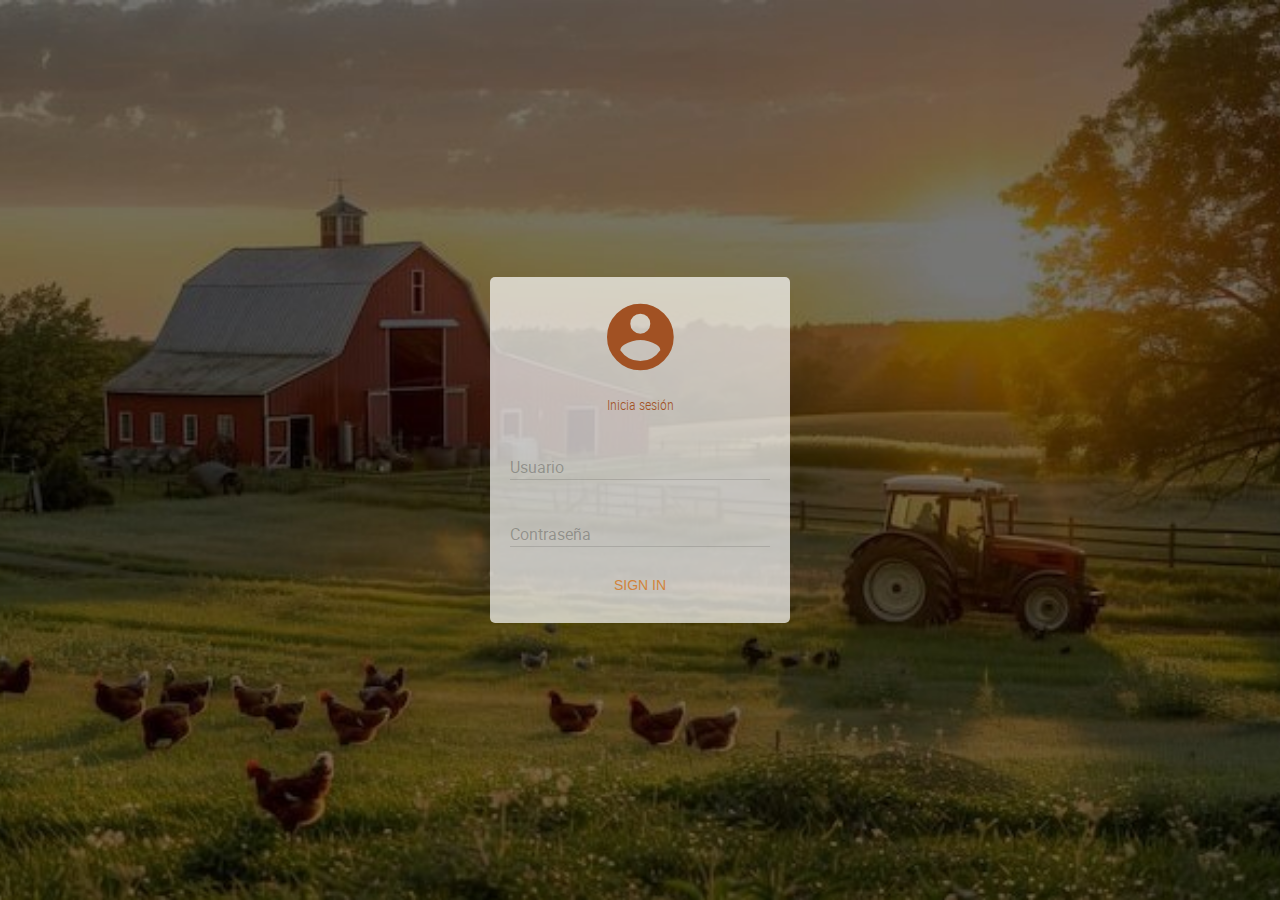
<file: INTERFAZ/index.html>
<!DOCTYPE html>
<html lang="es">
<head>
	<meta charset="UTF-8">
	<meta name="viewport" content="width=device-width, initial-scale=1">
	<title>Tienda Corozo</title>
	<link rel="stylesheet" href="css/normalize.css">
	<link rel="stylesheet" href="css/sweetalert2.css">
	<link rel="stylesheet" href="css/material.min.css">
	<link rel="stylesheet" href="css/material-design-iconic-font.min.css">
	<link rel="stylesheet" href="css/jquery.mCustomScrollbar.css">
	<link rel="stylesheet" href="css/main.css">
	<script src="//ajax.googleapis.com/ajax/libs/jquery/1.11.2/jquery.min.js"></script>
	<script>window.jQuery || document.write('<script src="js/jquery-1.11.2.min.js"><\/script>')</script>
	<script src="js/material.min.js" ></script>
	<script src="js/sweetalert2.min.js" ></script>
	<script src="js/jquery.mCustomScrollbar.concat.min.js" ></script>
	<script src="js/main.js" ></script>
	<script src="js/validaciones.js" ></script>
</head>
<body>
	<div class="login-wrap cover">
		<div class="container-login">
			<p class="text-center" style="font-size: 80px;">
				<i class="zmdi zmdi-account-circle"></i>
			</p>
			<p class="text-center text-condensedLight">Inicia sesión</p>
			<form name="inicSes" action="home.html" onsubmit="return validateForm()" method="post">
				<div class="mdl-textfield mdl-js-textfield mdl-textfield--floating-label">
				    <input class="mdl-textfield__input" type="text" id="userName">
				    <label class="mdl-textfield__label" for="userName">Usuario</label>
				</div>
				<div class="mdl-textfield mdl-js-textfield mdl-textfield--floating-label">
				    <input class="mdl-textfield__input" type="password" id="pass">
				    <label class="mdl-textfield__label" for="pass">Contraseña</label>
				</div>

				 <!-- Contenedor para mostrar el mensaje de advertencia -->
				 <div id="warningMessage" style="color: #d1843d; margin: 0 auto; display: none; text-align: center; margin-top: 10px;">
					<p>Usuario o contraseña vacíos.</p>
				</div>

				<button class="mdl-button mdl-js-button mdl-js-ripple-effect" style="color: #d1843d; margin: 0 auto; display: block;">
					SIGN IN
				</button>
			</form>
		</div>
	</div>
</body>
</html>
</file>
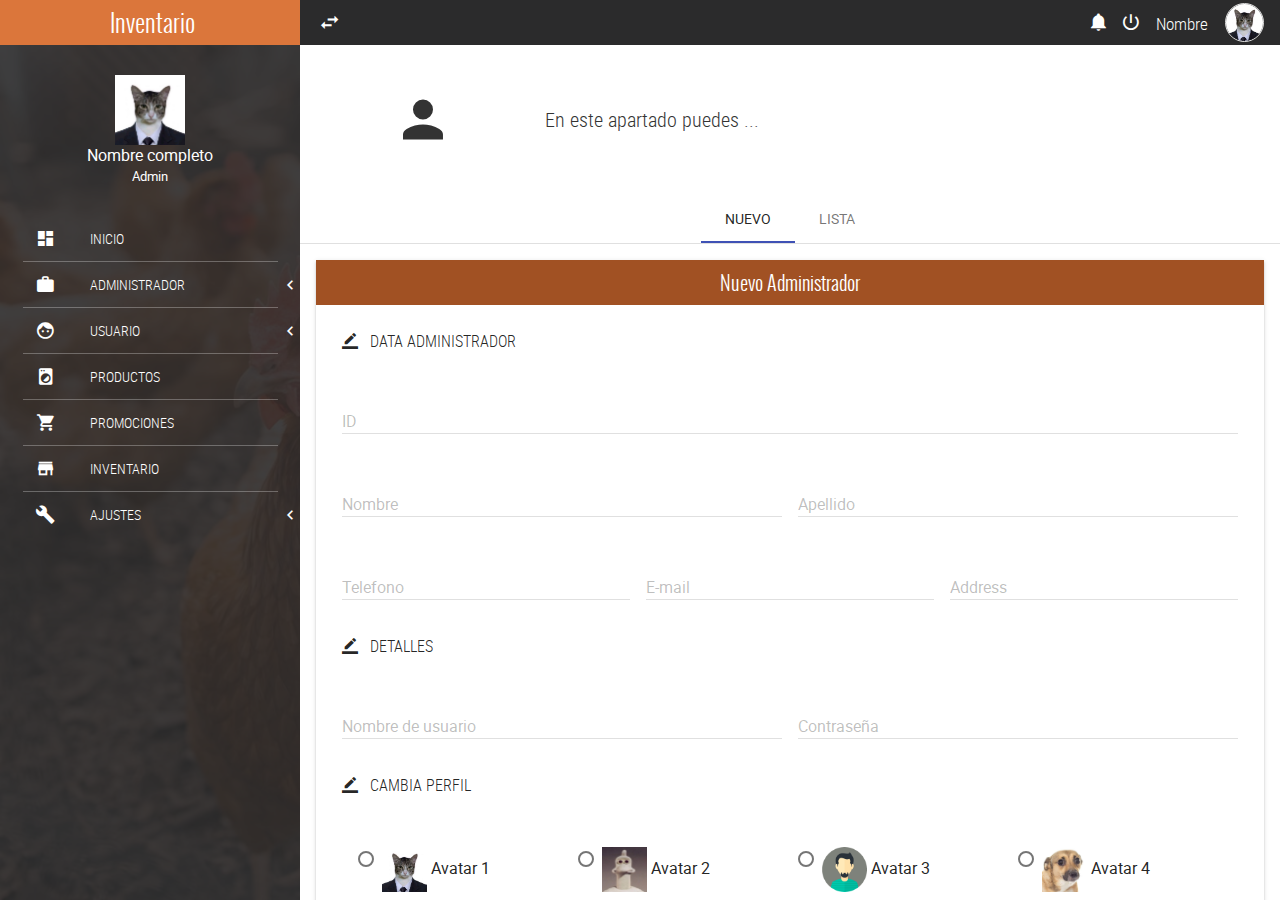
<file: INTERFAZ/admin.html>
<!DOCTYPE html>
<html lang="es">
<head>
	<meta charset="UTF-8">
	<meta name="viewport" content="width=device-width, initial-scale=1">
	<title>Tienda Corozo</title>
	<link rel="stylesheet" href="css/normalize.css">
	<link rel="stylesheet" href="css/sweetalert2.css">
	<link rel="stylesheet" href="css/material.min.css">
	<link rel="stylesheet" href="css/material-design-iconic-font.min.css">
	<link rel="stylesheet" href="css/jquery.mCustomScrollbar.css">
	<link rel="stylesheet" href="css/main.css">
	<script src="//ajax.googleapis.com/ajax/libs/jquery/1.11.2/jquery.min.js"></script>
	<script>window.jQuery || document.write('<script src="js/jquery-1.11.2.min.js"><\/script>')</script>
	<script src="js/material.min.js" ></script>
	<script src="js/sweetalert2.min.js" ></script>
	<script src="js/jquery.mCustomScrollbar.concat.min.js" ></script>
	<script src="js/main.js" ></script>
</head>
<body>
	<!-- Notifications area -->
	<section class="full-width container-notifications">
		<div class="full-width container-notifications-bg btn-Notification"></div>
	    <section class="NotificationArea">
	        <div class="full-width text-center NotificationArea-title tittles">Notificaciones <i class="zmdi zmdi-close btn-Notification"></i></div>
	        <a href="#" class="Notification" id="notifation-unread-1">
	            <div class="Notification-icon"><i class="zmdi zmdi-accounts-alt bg-info"></i></div>
	            <div class="Notification-text">
	                <p>
	                    <i class="zmdi zmdi-circle"></i>
	                    <strong>Nuevo usuario registrado</strong> 
	                    <br>
	                    <small>Justo ahora</small>
	                </p>
	            </div>
	        	<div class="mdl-tooltip mdl-tooltip--left" for="notifation-unread-1">No leído<html lang="en">
				<head>
					<meta charset="UTF-8">
					<meta name="viewport" content="width=device-width, initial-scale=1.0">
					<title>Documento</title>
				</head>
				<body>
					
				</body>
				</html></div> 
	        </a>
	        <a href="#" class="Notification" id="notifation-read-1">
	            <div class="Notification-icon"><i class="zmdi zmdi-cloud-download bg-primary"></i></div>
	            <div class="Notification-text">
	                <p>
	                    <i class="zmdi zmdi-circle-o"></i>
	                    <strong>Nuevas actualizaciones</strong> 
	                    <br>
	                    <small>Hace 30 min</small>
	                </p>
	            </div>
	            <div class="mdl-tooltip mdl-tooltip--left" for="notifation-read-1">Leído</div>
	        </a>
	        <a href="#" class="Notification" id="notifation-unread-2">
	            <div class="Notification-icon"><i class="zmdi zmdi-upload bg-success"></i></div>
	            <div class="Notification-text">
	                <p>
	                    <i class="zmdi zmdi-circle"></i>
	                    <strong>Archivo subido</strong> 
	                    <br>
	                    <small>Hace 31 min</small>
	                </p>
	            </div>
	            <div class="mdl-tooltip mdl-tooltip--left" for="notifation-unread-2">No leído<html lang="en">
				<head>
					<meta charset="UTF-8">
					<meta name="viewport" content="width=device-width, initial-scale=1.0">
					<title>Documento</title>
				</head>
				<body>
					
				</body>
				</html></div>
	        </a> 
	        <a href="#" class="Notification" id="notifation-read-2">
	            <div class="Notification-icon"><i class="zmdi zmdi-mail-send bg-danger"></i></div>
	            <div class="Notification-text">
	                <p>
	                    <i class="zmdi zmdi-circle-o"></i>
	                    <strong>Nuevo email</strong> 
	                    <br>
	                    <small>Hace 37 min</small>
	                </p>
	            </div>
	            <div class="mdl-tooltip mdl-tooltip--left" for="notifation-read-2">Leído</div>
	        </a>
	        <a href="#" class="Notification" id="notifation-read-3">
	            <div class="Notification-icon"><i class="zmdi zmdi-folder bg-primary"></i></div>
	            <div class="Notification-text">
	                <p>
	                    <i class="zmdi zmdi-circle-o"></i>
	                    <strong>Archivo borrado</strong> 
	                    <br>
	                    <small>Hace 1 hora</small>
	                </p>
	            </div>
	            <div class="mdl-tooltip mdl-tooltip--left" for="notifation-read-3">Leído</div>
	        </a>  
	    </section>
	</section>
	<!-- navLateral -->
	<section class="full-width navLateral">
		<div class="full-width navLateral-bg btn-menu"></div>
		<div class="full-width navLateral-body">
			<div class="full-width navLateral-body-logo text-center tittles">
				<i class="zmdi zmdi-close btn-menu"></i> Inventario 
			</div>
			<figure class="full-width navLateral-body-tittle-menu">
				<div>
					<img src="assets/img/avatar-male.png" alt="Avatar" class="img-responsive">
				</div>
				<figcaption>
					<span>
						Nombre completo<br>
						<small>Admin</small>
					</span>
				</figcaption>
			</figure>
			<nav class="full-width">
				<ul class="full-width list-unstyle menu-principal">
					<li class="full-width">
						<a href="home.html" class="full-width">
							<div class="navLateral-body-cl">
								<i class="zmdi zmdi-view-dashboard"></i>
							</div>
							<div class="navLateral-body-cr">
								INICIO
							</div>
						</a>
					</li>
					<li class="full-width divider-menu-h"></li>
					<li class="full-width">
						<a href="#!" class="full-width btn-subMenu">
							<div class="navLateral-body-cl">
								<i class="zmdi zmdi-case"></i>
							</div>
							<div class="navLateral-body-cr">
								ADMINISTRADOR
							</div>
							<span class="zmdi zmdi-chevron-left"></span>
						</a>
						<ul class="full-width menu-principal sub-menu-options">
							<li class="full-width">
								<a href="company.html" class="full-width">
									<div class="navLateral-body-cl">
										<i class="zmdi zmdi-balance"></i>
									</div>
									<div class="navLateral-body-cr">
										COMPAÑIA
									</div>
								</a>
							</li>
							<li class="full-width">
								<a href="providers.html" class="full-width">
									<div class="navLateral-body-cl">
										<i class="zmdi zmdi-truck"></i>
									</div>
									<div class="navLateral-body-cr">
										PROVEDORES
									</div>
								</a>
							</li>
							<li class="full-width">
								<a href="payments.html" class="full-width">
									<div class="navLateral-body-cl">
										<i class="zmdi zmdi-card"></i>
									</div>
									<div class="navLateral-body-cr">
										FORMAS DE PAGO
									</div>
								</a>
							</li>
							<li class="full-width">
								<a href="categories.html" class="full-width">
									<div class="navLateral-body-cl">
										<i class="zmdi zmdi-label"></i>
									</div>
									<div class="navLateral-body-cr">
										DEPARTAMENTOS
									</div>
								</a>
							</li>
						</ul>
					</li>
					<li class="full-width divider-menu-h"></li>
					<li class="full-width">
						<a href="#!" class="full-width btn-subMenu">
							<div class="navLateral-body-cl">
								<i class="zmdi zmdi-face"></i>
							</div>
							<div class="navLateral-body-cr">
								USUARIO
							</div>
							<span class="zmdi zmdi-chevron-left"></span>
						</a>
						<ul class="full-width menu-principal sub-menu-options">
							<li class="full-width">
								<a href="admin.html" class="full-width">
									<div class="navLateral-body-cl">
										<i class="zmdi zmdi-account"></i>
									</div>
									<div class="navLateral-body-cr">
										ADMINISTRADORES
									</div>
								</a>
							</li>
							<li class="full-width">
								<a href="client.html" class="full-width">
									<div class="navLateral-body-cl">
										<i class="zmdi zmdi-accounts"></i>
									</div>
									<div class="navLateral-body-cr">
										CLIENTES
									</div>
								</a>
							</li>
						</ul>
					</li>
					<li class="full-width divider-menu-h"></li>
					<li class="full-width">
						<a href="products.html" class="full-width">
							<div class="navLateral-body-cl">
								<i class="zmdi zmdi-washing-machine"></i>
							</div>
							<div class="navLateral-body-cr">
								PRODUCTOS
							</div>
						</a>
					</li>
					<li class="full-width divider-menu-h"></li>
					<li class="full-width">
						<a href="sales.html" class="full-width">
							<div class="navLateral-body-cl">
								<i class="zmdi zmdi-shopping-cart"></i>
							</div>
							<div class="navLateral-body-cr">
								PROMOCIONES
							</div>
						</a>
					</li>
					<li class="full-width divider-menu-h"></li>
					<li class="full-width">
						<a href="inventory.html" class="full-width">
							<div class="navLateral-body-cl">
								<i class="zmdi zmdi-store"></i>
							</div>
							<div class="navLateral-body-cr">
								INVENTARIO
							</div>
						</a>
					</li>
					<li class="full-width divider-menu-h"></li>
					<li class="full-width">
						<a href="#!" class="full-width btn-subMenu">
							<div class="navLateral-body-cl">
								<i class="zmdi zmdi-wrench"></i>
							</div>
							<div class="navLateral-body-cr">
								AJUSTES
							</div>
							<span class="zmdi zmdi-chevron-left"></span>
						</a>
						<ul class="full-width menu-principal sub-menu-options">
							<li class="full-width">
								<a href="#!" class="full-width">
									<div class="navLateral-body-cl">
										<i class="zmdi zmdi-widgets"></i>
									</div>
									<div class="navLateral-body-cr">
										OPTION
									</div>
								</a>
							</li>
							<li class="full-width">
								<a href="#!" class="full-width">
									<div class="navLateral-body-cl">
										<i class="zmdi zmdi-widgets"></i>
									</div>
									<div class="navLateral-body-cr">
										OPCION
									</div>
								</a>
							</li>
						</ul>
					</li>
				</ul>
			</nav>
		</div>
	</section>
	<!-- pageContent -->
	<section class="full-width pageContent">
		<!-- navBar -->
		<div class="full-width navBar">
			<div class="full-width navBar-options">
				<i class="zmdi zmdi-swap btn-menu" id="btn-menu"></i>	
				<div class="mdl-tooltip" for="btn-menu">Ocultar / Mostrar MENU</div>
				<nav class="navBar-options-list">
					<ul class="list-unstyle">
						<li class="btn-Notification" id="notifications">
							<i class="zmdi zmdi-notifications"></i>
							<div class="mdl-tooltip" for="notifications">Notificaciones</div>
						</li>
						<li class="btn-exit" id="btn-exit">
							<i class="zmdi zmdi-power"></i>
							<div class="mdl-tooltip" for="btn-exit">Salir</div>
						</li>
						<li class="text-condensedLight noLink" ><small>Nombre</small></li>
						<li class="noLink">
							<figure>
								<img src="assets/img/avatar-male.png" alt="Avatar" class="img-responsive">
							</figure>
						</li>
					</ul>
				</nav>
			</div>
		</div>
		<section class="full-width header-well">
			<div class="full-width header-well-icon">
				<i class="zmdi zmdi-account"></i>
			</div>
			<div class="full-width header-well-text">
				<p class="text-condensedLight">
					En este apartado puedes ...
				</p>
			</div>
		</section>
		<div class="mdl-tabs mdl-js-tabs mdl-js-ripple-effect">
			<div class="mdl-tabs__tab-bar">
				<a href="#tabNewAdmin" class="mdl-tabs__tab is-active">NUEVO</a>
				<a href="#tabListAdmin" class="mdl-tabs__tab">LISTA</a>
			</div>
			<div class="mdl-tabs__panel is-active" id="tabNewAdmin">
				<div class="mdl-grid">
					<div class="mdl-cell mdl-cell--12-col">
						<div class="full-width panel mdl-shadow--2dp">
							<div class="full-width panel-tittle bg-primary text-center tittles">
								Nuevo Administrador
							</div>
							<div class="full-width panel-content">
								<form>
									<div class="mdl-grid">
										<div class="mdl-cell mdl-cell--12-col">
									        <legend class="text-condensedLight"><i class="zmdi zmdi-border-color"></i> &nbsp; DATA ADMINISTRADOR</legend><br>
									    </div>
									    <div class="mdl-cell mdl-cell--12-col">
											<div class="mdl-textfield mdl-js-textfield mdl-textfield--floating-label">
												<input class="mdl-textfield__input" type="number" pattern="-?[0-9]*(\.[0-9]+)?" id="DNIAdmin">
												<label class="mdl-textfield__label" for="DNIAdmin">ID</label>
												<span class="mdl-textfield__error">Número invalido</span>
											</div>
									    </div>
									    <div class="mdl-cell mdl-cell--6-col mdl-cell--8-col-tablet">
											<div class="mdl-textfield mdl-js-textfield mdl-textfield--floating-label">
												<input class="mdl-textfield__input" type="text" pattern="-?[A-Za-záéíóúÁÉÍÓÚ ]*(\.[0-9]+)?" id="NameAdmin">
												<label class="mdl-textfield__label" for="NameAdmin">Nombre</label>
												<span class="mdl-textfield__error">Invalido</span>
											</div>
									    </div>
										<div class="mdl-cell mdl-cell--6-col mdl-cell--8-col-tablet">
											<div class="mdl-textfield mdl-js-textfield mdl-textfield--floating-label">
												<input class="mdl-textfield__input" type="text" pattern="-?[A-Za-záéíóúÁÉÍÓÚ ]*(\.[0-9]+)?" id="LastNameAdmin">
												<label class="mdl-textfield__label" for="LastNameAdmin">Apellido</label>
												<span class="mdl-textfield__error">Invalido</span>
											</div>
										</div>
										<div class="mdl-cell mdl-cell--4-col mdl-cell--8-col-tablet">
											<div class="mdl-textfield mdl-js-textfield mdl-textfield--floating-label">
												<input class="mdl-textfield__input" type="tel" pattern="-?[0-9+()- ]*(\.[0-9]+)?" id="phoneAdmin">
												<label class="mdl-textfield__label" for="phoneAdmin">Telefono</label>
												<span class="mdl-textfield__error">Invalido</span>
											</div>
										</div>
										<div class="mdl-cell mdl-cell--4-col mdl-cell--8-col-tablet">
											<div class="mdl-textfield mdl-js-textfield mdl-textfield--floating-label">
												<input class="mdl-textfield__input" type="email" id="emailAdmin">
												<label class="mdl-textfield__label" for="emailAdmin">E-mail</label>
												<span class="mdl-textfield__error">Invalido</span>
											</div>
										</div>
										<div class="mdl-cell mdl-cell--4-col mdl-cell--8-col-tablet">
											<div class="mdl-textfield mdl-js-textfield mdl-textfield--floating-label">
												<input class="mdl-textfield__input" type="text" id="addressAdmin">
												<label class="mdl-textfield__label" for="addressAdmin">Address</label>
												<span class="mdl-textfield__error">Invalido</span>
											</div>
										</div>
										<div class="mdl-cell mdl-cell--12-col">
									        <legend class="text-condensedLight"><i class="zmdi zmdi-border-color"></i> &nbsp; DETALLES</legend><br>
									    </div>
										<div class="mdl-cell mdl-cell--6-col mdl-cell--8-col-tablet">
											<div class="mdl-textfield mdl-js-textfield mdl-textfield--floating-label">
												<input class="mdl-textfield__input" type="text" pattern="-?[A-Za-z0-9áéíóúÁÉÍÓÚ]*(\.[0-9]+)?" id="UserNameAdmin">
												<label class="mdl-textfield__label" for="UserNameAdmin">Nombre de usuario</label>
												<span class="mdl-textfield__error">Invalido</span>
											</div>
										</div>
										<div class="mdl-cell mdl-cell--6-col mdl-cell--8-col-tablet">
											<div class="mdl-textfield mdl-js-textfield mdl-textfield--floating-label">
												<input class="mdl-textfield__input" type="password" id="passwordAdmin">
												<label class="mdl-textfield__label" for="passwordAdmin">Contraseña</label>
												<span class="mdl-textfield__error">Invalido</span>
											</div>
										</div>
										<div class="mdl-cell mdl-cell--12-col">
									        <legend class="text-condensedLight"><i class="zmdi zmdi-border-color"></i> &nbsp; CAMBIA PERFIL</legend><br>
									    </div>
										<div class="mdl-cell mdl-cell--12-col mdl-cell--8-col-tablet">
											<div class="mdl-grid">
												<div class="mdl-cell mdl-cell--3-col mdl-cell--4-col-tablet mdl-cell--4-col-phone">
													<label class="mdl-radio mdl-js-radio mdl-js-ripple-effect" for="option-1">
														<input type="radio" id="option-1" class="mdl-radio__button" name="options" value="avatar-male.png">
														<img src="assets/img/avatar-male.png" alt="avatar" style="height:45px; width:45px;">
														<span class="mdl-radio__label">Avatar 1</span>
													</label>
											    </div>
											    <div class="mdl-cell mdl-cell--3-col mdl-cell--4-col-tablet mdl-cell--4-col-phone">
													<label class="mdl-radio mdl-js-radio mdl-js-ripple-effect" for="option-2">
														<input type="radio" id="option-2" class="mdl-radio__button" name="options" value="avatar-female.png">
														<img src="assets/img/avatar-female.png" alt="avatar" style="height:45px; width:45px;">
														<span class="mdl-radio__label">Avatar 2</span>
													</label>
											    </div>
											    <div class="mdl-cell mdl-cell--3-col mdl-cell--4-col-tablet mdl-cell--4-col-phone">
													<label class="mdl-radio mdl-js-radio mdl-js-ripple-effect" for="option-3">
														<input type="radio" id="option-3" class="mdl-radio__button" name="options" value="avatar-male2.png">
														<img src="assets/img/avatar-male2.png" alt="avatar" style="height:45px; width:45px;">
														<span class="mdl-radio__label">Avatar 3</span>
													</label>
											    </div>
											    <div class="mdl-cell mdl-cell--3-col mdl-cell--4-col-tablet mdl-cell--4-col-phone">
													<label class="mdl-radio mdl-js-radio mdl-js-ripple-effect" for="option-4">
														<input type="radio" id="option-4" class="mdl-radio__button" name="options" value="avatar-female2.png">
														<img src="assets/img/avatar-female2.png" alt="avatar" style="height:45px; width:45px;">
														<span class="mdl-radio__label">Avatar 4</span>
													</label>
											    </div>
											</div>
										</div>
									</div>
									<p class="text-center">
										<button class="mdl-button mdl-js-button mdl-button--fab mdl-js-ripple-effect mdl-button--colored bg-primary" id="btn-addAdmin">
											<i class="zmdi zmdi-plus"></i>
										</button>
										<div class="mdl-tooltip" for="btn-addAdmin">Añadir Administrador</div>
									</p>
								</form>
							</div>
						</div>
					</div>
				</div>
			</div>
			<div class="mdl-tabs__panel" id="tabListAdmin">
				<div class="mdl-grid">
					<div class="mdl-cell mdl-cell--4-col-phone mdl-cell--8-col-tablet mdl-cell--8-col-desktop mdl-cell--2-offset-desktop">
						<div class="full-width panel mdl-shadow--2dp">
							<div class="full-width panel-tittle bg-success text-center tittles">
								Lista Administrador
							</div>
							<div class="full-width panel-content">
								<form action="#">
									<div class="mdl-textfield mdl-js-textfield mdl-textfield--expandable">
										<label class="mdl-button mdl-js-button mdl-button--icon" for="searchAdmin">
											<i class="zmdi zmdi-search"></i>
										</label>
										<div class="mdl-textfield__expandable-holder">
											<input class="mdl-textfield__input" type="text" id="searchAdmin">
											<label class="mdl-textfield__label"></label>
										</div>
									</div>
								</form>
								<div class="mdl-list">
									<div class="mdl-list__item mdl-list__item--two-line">
										<span class="mdl-list__item-primary-content">
											<i class="zmdi zmdi-account mdl-list__item-avatar"></i>
											<span>1. Nombre administrador</span>
											<span class="mdl-list__item-sub-title">ID</span>
										</span>
										<a class="mdl-list__item-secondary-action" href="#!"><i class="zmdi zmdi-more"></i></a>
									</div>
									<li class="full-width divider-menu-h"></li>
									<div class="mdl-list__item mdl-list__item--two-line">
										<span class="mdl-list__item-primary-content">
											<i class="zmdi zmdi-account mdl-list__item-avatar"></i>
											<span>2. Nombre Administrador</span>
											<span class="mdl-list__item-sub-title">ID</span>
										</span>
										<a class="mdl-list__item-secondary-action" href="#!"><i class="zmdi zmdi-more"></i></a>
									</div>
									<li class="full-width divider-menu-h"></li>
									<div class="mdl-list__item mdl-list__item--two-line">
										<span class="mdl-list__item-primary-content">
											<i class="zmdi zmdi-account mdl-list__item-avatar"></i>
											<span>3. Nombre Administrador</span>
											<span class="mdl-list__item-sub-title">ID</span>
										</span>
										<a class="mdl-list__item-secondary-action" href="#!"><i class="zmdi zmdi-more"></i></a>
									</div>
									<li class="full-width divider-menu-h"></li>
									<div class="mdl-list__item mdl-list__item--two-line">
										<span class="mdl-list__item-primary-content">
											<i class="zmdi zmdi-account mdl-list__item-avatar"></i>
											<span>4. Nombre Administrador</span>
											<span class="mdl-list__item-sub-title">ID</span>
										</span>
										<a class="mdl-list__item-secondary-action" href="#!"><i class="zmdi zmdi-more"></i></a>
									</div>
									<li class="full-width divider-menu-h"></li>
									<div class="mdl-list__item mdl-list__item--two-line">
										<span class="mdl-list__item-primary-content">
											<i class="zmdi zmdi-account mdl-list__item-avatar"></i>
											<span>5. Nombre Administrador</span>
											<span class="mdl-list__item-sub-title">ID</span>
										</span>
										<a class="mdl-list__item-secondary-action" href="#!"><i class="zmdi zmdi-more"></i></a>
									</div>
								</div>
							</div>
						</div>
					</div>
				</div>
			</div>
		</div>
	</section>
</body>
</html>
</file>
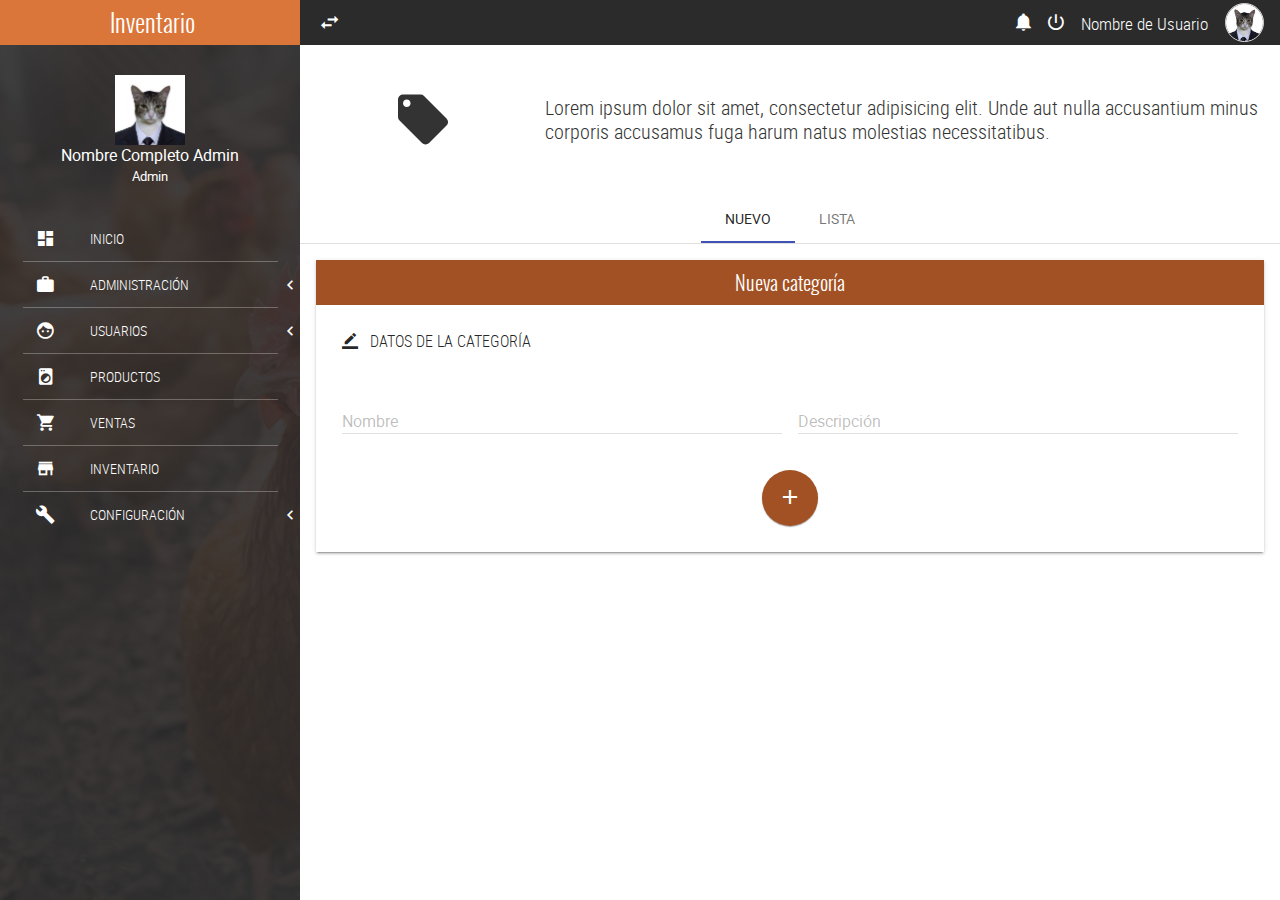
<file: INTERFAZ/categories.html>
<!DOCTYPE html>
<html lang="es">
<head>
	<meta charset="UTF-8">
	<meta name="viewport" content="width=device-width, initial-scale=1">
	<title>Tienda Corozo</title>
	<link rel="stylesheet" href="css/normalize.css">
	<link rel="stylesheet" href="css/sweetalert2.css">
	<link rel="stylesheet" href="css/material.min.css">
	<link rel="stylesheet" href="css/material-design-iconic-font.min.css">
	<link rel="stylesheet" href="css/jquery.mCustomScrollbar.css">
	<link rel="stylesheet" href="css/main.css">
	<script src="//ajax.googleapis.com/ajax/libs/jquery/1.11.2/jquery.min.js"></script>
	<script>window.jQuery || document.write('<script src="js/jquery-1.11.2.min.js"><\/script>')</script>
	<script src="js/material.min.js" ></script>
	<script src="js/sweetalert2.min.js" ></script>
	<script src="js/jquery.mCustomScrollbar.concat.min.js" ></script>
	<script src="js/main.js" ></script>
</head>
<body>
	<!-- Área de notificaciones -->
	<section class="full-width container-notifications">
		<div class="full-width container-notifications-bg btn-Notification"></div>
	    <section class="NotificationArea">
	        <div class="full-width text-center NotificationArea-title tittles">Notificaciones <i class="zmdi zmdi-close btn-Notification"></i></div>
	        <a href="#" class="Notification" id="notifation-unread-1">
	            <div class="Notification-icon"><i class="zmdi zmdi-accounts-alt bg-info"></i></div>
	            <div class="Notification-text">
	                <p>
	                    <i class="zmdi zmdi-circle"></i>
	                    <strong>Nuevo Registro de Usuario</strong> 
	                    <br>
	                    <small>Justo ahora</small>
	                </p>
	            </div>
	        	<div class="mdl-tooltip mdl-tooltip--left" for="notifation-unread-1">Notificación como no leída</div> 
	        </a>
	        <a href="#" class="Notification" id="notifation-read-1">
	            <div class="Notification-icon"><i class="zmdi zmdi-cloud-download bg-primary"></i></div>
	            <div class="Notification-text">
	                <p>
	                    <i class="zmdi zmdi-circle-o"></i>
	                    <strong>Nuevas Actualizaciones</strong> 
	                    <br>
	                    <small>Hace 30 minutos</small>
	                </p>
	            </div>
	            <div class="mdl-tooltip mdl-tooltip--left" for="notifation-read-1">Notificación como leída</div>
	        </a>
	        <a href="#" class="Notification" id="notifation-unread-2">
	            <div class="Notification-icon"><i class="zmdi zmdi-upload bg-success"></i></div>
	            <div class="Notification-text">
	                <p>
	                    <i class="zmdi zmdi-circle"></i>
	                    <strong>Archivo subido</strong> 
	                    <br>
	                    <small>Hace 31 minutos</small>
	                </p>
	            </div>
	            <div class="mdl-tooltip mdl-tooltip--left" for="notifation-unread-2">Notificación como no leída</div>
	        </a> 
	        <a href="#" class="Notification" id="notifation-read-2">
	            <div class="Notification-icon"><i class="zmdi zmdi-mail-send bg-danger"></i></div>
	            <div class="Notification-text">
	                <p>
	                    <i class="zmdi zmdi-circle-o"></i>
	                    <strong>Nuevo Correo</strong> 
	                    <br>
	                    <small>Hace 37 minutos</small>
	                </p>
	            </div>
	            <div class="mdl-tooltip mdl-tooltip--left" for="notifation-read-2">Notificación como leída</div>
	        </a>
	        <a href="#" class="Notification" id="notifation-read-3">
	            <div class="Notification-icon"><i class="zmdi zmdi-folder bg-primary"></i></div>
	            <div class="Notification-text">
	                <p>
	                    <i class="zmdi zmdi-circle-o"></i>
	                    <strong>Carpeta eliminada</strong> 
	                    <br>
	                    <small>Hace 1 hora</small>
	                </p>
	            </div>
	            <div class="mdl-tooltip mdl-tooltip--left" for="notifation-read-3">Notificación como leída</div>
	        </a>  
	    </section>
	</section>
	<!-- Menú lateral -->
	<section class="full-width navLateral">
		<div class="full-width navLateral-bg btn-menu"></div>
		<div class="full-width navLateral-body">
			<div class="full-width navLateral-body-logo text-center tittles">
				<i class="zmdi zmdi-close btn-menu"></i> Inventario 
			</div>
			<figure class="full-width navLateral-body-tittle-menu">
				<div>
					<img src="assets/img/avatar-male.png" alt="Avatar" class="img-responsive">
				</div>
				<figcaption>
					<span>
						Nombre Completo Admin<br>
						<small>Admin</small>
					</span>
				</figcaption>
			</figure>
			<nav class="full-width">
				<ul class="full-width list-unstyle menu-principal">
					<li class="full-width">
						<a href="home.html" class="full-width">
							<div class="navLateral-body-cl">
								<i class="zmdi zmdi-view-dashboard"></i>
							</div>
							<div class="navLateral-body-cr">
								INICIO
							</div>
						</a>
					</li>
					<li class="full-width divider-menu-h"></li>
					<li class="full-width">
						<a href="#!" class="full-width btn-subMenu">
							<div class="navLateral-body-cl">
								<i class="zmdi zmdi-case"></i>
							</div>
							<div class="navLateral-body-cr">
								ADMINISTRACIÓN
							</div>
							<span class="zmdi zmdi-chevron-left"></span>
						</a>
						<ul class="full-width menu-principal sub-menu-options">
							<li class="full-width">
								<a href="company.html" class="full-width">
									<div class="navLateral-body-cl">
										<i class="zmdi zmdi-balance"></i>
									</div>
									<div class="navLateral-body-cr">
										EMPRESA
									</div>
								</a>
							</li>
							<li class="full-width">
								<a href="providers.html" class="full-width">
									<div class="navLateral-body-cl">
										<i class="zmdi zmdi-truck"></i>
									</div>
									<div class="navLateral-body-cr">
										PROVEEDORES
									</div>
								</a>
							</li>
							<li class="full-width">
								<a href="payments.html" class="full-width">
									<div class="navLateral-body-cl">
										<i class="zmdi zmdi-card"></i>
									</div>
									<div class="navLateral-body-cr">
										PAGOS
									</div>
								</a>
							</li>
							<li class="full-width">
								<a href="categories.html" class="full-width">
									<div class="navLateral-body-cl">
										<i class="zmdi zmdi-label"></i>
									</div>
									<div class="navLateral-body-cr">
										CATEGORÍAS
									</div>
								</a>
							</li>
						</ul>
					</li>
					<li class="full-width divider-menu-h"></li>
					<li class="full-width">
						<a href="#!" class="full-width btn-subMenu">
							<div class="navLateral-body-cl">
								<i class="zmdi zmdi-face"></i>
							</div>
							<div class="navLateral-body-cr">
								USUARIOS
							</div>
							<span class="zmdi zmdi-chevron-left"></span>
						</a>
						<ul class="full-width menu-principal sub-menu-options">
							<li class="full-width">
								<a href="admin.html" class="full-width">
									<div class="navLateral-body-cl">
										<i class="zmdi zmdi-account"></i>
									</div>
									<div class="navLateral-body-cr">
										ADMINISTRADORES
									</div>
								</a>
							</li>
							<li class="full-width">
								<a href="client.html" class="full-width">
									<div class="navLateral-body-cl">
										<i class="zmdi zmdi-accounts"></i>
									</div>
									<div class="navLateral-body-cr">
										CLIENTE
									</div>
								</a>
							</li>
						</ul>
					</li>
					<li class="full-width divider-menu-h"></li>
					<li class="full-width">
						<a href="products.html" class="full-width">
							<div class="navLateral-body-cl">
								<i class="zmdi zmdi-washing-machine"></i>
							</div>
							<div class="navLateral-body-cr">
								PRODUCTOS
							</div>
						</a>
					</li>
					<li class="full-width divider-menu-h"></li>
					<li class="full-width">
						<a href="sales.html" class="full-width">
							<div class="navLateral-body-cl">
								<i class="zmdi zmdi-shopping-cart"></i>
							</div>
							<div class="navLateral-body-cr">
								VENTAS
							</div>
						</a>
					</li>
					<li class="full-width divider-menu-h"></li>
					<li class="full-width">
						<a href="inventory.html" class="full-width">
							<div class="navLateral-body-cl">
								<i class="zmdi zmdi-store"></i>
							</div>
							<div class="navLateral-body-cr">
								INVENTARIO
							</div>
						</a>
					</li>
					<li class="full-width divider-menu-h"></li>
					<li class="full-width">
						<a href="#!" class="full-width btn-subMenu">
							<div class="navLateral-body-cl">
								<i class="zmdi zmdi-wrench"></i>
							</div>
							<div class="navLateral-body-cr">
								CONFIGURACIÓN
							</div>
							<span class="zmdi zmdi-chevron-left"></span>
						</a>
						<ul class="full-width menu-principal sub-menu-options">
							<li class="full-width">
								<a href="#!" class="full-width">
									<div class="navLateral-body-cl">
										<i class="zmdi zmdi-widgets"></i>
									</div>
									<div class="navLateral-body-cr">
										OPCIÓN
									</div>
								</a>
							</li>
							<li class="full-width">
								<a href="#!" class="full-width">
									<div class="navLateral-body-cl">
										<i class="zmdi zmdi-widgets"></i>
									</div>
									<div class="navLateral-body-cr">
										OPCIÓN
									</div>
								</a>
							</li>
						</ul>
					</li>
				</ul>
			</nav>
		</div>
	</section>
	<!-- Contenido de la página -->
	<section class="full-width pageContent">
		<!-- Barra de navegación -->
		<div class="full-width navBar">
			<div class="full-width navBar-options">
				<i class="zmdi zmdi-swap btn-menu" id="btn-menu"></i>	
				<div class="mdl-tooltip" for="btn-menu">Ocultar / Mostrar MENÚ</div>
				<nav class="navBar-options-list">
					<ul class="list-unstyle">
						<li class="btn-Notification" id="notifications">
							<i class="zmdi zmdi-notifications"></i>
							<div class="mdl-tooltip" for="notifications">Notificaciones</div>
						</li>
						<li class="btn-exit" id="btn-exit">
							<i class="zmdi zmdi-power"></i>
							<div class="mdl-tooltip" for="btn-exit">Cerrar Sesión</div>
						</li>
						<li class="text-condensedLight noLink" ><small>Nombre de Usuario</small></li>
						<li class="noLink">
							<figure>
								<img src="assets/img/avatar-male.png" alt="Avatar" class="img-responsive">
							</figure>
						</li>
					</ul>
				</nav>
			</div>
		</div>
		<section class="full-width header-well">
			<div class="full-width header-well-icon">
				<i class="zmdi zmdi-label"></i>
			</div>
			<div class="full-width header-well-text">
				<p class="text-condensedLight">
					Lorem ipsum dolor sit amet, consectetur adipisicing elit. Unde aut nulla accusantium minus corporis accusamus fuga harum natus molestias necessitatibus.
				</p>
			</div>
		</section>
		<div class="mdl-tabs mdl-js-tabs mdl-js-ripple-effect">
			<div class="mdl-tabs__tab-bar">
				<a href="#tabNewCategory" class="mdl-tabs__tab is-active">NUEVO</a>
				<a href="#tabListCategory" class="mdl-tabs__tab">LISTA</a>
			</div>
			<div class="mdl-tabs__panel is-active" id="tabNewCategory">
				<div class="mdl-grid">
					<div class="mdl-cell mdl-cell--12-col">
						<div class="full-width panel mdl-shadow--2dp">
							<div class="full-width panel-tittle bg-primary text-center tittles">
								Nueva categoría
							</div>
							<div class="full-width panel-content">
								<form>
									<div class="mdl-grid">
										<div class="mdl-cell mdl-cell--12-col">
									        <legend class="text-condensedLight"><i class="zmdi zmdi-border-color"></i> &nbsp; DATOS DE LA CATEGORÍA</legend><br>
									    </div>
									    <div class="mdl-cell mdl-cell--6-col mdl-cell--8-col-tablet">
											<div class="mdl-textfield mdl-js-textfield mdl-textfield--floating-label">
												<input class="mdl-textfield__input" type="text" pattern="-?[A-Za-z0-9áéíóúÁÉÍÓÚ ]*(\.[0-9]+)?" id="NameCategory">
												<label class="mdl-textfield__label" for="NameCategory">Nombre</label>
												<span class="mdl-textfield__error">Nombre inválido</span>
											</div>
									    </div>
									    <div class="mdl-cell mdl-cell--6-col mdl-cell--8-col-tablet">
											<div class="mdl-textfield mdl-js-textfield mdl-textfield--floating-label">
												<input class="mdl-textfield__input" type="text" pattern="-?[A-Za-záéíóúÁÉÍÓÚ ]*(\.[0-9]+)?" id="descriptionCategory">
												<label class="mdl-textfield__label" for="descriptionCategory">Descripción</label>
												<span class="mdl-textfield__error">Descripción inválida</span>
											</div>
									    </div>
									</div>
									<p class="text-center">
										<button class="mdl-button mdl-js-button mdl-button--fab mdl-js-ripple-effect mdl-button--colored bg-primary" id="btn-addCategory">
											<i class="zmdi zmdi-plus"></i>
										</button>
										<div class="mdl-tooltip" for="btn-addCategory">Agregar categoría</div>
									</p>
								</form>
							</div>
						</div>
					</div>
				</div>
			</div>
			<div class="mdl-tabs__panel" id="tabListCategory">
				<div class="mdl-grid">
					<div class="mdl-cell mdl-cell--4-col-phone mdl-cell--8-col-tablet mdl-cell--8-col-desktop mdl-cell--2-offset-desktop">
						<div class="full-width panel mdl-shadow--2dp">
							<div class="full-width panel-tittle bg-success text-center tittles">
								Lista de categorías
							</div>
							<div class="full-width panel-content">
								<form action="#">
									<div class="mdl-textfield mdl-js-textfield mdl-textfield--expandable">
										<label class="mdl-button mdl-js-button mdl-button--icon" for="searchCategory">
											<i class="zmdi zmdi-search"></i>
										</label>
										<div class="mdl-textfield__expandable-holder">
											<input class="mdl-textfield__input" type="text" id="searchCategory">
											<label class="mdl-textfield__label"></label>
										</div>
									</div>
								</form>
								<div class="mdl-list">
									<div class="mdl-list__item mdl-list__item--two-line">
										<span class="mdl-list__item-primary-content">
											<i class="zmdi zmdi-label mdl-list__item-avatar"></i>
											<span>1. Nombre de la categoría</span>
											<span class="mdl-list__item-sub-title">Subtítulo</span>
										</span>
										<a class="mdl-list__item-secondary-action" href="#!"><i class="zmdi zmdi-more"></i></a>
									</div>
									<li class="full-width divider-menu-h"></li>
									<div class="mdl-list__item mdl-list__item--two-line">
										<span class="mdl-list__item-primary-content">
											<i class="zmdi zmdi-label mdl-list__item-avatar"></i>
											<span>2. Nombre de la categoría</span>
											<span class="mdl-list__item-sub-title">Subtítulo</span>
										</span>
										<a class="mdl-list__item-secondary-action" href="#!"><i class="zmdi zmdi-more"></i></a>
									</div>
									<li class="full-width divider-menu-h"></li>
									<div class="mdl-list__item mdl-list__item--two-line">
										<span class="mdl-list__item-primary-content">
											<i class="zmdi zmdi-label mdl-list__item-avatar"></i>
											<span>3. Nombre de la categoría</span>
											<span class="mdl-list__item-sub-title">Subtítulo</span>
										</span>
										<a class="mdl-list__item-secondary-action" href="#!"><i class="zmdi zmdi-more"></i></a>
									</div>
								</div>
							</div>
						</div>
					</div>
				</div>
			</div>
		</div>
	</section>
</body>
</html>
</file>
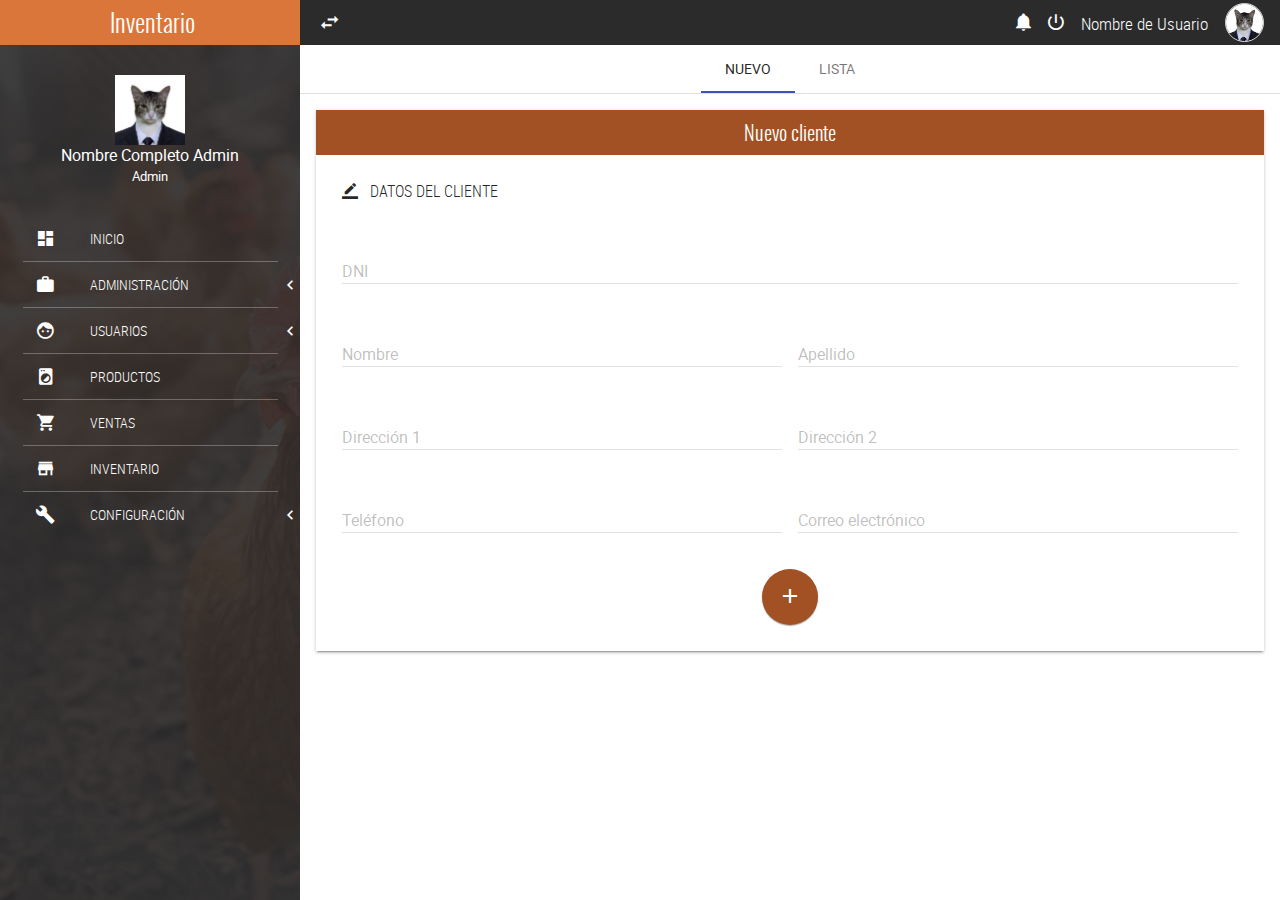
<file: INTERFAZ/client.html>
<!DOCTYPE html>
<html lang="es">
<head>
	<meta charset="UTF-8">
	<meta name="viewport" content="width=device-width, initial-scale=1">
	<title>Tienda Corozo</title>
	<link rel="stylesheet" href="css/normalize.css">
	<link rel="stylesheet" href="css/sweetalert2.css">
	<link rel="stylesheet" href="css/material.min.css">
	<link rel="stylesheet" href="css/material-design-iconic-font.min.css">
	<link rel="stylesheet" href="css/jquery.mCustomScrollbar.css">
	<link rel="stylesheet" href="css/main.css">
	<script src="//ajax.googleapis.com/ajax/libs/jquery/1.11.2/jquery.min.js"></script>
	<script>window.jQuery || document.write('<script src="js/jquery-1.11.2.min.js"><\/script>')</script>
	<script src="js/material.min.js" ></script>
	<script src="js/sweetalert2.min.js" ></script>
	<script src="js/jquery.mCustomScrollbar.concat.min.js" ></script>
	<script src="js/main.js" ></script>
</head>
<body>
	<!-- Área de notificaciones -->
	<section class="full-width container-notifications">
		<div class="full-width container-notifications-bg btn-Notification"></div>
	    <section class="NotificationArea">
	        <div class="full-width text-center NotificationArea-title tittles">Notificaciones <i class="zmdi zmdi-close btn-Notification"></i></div>
	        <a href="#" class="Notification" id="notifation-unread-1">
	            <div class="Notification-icon"><i class="zmdi zmdi-accounts-alt bg-info"></i></div>
	            <div class="Notification-text">
	                <p>
	                    <i class="zmdi zmdi-circle"></i>
	                    <strong>Nuevo Registro de Usuario</strong> 
	                    <br>
	                    <small>Justo ahora</small>
	                </p>
	            </div>
	        	<div class="mdl-tooltip mdl-tooltip--left" for="notifation-unread-1">Notificación como no leída</div> 
	        </a>
	        <a href="#" class="Notification" id="notifation-read-1">
	            <div class="Notification-icon"><i class="zmdi zmdi-cloud-download bg-primary"></i></div>
	            <div class="Notification-text">
	                <p>
	                    <i class="zmdi zmdi-circle-o"></i>
	                    <strong>Nuevas Actualizaciones</strong> 
	                    <br>
	                    <small>Hace 30 minutos</small>
	                </p>
	            </div>
	            <div class="mdl-tooltip mdl-tooltip--left" for="notifation-read-1">Notificación como leída</div>
	        </a>
	        <a href="#" class="Notification" id="notifation-unread-2">
	            <div class="Notification-icon"><i class="zmdi zmdi-upload bg-success"></i></div>
	            <div class="Notification-text">
	                <p>
	                    <i class="zmdi zmdi-circle"></i>
	                    <strong>Archivo subido</strong> 
	                    <br>
	                    <small>Hace 31 minutos</small>
	                </p>
	            </div>
	            <div class="mdl-tooltip mdl-tooltip--left" for="notifation-unread-2">Notificación como no leída</div>
	        </a> 
	        <a href="#" class="Notification" id="notifation-read-2">
	            <div class="Notification-icon"><i class="zmdi zmdi-mail-send bg-danger"></i></div>
	            <div class="Notification-text">
	                <p>
	                    <i class="zmdi zmdi-circle-o"></i>
	                    <strong>Nuevo Correo</strong> 
	                    <br>
	                    <small>Hace 37 minutos</small>
	                </p>
	            </div>
	            <div class="mdl-tooltip mdl-tooltip--left" for="notifation-read-2">Notificación como leída</div>
	        </a>
	        <a href="#" class="Notification" id="notifation-read-3">
	            <div class="Notification-icon"><i class="zmdi zmdi-folder bg-primary"></i></div>
	            <div class="Notification-text">
	                <p>
	                    <i class="zmdi zmdi-circle-o"></i>
	                    <strong>Carpeta eliminada</strong> 
	                    <br>
	                    <small>Hace 1 hora</small>
	                </p>
	            </div>
	            <div class="mdl-tooltip mdl-tooltip--left" for="notifation-read-3">Notificación como leída</div>
	        </a>  
	    </section>
	</section>
	<!-- Menú lateral -->
	<section class="full-width navLateral">
		<div class="full-width navLateral-bg btn-menu"></div>
		<div class="full-width navLateral-body">
			<div class="full-width navLateral-body-logo text-center tittles">
				<i class="zmdi zmdi-close btn-menu"></i> Inventario 
			</div>
			<figure class="full-width navLateral-body-tittle-menu">
				<div>
					<img src="assets/img/avatar-male.png" alt="Avatar" class="img-responsive">
				</div>
				<figcaption>
					<span>
						Nombre Completo Admin<br>
						<small>Admin</small>
					</span>
				</figcaption>
			</figure>
			<nav class="full-width">
				<ul class="full-width list-unstyle menu-principal">
					<li class="full-width">
						<a href="home.html" class="full-width">
							<div class="navLateral-body-cl">
								<i class="zmdi zmdi-view-dashboard"></i>
							</div>
							<div class="navLateral-body-cr">
								INICIO
							</div>
						</a>
					</li>
					<li class="full-width divider-menu-h"></li>
					<li class="full-width">
						<a href="#!" class="full-width btn-subMenu">
							<div class="navLateral-body-cl">
								<i class="zmdi zmdi-case"></i>
							</div>
							<div class="navLateral-body-cr">
								ADMINISTRACIÓN
							</div>
							<span class="zmdi zmdi-chevron-left"></span>
						</a>
						<ul class="full-width menu-principal sub-menu-options">
							<li class="full-width">
								<a href="company.html" class="full-width">
									<div class="navLateral-body-cl">
										<i class="zmdi zmdi-balance"></i>
									</div>
									<div class="navLateral-body-cr">
										EMPRESA
									</div>
								</a>
							</li>
							<li class="full-width">
								<a href="providers.html" class="full-width">
									<div class="navLateral-body-cl">
										<i class="zmdi zmdi-truck"></i>
									</div>
									<div class="navLateral-body-cr">
										PROVEEDORES
									</div>
								</a>
							</li>
							<li class="full-width">
								<a href="payments.html" class="full-width">
									<div class="navLateral-body-cl">
										<i class="zmdi zmdi-card"></i>
									</div>
									<div class="navLateral-body-cr">
										PAGOS
									</div>
								</a>
							</li>
							<li class="full-width">
								<a href="categories.html" class="full-width">
									<div class="navLateral-body-cl">
										<i class="zmdi zmdi-label"></i>
									</div>
									<div class="navLateral-body-cr">
										CATEGORÍAS
									</div>
								</a>
							</li>
						</ul>
					</li>
					<li class="full-width divider-menu-h"></li>
					<li class="full-width">
						<a href="#!" class="full-width btn-subMenu">
							<div class="navLateral-body-cl">
								<i class="zmdi zmdi-face"></i>
							</div>
							<div class="navLateral-body-cr">
								USUARIOS
							</div>
							<span class="zmdi zmdi-chevron-left"></span>
						</a>
						<ul class="full-width menu-principal sub-menu-options">
							<li class="full-width">
								<a href="admin.html" class="full-width">
									<div class="navLateral-body-cl">
										<i class="zmdi zmdi-account"></i>
									</div>
									<div class="navLateral-body-cr">
										ADMINISTRADORES
									</div>
								</a>
							</li>
							<li class="full-width">
								<a href="client.html" class="full-width">
									<div class="navLateral-body-cl">
										<i class="zmdi zmdi-accounts"></i>
									</div>
									<div class="navLateral-body-cr">
										CLIENTE
									</div>
								</a>
							</li>
						</ul>
					</li>
					<li class="full-width divider-menu-h"></li>
					<li class="full-width">
						<a href="products.html" class="full-width">
							<div class="navLateral-body-cl">
								<i class="zmdi zmdi-washing-machine"></i>
							</div>
							<div class="navLateral-body-cr">
								PRODUCTOS
							</div>
						</a>
					</li>
					<li class="full-width divider-menu-h"></li>
					<li class="full-width">
						<a href="sales.html" class="full-width">
							<div class="navLateral-body-cl">
								<i class="zmdi zmdi-shopping-cart"></i>
							</div>
							<div class="navLateral-body-cr">
								VENTAS
							</div>
						</a>
					</li>
					<li class="full-width divider-menu-h"></li>
					<li class="full-width">
						<a href="inventory.html" class="full-width">
							<div class="navLateral-body-cl">
								<i class="zmdi zmdi-store"></i>
							</div>
							<div class="navLateral-body-cr">
								INVENTARIO
							</div>
						</a>
					</li>
					<li class="full-width divider-menu-h"></li>
					<li class="full-width">
						<a href="#!" class="full-width btn-subMenu">
							<div class="navLateral-body-cl">
								<i class="zmdi zmdi-wrench"></i>
							</div>
							<div class="navLateral-body-cr">
								CONFIGURACIÓN
							</div>
							<span class="zmdi zmdi-chevron-left"></span>
						</a>
						<ul class="full-width menu-principal sub-menu-options">
							<li class="full-width">
								<a href="#!" class="full-width">
									<div class="navLateral-body-cl">
										<i class="zmdi zmdi-widgets"></i>
									</div>
									<div class="navLateral-body-cr">
										OPCIÓN
									</div>
								</a>
							</li>
							<li class="full-width">
								<a href="#!" class="full-width">
									<div class="navLateral-body-cl">
										<i class="zmdi zmdi-widgets"></i>
									</div>
									<div class="navLateral-body-cr">
										OPCIÓN
									</div>
								</a>
							</li>
						</ul>
					</li>
				</ul>
			</nav>
		</div>
	</section>
	<!-- Contenido de la página -->
	<section class="full-width pageContent">
		<!-- Barra de navegación -->
		<div class="full-width navBar">
			<div class="full-width navBar-options">
				<i class="zmdi zmdi-swap btn-menu" id="btn-menu"></i>	
				<div class="mdl-tooltip" for="btn-menu">Ocultar / Mostrar MENÚ</div>
				<nav class="navBar-options-list">
					<ul class="list-unstyle">
						<li class="btn-Notification" id="notifications">
							<i class="zmdi zmdi-notifications"></i>
							<div class="mdl-tooltip" for="notifications">Notificaciones</div>
						</li>
						<li class="btn-exit" id="btn-exit">
							<i class="zmdi zmdi-power"></i>
							<div class="mdl-tooltip" for="btn-exit">Cerrar Sesión</div>
						</li>
						<li class="text-condensedLight noLink" ><small>Nombre de Usuario</small></li>
						<li class="noLink">
							<figure>
								<img src="assets/img/avatar-male.png" alt="Avatar" class="img-responsive">
							</figure>
						</li>
					</ul>
				</nav>
			</div>
		</div>

		<div class="mdl-tabs mdl-js-tabs mdl-js-ripple-effect">
			<div class="mdl-tabs__tab-bar">
				<a href="#tabNewClient" class="mdl-tabs__tab is-active">NUEVO</a>
				<a href="#tabListClient" class="mdl-tabs__tab">LISTA</a>
			</div>
			<div class="mdl-tabs__panel is-active" id="tabNewClient">
				<div class="mdl-grid">
					<div class="mdl-cell mdl-cell--12-col">
						<div class="full-width panel mdl-shadow--2dp">
							<div class="full-width panel-tittle bg-primary text-center tittles">
								Nuevo cliente
							</div>
							<div class="full-width panel-content">
								<form>
									<div class="mdl-grid">
										<div class="mdl-cell mdl-cell--12-col">
									        <legend class="text-condensedLight"><i class="zmdi zmdi-border-color"></i> &nbsp; DATOS DEL CLIENTE</legend><br>
									    </div>
									    <div class="mdl-cell mdl-cell--12-col">
											<div class="mdl-textfield mdl-js-textfield mdl-textfield--floating-label">
												<input class="mdl-textfield__input" type="number" pattern="-?[0-9]*(\.[0-9]+)?" id="DNIClient">
												<label class="mdl-textfield__label" for="DNIClient">DNI</label>
												<span class="mdl-textfield__error">Número inválido</span>
											</div>
									    </div>
									    <div class="mdl-cell mdl-cell--6-col mdl-cell--8-col-tablet">
											<div class="mdl-textfield mdl-js-textfield mdl-textfield--floating-label">
												<input class="mdl-textfield__input" type="text" pattern="-?[A-Za-záéíóúÁÉÍÓÚ ]*(\.[0-9]+)?" id="NameClient">
												<label class="mdl-textfield__label" for="NameClient">Nombre</label>
												<span class="mdl-textfield__error">Nombre inválido</span>
											</div>
									    </div>
									    <div class="mdl-cell mdl-cell--6-col mdl-cell--8-col-tablet">
											<div class="mdl-textfield mdl-js-textfield mdl-textfield--floating-label">
												<input class="mdl-textfield__input" type="text" pattern="-?[A-Za-záéíóúÁÉÍÓÚ ]*(\.[0-9]+)?" id="LastNameClient">
												<label class="mdl-textfield__label" for="LastNameClient">Apellido</label>
												<span class="mdl-textfield__error">Apellido inválido</span>
											</div>
									    </div>
									    <div class="mdl-cell mdl-cell--6-col mdl-cell--8-col-tablet">
											<div class="mdl-textfield mdl-js-textfield mdl-textfield--floating-label">
												<input class="mdl-textfield__input" type="text" id="addressClient1">
												<label class="mdl-textfield__label" for="addressClient1">Dirección 1</label>
												<span class="mdl-textfield__error">Dirección inválida</span>
											</div>
									    </div>
									    <div class="mdl-cell mdl-cell--6-col mdl-cell--8-col-tablet">
											<div class="mdl-textfield mdl-js-textfield mdl-textfield--floating-label">
												<input class="mdl-textfield__input" type="text" id="addressClient2">
												<label class="mdl-textfield__label" for="addressClient2">Dirección 2</label>
												<span class="mdl-textfield__error">Dirección inválida</span>
											</div>
									    </div>
									    <div class="mdl-cell mdl-cell--6-col mdl-cell--8-col-tablet">
											<div class="mdl-textfield mdl-js-textfield mdl-textfield--floating-label">
												<input class="mdl-textfield__input" type="tel" pattern="-?[0-9+()- ]*(\.[0-9]+)?" id="phoneClient">
												<label class="mdl-textfield__label" for="phoneClient">Teléfono</label>
												<span class="mdl-textfield__error">Número de teléfono inválido</span>
											</div>
									    </div>
									    <div class="mdl-cell mdl-cell--6-col mdl-cell--8-col-tablet">
											<div class="mdl-textfield mdl-js-textfield mdl-textfield--floating-label">
												<input class="mdl-textfield__input" type="email" id="emailClient">
												<label class="mdl-textfield__label" for="emailClient">Correo electrónico</label>
												<span class="mdl-textfield__error">Correo inválido</span>
											</div>
									    </div>
									</div>
									<p class="text-center">
										<button class="mdl-button mdl-js-button mdl-button--fab mdl-js-ripple-effect mdl-button--colored bg-primary" id="btn-addClient">
											<i class="zmdi zmdi-plus"></i>
										</button>
										<div class="mdl-tooltip" for="btn-addClient">Agregar cliente</div>
									</p>
								</form>
							</div>
						</div>
					</div>
				</div>
			</div>
			<div class="mdl-tabs__panel" id="tabListClient">
				<div class="mdl-grid">
					<div class="mdl-cell mdl-cell--4-col-phone mdl-cell--8-col-tablet mdl-cell--8-col-desktop mdl-cell--2-offset-desktop">
						<div class="full-width panel mdl-shadow--2dp">
							<div class="full-width panel-tittle bg-success text-center tittles">
								Lista de clientes
							</div>
							<div class="full-width panel-content">
								<form action="#">
									<div class="mdl-textfield mdl-js-textfield mdl-textfield--expandable">
										<label class="mdl-button mdl-js-button mdl-button--icon" for="searchClient">
											<i class="zmdi zmdi-search"></i>
										</label>
										<div class="mdl-textfield__expandable-holder">
											<input class="mdl-textfield__input" type="text" id="searchClient">
											<label class="mdl-textfield__label"></label>
										</div>
									</div>
								</form>
								<div class="mdl-list">
									<div class="mdl-list__item mdl-list__item--two-line">
										<span class="mdl-list__item-primary-content">
											<i class="zmdi zmdi-account mdl-list__item-avatar"></i>
											<span>1. Nombre del cliente</span>
											<span class="mdl-list__item-sub-title">DNI</span>
										</span>
										<a class="mdl-list__item-secondary-action" href="#!"><i class="zmdi zmdi-more"></i></a>
									</div>
									<li class="full-width divider-menu-h"></li>
									<div class="mdl-list__item mdl-list__item--two-line">
										<span class="mdl-list__item-primary-content">
											<i class="zmdi zmdi-account mdl-list__item-avatar"></i>
											<span>2. Nombre del cliente</span>
											<span class="mdl-list__item-sub-title">DNI</span>
										</span>
										<a class="mdl-list__item-secondary-action" href="#!"><i class="zmdi zmdi-more"></i></a>
									</div>
									<li class="full-width divider-menu-h"></li>
									<div class="mdl-list__item mdl-list__item--two-line">
										<span class="mdl-list__item-primary-content">
											<i class="zmdi zmdi-account mdl-list__item-avatar"></i>
											<span>3. Nombre del cliente</span>
											<span class="mdl-list__item-sub-title">DNI</span>
										</span>
										<a class="mdl-list__item-secondary-action" href="#!"><i class="zmdi zmdi-more"></i></a>
									</div>
									<li class="full-width divider-menu-h"></li>
									<div class="mdl-list__item mdl-list__item--two-line">
										<span class="mdl-list__item-primary-content">
											<i class="zmdi zmdi-account mdl-list__item-avatar"></i>
											<span>4. Nombre del cliente</span>
											<span class="mdl-list__item-sub-title">DNI</span>
										</span>
										<a class="mdl-list__item-secondary-action" href="#!"><i class="zmdi zmdi-more"></i></a>
									</div>
									<li class="full-width divider-menu-h"></li>
									<div class="mdl-list__item mdl-list__item--two-line">
										<span class="mdl-list__item-primary-content">
											<i class="zmdi zmdi-account mdl-list__item-avatar"></i>
											<span>5. Nombre del cliente</span>
											<span class="mdl-list__item-sub-title">DNI</span>
										</span>
										<a class="mdl-list__item-secondary-action" href="#!"><i class="zmdi zmdi-more"></i></a>
									</div>
									<li class="full-width divider-menu-h"></li>
									<div class="mdl-list__item mdl-list__item--two-line">
										<span class="mdl-list__item-primary-content">
											<i class="zmdi zmdi-account mdl-list__item-avatar"></i>
											<span>6. Nombre del cliente</span>
											<span class="mdl-list__item-sub-title">DNI</span>
										</span>
										<a class="mdl-list__item-secondary-action" href="#!"><i class="zmdi zmdi-more"></i></a>
									</div>
									<li class="full-width divider-menu-h"></li>
									<div class="mdl-list__item mdl-list__item--two-line">
										<span class="mdl-list__item-primary-content">
											<i class="zmdi zmdi-account mdl-list__item-avatar"></i>
											<span>7. Nombre del cliente</span>
											<span class="mdl-list__item-sub-title">DNI</span>
										</span>
										<a class="mdl-list__item-secondary-action" href="#!"><i class="zmdi zmdi-more"></i></a>
									</div>
								</div>
							</div>
						</div>
					</div>
				</div>
			</div>
		</div>
	</section>
</body>
</html>
</file>
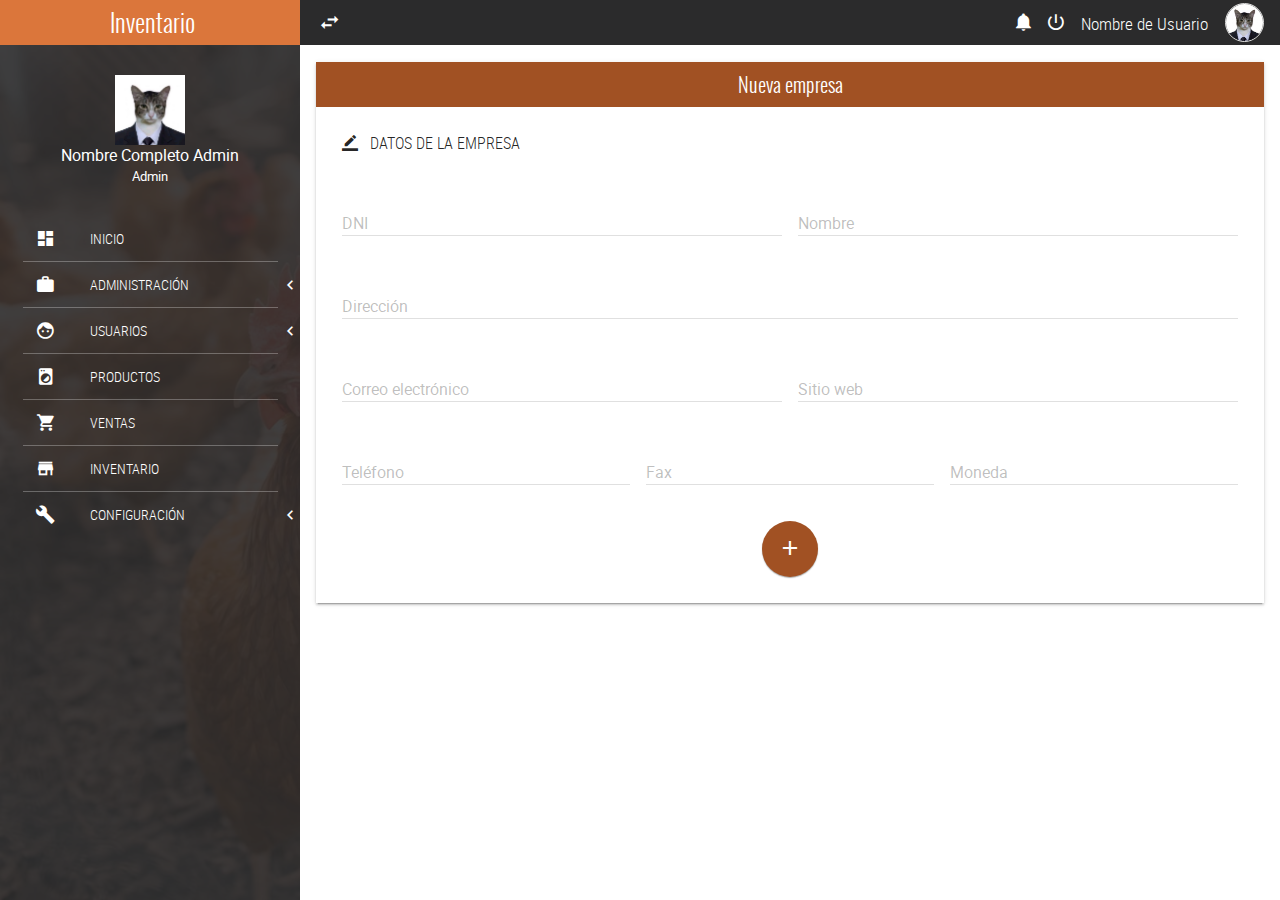
<file: INTERFAZ/company.html>
<!DOCTYPE html>
<html lang="es">
<head>
	<meta charset="UTF-8">
	<meta name="viewport" content="width=device-width, initial-scale=1">
	<title>Tienda Corozo</title>
	<link rel="stylesheet" href="css/normalize.css">
	<link rel="stylesheet" href="css/sweetalert2.css">
	<link rel="stylesheet" href="css/material.min.css">
	<link rel="stylesheet" href="css/material-design-iconic-font.min.css">
	<link rel="stylesheet" href="css/jquery.mCustomScrollbar.css">
	<link rel="stylesheet" href="css/main.css">
	<script src="//ajax.googleapis.com/ajax/libs/jquery/1.11.2/jquery.min.js"></script>
	<script>window.jQuery || document.write('<script src="js/jquery-1.11.2.min.js"><\/script>')</script>
	<script src="js/material.min.js" ></script>
	<script src="js/sweetalert2.min.js" ></script>
	<script src="js/jquery.mCustomScrollbar.concat.min.js" ></script>
	<script src="js/main.js" ></script>
</head>
<body>
	<!-- Notifications area -->
	<section class="full-width container-notifications">
		<div class="full-width container-notifications-bg btn-Notification"></div>
	    <section class="NotificationArea">
	        <div class="full-width text-center NotificationArea-title tittles">Notificaciones <i class="zmdi zmdi-close btn-Notification"></i></div>
	        <a href="#" class="Notification" id="notifation-unread-1">
	            <div class="Notification-icon"><i class="zmdi zmdi-accounts-alt bg-info"></i></div>
	            <div class="Notification-text">
	                <p>
	                    <i class="zmdi zmdi-circle"></i>
	                    <strong>Nuevo Registro de Usuario</strong> 
	                    <br>
	                    <small>Justo ahora</small>
	                </p>
	            </div>
	        	<div class="mdl-tooltip mdl-tooltip--left" for="notifation-unread-1">Notificación como no leída</div> 
	        </a>
	        <a href="#" class="Notification" id="notifation-read-1">
	            <div class="Notification-icon"><i class="zmdi zmdi-cloud-download bg-primary"></i></div>
	            <div class="Notification-text">
	                <p>
	                    <i class="zmdi zmdi-circle-o"></i>
	                    <strong>Nuevas Actualizaciones</strong> 
	                    <br>
	                    <small>Hace 30 minutos</small>
	                </p>
	            </div>
	            <div class="mdl-tooltip mdl-tooltip--left" for="notifation-read-1">Notificación como leída</div>
	        </a>
	        <a href="#" class="Notification" id="notifation-unread-2">
	            <div class="Notification-icon"><i class="zmdi zmdi-upload bg-success"></i></div>
	            <div class="Notification-text">
	                <p>
	                    <i class="zmdi zmdi-circle"></i>
	                    <strong>Archivo subido</strong> 
	                    <br>
	                    <small>Hace 31 minutos</small>
	                </p>
	            </div>
	            <div class="mdl-tooltip mdl-tooltip--left" for="notifation-unread-2">Notificación como no leída</div>
	        </a> 
	        <a href="#" class="Notification" id="notifation-read-2">
	            <div class="Notification-icon"><i class="zmdi zmdi-mail-send bg-danger"></i></div>
	            <div class="Notification-text">
	                <p>
	                    <i class="zmdi zmdi-circle-o"></i>
	                    <strong>Nuevo Correo</strong> 
	                    <br>
	                    <small>Hace 37 minutos</small>
	                </p>
	            </div>
	            <div class="mdl-tooltip mdl-tooltip--left" for="notifation-read-2">Notificación como leída</div>
	        </a>
	        <a href="#" class="Notification" id="notifation-read-3">
	            <div class="Notification-icon"><i class="zmdi zmdi-folder bg-primary"></i></div>
	            <div class="Notification-text">
	                <p>
	                    <i class="zmdi zmdi-circle-o"></i>
	                    <strong>Carpeta eliminada</strong> 
	                    <br>
	                    <small>Hace 1 hora</small>
	                </p>
	            </div>
	            <div class="mdl-tooltip mdl-tooltip--left" for="notifation-read-3">Notificación como leída</div>
	        </a>  
	    </section>
	</section>
	<!-- navLateral -->
	<section class="full-width navLateral">
		<div class="full-width navLateral-bg btn-menu"></div>
		<div class="full-width navLateral-body">
			<div class="full-width navLateral-body-logo text-center tittles">
				<i class="zmdi zmdi-close btn-menu"></i> Inventario 
			</div>
			<figure class="full-width navLateral-body-tittle-menu">
				<div>
					<img src="assets/img/avatar-male.png" alt="Avatar" class="img-responsive">
				</div>
				<figcaption>
					<span>
						Nombre Completo Admin<br>
						<small>Admin</small>
					</span>
				</figcaption>
			</figure>
			<nav class="full-width">
				<ul class="full-width list-unstyle menu-principal">
					<li class="full-width">
						<a href="home.html" class="full-width">
							<div class="navLateral-body-cl">
								<i class="zmdi zmdi-view-dashboard"></i>
							</div>
							<div class="navLateral-body-cr">
								INICIO
							</div>
						</a>
					</li>
					<li class="full-width divider-menu-h"></li>
					<li class="full-width">
						<a href="#!" class="full-width btn-subMenu">
							<div class="navLateral-body-cl">
								<i class="zmdi zmdi-case"></i>
							</div>
							<div class="navLateral-body-cr">
								ADMINISTRACIÓN
							</div>
							<span class="zmdi zmdi-chevron-left"></span>
						</a>
						<ul class="full-width menu-principal sub-menu-options">
							<li class="full-width">
								<a href="company.html" class="full-width">
									<div class="navLateral-body-cl">
										<i class="zmdi zmdi-balance"></i>
									</div>
									<div class="navLateral-body-cr">
										EMPRESA
									</div>
								</a>
							</li>
							<li class="full-width">
								<a href="providers.html" class="full-width">
									<div class="navLateral-body-cl">
										<i class="zmdi zmdi-truck"></i>
									</div>
									<div class="navLateral-body-cr">
										PROVEEDORES
									</div>
								</a>
							</li>
							<li class="full-width">
								<a href="payments.html" class="full-width">
									<div class="navLateral-body-cl">
										<i class="zmdi zmdi-card"></i>
									</div>
									<div class="navLateral-body-cr">
										PAGOS
									</div>
								</a>
							</li>
							<li class="full-width">
								<a href="categories.html" class="full-width">
									<div class="navLateral-body-cl">
										<i class="zmdi zmdi-label"></i>
									</div>
									<div class="navLateral-body-cr">
										CATEGORÍAS
									</div>
								</a>
							</li>
						</ul>
					</li>
					<li class="full-width divider-menu-h"></li>
					<li class="full-width">
						<a href="#!" class="full-width btn-subMenu">
							<div class="navLateral-body-cl">
								<i class="zmdi zmdi-face"></i>
							</div>
							<div class="navLateral-body-cr">
								USUARIOS
							</div>
							<span class="zmdi zmdi-chevron-left"></span>
						</a>
						<ul class="full-width menu-principal sub-menu-options">
							<li class="full-width">
								<a href="admin.html" class="full-width">
									<div class="navLateral-body-cl">
										<i class="zmdi zmdi-account"></i>
									</div>
									<div class="navLateral-body-cr">
										ADMINISTRADORES
									</div>
								</a>
							</li>
							<li class="full-width">
								<a href="client.html" class="full-width">
									<div class="navLateral-body-cl">
										<i class="zmdi zmdi-accounts"></i>
									</div>
									<div class="navLateral-body-cr">
										CLIENTE
									</div>
								</a>
							</li>
						</ul>
					</li>
					<li class="full-width divider-menu-h"></li>
					<li class="full-width">
						<a href="products.html" class="full-width">
							<div class="navLateral-body-cl">
								<i class="zmdi zmdi-washing-machine"></i>
							</div>
							<div class="navLateral-body-cr">
								PRODUCTOS
							</div>
						</a>
					</li>
					<li class="full-width divider-menu-h"></li>
					<li class="full-width">
						<a href="sales.html" class="full-width">
							<div class="navLateral-body-cl">
								<i class="zmdi zmdi-shopping-cart"></i>
							</div>
							<div class="navLateral-body-cr">
								VENTAS
							</div>
						</a>
					</li>
					<li class="full-width divider-menu-h"></li>
					<li class="full-width">
						<a href="inventory.html" class="full-width">
							<div class="navLateral-body-cl">
								<i class="zmdi zmdi-store"></i>
							</div>
							<div class="navLateral-body-cr">
								INVENTARIO
							</div>
						</a>
					</li>
					<li class="full-width divider-menu-h"></li>
					<li class="full-width">
						<a href="#!" class="full-width btn-subMenu">
							<div class="navLateral-body-cl">
								<i class="zmdi zmdi-wrench"></i>
							</div>
							<div class="navLateral-body-cr">
								CONFIGURACIÓN
							</div>
							<span class="zmdi zmdi-chevron-left"></span>
						</a>
						<ul class="full-width menu-principal sub-menu-options">
							<li class="full-width">
								<a href="#!" class="full-width">
									<div class="navLateral-body-cl">
										<i class="zmdi zmdi-widgets"></i>
									</div>
									<div class="navLateral-body-cr">
										OPCIÓN
									</div>
								</a>
							</li>
							<li class="full-width">
								<a href="#!" class="full-width">
									<div class="navLateral-body-cl">
										<i class="zmdi zmdi-widgets"></i>
									</div>
									<div class="navLateral-body-cr">
										OPCIÓN
									</div>
								</a>
							</li>
						</ul>
					</li>
				</ul>
			</nav>
		</div>
	</section>
	<!-- pageContent -->
	<section class="full-width pageContent">
		<!-- navBar -->
		<div class="full-width navBar">
			<div class="full-width navBar-options">
				<i class="zmdi zmdi-swap btn-menu" id="btn-menu"></i>	
				<div class="mdl-tooltip" for="btn-menu">Ocultar / Mostrar MENÚ</div>
				<nav class="navBar-options-list">
					<ul class="list-unstyle">
						<li class="btn-Notification" id="notifications">
							<i class="zmdi zmdi-notifications"></i>
							<div class="mdl-tooltip" for="notifications">Notificaciones</div>
						</li>
						<li class="btn-exit" id="btn-exit">
							<i class="zmdi zmdi-power"></i>
							<div class="mdl-tooltip" for="btn-exit">Cerrar Sesión</div>
						</li>
						<li class="text-condensedLight noLink" ><small>Nombre de Usuario</small></li>
						<li class="noLink">
							<figure>
								<img src="assets/img/avatar-male.png" alt="Avatar" class="img-responsive">
							</figure>
						</li>
					</ul>
				</nav>
			</div>
		</div>
		<div class="full-width divider-menu-h"></div>
		<div class="mdl-grid">
			<div class="mdl-cell mdl-cell--12-col">
				<div class="full-width panel mdl-shadow--2dp">
					<div class="full-width panel-tittle bg-primary text-center tittles">
						Nueva empresa
					</div>
					<div class="full-width panel-content">
						<form>
							<div class="mdl-grid">
								<div class="mdl-cell mdl-cell--12-col">
		                            <legend class="text-condensedLight"><i class="zmdi zmdi-border-color"></i> &nbsp; DATOS DE LA EMPRESA</legend><br>
		                        </div>
								<div class="mdl-cell mdl-cell--6-col mdl-cell--8-col-tablet">
									<div class="mdl-textfield mdl-js-textfield mdl-textfield--floating-label">
										<input class="mdl-textfield__input" type="number" pattern="-?[0-9]*(\.[0-9]+)?" id="DNICompany">
										<label class="mdl-textfield__label" for="DNICompany">DNI</label>
										<span class="mdl-textfield__error">Número inválido</span>
									</div>
								</div>
								<div class="mdl-cell mdl-cell--6-col mdl-cell--8-col-tablet">
									<div class="mdl-textfield mdl-js-textfield mdl-textfield--floating-label">
										<input class="mdl-textfield__input" type="text" pattern="-?[A-Za-z0-9áéíóúÁÉÍÓÚ ]*(\.[0-9]+)?" id="NameCompany">
										<label class="mdl-textfield__label" for="NameCompany">Nombre</label>
										<span class="mdl-textfield__error">Nombre inválido</span>
									</div>
								</div>
								<div class="mdl-cell mdl-cell--12-col">
									<div class="mdl-textfield mdl-js-textfield mdl-textfield--floating-label">
										<input class="mdl-textfield__input" type="text" id="addressCompany">
										<label class="mdl-textfield__label" for="addressCompany">Dirección</label>
										<span class="mdl-textfield__error">Dirección inválida</span>
									</div>
								</div>
								<div class="mdl-cell mdl-cell--6-col mdl-cell--8-col-tablet">
									<div class="mdl-textfield mdl-js-textfield mdl-textfield--floating-label">
										<input class="mdl-textfield__input" type="email" id="emailCompany">
										<label class="mdl-textfield__label" for="emailCompany">Correo electrónico</label>
										<span class="mdl-textfield__error">Correo inválido</span>
									</div>
								</div>
								<div class="mdl-cell mdl-cell--6-col mdl-cell--8-col-tablet">
									<div class="mdl-textfield mdl-js-textfield mdl-textfield--floating-label">
										<input class="mdl-textfield__input" type="text" id="urlCompany">
										<label class="mdl-textfield__label" for="urlCompany">Sitio web</label>
										<span class="mdl-textfield__error">Web inválida</span>
									</div>
								</div>
								<div class="mdl-cell mdl-cell--4-col mdl-cell--8-col-tablet">
									<div class="mdl-textfield mdl-js-textfield mdl-textfield--floating-label">
										<input class="mdl-textfield__input" type="tel" pattern="-?[0-9+()- ]*(\.[0-9]+)?" id="phoneCompany">
										<label class="mdl-textfield__label" for="phoneCompany">Teléfono</label>
										<span class="mdl-textfield__error">Número de teléfono inválido</span>
									</div>
								</div>
								<div class="mdl-cell mdl-cell--4-col mdl-cell--8-col-tablet">
									<div class="mdl-textfield mdl-js-textfield mdl-textfield--floating-label">
										<input class="mdl-textfield__input" type="tel" pattern="-?[0-9+()- ]*(\.[0-9]+)?" id="faxCompany">
										<label class="mdl-textfield__label" for="faxCompany">Fax</label>
										<span class="mdl-textfield__error">Número de fax inválido</span>
									</div>
								</div>
								<div class="mdl-cell mdl-cell--4-col mdl-cell--8-col-tablet">
									<div class="mdl-textfield mdl-js-textfield mdl-textfield--floating-label">
										<input class="mdl-textfield__input" type="text" id="coinCompany">
										<label class="mdl-textfield__label" for="coinCompany">Moneda</label>
										<span class="mdl-textfield__error">Moneda inválida</span>
									</div>
								</div>
							</div>
							<p class="text-center">
								<button class="mdl-button mdl-js-button mdl-button--fab mdl-js-ripple-effect mdl-button--colored bg-primary" id="btn-addCompany">
									<i class="zmdi zmdi-plus"></i>
								</button>
								<div class="mdl-tooltip" for="btn-addCompany">Agregar empresa</div>
							</p>
						</form>
					</div>
				</div>
			</div>
		</div>
	</section>
</body>
</html>
</file>
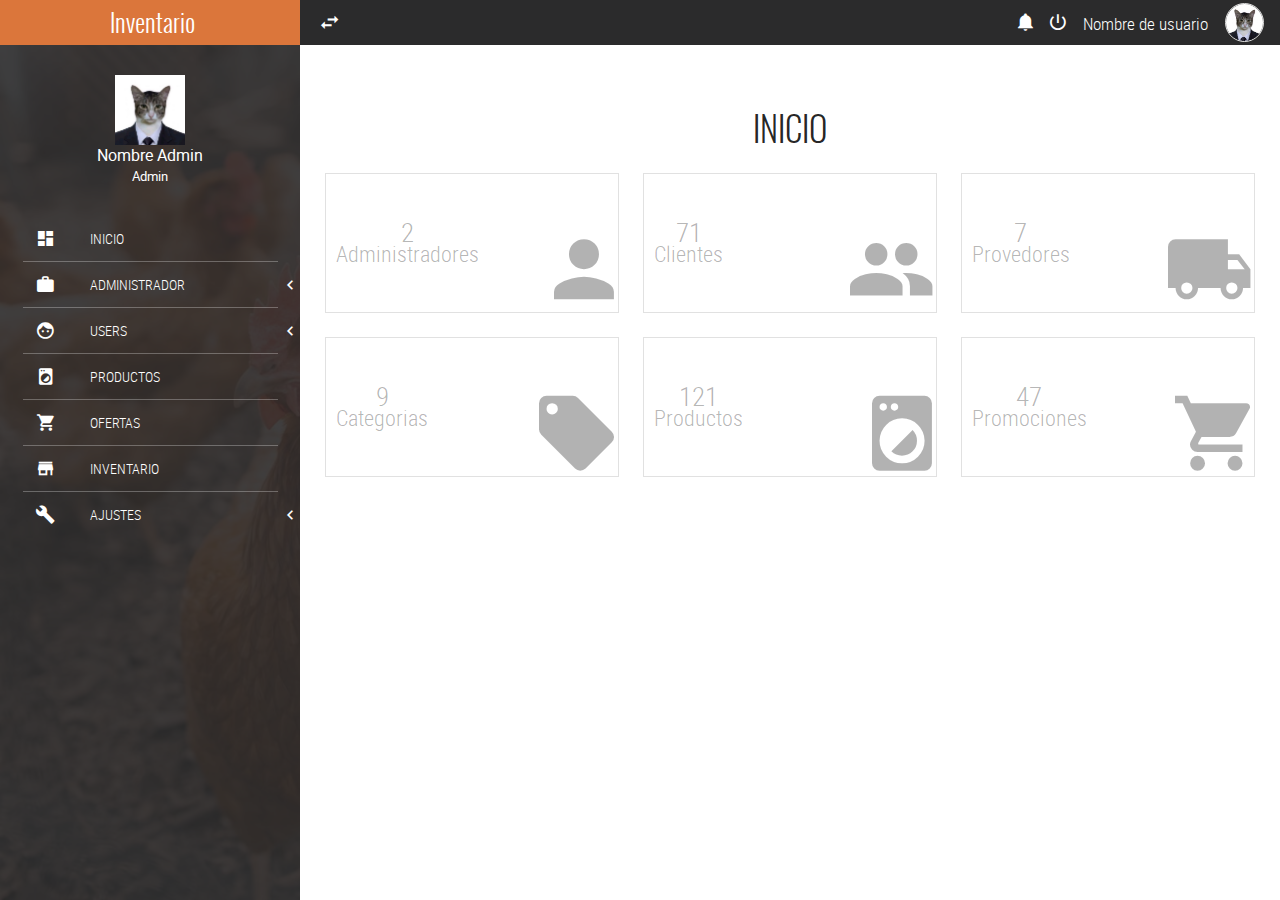
<file: INTERFAZ/home.html>
<!DOCTYPE html>
<html lang="es">
<head>
	<meta charset="UTF-8">
	<meta name="viewport" content="width=device-width, initial-scale=1">
	<title>Tienda Corozo</title>
	<link rel="stylesheet" href="css/normalize.css">
	<link rel="stylesheet" href="css/sweetalert2.css">
	<link rel="stylesheet" href="css/material.min.css">
	<link rel="stylesheet" href="css/material-design-iconic-font.min.css">
	<link rel="stylesheet" href="css/jquery.mCustomScrollbar.css">
	<link rel="stylesheet" href="css/main.css">
	<script src="//ajax.googleapis.com/ajax/libs/jquery/1.11.2/jquery.min.js"></script>
	<script>window.jQuery || document.write('<script src="js/jquery-1.11.2.min.js"><\/script>')</script>
	<script src="js/material.min.js" ></script>
	<script src="js/sweetalert2.min.js" ></script>
	<script src="js/jquery.mCustomScrollbar.concat.min.js" ></script>
	<script src="js/main.js" ></script>
</head>
<body>
	<!-- Notifications area -->
	<section class="full-width container-notifications">
		<div class="full-width container-notifications-bg btn-Notification"></div>
	    <section class="NotificationArea">
	        <div class="full-width text-center NotificationArea-title tittles">Notifications <i class="zmdi zmdi-close btn-Notification"></i></div>
	        <a href="#" class="Notification" id="notifation-unread-1">
	            <div class="Notification-icon"><i class="zmdi zmdi-accounts-alt bg-info"></i></div>
	            <div class="Notification-text">
	                <p>
	                    <i class="zmdi zmdi-circle"></i>
	                    <strong>Nuevo usuario registrado</strong> 
	                    <br>
	                    <small>Justo ahora</small>
	                </p>
	            </div>
	        	<div class="mdl-tooltip mdl-tooltip--left" for="notifation-unread-1">No leídos</div> 
	        </a>
	        <a href="#" class="Notification" id="notifation-read-1">
	            <div class="Notification-icon"><i class="zmdi zmdi-cloud-download bg-primary"></i></div>
	            <div class="Notification-text">
	                <p>
	                    <i class="zmdi zmdi-circle-o"></i>
	                    <strong>Nuevas actualizaciones</strong> 
	                    <br>
	                    <small>Hace 30 min</small>
	                </p>
	            </div>
	            <div class="mdl-tooltip mdl-tooltip--left" for="notifation-read-1">No leídos</div>
	        </a>
	        <a href="#" class="Notification" id="notifation-unread-2">
	            <div class="Notification-icon"><i class="zmdi zmdi-upload bg-success"></i></div>
	            <div class="Notification-text">
	                <p>
	                    <i class="zmdi zmdi-circle"></i>
	                    <strong>Archivo subido</strong> 
	                    <br>
	                    <small>Hace 31 min</small>
	                </p>
	            </div>
	            <div class="mdl-tooltip mdl-tooltip--left" for="notifation-unread-2">Notification as UnRead</div>
	        </a> 
	        <a href="#" class="Notification" id="notifation-read-2">
	            <div class="Notification-icon"><i class="zmdi zmdi-mail-send bg-danger"></i></div>
	            <div class="Notification-text">
	                <p>
	                    <i class="zmdi zmdi-circle-o"></i>
	                    <strong>Nuevo email</strong> 
	                    <br>
	                    <small>Hace 37 min</small>
	                </p>
	            </div>
	            <div class="mdl-tooltip mdl-tooltip--left" for="notifation-read-2">No leídos</div>
	        </a>
	        <a href="#" class="Notification" id="notifation-read-3">
	            <div class="Notification-icon"><i class="zmdi zmdi-folder bg-primary"></i></div>
	            <div class="Notification-text">
	                <p>
	                    <i class="zmdi zmdi-circle-o"></i>
	                    <strong>Archivo borrado</strong> 
	                    <br>
	                    <small>Hace 1 hora</small>
	                </p>
	            </div>
	            <div class="mdl-tooltip mdl-tooltip--left" for="notifation-read-3">No leídos</div>
	        </a>  
	    </section>
	</section>
	<!-- navLateral -->
	<section class="full-width navLateral">
		<div class="full-width navLateral-bg btn-menu"></div>
		<div class="full-width navLateral-body">
			<div class="full-width navLateral-body-logo text-center tittles">
				<i class="zmdi zmdi-close btn-menu"></i> Inventario 
			</div>
			<figure class="full-width navLateral-body-tittle-menu">
				<div>
					<img src="assets/img/avatar-male.png" alt="Avatar" class="img-responsive">
				</div>
				<figcaption>
					<span>
						Nombre Admin<br>
						<small>Admin</small>
					</span>
				</figcaption>
			</figure>
			<nav class="full-width">
				<ul class="full-width list-unstyle menu-principal">
					<li class="full-width">
						<a href="home.html" class="full-width">
							<div class="navLateral-body-cl">
								<i class="zmdi zmdi-view-dashboard"></i>
							</div>
							<div class="navLateral-body-cr">
								INICIO
							</div>
						</a>
					</li>
					<li class="full-width divider-menu-h"></li>
					<li class="full-width">
						<a href="#!" class="full-width btn-subMenu">
							<div class="navLateral-body-cl">
								<i class="zmdi zmdi-case"></i>
							</div>
							<div class="navLateral-body-cr">
								ADMINISTRADOR
							</div>
							<span class="zmdi zmdi-chevron-left"></span>
						</a>
						<ul class="full-width menu-principal sub-menu-options">
							<li class="full-width">
								<a href="company.html" class="full-width">
									<div class="navLateral-body-cl">
										<i class="zmdi zmdi-balance"></i>
									</div>
									<div class="navLateral-body-cr">
										COMPAÑIA
									</div>
								</a>
							</li>
							<li class="full-width">
								<a href="providers.html" class="full-width">
									<div class="navLateral-body-cl">
										<i class="zmdi zmdi-truck"></i>
									</div>
									<div class="navLateral-body-cr">
										PROVEDORES
									</div>
								</a>
							</li>
							<li class="full-width">
								<a href="payments.html" class="full-width">
									<div class="navLateral-body-cl">
										<i class="zmdi zmdi-card"></i>
									</div>
									<div class="navLateral-body-cr">
										FORMA DE PAGO
									</div>
								</a>
							</li>
							<li class="full-width">
								<a href="categories.html" class="full-width">
									<div class="navLateral-body-cl">
										<i class="zmdi zmdi-label"></i>
									</div>
									<div class="navLateral-body-cr">
										DEPARTAMENTOS
									</div>
								</a>
							</li>
						</ul>
					</li>
					<li class="full-width divider-menu-h"></li>
					<li class="full-width">
						<a href="#!" class="full-width btn-subMenu">
							<div class="navLateral-body-cl">
								<i class="zmdi zmdi-face"></i>
							</div>
							<div class="navLateral-body-cr">
								USERS
							</div>
							<span class="zmdi zmdi-chevron-left"></span>
						</a>
						<ul class="full-width menu-principal sub-menu-options">
							<li class="full-width">
								<a href="admin.html" class="full-width">
									<div class="navLateral-body-cl">
										<i class="zmdi zmdi-account"></i>
									</div>
									<div class="navLateral-body-cr">
										ADMINISTRADOR
									</div>
								</a>
							</li>
							<li class="full-width">
								<a href="client.html" class="full-width">
									<div class="navLateral-body-cl">
										<i class="zmdi zmdi-accounts"></i>
									</div>
									<div class="navLateral-body-cr">
										CLIENTES
									</div>
								</a>
							</li>
						</ul>
					</li>
					<li class="full-width divider-menu-h"></li>
					<li class="full-width">
						<a href="products.html" class="full-width">
							<div class="navLateral-body-cl">
								<i class="zmdi zmdi-washing-machine"></i>
							</div>
							<div class="navLateral-body-cr">
								PRODUCTOS
							</div>
						</a>
					</li>
					<li class="full-width divider-menu-h"></li>
					<li class="full-width">
						<a href="sales.html" class="full-width">
							<div class="navLateral-body-cl">
								<i class="zmdi zmdi-shopping-cart"></i>
							</div>
							<div class="navLateral-body-cr">
								OFERTAS
							</div>
						</a>
					</li>
					<li class="full-width divider-menu-h"></li>
					<li class="full-width">
						<a href="inventory.html" class="full-width">
							<div class="navLateral-body-cl">
								<i class="zmdi zmdi-store"></i>
							</div>
							<div class="navLateral-body-cr">
								INVENTARIO
							</div>
						</a>
					</li>
					<li class="full-width divider-menu-h"></li>
					<li class="full-width">
						<a href="#!" class="full-width btn-subMenu">
							<div class="navLateral-body-cl">
								<i class="zmdi zmdi-wrench"></i>
							</div>
							<div class="navLateral-body-cr">
								AJUSTES
							</div>
							<span class="zmdi zmdi-chevron-left"></span>
						</a>
						<ul class="full-width menu-principal sub-menu-options">
							<li class="full-width">
								<a href="#!" class="full-width">
									<div class="navLateral-body-cl">
										<i class="zmdi zmdi-widgets"></i>
									</div>
									<div class="navLateral-body-cr">
										OPCIÓN
									</div>
								</a>
							</li>
							<li class="full-width">
								<a href="#!" class="full-width">
									<div class="navLateral-body-cl">
										<i class="zmdi zmdi-widgets"></i>
									</div>
									<div class="navLateral-body-cr">
										OPCIÓN
									</div>
								</a>
							</li>
						</ul>
					</li>
				</ul>
			</nav>
		</div>
	</section>
	<!-- pageContent -->
	<section class="full-width pageContent">
		<!-- navBar -->
		<div class="full-width navBar">
			<div class="full-width navBar-options">
				<i class="zmdi zmdi-swap btn-menu" id="btn-menu"></i>	
				<div class="mdl-tooltip" for="btn-menu">Ocultar / Ver MENU</div>
				<nav class="navBar-options-list">
					<ul class="list-unstyle">
						<li class="btn-Notification" id="notifications">
							<i class="zmdi zmdi-notifications"></i>
							<div class="mdl-tooltip" for="notifications">Notificaciones</div>
						</li>
						<li class="btn-exit" id="btn-exit">
							<i class="zmdi zmdi-power"></i>
							<div class="mdl-tooltip" for="btn-exit">Salir</div>
						</li>
						<li class="text-condensedLight noLink" ><small>Nombre de usuario</small></li>
						<li class="noLink">
							<figure>
								<img src="assets/img/avatar-male.png" alt="Avatar" class="img-responsive">
							</figure>
						</li>
					</ul>
				</nav>
			</div>
		</div>
		<section class="full-width text-center" style="padding: 40px 0;">
			<h3 class="text-center tittles">INICIO</h3>
			<!-- Tiles -->
			<article class="full-width tile">
				<div class="tile-text">
					<span class="text-condensedLight">
						2<br>
						<small>Administradores</small>
					</span>
				</div>
				<i class="zmdi zmdi-account tile-icon"></i>
			</article>
			<article class="full-width tile">
				<div class="tile-text">
					<span class="text-condensedLight">
						71<br>
						<small>Clientes</small>
					</span>
				</div>
				<i class="zmdi zmdi-accounts tile-icon"></i>
			</article>
			<article class="full-width tile">
				<div class="tile-text">
					<span class="text-condensedLight">
						7<br>
						<small>Provedores</small>
					</span>
				</div>
				<i class="zmdi zmdi-truck tile-icon"></i>
			</article>
			<article class="full-width tile">
				<div class="tile-text">
					<span class="text-condensedLight">
						9<br>
						<small>Categorias</small>
					</span>
				</div>
				<i class="zmdi zmdi-label tile-icon"></i>
			</article>
			<article class="full-width tile">
				<div class="tile-text">
					<span class="text-condensedLight">
						121<br>
						<small>Productos</small>
					</span>
				</div>
				<i class="zmdi zmdi-washing-machine tile-icon"></i>
			</article>
			<article class="full-width tile">
				<div class="tile-text">
					<span class="text-condensedLight">
						47<br>
						<small>Promociones</small>
					</span>
				</div>
				<i class="zmdi zmdi-shopping-cart tile-icon"></i>
			</article>
		</section>
</body>
</html>
</file>
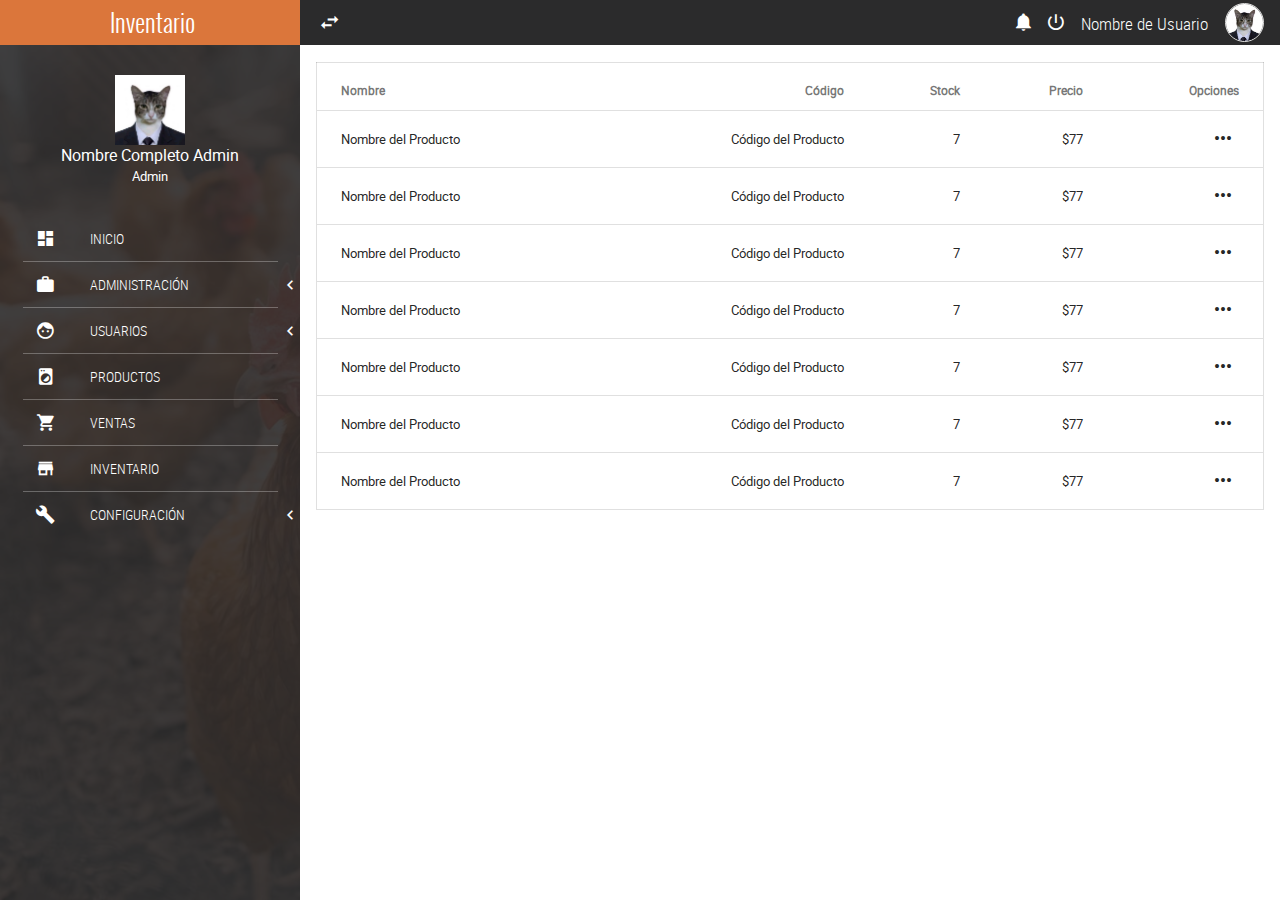
<file: INTERFAZ/inventory.html>
<!DOCTYPE html>
<html lang="es">
<head>
	<meta charset="UTF-8">
	<meta name="viewport" content="width=device-width, initial-scale=1">
	<title>Tienda Corozo</title>
	<link rel="stylesheet" href="css/normalize.css">
	<link rel="stylesheet" href="css/sweetalert2.css">
	<link rel="stylesheet" href="css/material.min.css">
	<link rel="stylesheet" href="css/material-design-iconic-font.min.css">
	<link rel="stylesheet" href="css/jquery.mCustomScrollbar.css">
	<link rel="stylesheet" href="css/main.css">
	<script src="//ajax.googleapis.com/ajax/libs/jquery/1.11.2/jquery.min.js"></script>
	<script>window.jQuery || document.write('<script src="js/jquery-1.11.2.min.js"><\/script>')</script>
	<script src="js/material.min.js" ></script>
	<script src="js/sweetalert2.min.js" ></script>
	<script src="js/jquery.mCustomScrollbar.concat.min.js" ></script>
	<script src="js/main.js" ></script>
</head>
<body>
	<!-- Área de notificaciones -->
	<section class="full-width container-notifications">
		<div class="full-width container-notifications-bg btn-Notification"></div>
	    <section class="NotificationArea">
	        <div class="full-width text-center NotificationArea-title tittles">Notificaciones <i class="zmdi zmdi-close btn-Notification"></i></div>
	        <a href="#" class="Notification" id="notifation-unread-1">
	            <div class="Notification-icon"><i class="zmdi zmdi-accounts-alt bg-info"></i></div>
	            <div class="Notification-text">
	                <p>
	                    <i class="zmdi zmdi-circle"></i>
	                    <strong>Nuevo Registro de Usuario</strong> 
	                    <br>
	                    <small>Justo ahora</small>
	                </p>
	            </div>
	        	<div class="mdl-tooltip mdl-tooltip--left" for="notifation-unread-1">Notificación como no leída</div> 
	        </a>
	        <a href="#" class="Notification" id="notifation-read-1">
	            <div class="Notification-icon"><i class="zmdi zmdi-cloud-download bg-primary"></i></div>
	            <div class="Notification-text">
	                <p>
	                    <i class="zmdi zmdi-circle-o"></i>
	                    <strong>Nuevas Actualizaciones</strong> 
	                    <br>
	                    <small>Hace 30 minutos</small>
	                </p>
	            </div>
	            <div class="mdl-tooltip mdl-tooltip--left" for="notifation-read-1">Notificación como leída</div>
	        </a>
	        <a href="#" class="Notification" id="notifation-unread-2">
	            <div class="Notification-icon"><i class="zmdi zmdi-upload bg-success"></i></div>
	            <div class="Notification-text">
	                <p>
	                    <i class="zmdi zmdi-circle"></i>
	                    <strong>Archivo subido</strong> 
	                    <br>
	                    <small>Hace 31 minutos</small>
	                </p>
	            </div>
	            <div class="mdl-tooltip mdl-tooltip--left" for="notifation-unread-2">Notificación como no leída</div>
	        </a> 
	        <a href="#" class="Notification" id="notifation-read-2">
	            <div class="Notification-icon"><i class="zmdi zmdi-mail-send bg-danger"></i></div>
	            <div class="Notification-text">
	                <p>
	                    <i class="zmdi zmdi-circle-o"></i>
	                    <strong>Nuevo Correo</strong> 
	                    <br>
	                    <small>Hace 37 minutos</small>
	                </p>
	            </div>
	            <div class="mdl-tooltip mdl-tooltip--left" for="notifation-read-2">Notificación como leída</div>
	        </a>
	        <a href="#" class="Notification" id="notifation-read-3">
	            <div class="Notification-icon"><i class="zmdi zmdi-folder bg-primary"></i></div>
	            <div class="Notification-text">
	                <p>
	                    <i class="zmdi zmdi-circle-o"></i>
	                    <strong>Carpeta eliminada</strong> 
	                    <br>
	                    <small>Hace 1 hora</small>
	                </p>
	            </div>
	            <div class="mdl-tooltip mdl-tooltip--left" for="notifation-read-3">Notificación como leída</div>
	        </a>  
	    </section>
	</section>
	<!-- Menú lateral -->
	<section class="full-width navLateral">
		<div class="full-width navLateral-bg btn-menu"></div>
		<div class="full-width navLateral-body">
			<div class="full-width navLateral-body-logo text-center tittles">
				<i class="zmdi zmdi-close btn-menu"></i> Inventario 
			</div>
			<figure class="full-width navLateral-body-tittle-menu">
				<div>
					<img src="assets/img/avatar-male.png" alt="Avatar" class="img-responsive">
				</div>
				<figcaption>
					<span>
						Nombre Completo Admin<br>
						<small>Admin</small>
					</span>
				</figcaption>
			</figure>
			<nav class="full-width">
				<ul class="full-width list-unstyle menu-principal">
					<li class="full-width">
						<a href="home.html" class="full-width">
							<div class="navLateral-body-cl">
								<i class="zmdi zmdi-view-dashboard"></i>
							</div>
							<div class="navLateral-body-cr">
								INICIO
							</div>
						</a>
					</li>
					<li class="full-width divider-menu-h"></li>
					<li class="full-width">
						<a href="#!" class="full-width btn-subMenu">
							<div class="navLateral-body-cl">
								<i class="zmdi zmdi-case"></i>
							</div>
							<div class="navLateral-body-cr">
								ADMINISTRACIÓN
							</div>
							<span class="zmdi zmdi-chevron-left"></span>
						</a>
						<ul class="full-width menu-principal sub-menu-options">
							<li class="full-width">
								<a href="company.html" class="full-width">
									<div class="navLateral-body-cl">
										<i class="zmdi zmdi-balance"></i>
									</div>
									<div class="navLateral-body-cr">
										EMPRESA
									</div>
								</a>
							</li>
							<li class="full-width">
								<a href="providers.html" class="full-width">
									<div class="navLateral-body-cl">
										<i class="zmdi zmdi-truck"></i>
									</div>
									<div class="navLateral-body-cr">
										PROVEEDORES
									</div>
								</a>
							</li>
							<li class="full-width">
								<a href="payments.html" class="full-width">
									<div class="navLateral-body-cl">
										<i class="zmdi zmdi-card"></i>
									</div>
									<div class="navLateral-body-cr">
										PAGOS
									</div>
								</a>
							</li>
							<li class="full-width">
								<a href="categories.html" class="full-width">
									<div class="navLateral-body-cl">
										<i class="zmdi zmdi-label"></i>
									</div>
									<div class="navLateral-body-cr">
										CATEGORÍAS
									</div>
								</a>
							</li>
						</ul>
					</li>
					<li class="full-width divider-menu-h"></li>
					<li class="full-width">
						<a href="#!" class="full-width btn-subMenu">
							<div class="navLateral-body-cl">
								<i class="zmdi zmdi-face"></i>
							</div>
							<div class="navLateral-body-cr">
								USUARIOS
							</div>
							<span class="zmdi zmdi-chevron-left"></span>
						</a>
						<ul class="full-width menu-principal sub-menu-options">
							<li class="full-width">
								<a href="admin.html" class="full-width">
									<div class="navLateral-body-cl">
										<i class="zmdi zmdi-account"></i>
									</div>
									<div class="navLateral-body-cr">
										ADMINISTRADORES
									</div>
								</a>
							</li>
							<li class="full-width">
								<a href="client.html" class="full-width">
									<div class="navLateral-body-cl">
										<i class="zmdi zmdi-accounts"></i>
									</div>
									<div class="navLateral-body-cr">
										CLIENTE
									</div>
								</a>
							</li>
						</ul>
					</li>
					<li class="full-width divider-menu-h"></li>
					<li class="full-width">
						<a href="products.html" class="full-width">
							<div class="navLateral-body-cl">
								<i class="zmdi zmdi-washing-machine"></i>
							</div>
							<div class="navLateral-body-cr">
								PRODUCTOS
							</div>
						</a>
					</li>
					<li class="full-width divider-menu-h"></li>
					<li class="full-width">
						<a href="sales.html" class="full-width">
							<div class="navLateral-body-cl">
								<i class="zmdi zmdi-shopping-cart"></i>
							</div>
							<div class="navLateral-body-cr">
								VENTAS
							</div>
						</a>
					</li>
					<li class="full-width divider-menu-h"></li>
					<li class="full-width">
						<a href="inventory.html" class="full-width">
							<div class="navLateral-body-cl">
								<i class="zmdi zmdi-store"></i>
							</div>
							<div class="navLateral-body-cr">
								INVENTARIO
							</div>
						</a>
					</li>
					<li class="full-width divider-menu-h"></li>
					<li class="full-width">
						<a href="#!" class="full-width btn-subMenu">
							<div class="navLateral-body-cl">
								<i class="zmdi zmdi-wrench"></i>
							</div>
							<div class="navLateral-body-cr">
								CONFIGURACIÓN
							</div>
							<span class="zmdi zmdi-chevron-left"></span>
						</a>
						<ul class="full-width menu-principal sub-menu-options">
							<li class="full-width">
								<a href="#!" class="full-width">
									<div class="navLateral-body-cl">
										<i class="zmdi zmdi-widgets"></i>
									</div>
									<div class="navLateral-body-cr">
										OPCIÓN
									</div>
								</a>
							</li>
							<li class="full-width">
								<a href="#!" class="full-width">
									<div class="navLateral-body-cl">
										<i class="zmdi zmdi-widgets"></i>
									</div>
									<div class="navLateral-body-cr">
										OPCIÓN
									</div>
								</a>
							</li>
						</ul>
					</li>
				</ul>
			</nav>
		</div>
	</section>
	<!-- Contenido de la página -->
	<section class="full-width pageContent">
		<!-- Barra de navegación -->
		<div class="full-width navBar">
			<div class="full-width navBar-options">
				<i class="zmdi zmdi-swap btn-menu" id="btn-menu"></i>	
				<div class="mdl-tooltip" for="btn-menu">Ocultar / Mostrar MENÚ</div>
				<nav class="navBar-options-list">
					<ul class="list-unstyle">
						<li class="btn-Notification" id="notifications">
							<i class="zmdi zmdi-notifications"></i>
							<div class="mdl-tooltip" for="notifications">Notificaciones</div>
						</li>
						<li class="btn-exit" id="btn-exit">
							<i class="zmdi zmdi-power"></i>
							<div class="mdl-tooltip" for="btn-exit">Cerrar Sesión</div>
						</li>
						<li class="text-condensedLight noLink" ><small>Nombre de Usuario</small></li>
						<li class="noLink">
							<figure>
								<img src="assets/img/avatar-male.png" alt="Avatar" class="img-responsive">
							</figure>
						</li>
					</ul>
				</nav>
			</div>
		</div>

		<div class="full-width divider-menu-h"></div>
		<div class="mdl-grid">
			<div class="mdl-cell mdl-cell--4-col-phone mdl-cell--8-col-tablet mdl-cell--12-col-desktop">
				<div class="table-responsive">
					<table class="mdl-data-table mdl-js-data-table mdl-shadow--2dp full-width table-responsive">
						<thead>
							<tr>
								<th class="mdl-data-table__cell--non-numeric">Nombre</th>
								<th>Código</th>
								<th>Stock</th>
								<th>Precio</th>
								<th>Opciones</th>
							</tr>
						</thead>
						<tbody>
							<tr>
								<td class="mdl-data-table__cell--non-numeric">Nombre del Producto</td>
								<td>Código del Producto</td>
								<td>7</td>
								<td>$77</td>
								<td><button class="mdl-button mdl-button--icon mdl-js-button mdl-js-ripple-effect"><i class="zmdi zmdi-more"></i></button></td>
							</tr>
							<tr>
								<td class="mdl-data-table__cell--non-numeric">Nombre del Producto</td>
								<td>Código del Producto</td>
								<td>7</td>
								<td>$77</td>
								<td><button class="mdl-button mdl-button--icon mdl-js-button mdl-js-ripple-effect"><i class="zmdi zmdi-more"></i></button></td>
							</tr>
							<tr>
								<td class="mdl-data-table__cell--non-numeric">Nombre del Producto</td>
								<td>Código del Producto</td>
								<td>7</td>
								<td>$77</td>
								<td><button class="mdl-button mdl-button--icon mdl-js-button mdl-js-ripple-effect"><i class="zmdi zmdi-more"></i></button></td>
							</tr>
							<tr>
								<td class="mdl-data-table__cell--non-numeric">Nombre del Producto</td>
								<td>Código del Producto</td>
								<td>7</td>
								<td>$77</td>
								<td><button class="mdl-button mdl-button--icon mdl-js-button mdl-js-ripple-effect"><i class="zmdi zmdi-more"></i></button></td>
							</tr>
							<tr>
								<td class="mdl-data-table__cell--non-numeric">Nombre del Producto</td>
								<td>Código del Producto</td>
								<td>7</td>
								<td>$77</td>
								<td><button class="mdl-button mdl-button--icon mdl-js-button mdl-js-ripple-effect"><i class="zmdi zmdi-more"></i></button></td>
							</tr>
							<tr>
								<td class="mdl-data-table__cell--non-numeric">Nombre del Producto</td>
								<td>Código del Producto</td>
								<td>7</td>
								<td>$77</td>
								<td><button class="mdl-button mdl-button--icon mdl-js-button mdl-js-ripple-effect"><i class="zmdi zmdi-more"></i></button></td>
							</tr>
							<tr>
								<td class="mdl-data-table__cell--non-numeric">Nombre del Producto</td>
								<td>Código del Producto</td>
								<td>7</td>
								<td>$77</td>
								<td><button class="mdl-button mdl-button--icon mdl-js-button mdl-js-ripple-effect"><i class="zmdi zmdi-more"></i></button></td>
							</tr>
						</tbody>
					</table>
				</div>
			</div>
		</div>
	</section>
</body>
</html>
</file>
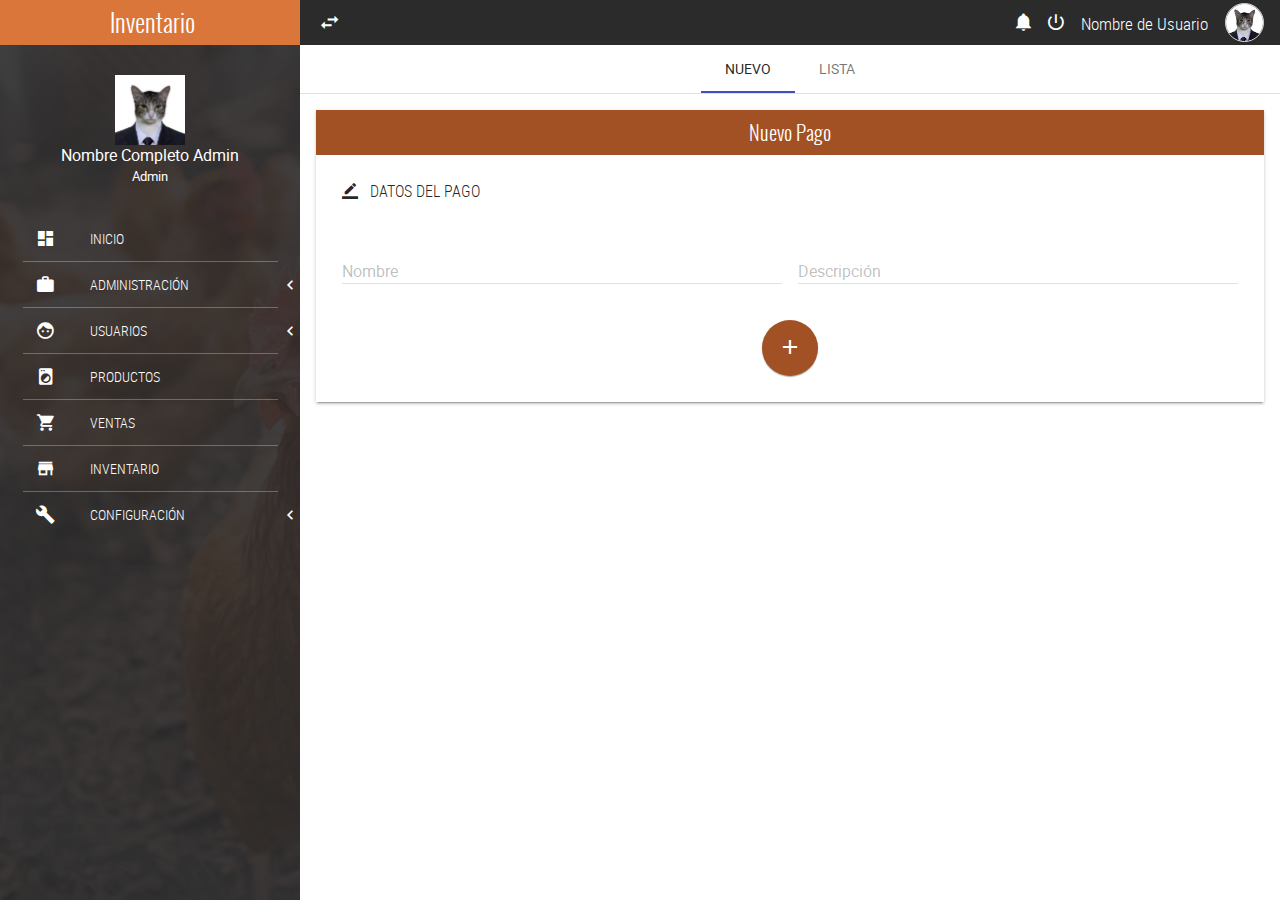
<file: INTERFAZ/payments.html>
<!DOCTYPE html>
<html lang="es">
<head>
	<meta charset="UTF-8">
	<meta name="viewport" content="width=device-width, initial-scale=1">
	<title>Tienda Corozo</title>
	<link rel="stylesheet" href="css/normalize.css">
	<link rel="stylesheet" href="css/sweetalert2.css">
	<link rel="stylesheet" href="css/material.min.css">
	<link rel="stylesheet" href="css/material-design-iconic-font.min.css">
	<link rel="stylesheet" href="css/jquery.mCustomScrollbar.css">
	<link rel="stylesheet" href="css/main.css">
	<script src="//ajax.googleapis.com/ajax/libs/jquery/1.11.2/jquery.min.js"></script>
	<script>window.jQuery || document.write('<script src="js/jquery-1.11.2.min.js"><\/script>')</script>
	<script src="js/material.min.js" ></script>
	<script src="js/sweetalert2.min.js" ></script>
	<script src="js/jquery.mCustomScrollbar.concat.min.js" ></script>
	<script src="js/main.js" ></script>
</head>
<body>
	<!-- Área de notificaciones -->
	<section class="full-width container-notifications">
		<div class="full-width container-notifications-bg btn-Notification"></div>
	    <section class="NotificationArea">
	        <div class="full-width text-center NotificationArea-title tittles">Notificaciones <i class="zmdi zmdi-close btn-Notification"></i></div>
	        <a href="#" class="Notification" id="notifation-unread-1">
	            <div class="Notification-icon"><i class="zmdi zmdi-accounts-alt bg-info"></i></div>
	            <div class="Notification-text">
	                <p>
	                    <i class="zmdi zmdi-circle"></i>
	                    <strong>Nuevo Registro de Usuario</strong> 
	                    <br>
	                    <small>Justo ahora</small>
	                </p>
	            </div>
	        	<div class="mdl-tooltip mdl-tooltip--left" for="notifation-unread-1">Notificación como no leída</div> 
	        </a>
	        <a href="#" class="Notification" id="notifation-read-1">
	            <div class="Notification-icon"><i class="zmdi zmdi-cloud-download bg-primary"></i></div>
	            <div class="Notification-text">
	                <p>
	                    <i class="zmdi zmdi-circle-o"></i>
	                    <strong>Nuevas Actualizaciones</strong> 
	                    <br>
	                    <small>Hace 30 minutos</small>
	                </p>
	            </div>
	            <div class="mdl-tooltip mdl-tooltip--left" for="notifation-read-1">Notificación como leída</div>
	        </a>
	        <a href="#" class="Notification" id="notifation-unread-2">
	            <div class="Notification-icon"><i class="zmdi zmdi-upload bg-success"></i></div>
	            <div class="Notification-text">
	                <p>
	                    <i class="zmdi zmdi-circle"></i>
	                    <strong>Archivo subido</strong> 
	                    <br>
	                    <small>Hace 31 minutos</small>
	                </p>
	            </div>
	            <div class="mdl-tooltip mdl-tooltip--left" for="notifation-unread-2">Notificación como no leída</div>
	        </a> 
	        <a href="#" class="Notification" id="notifation-read-2">
	            <div class="Notification-icon"><i class="zmdi zmdi-mail-send bg-danger"></i></div>
	            <div class="Notification-text">
	                <p>
	                    <i class="zmdi zmdi-circle-o"></i>
	                    <strong>Nuevo Correo</strong> 
	                    <br>
	                    <small>Hace 37 minutos</small>
	                </p>
	            </div>
	            <div class="mdl-tooltip mdl-tooltip--left" for="notifation-read-2">Notificación como leída</div>
	        </a>
	        <a href="#" class="Notification" id="notifation-read-3">
	            <div class="Notification-icon"><i class="zmdi zmdi-folder bg-primary"></i></div>
	            <div class="Notification-text">
	                <p>
	                    <i class="zmdi zmdi-circle-o"></i>
	                    <strong>Carpeta eliminada</strong> 
	                    <br>
	                    <small>Hace 1 hora</small>
	                </p>
	            </div>
	            <div class="mdl-tooltip mdl-tooltip--left" for="notifation-read-3">Notificación como leída</div>
	        </a>  
	    </section>
	</section>
	<!-- Menú lateral -->
	<section class="full-width navLateral">
		<div class="full-width navLateral-bg btn-menu"></div>
		<div class="full-width navLateral-body">
			<div class="full-width navLateral-body-logo text-center tittles">
				<i class="zmdi zmdi-close btn-menu"></i> Inventario 
			</div>
			<figure class="full-width navLateral-body-tittle-menu">
				<div>
					<img src="assets/img/avatar-male.png" alt="Avatar" class="img-responsive">
				</div>
				<figcaption>
					<span>
						Nombre Completo Admin<br>
						<small>Admin</small>
					</span>
				</figcaption>
			</figure>
			<nav class="full-width">
				<ul class="full-width list-unstyle menu-principal">
					<li class="full-width">
						<a href="home.html" class="full-width">
							<div class="navLateral-body-cl">
								<i class="zmdi zmdi-view-dashboard"></i>
							</div>
							<div class="navLateral-body-cr">
								INICIO
							</div>
						</a>
					</li>
					<li class="full-width divider-menu-h"></li>
					<li class="full-width">
						<a href="#!" class="full-width btn-subMenu">
							<div class="navLateral-body-cl">
								<i class="zmdi zmdi-case"></i>
							</div>
							<div class="navLateral-body-cr">
								ADMINISTRACIÓN
							</div>
							<span class="zmdi zmdi-chevron-left"></span>
						</a>
						<ul class="full-width menu-principal sub-menu-options">
							<li class="full-width">
								<a href="company.html" class="full-width">
									<div class="navLateral-body-cl">
										<i class="zmdi zmdi-balance"></i>
									</div>
									<div class="navLateral-body-cr">
										EMPRESA
									</div>
								</a>
							</li>
							<li class="full-width">
								<a href="providers.html" class="full-width">
									<div class="navLateral-body-cl">
										<i class="zmdi zmdi-truck"></i>
									</div>
									<div class="navLateral-body-cr">
										PROVEEDORES
									</div>
								</a>
							</li>
							<li class="full-width">
								<a href="payments.html" class="full-width">
									<div class="navLateral-body-cl">
										<i class="zmdi zmdi-card"></i>
									</div>
									<div class="navLateral-body-cr">
										PAGOS
									</div>
								</a>
							</li>
							<li class="full-width">
								<a href="categories.html" class="full-width">
									<div class="navLateral-body-cl">
										<i class="zmdi zmdi-label"></i>
									</div>
									<div class="navLateral-body-cr">
										CATEGORÍAS
									</div>
								</a>
							</li>
						</ul>
					</li>
					<li class="full-width divider-menu-h"></li>
					<li class="full-width">
						<a href="#!" class="full-width btn-subMenu">
							<div class="navLateral-body-cl">
								<i class="zmdi zmdi-face"></i>
							</div>
							<div class="navLateral-body-cr">
								USUARIOS
							</div>
							<span class="zmdi zmdi-chevron-left"></span>
						</a>
						<ul class="full-width menu-principal sub-menu-options">
							<li class="full-width">
								<a href="admin.html" class="full-width">
									<div class="navLateral-body-cl">
										<i class="zmdi zmdi-account"></i>
									</div>
									<div class="navLateral-body-cr">
										ADMINISTRADORES
									</div>
								</a>
							</li>
							<li class="full-width">
								<a href="client.html" class="full-width">
									<div class="navLateral-body-cl">
										<i class="zmdi zmdi-accounts"></i>
									</div>
									<div class="navLateral-body-cr">
										CLIENTE
									</div>
								</a>
							</li>
						</ul>
					</li>
					<li class="full-width divider-menu-h"></li>
					<li class="full-width">
						<a href="products.html" class="full-width">
							<div class="navLateral-body-cl">
								<i class="zmdi zmdi-washing-machine"></i>
							</div>
							<div class="navLateral-body-cr">
								PRODUCTOS
							</div>
						</a>
					</li>
					<li class="full-width divider-menu-h"></li>
					<li class="full-width">
						<a href="sales.html" class="full-width">
							<div class="navLateral-body-cl">
								<i class="zmdi zmdi-shopping-cart"></i>
							</div>
							<div class="navLateral-body-cr">
								VENTAS
							</div>
						</a>
					</li>
					<li class="full-width divider-menu-h"></li>
					<li class="full-width">
						<a href="inventory.html" class="full-width">
							<div class="navLateral-body-cl">
								<i class="zmdi zmdi-store"></i>
							</div>
							<div class="navLateral-body-cr">
								INVENTARIO
							</div>
						</a>
					</li>
					<li class="full-width divider-menu-h"></li>
					<li class="full-width">
						<a href="#!" class="full-width btn-subMenu">
							<div class="navLateral-body-cl">
								<i class="zmdi zmdi-wrench"></i>
							</div>
							<div class="navLateral-body-cr">
								CONFIGURACIÓN
							</div>
							<span class="zmdi zmdi-chevron-left"></span>
						</a>
						<ul class="full-width menu-principal sub-menu-options">
							<li class="full-width">
								<a href="#!" class="full-width">
									<div class="navLateral-body-cl">
										<i class="zmdi zmdi-widgets"></i>
									</div>
									<div class="navLateral-body-cr">
										OPCIÓN
									</div>
								</a>
							</li>
							<li class="full-width">
								<a href="#!" class="full-width">
									<div class="navLateral-body-cl">
										<i class="zmdi zmdi-widgets"></i>
									</div>
									<div class="navLateral-body-cr">
										OPCIÓN
									</div>
								</a>
							</li>
						</ul>
					</li>
				</ul>
			</nav>
		</div>
	</section>
	<!-- Contenido de la página -->
	<section class="full-width pageContent">
		<!-- Barra de navegación -->
		<div class="full-width navBar">
			<div class="full-width navBar-options">
				<i class="zmdi zmdi-swap btn-menu" id="btn-menu"></i>	
				<div class="mdl-tooltip" for="btn-menu">Ocultar / Mostrar MENÚ</div>
				<nav class="navBar-options-list">
					<ul class="list-unstyle">
						<li class="btn-Notification" id="notifications">
							<i class="zmdi zmdi-notifications"></i>
							<div class="mdl-tooltip" for="notifications">Notificaciones</div>
						</li>
						<li class="btn-exit" id="btn-exit">
							<i class="zmdi zmdi-power"></i>
							<div class="mdl-tooltip" for="btn-exit">Cerrar Sesión</div>
						</li>
						<li class="text-condensedLight noLink" ><small>Nombre de Usuario</small></li>
						<li class="noLink">
							<figure>
								<img src="assets/img/avatar-male.png" alt="Avatar" class="img-responsive">
							</figure>
						</li>
					</ul>
				</nav>
			</div>
		</div>

		<div class="mdl-tabs mdl-js-tabs mdl-js-ripple-effect">
			<div class="mdl-tabs__tab-bar">
				<a href="#tabNewPayment" class="mdl-tabs__tab is-active">NUEVO</a>
				<a href="#tabListPayment" class="mdl-tabs__tab">LISTA</a>
			</div>
			<div class="mdl-tabs__panel is-active" id="tabNewPayment">
				<div class="mdl-grid">
					<div class="mdl-cell mdl-cell--12-col">
						<div class="full-width panel mdl-shadow--2dp">
							<div class="full-width panel-tittle bg-primary text-center tittles">
								Nuevo Pago
							</div>
							<div class="full-width panel-content">
								<form>
									<div class="mdl-grid">
										<div class="mdl-cell mdl-cell--12-col">
									        <legend class="text-condensedLight"><i class="zmdi zmdi-border-color"></i> &nbsp; DATOS DEL PAGO</legend><br>
									    </div>
									    <div class="mdl-cell mdl-cell--6-col mdl-cell--8-col-tablet">
											<div class="mdl-textfield mdl-js-textfield mdl-textfield--floating-label">
												<input class="mdl-textfield__input" type="text" pattern="-?[A-Za-z0-9áéíóúÁÉÍÓÚ ]*(\.[0-9]+)?" id="NamePayment">
												<label class="mdl-textfield__label" for="NamePayment">Nombre</label>
												<span class="mdl-textfield__error">Nombre inválido</span>
											</div>
									    </div>
									    <div class="mdl-cell mdl-cell--6-col mdl-cell--8-col-tablet">
											<div class="mdl-textfield mdl-js-textfield mdl-textfield--floating-label">
												<input class="mdl-textfield__input" type="text" pattern="-?[A-Za-záéíóúÁÉÍÓÚ ]*(\.[0-9]+)?" id="descriptionPayment">
												<label class="mdl-textfield__label" for="descriptionPayment">Descripción</label>
												<span class="mdl-textfield__error">Descripción inválida</span>
											</div>
									    </div>
									</div>
									<p class="text-center">
										<button class="mdl-button mdl-js-button mdl-button--fab mdl-js-ripple-effect mdl-button--colored bg-primary" id="btn-addPayment">
											<i class="zmdi zmdi-plus"></i>
										</button>
										<div class="mdl-tooltip" for="btn-addPayment">Agregar pago</div>
									</p>
								</form>
							</div>
						</div>
					</div>
				</div>
			</div>
			<div class="mdl-tabs__panel" id="tabListPayment">
				<div class="mdl-grid">
					<div class="mdl-cell mdl-cell--4-col-phone mdl-cell--8-col-tablet mdl-cell--8-col-desktop mdl-cell--2-offset-desktop">
						<div class="full-width panel mdl-shadow--2dp">
							<div class="full-width panel-tittle bg-success text-center tittles">
								Lista de Pagos
							</div>
							<div class="full-width panel-content">
								<form action="#">
									<div class="mdl-textfield mdl-js-textfield mdl-textfield--expandable">
										<label class="mdl-button mdl-js-button mdl-button--icon" for="searchPayment">
											<i class="zmdi zmdi-search"></i>
										</label>
										<div class="mdl-textfield__expandable-holder">
											<input class="mdl-textfield__input" type="text" id="searchPayment">
											<label class="mdl-textfield__label"></label>
										</div>
									</div>
								</form>
								<div class="mdl-list">
									<div class="mdl-list__item mdl-list__item--two-line">
										<span class="mdl-list__item-primary-content">
											<i class="zmdi zmdi-card mdl-list__item-avatar"></i>
											<span>1. Método de pago</span>
											<span class="mdl-list__item-sub-title">Subtítulo</span>
										</span>
										<a class="mdl-list__item-secondary-action" href="#!"><i class="zmdi zmdi-more"></i></a>
									</div>
									<li class="full-width divider-menu-h"></li>
									<div class="mdl-list__item mdl-list__item--two-line">
										<span class="mdl-list__item-primary-content">
											<i class="zmdi zmdi-card mdl-list__item-avatar"></i>
											<span>2. Método de pago</span>
											<span class="mdl-list__item-sub-title">Subtítulo</span>
										</span>
										<a class="mdl-list__item-secondary-action" href="#!"><i class="zmdi zmdi-more"></i></a>
									</div>
									<li class="full-width divider-menu-h"></li>
									<div class="mdl-list__item mdl-list__item--two-line">
										<span class="mdl-list__item-primary-content">
											<i class="zmdi zmdi-card mdl-list__item-avatar"></i>
											<span>3. Método de pago</span>
											<span class="mdl-list__item-sub-title">Subtítulo</span>
										</span>
										<a class="mdl-list__item-secondary-action" href="#!"><i class="zmdi zmdi-more"></i></a>
									</div>
								</div>
							</div>
						</div>
					</div>
				</div>
			</div>
		</div>
	</section>
</body>
</html>
</file>
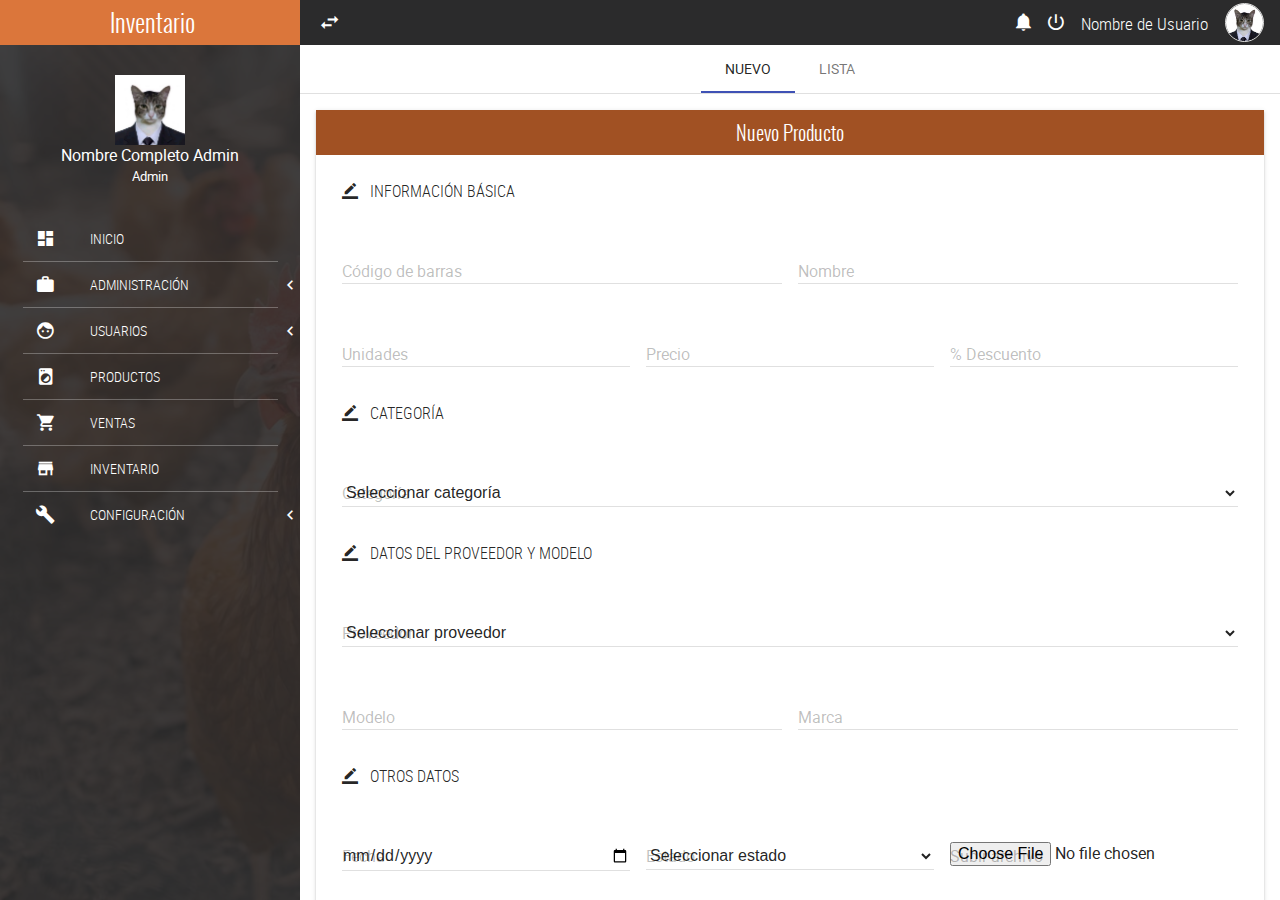
<file: INTERFAZ/products.html>
<!DOCTYPE html>
<html lang="es">
<head>
	<meta charset="UTF-8">
	<meta name="viewport" content="width=device-width, initial-scale=1">
	<title>Tienda Corozo</title>
	<link rel="stylesheet" href="css/normalize.css">
	<link rel="stylesheet" href="css/sweetalert2.css">
	<link rel="stylesheet" href="css/material.min.css">
	<link rel="stylesheet" href="css/material-design-iconic-font.min.css">
	<link rel="stylesheet" href="css/jquery.mCustomScrollbar.css">
	<link rel="stylesheet" href="css/main.css">
	<script src="//ajax.googleapis.com/ajax/libs/jquery/1.11.2/jquery.min.js"></script>
	<script>window.jQuery || document.write('<script src="js/jquery-1.11.2.min.js"><\/script>')</script>
	<script src="js/material.min.js" ></script>
	<script src="js/sweetalert2.min.js" ></script>
	<script src="js/jquery.mCustomScrollbar.concat.min.js" ></script>
	<script src="js/main.js" ></script>
</head>
<body>
	<!-- Área de notificaciones -->
	<section class="full-width container-notifications">
		<div class="full-width container-notifications-bg btn-Notification"></div>
	    <section class="NotificationArea">
	        <div class="full-width text-center NotificationArea-title tittles">Notificaciones <i class="zmdi zmdi-close btn-Notification"></i></div>
	        <a href="#" class="Notification" id="notifation-unread-1">
	            <div class="Notification-icon"><i class="zmdi zmdi-accounts-alt bg-info"></i></div>
	            <div class="Notification-text">
	                <p>
	                    <i class="zmdi zmdi-circle"></i>
	                    <strong>Nuevo usuario</strong> 
	                    <br>
	                    <small>Justo ahora</small>
	                </p>
	            </div>
	        	<div class="mdl-tooltip mdl-tooltip--left" for="notifation-unread-1">Notificación como no leída</div> 
	        </a>
	        <a href="#" class="Notification" id="notifation-read-1">
	            <div class="Notification-icon"><i class="zmdi zmdi-cloud-download bg-primary"></i></div>
	            <div class="Notification-text">
	                <p>
	                    <i class="zmdi zmdi-circle-o"></i>
	                    <strong>Nuevas Actualizaciones</strong> 
	                    <br>
	                    <small>Hace 30 minutos</small>
	                </p>
	            </div>
	            <div class="mdl-tooltip mdl-tooltip--left" for="notifation-read-1">Notificación como leída</div>
	        </a>
	        <a href="#" class="Notification" id="notifation-unread-2">
	            <div class="Notification-icon"><i class="zmdi zmdi-upload bg-success"></i></div>
	            <div class="Notification-text">
	                <p>
	                    <i class="zmdi zmdi-circle"></i>
	                    <strong>Archivo subido</strong> 
	                    <br>
	                    <small>Hace 31 minutos</small>
	                </p>
	            </div>
	            <div class="mdl-tooltip mdl-tooltip--left" for="notifation-unread-2">Notificación como no leída</div>
	        </a> 
	        <a href="#" class="Notification" id="notifation-read-2">
	            <div class="Notification-icon"><i class="zmdi zmdi-mail-send bg-danger"></i></div>
	            <div class="Notification-text">
	                <p>
	                    <i class="zmdi zmdi-circle-o"></i>
	                    <strong>Nuevo Correo</strong> 
	                    <br>
	                    <small>Hace 37 minutos</small>
	                </p>
	            </div>
	            <div class="mdl-tooltip mdl-tooltip--left" for="notifation-read-2">Notificación como leída</div>
	        </a>
	        <a href="#" class="Notification" id="notifation-read-3">
	            <div class="Notification-icon"><i class="zmdi zmdi-folder bg-primary"></i></div>
	            <div class="Notification-text">
	                <p>
	                    <i class="zmdi zmdi-circle-o"></i>
	                    <strong>Carpeta eliminada</strong> 
	                    <br>
	                    <small>Hace 1 hora</small>
	                </p>
	            </div>
	            <div class="mdl-tooltip mdl-tooltip--left" for="notifation-read-3">Notificación como leída</div>
	        </a>  
	    </section>
	</section>
	<!-- Menú lateral -->
	<section class="full-width navLateral">
		<div class="full-width navLateral-bg btn-menu"></div>
		<div class="full-width navLateral-body">
			<div class="full-width navLateral-body-logo text-center tittles">
				<i class="zmdi zmdi-close btn-menu"></i> Inventario 
			</div>
			<figure class="full-width navLateral-body-tittle-menu">
				<div>
					<img src="assets/img/avatar-male.png" alt="Avatar" class="img-responsive">
				</div>
				<figcaption>
					<span>
						Nombre Completo Admin<br>
						<small>Admin</small>
					</span>
				</figcaption>
			</figure>
			<nav class="full-width">
				<ul class="full-width list-unstyle menu-principal">
					<li class="full-width">
						<a href="home.html" class="full-width">
							<div class="navLateral-body-cl">
								<i class="zmdi zmdi-view-dashboard"></i>
							</div>
							<div class="navLateral-body-cr">
								INICIO
							</div>
						</a>
					</li>
					<li class="full-width divider-menu-h"></li>
					<li class="full-width">
						<a href="#!" class="full-width btn-subMenu">
							<div class="navLateral-body-cl">
								<i class="zmdi zmdi-case"></i>
							</div>
							<div class="navLateral-body-cr">
								ADMINISTRACIÓN
							</div>
							<span class="zmdi zmdi-chevron-left"></span>
						</a>
						<ul class="full-width menu-principal sub-menu-options">
							<li class="full-width">
								<a href="company.html" class="full-width">
									<div class="navLateral-body-cl">
										<i class="zmdi zmdi-balance"></i>
									</div>
									<div class="navLateral-body-cr">
										EMPRESA
									</div>
								</a>
							</li>
							<li class="full-width">
								<a href="providers.html" class="full-width">
									<div class="navLateral-body-cl">
										<i class="zmdi zmdi-truck"></i>
									</div>
									<div class="navLateral-body-cr">
										PROVEEDORES
									</div>
								</a>
							</li>
							<li class="full-width">
								<a href="payments.html" class="full-width">
									<div class="navLateral-body-cl">
										<i class="zmdi zmdi-card"></i>
									</div>
									<div class="navLateral-body-cr">
										PAGOS
									</div>
								</a>
							</li>
							<li class="full-width">
								<a href="categories.html" class="full-width">
									<div class="navLateral-body-cl">
										<i class="zmdi zmdi-label"></i>
									</div>
									<div class="navLateral-body-cr">
										CATEGORÍAS
									</div>
								</a>
							</li>
						</ul>
					</li>
					<li class="full-width divider-menu-h"></li>
					<li class="full-width">
						<a href="#!" class="full-width btn-subMenu">
							<div class="navLateral-body-cl">
								<i class="zmdi zmdi-face"></i>
							</div>
							<div class="navLateral-body-cr">
								USUARIOS
							</div>
							<span class="zmdi zmdi-chevron-left"></span>
						</a>
						<ul class="full-width menu-principal sub-menu-options">
							<li class="full-width">
								<a href="admin.html" class="full-width">
									<div class="navLateral-body-cl">
										<i class="zmdi zmdi-account"></i>
									</div>
									<div class="navLateral-body-cr">
										ADMINISTRADORES
									</div>
								</a>
							</li>
							<li class="full-width">
								<a href="client.html" class="full-width">
									<div class="navLateral-body-cl">
										<i class="zmdi zmdi-accounts"></i>
									</div>
									<div class="navLateral-body-cr">
										CLIENTE
									</div>
								</a>
							</li>
						</ul>
					</li>
					<li class="full-width divider-menu-h"></li>
					<li class="full-width">
						<a href="products.html" class="full-width">
							<div class="navLateral-body-cl">
								<i class="zmdi zmdi-washing-machine"></i>
							</div>
							<div class="navLateral-body-cr">
								PRODUCTOS
							</div>
						</a>
					</li>
					<li class="full-width divider-menu-h"></li>
					<li class="full-width">
						<a href="sales.html" class="full-width">
							<div class="navLateral-body-cl">
								<i class="zmdi zmdi-shopping-cart"></i>
							</div>
							<div class="navLateral-body-cr">
								VENTAS
							</div>
						</a>
					</li>
					<li class="full-width divider-menu-h"></li>
					<li class="full-width">
						<a href="inventory.html" class="full-width">
							<div class="navLateral-body-cl">
								<i class="zmdi zmdi-store"></i>
							</div>
							<div class="navLateral-body-cr">
								INVENTARIO
							</div>
						</a>
					</li>
					<li class="full-width divider-menu-h"></li>
					<li class="full-width">
						<a href="#!" class="full-width btn-subMenu">
							<div class="navLateral-body-cl">
								<i class="zmdi zmdi-wrench"></i>
							</div>
							<div class="navLateral-body-cr">
								CONFIGURACIÓN
							</div>
							<span class="zmdi zmdi-chevron-left"></span>
						</a>
						<ul class="full-width menu-principal sub-menu-options">
							<li class="full-width">
								<a href="#!" class="full-width">
									<div class="navLateral-body-cl">
										<i class="zmdi zmdi-widgets"></i>
									</div>
									<div class="navLateral-body-cr">
										OPCIÓN
									</div>
								</a>
							</li>
							<li class="full-width">
								<a href="#!" class="full-width">
									<div class="navLateral-body-cl">
										<i class="zmdi zmdi-widgets"></i>
									</div>
									<div class="navLateral-body-cr">
										OPCIÓN
									</div>
								</a>
							</li>
						</ul>
					</li>
				</ul>
			</nav>
		</div>
	</section>
	<!-- Contenido de la página -->
	<section class="full-width pageContent">
		<!-- Barra de navegación -->
		<div class="full-width navBar">
			<div class="full-width navBar-options">
				<i class="zmdi zmdi-swap btn-menu" id="btn-menu"></i>	
				<div class="mdl-tooltip" for="btn-menu">Ocultar / Mostrar MENÚ</div>
				<nav class="navBar-options-list">
					<ul class="list-unstyle">
						<li class="btn-Notification" id="notifications">
							<i class="zmdi zmdi-notifications"></i>
							<div class="mdl-tooltip" for="notifications">Notificaciones</div>
						</li>
						<li class="btn-exit" id="btn-exit">
							<i class="zmdi zmdi-power"></i>
							<div class="mdl-tooltip" for="btn-exit">Cerrar Sesión</div>
						</li>
						<li class="text-condensedLight noLink" ><small>Nombre de Usuario</small></li>
						<li class="noLink">
							<figure>
								<img src="assets/img/avatar-male.png" alt="Avatar" class="img-responsive">
							</figure>
						</li>
					</ul>
				</nav>
			</div>
		</div>

		<div class="mdl-tabs mdl-js-tabs mdl-js-ripple-effect">
			<div class="mdl-tabs__tab-bar">
				<a href="#tabNewProduct" class="mdl-tabs__tab is-active">NUEVO</a>
				<a href="#tabListProducts" class="mdl-tabs__tab">LISTA</a>
			</div>
			<div class="mdl-tabs__panel is-active" id="tabNewProduct">
				<div class="mdl-grid">
					<div class="mdl-cell mdl-cell--12-col">
						<div class="full-width panel mdl-shadow--2dp">
							<div class="full-width panel-tittle bg-primary text-center tittles">
								Nuevo Producto
							</div>
							<div class="full-width panel-content">
								<form>
									<div class="mdl-grid">
										<div class="mdl-cell mdl-cell--12-col">
									        <legend class="text-condensedLight"><i class="zmdi zmdi-border-color"></i> &nbsp; INFORMACIÓN BÁSICA</legend><br>
									    </div>
										<div class="mdl-cell mdl-cell--6-col mdl-cell--8-col-tablet">
											<div class="mdl-textfield mdl-js-textfield mdl-textfield--floating-label">
												<input class="mdl-textfield__input" type="number" pattern="-?[0-9- ]*(\.[0-9]+)?" id="BarCode">
												<label class="mdl-textfield__label" for="BarCode">Código de barras</label>
												<span class="mdl-textfield__error">Código de barras inválido</span>
											</div>
										</div>
										<div class="mdl-cell mdl-cell--6-col mdl-cell--8-col-tablet">
											<div class="mdl-textfield mdl-js-textfield mdl-textfield--floating-label">
												<input class="mdl-textfield__input" type="text" pattern="-?[A-Za-z0-9áéíóúÁÉÍÓÚ ]*(\.[0-9]+)?" id="NameProduct">
												<label class="mdl-textfield__label" for="NameProduct">Nombre</label>
												<span class="mdl-textfield__error">Nombre inválido</span>
											</div>
										</div>
										<div class="mdl-cell mdl-cell--4-col mdl-cell--8-col-tablet">
											<div class="mdl-textfield mdl-js-textfield mdl-textfield--floating-label">
												<input class="mdl-textfield__input" type="number" pattern="-?[0-9]*(\.[0-9]+)?" id="StrockProduct">
												<label class="mdl-textfield__label" for="StrockProduct">Unidades</label>
												<span class="mdl-textfield__error">Número inválido</span>
											</div>
										</div>
										<div class="mdl-cell mdl-cell--4-col mdl-cell--8-col-tablet">
											<div class="mdl-textfield mdl-js-textfield mdl-textfield--floating-label">
												<input class="mdl-textfield__input" type="text" pattern="-?[0-9.]*(\.[0-9]+)?" id="PriceProduct">
												<label class="mdl-textfield__label" for="PriceProduct">Precio</label>
												<span class="mdl-textfield__error">Precio inválido</span>
											</div>
										</div>
										<div class="mdl-cell mdl-cell--4-col mdl-cell--8-col-tablet">
											<div class="mdl-textfield mdl-js-textfield mdl-textfield--floating-label">
												<input class="mdl-textfield__input" type="number" pattern="-?[0-9]*(\.[0-9]+)?" id="discountProduct">
												<label class="mdl-textfield__label" for="discountProduct">% Descuento</label>
												<span class="mdl-textfield__error">Descuento inválido</span>
											</div>	
										</div>
										<div class="mdl-cell mdl-cell--12-col">
									        <legend class="text-condensedLight"><i class="zmdi zmdi-border-color"></i> &nbsp; CATEGORÍA</legend><br>
									    </div>
										<div class="mdl-cell mdl-cell--12-col">
											<div class="mdl-textfield mdl-js-textfield">
												<select class="mdl-textfield__input">
													<option value="" disabled="" selected="">Seleccionar categoría</option>
													<option value="">Categoría 1</option>
													<option value="">Categoría 2</option>
												</select>
												<label class="mdl-textfield__label">Categoría</label>
											</div>
										</div>
										<div class="mdl-cell mdl-cell--12-col">
									        <legend class="text-condensedLight"><i class="zmdi zmdi-border-color"></i> &nbsp; DATOS DEL PROVEEDOR Y MODELO</legend><br>
									    </div>
										<div class="mdl-cell mdl-cell--12-col">
											<div class="mdl-textfield mdl-js-textfield">
												<select class="mdl-textfield__input">
													<option value="" disabled="" selected="">Seleccionar proveedor</option>
													<option value="">Proveedor 1</option>
													<option value="">Proveedor 2</option>
												</select>
												<label class="mdl-textfield__label">Proveedor</label>
											</div>
									    </div>
										<div class="mdl-cell mdl-cell--6-col mdl-cell--8-col-tablet">
											<div class="mdl-textfield mdl-js-textfield mdl-textfield--floating-label">
												<input class="mdl-textfield__input" type="text"  id="modelProduct">
												<label class="mdl-textfield__label" for="modelProduct">Modelo</label>
												<span class="mdl-textfield__error">Modelo inválido</span>
											</div>
										</div>
										<div class="mdl-cell mdl-cell--6-col mdl-cell--8-col-tablet">
											<div class="mdl-textfield mdl-js-textfield mdl-textfield--floating-label">
												<input class="mdl-textfield__input" type="text" id="markProduct">
												<label class="mdl-textfield__label" for="markProduct">Marca</label>
												<span class="mdl-textfield__error">Marca inválida</span>
											</div>
										</div>
										<div class="mdl-cell mdl-cell--12-col">
									        <legend class="text-condensedLight"><i class="zmdi zmdi-border-color"></i> &nbsp; OTROS DATOS</legend><br>
									    </div>
										<div class="mdl-cell mdl-cell--4-col mdl-cell--8-col-tablet">
											<div class="mdl-textfield mdl-js-textfield">
												<input type="date" class="mdl-textfield__input">
												<label class="mdl-textfield__label">Fecha</label>
											</div>
										</div>
										<div class="mdl-cell mdl-cell--4-col mdl-cell--8-col-tablet">
											<div class="mdl-textfield mdl-js-textfield">
												<select class="mdl-textfield__input">
													<option value="" disabled="" selected="">Seleccionar estado</option>
													<option value="">Activo</option>
													<option value="">Desactivado</option>
												</select>
												<label class="mdl-textfield__label">Estado</label>
											</div>
										</div>
										<div class="mdl-cell mdl-cell--4-col mdl-cell--8-col-tablet">
											<div class="mdl-textfield mdl-js-textfield">
												<input type="file">
												<label class="mdl-textfield__label">Subir archivo</label>
											</div>
										</div>
									</div>
									<p class="text-center">
										<button class="mdl-button mdl-js-button mdl-button--fab mdl-js-ripple-effect mdl-button--colored bg-primary" id="btn-addProduct">
											<i class="zmdi zmdi-plus"></i>
										</button>
										<div class="mdl-tooltip" for="btn-addProduct">Agregar Producto</div>
									</p>
								</form>
							</div>
						</div>
					</div>
				</div>
			</div>
			<div class="mdl-tabs__panel" id="tabListProducts">
				<div class="mdl-grid">
					<div class="mdl-cell mdl-cell--4-col-phone mdl-cell--8-col-tablet mdl-cell--12-col-desktop">
						<form action="#">
							<div class="mdl-textfield mdl-js-textfield mdl-textfield--expandable">
								<label class="mdl-button mdl-js-button mdl-button--icon" for="searchProduct">
									<i class="zmdi zmdi-search"></i>
								</label>
								<div class="mdl-textfield__expandable-holder">
									<input class="mdl-textfield__input" type="text" id="searchProduct">
									<label class="mdl-textfield__label">Buscar</label>
								</div>
							</div>
						</form>
						<nav class="full-width menu-categories">
							<ul class="list-unstyle text-center">
								<li><a href="#!">Categoría 1</a></li>
								<li><a href="#!">Categoría 2</a></li>
								<li><a href="#!">Categoría 3</a></li>
								<li><a href="#!">Categoría 4</a></li>
							</ul>
						</nav>
						<div class="full-width text-center" style="padding: 30px 0;">
							<div class="mdl-card mdl-shadow--2dp full-width product-card">
								<div class="mdl-card__title">
									<img src="assets/img/fontLogin.jpg" alt="product" class="img-responsive">
								</div>
								<div class="mdl-card__supporting-text">
									<small>Stock</small><br>
									<small>Categoría</small>
								</div>
								<div class="mdl-card__actions mdl-card--border">
									Nombre del Producto
									<button class="mdl-button mdl-button--icon mdl-js-button mdl-js-ripple-effect">
										<i class="zmdi zmdi-more"></i>
									</button>
								</div>
							</div>
							<div class="mdl-card mdl-shadow--2dp full-width product-card">
								<div class="mdl-card__title">
									<img src="assets/img/fontLogin.jpg" alt="product" class="img-responsive">
								</div>
								<div class="mdl-card__supporting-text">
									<small>Stock</small><br>
									<small>Categoría</small>
								</div>
								<div class="mdl-card__actions mdl-card--border">
									Nombre del Producto
									<button class="mdl-button mdl-button--icon mdl-js-button mdl-js-ripple-effect">
										<i class="zmdi zmdi-more"></i>
									</button>
								</div>
							</div>
							<div class="mdl-card mdl-shadow--2dp full-width product-card">
								<div class="mdl-card__title">
									<img src="assets/img/fontLogin.jpg" alt="product" class="img-responsive">
								</div>
								<div class="mdl-card__supporting-text">
									<small>Stock</small><br>
									<small>Categoría</small>
								</div>
								<div class="mdl-card__actions mdl-card--border">
									Nombre del Producto
									<button class="mdl-button mdl-button--icon mdl-js-button mdl-js-ripple-effect">
										<i class="zmdi zmdi-more"></i>
									</button>
								</div>
							</div>
							<div class="mdl-card mdl-shadow--2dp full-width product-card">
								<div class="mdl-card__title">
									<img src="assets/img/fontLogin.jpg" alt="product" class="img-responsive">
								</div>
								<div class="mdl-card__supporting-text">
									<small>Stock</small><br>
									<small>Categoría</small>
								</div>
								<div class="mdl-card__actions mdl-card--border">
									Nombre del Producto
									<button class="mdl-button mdl-button--icon mdl-js-button mdl-js-ripple-effect">
										<i class="zmdi zmdi-more"></i>
									</button>
								</div>
							</div>
						</div>
					</div>
				</div>
			</div>
		</div>
	</section>
</body>
</html>
</file>
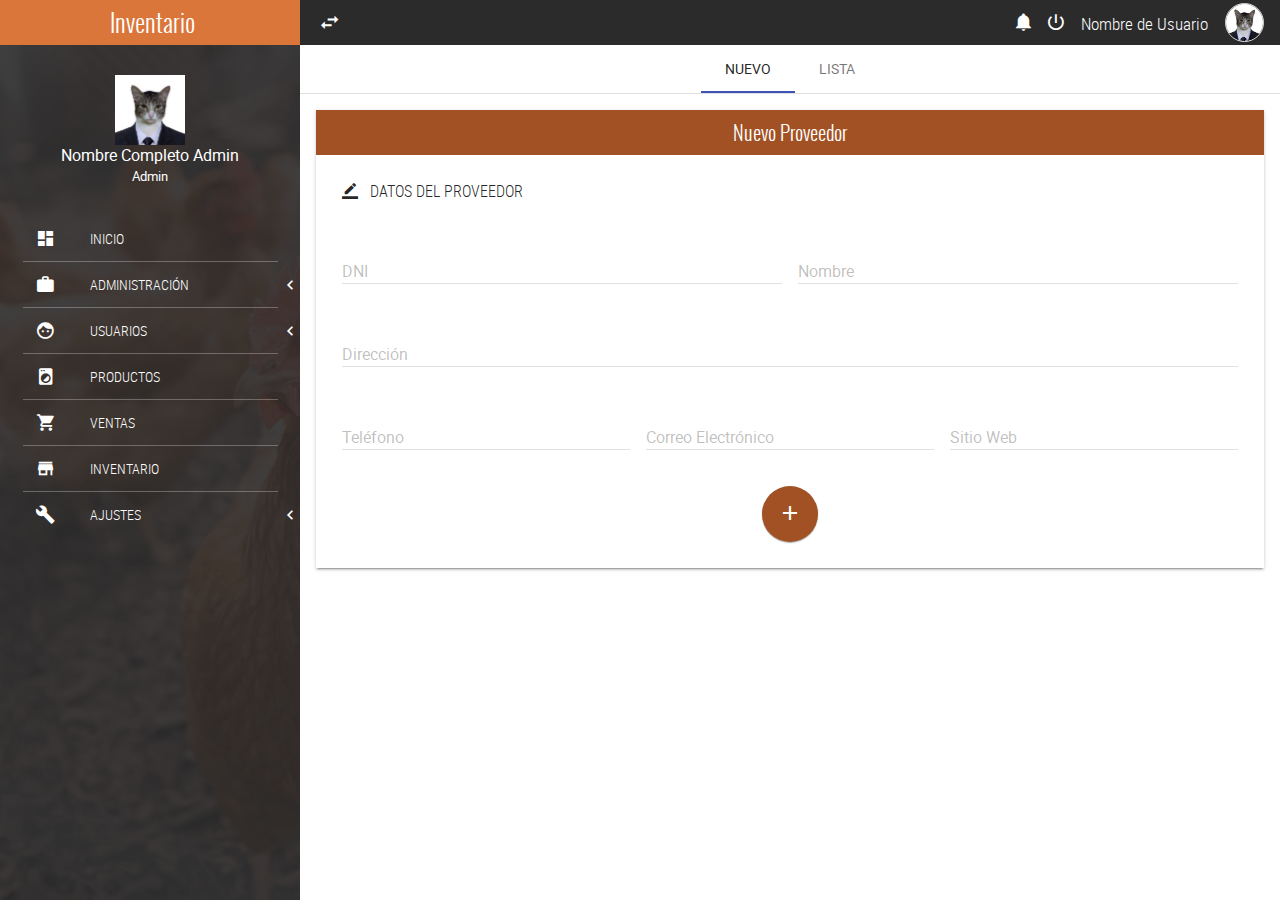
<file: INTERFAZ/providers.html>
<!DOCTYPE html>
<html lang="es">
<head>
	<meta charset="UTF-8">
	<meta name="viewport" content="width=device-width, initial-scale=1">
	<title>Tienda Corozo</title>
	<link rel="stylesheet" href="css/normalize.css">
	<link rel="stylesheet" href="css/sweetalert2.css">
	<link rel="stylesheet" href="css/material.min.css">
	<link rel="stylesheet" href="css/material-design-iconic-font.min.css">
	<link rel="stylesheet" href="css/jquery.mCustomScrollbar.css">
	<link rel="stylesheet" href="css/main.css">
	<script src="//ajax.googleapis.com/ajax/libs/jquery/1.11.2/jquery.min.js"></script>
	<script>window.jQuery || document.write('<script src="js/jquery-1.11.2.min.js"><\/script>')</script>
	<script src="js/material.min.js" ></script>
	<script src="js/sweetalert2.min.js" ></script>
	<script src="js/jquery.mCustomScrollbar.concat.min.js" ></script>
	<script src="js/main.js" ></script>
</head>
<body>
	<!-- Área de notificaciones -->
	<section class="full-width container-notifications">
		<div class="full-width container-notifications-bg btn-Notification"></div>
	    <section class="NotificationArea">
	        <div class="full-width text-center NotificationArea-title tittles">Notificaciones <i class="zmdi zmdi-close btn-Notification"></i></div>
	        <a href="#" class="Notification" id="notifation-unread-1">
	            <div class="Notification-icon"><i class="zmdi zmdi-accounts-alt bg-info"></i></div>
	            <div class="Notification-text">
	                <p>
	                    <i class="zmdi zmdi-circle"></i>
	                    <strong>Nuevo Registro de Usuario</strong> 
	                    <br>
	                    <small>Justo Ahora</small>
	                </p>
	            </div>
	        	<div class="mdl-tooltip mdl-tooltip--left" for="notifation-unread-1">Notificación como No Leída</div> 
	        </a>
	        <a href="#" class="Notification" id="notifation-read-1">
	            <div class="Notification-icon"><i class="zmdi zmdi-cloud-download bg-primary"></i></div>
	            <div class="Notification-text">
	                <p>
	                    <i class="zmdi zmdi-circle-o"></i>
	                    <strong>Nuevas Actualizaciones</strong> 
	                    <br>
	                    <small>Hace 30 Minutos</small>
	                </p>
	            </div>
	            <div class="mdl-tooltip mdl-tooltip--left" for="notifation-read-1">Notificación como Leída</div>
	        </a>
	        <a href="#" class="Notification" id="notifation-unread-2">
	            <div class="Notification-icon"><i class="zmdi zmdi-upload bg-success"></i></div>
	            <div class="Notification-text">
	                <p>
	                    <i class="zmdi zmdi-circle"></i>
	                    <strong>Archivo Subido</strong> 
	                    <br>
	                    <small>Hace 31 Minutos</small>
	                </p>
	            </div>
	            <div class="mdl-tooltip mdl-tooltip--left" for="notifation-unread-2">Notificación como No Leída</div>
	        </a> 
	        <a href="#" class="Notification" id="notifation-read-2">
	            <div class="Notification-icon"><i class="zmdi zmdi-mail-send bg-danger"></i></div>
	            <div class="Notification-text">
	                <p>
	                    <i class="zmdi zmdi-circle-o"></i>
	                    <strong>Nuevo Correo</strong> 
	                    <br>
	                    <small>Hace 37 Minutos</small>
	                </p>
	            </div>
	            <div class="mdl-tooltip mdl-tooltip--left" for="notifation-read-2">Notificación como Leída</div>
	        </a>
	        <a href="#" class="Notification" id="notifation-read-3">
	            <div class="Notification-icon"><i class="zmdi zmdi-folder bg-primary"></i></div>
	            <div class="Notification-text">
	                <p>
	                    <i class="zmdi zmdi-circle-o"></i>
	                    <strong>Carpeta Eliminada</strong> 
	                    <br>
	                    <small>Hace 1 Hora</small>
	                </p>
	            </div>
	            <div class="mdl-tooltip mdl-tooltip--left" for="notifation-read-3">Notificación como Leída</div>
	        </a>  
	    </section>
	</section>
	<!-- navLateral -->
	<section class="full-width navLateral">
		<div class="full-width navLateral-bg btn-menu"></div>
		<div class="full-width navLateral-body">
			<div class="full-width navLateral-body-logo text-center tittles">
				<i class="zmdi zmdi-close btn-menu"></i> Inventario 
			</div>
			<figure class="full-width navLateral-body-tittle-menu">
				<div>
					<img src="assets/img/avatar-male.png" alt="Avatar" class="img-responsive">
				</div>
				<figcaption>
					<span>
						Nombre Completo Admin<br>
						<small>Admin</small>
					</span>
				</figcaption>
			</figure>
			<nav class="full-width">
				<ul class="full-width list-unstyle menu-principal">
					<li class="full-width">
						<a href="home.html" class="full-width">
							<div class="navLateral-body-cl">
								<i class="zmdi zmdi-view-dashboard"></i>
							</div>
							<div class="navLateral-body-cr">
								INICIO
							</div>
						</a>
					</li>
					<li class="full-width divider-menu-h"></li>
					<li class="full-width">
						<a href="#!" class="full-width btn-subMenu">
							<div class="navLateral-body-cl">
								<i class="zmdi zmdi-case"></i>
							</div>
							<div class="navLateral-body-cr">
								ADMINISTRACIÓN
							</div>
							<span class="zmdi zmdi-chevron-left"></span>
						</a>
						<ul class="full-width menu-principal sub-menu-options">
							<li class="full-width">
								<a href="company.html" class="full-width">
									<div class="navLateral-body-cl">
										<i class="zmdi zmdi-balance"></i>
									</div>
									<div class="navLateral-body-cr">
										EMPRESA
									</div>
								</a>
							</li>
							<li class="full-width">
								<a href="providers.html" class="full-width">
									<div class="navLateral-body-cl">
										<i class="zmdi zmdi-truck"></i>
									</div>
									<div class="navLateral-body-cr">
										PROVEEDORES
									</div>
								</a>
							</li>
							<li class="full-width">
								<a href="payments.html" class="full-width">
									<div class="navLateral-body-cl">
										<i class="zmdi zmdi-card"></i>
									</div>
									<div class="navLateral-body-cr">
										PAGOS
									</div>
								</a>
							</li>
							<li class="full-width">
								<a href="categories.html" class="full-width">
									<div class="navLateral-body-cl">
										<i class="zmdi zmdi-label"></i>
									</div>
									<div class="navLateral-body-cr">
										CATEGORÍAS
									</div>
								</a>
							</li>
						</ul>
					</li>
					<li class="full-width divider-menu-h"></li>
					<li class="full-width">
						<a href="#!" class="full-width btn-subMenu">
							<div class="navLateral-body-cl">
								<i class="zmdi zmdi-face"></i>
							</div>
							<div class="navLateral-body-cr">
								USUARIOS
							</div>
							<span class="zmdi zmdi-chevron-left"></span>
						</a>
						<ul class="full-width menu-principal sub-menu-options">
							<li class="full-width">
								<a href="admin.html" class="full-width">
									<div class="navLateral-body-cl">
										<i class="zmdi zmdi-account"></i>
									</div>
									<div class="navLateral-body-cr">
										ADMINISTRADORES
									</div>
								</a>
							</li>
							<li class="full-width">
								<a href="client.html" class="full-width">
									<div class="navLateral-body-cl">
										<i class="zmdi zmdi-accounts"></i>
									</div>
									<div class="navLateral-body-cr">
										CLIENTES
									</div>
								</a>
							</li>
						</ul>
					</li>
					<li class="full-width divider-menu-h"></li>
					<li class="full-width">
						<a href="products.html" class="full-width">
							<div class="navLateral-body-cl">
								<i class="zmdi zmdi-washing-machine"></i>
							</div>
							<div class="navLateral-body-cr">
								PRODUCTOS
							</div>
						</a>
					</li>
					<li class="full-width divider-menu-h"></li>
					<li class="full-width">
						<a href="sales.html" class="full-width">
							<div class="navLateral-body-cl">
								<i class="zmdi zmdi-shopping-cart"></i>
							</div>
							<div class="navLateral-body-cr">
								VENTAS
							</div>
						</a>
					</li>
					<li class="full-width divider-menu-h"></li>
					<li class="full-width">
						<a href="inventory.html" class="full-width">
							<div class="navLateral-body-cl">
								<i class="zmdi zmdi-store"></i>
							</div>
							<div class="navLateral-body-cr">
								INVENTARIO
							</div>
						</a>
					</li>
					<li class="full-width divider-menu-h"></li>
					<li class="full-width">
						<a href="#!" class="full-width btn-subMenu">
							<div class="navLateral-body-cl">
								<i class="zmdi zmdi-wrench"></i>
							</div>
							<div class="navLateral-body-cr">
								AJUSTES
							</div>
							<span class="zmdi zmdi-chevron-left"></span>
						</a>
						<ul class="full-width menu-principal sub-menu-options">
							<li class="full-width">
								<a href="#!" class="full-width">
									<div class="navLateral-body-cl">
										<i class="zmdi zmdi-widgets"></i>
									</div>
									<div class="navLateral-body-cr">
										OPCIÓN
									</div>
								</a>
							</li>
							<li class="full-width">
								<a href="#!" class="full-width">
									<div class="navLateral-body-cl">
										<i class="zmdi zmdi-widgets"></i>
									</div>
									<div class="navLateral-body-cr">
										OPCIÓN
									</div>
								</a>
							</li>
						</ul>
					</li>
				</ul>
			</nav>
		</div>
	</section>
	<!-- pageContent -->
	<section class="full-width pageContent">
		<!-- navBar -->
		<div class="full-width navBar">
			<div class="full-width navBar-options">
				<i class="zmdi zmdi-swap btn-menu" id="btn-menu"></i>	
				<div class="mdl-tooltip" for="btn-menu">Ocultar / Mostrar MENÚ</div>
				<nav class="navBar-options-list">
					<ul class="list-unstyle">
						<li class="btn-Notification" id="notifications">
							<i class="zmdi zmdi-notifications"></i>
							<div class="mdl-tooltip" for="notifications">Notificaciones</div>
						</li>
						<li class="btn-exit" id="btn-exit">
							<i class="zmdi zmdi-power"></i>
							<div class="mdl-tooltip" for="btn-exit">Cerrar Sesión</div>
						</li>
						<li class="text-condensedLight noLink" ><small>Nombre de Usuario</small></li>
						<li class="noLink">
							<figure>
								<img src="assets/img/avatar-male.png" alt="Avatar" class="img-responsive">
							</figure>
						</li>
					</ul>
				</nav>
			</div>
		</div>

		<div class="mdl-tabs mdl-js-tabs mdl-js-ripple-effect">
			<div class="mdl-tabs__tab-bar">
				<a href="#tabNewProvider" class="mdl-tabs__tab is-active">NUEVO</a>
				<a href="#tabListProvider" class="mdl-tabs__tab">LISTA</a>
			</div>
			<div class="mdl-tabs__panel is-active" id="tabNewProvider">
				<div class="mdl-grid">
					<div class="mdl-cell mdl-cell--12-col">
						<div class="full-width panel mdl-shadow--2dp">
							<div class="full-width panel-tittle bg-primary text-center tittles">
								Nuevo Proveedor
							</div>
							<div class="full-width panel-content">
								<form>
									<div class="mdl-grid">
										<div class="mdl-cell mdl-cell--12-col">
									        <legend class="text-condensedLight"><i class="zmdi zmdi-border-color"></i> &nbsp; DATOS DEL PROVEEDOR</legend><br>
									    </div>
									    <div class="mdl-cell mdl-cell--6-col mdl-cell--8-col-tablet">
											<div class="mdl-textfield mdl-js-textfield mdl-textfield--floating-label">
												<input class="mdl-textfield__input" type="number" pattern="-?[0-9]*(\.[0-9]+)?" id="DNIProvider">
												<label class="mdl-textfield__label" for="DNIProvider">DNI</label>
												<span class="mdl-textfield__error">Número inválido</span>
											</div>
									    </div>
									    <div class="mdl-cell mdl-cell--6-col mdl-cell--8-col-tablet">
											<div class="mdl-textfield mdl-js-textfield mdl-textfield--floating-label">
												<input class="mdl-textfield__input" type="text" pattern="-?[A-Za-z0-9 ]*(\.[0-9]+)?" id="NameProvider">
												<label class="mdl-textfield__label" for="NameProvider">Nombre</label>
												<span class="mdl-textfield__error">Nombre inválido</span>
											</div>
									    </div>
									    <div class="mdl-cell mdl-cell--12-col">
											<div class="mdl-textfield mdl-js-textfield mdl-textfield--floating-label">
												<input class="mdl-textfield__input" type="text" id="addressProvider">
												<label class="mdl-textfield__label" for="addressProvider">Dirección</label>
												<span class="mdl-textfield__error">Dirección inválida</span>
											</div>
									    </div>
									    <div class="mdl-cell mdl-cell--4-col mdl-cell--8-col-tablet">
											<div class="mdl-textfield mdl-js-textfield mdl-textfield--floating-label">
												<input class="mdl-textfield__input" type="tel" pattern="-?[0-9+()- ]*(\.[0-9]+)?" id="phoneProvider">
												<label class="mdl-textfield__label" for="phoneProvider">Teléfono</label>
												<span class="mdl-textfield__error">Número de teléfono inválido</span>
											</div>
									    </div>
									    <div class="mdl-cell mdl-cell--4-col mdl-cell--8-col-tablet">
											<div class="mdl-textfield mdl-js-textfield mdl-textfield--floating-label">
												<input class="mdl-textfield__input" type="email" id="emailProvider">
												<label class="mdl-textfield__label" for="emailProvider">Correo Electrónico</label>
												<span class="mdl-textfield__error">Correo electrónico inválido</span>
											</div>
									    </div>
									    <div class="mdl-cell mdl-cell--4-col mdl-cell--8-col-tablet">
											<div class="mdl-textfield mdl-js-textfield mdl-textfield--floating-label">
												<input class="mdl-textfield__input" type="text" id="webProvider">
												<label class="mdl-textfield__label" for="webProvider">Sitio Web</label>
												<span class="mdl-textfield__error">Dirección web inválida</span>
											</div>
									    </div>
									</div>
									<p class="text-center">
										<button class="mdl-button mdl-js-button mdl-button--fab mdl-js-ripple-effect mdl-button--colored bg-primary" id="btn-addProvider">
											<i class="zmdi zmdi-plus"></i>
										</button>
										<div class="mdl-tooltip" for="btn-addProvider">Agregar proveedor</div>
									</p>
								</form>
							</div>
						</div>
					</div>
				</div>
			</div>
			<div class="mdl-tabs__panel" id="tabListProvider">
				<div class="mdl-grid">
					<div class="mdl-cell mdl-cell--4-col-phone mdl-cell--8-col-tablet mdl-cell--8-col-desktop mdl-cell--2-offset-desktop">
						<div class="full-width panel mdl-shadow--2dp">
							<div class="full-width panel-tittle bg-success text-center tittles">
								Lista de Proveedores
							</div>
							<div class="full-width panel-content">
								<form action="#">
									<div class="mdl-textfield mdl-js-textfield mdl-textfield--expandable">
										<label class="mdl-button mdl-js-button mdl-button--icon" for="searchProvider">
											<i class="zmdi zmdi-search"></i>
										</label>
										<div class="mdl-textfield__expandable-holder">
											<input class="mdl-textfield__input" type="text" id="searchProvider">
											<label class="mdl-textfield__label"></label>
										</div>
									</div>
								</form>
								<div class="mdl-list">
									<div class="mdl-list__item mdl-list__item--two-line">
										<span class="mdl-list__item-primary-content">
											<i class="zmdi zmdi-truck mdl-list__item-avatar"></i>
											<span>1. Nombre del Proveedor</span>
											<span class="mdl-list__item-sub-title">DNI</span>
										</span>
										<a class="mdl-list__item-secondary-action" href="#!"><i class="zmdi zmdi-more"></i></a>
									</div>
									<li class="full-width divider-menu-h"></li>
									<div class="mdl-list__item mdl-list__item--two-line">
										<span class="mdl-list__item-primary-content">
											<i class="zmdi zmdi-truck mdl-list__item-avatar"></i>
											<span>2. Nombre del Proveedor</span>
											<span class="mdl-list__item-sub-title">DNI</span>
										</span>
										<a class="mdl-list__item-secondary-action" href="#!"><i class="zmdi zmdi-more"></i></a>
									</div>
									<li class="full-width divider-menu-h"></li>
									<div class="mdl-list__item mdl-list__item--two-line">
										<span class="mdl-list__item-primary-content">
											<i class="zmdi zmdi-truck mdl-list__item-avatar"></i>
											<span>3. Nombre del Proveedor</span>
											<span class="mdl-list__item-sub-title">DNI</span>
										</span>
										<a class="mdl-list__item-secondary-action" href="#!"><i class="zmdi zmdi-more"></i></a>
									</div>
									<li class="full-width divider-menu-h"></li>
									<div class="mdl-list__item mdl-list__item--two-line">
										<span class="mdl-list__item-primary-content">
											<i class="zmdi zmdi-truck mdl-list__item-avatar"></i>
											<span>4. Nombre del Proveedor</span>
											<span class="mdl-list__item-sub-title">DNI</span>
										</span>
										<a class="mdl-list__item-secondary-action" href="#!"><i class="zmdi zmdi-more"></i></a>
									</div>
									<li class="full-width divider-menu-h"></li>
									<div class="mdl-list__item mdl-list__item--two-line">
										<span class="mdl-list__item-primary-content">
											<i class="zmdi zmdi-truck mdl-list__item-avatar"></i>
											<span>5. Nombre del Proveedor</span>
											<span class="mdl-list__item-sub-title">DNI</span>
										</span>
										<a class="mdl-list__item-secondary-action" href="#!"><i class="zmdi zmdi-more"></i></a>
									</div>
									<li class="full-width divider-menu-h"></li>
									<div class="mdl-list__item mdl-list__item--two-line">
										<span class="mdl-list__item-primary-content">
											<i class="zmdi zmdi-truck mdl-list__item-avatar"></i>
											<span>6. Nombre del Proveedor</span>
											<span class="mdl-list__item-sub-title">DNI</span>
										</span>
										<a class="mdl-list__item-secondary-action" href="#!"><i class="zmdi zmdi-more"></i></a>
									</div>
									<li class="full-width divider-menu-h"></li>
									<div class="mdl-list__item mdl-list__item--two-line">
										<span class="mdl-list__item-primary-content">
											<i class="zmdi zmdi-truck mdl-list__item-avatar"></i>
											<span>7. Nombre del Proveedor</span>
											<span class="mdl-list__item-sub-title">DNI</span>
										</span>
										<a class="mdl-list__item-secondary-action" href="#!"><i class="zmdi zmdi-more"></i></a>
									</div>
								</div>
							</div>
						</div>
						
					</div>
				</div>
			</div>
		</div>
	</section>
</body>
</html>
</file>
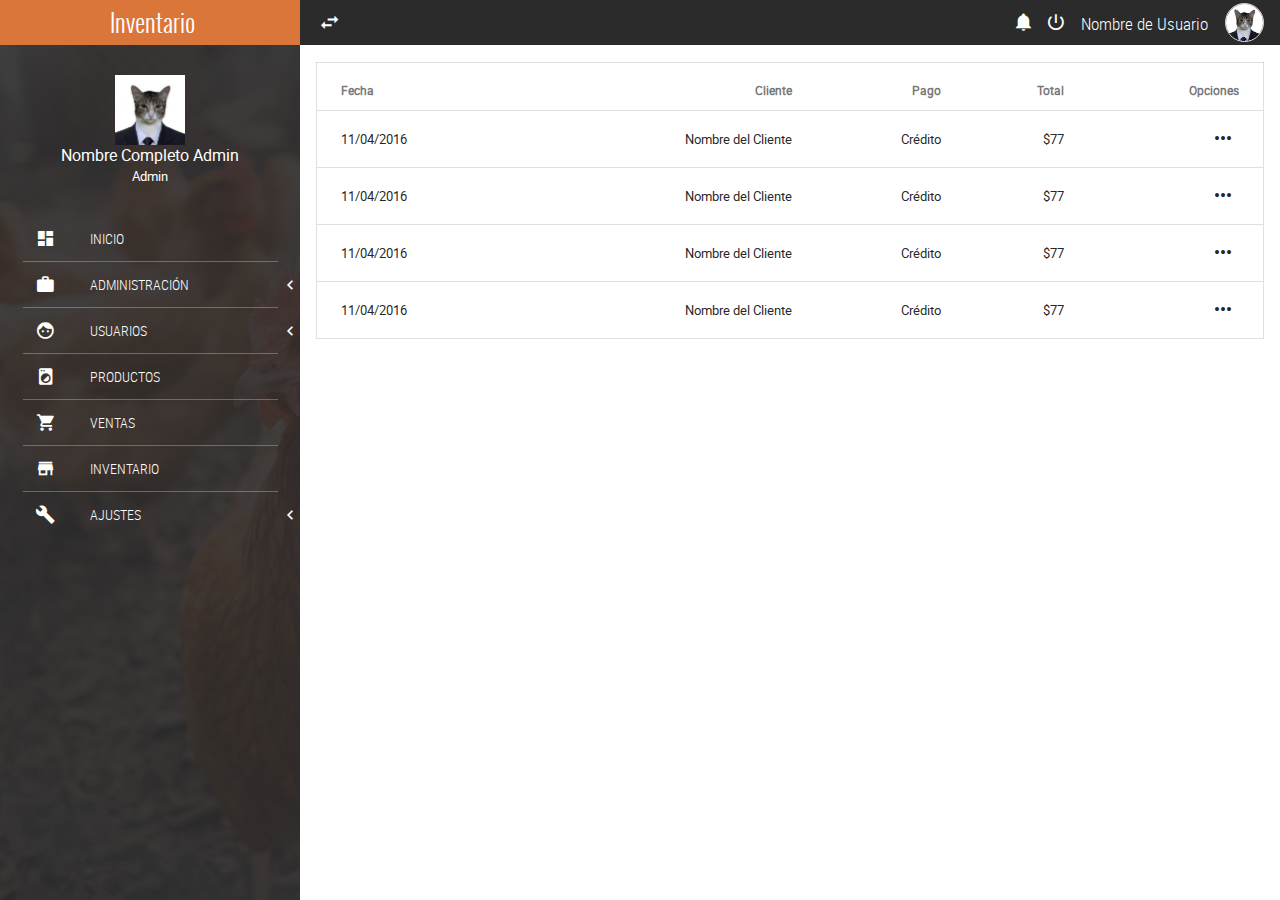
<file: INTERFAZ/sales.html>
<!DOCTYPE html>
<html lang="es">
<head>
	<meta charset="UTF-8">
	<meta name="viewport" content="width=device-width, initial-scale=1">
	<title>Tienda Corozo</title>
	<link rel="stylesheet" href="css/normalize.css">
	<link rel="stylesheet" href="css/sweetalert2.css">
	<link rel="stylesheet" href="css/material.min.css">
	<link rel="stylesheet" href="css/material-design-iconic-font.min.css">
	<link rel="stylesheet" href="css/jquery.mCustomScrollbar.css">
	<link rel="stylesheet" href="css/main.css">
	<script src="//ajax.googleapis.com/ajax/libs/jquery/1.11.2/jquery.min.js"></script>
	<script>window.jQuery || document.write('<script src="js/jquery-1.11.2.min.js"><\/script>')</script>
	<script src="js/material.min.js" ></script>
	<script src="js/sweetalert2.min.js" ></script>
	<script src="js/jquery.mCustomScrollbar.concat.min.js" ></script>
	<script src="js/main.js" ></script>
</head>
<body>
	<!-- Área de notificaciones -->
	<section class="full-width container-notifications">
		<div class="full-width container-notifications-bg btn-Notification"></div>
	    <section class="NotificationArea">
	        <div class="full-width text-center NotificationArea-title tittles">Notificaciones <i class="zmdi zmdi-close btn-Notification"></i></div>
	        <a href="#" class="Notification" id="notifation-unread-1">
	            <div class="Notification-icon"><i class="zmdi zmdi-accounts-alt bg-info"></i></div>
	            <div class="Notification-text">
	                <p>
	                    <i class="zmdi zmdi-circle"></i>
	                    <strong>Nuevo Registro de Usuario</strong> 
	                    <br>
	                    <small>Justo Ahora</small>
	                </p>
	            </div>
	        	<div class="mdl-tooltip mdl-tooltip--left" for="notifation-unread-1">Notificación como No Leída</div> 
	        </a>
	        <a href="#" class="Notification" id="notifation-read-1">
	            <div class="Notification-icon"><i class="zmdi zmdi-cloud-download bg-primary"></i></div>
	            <div class="Notification-text">
	                <p>
	                    <i class="zmdi zmdi-circle-o"></i>
	                    <strong>Nuevas Actualizaciones</strong> 
	                    <br>
	                    <small>Hace 30 Minutos</small>
	                </p>
	            </div>
	            <div class="mdl-tooltip mdl-tooltip--left" for="notifation-read-1">Notificación como Leída</div>
	        </a>
	        <a href="#" class="Notification" id="notifation-unread-2">
	            <div class="Notification-icon"><i class="zmdi zmdi-upload bg-success"></i></div>
	            <div class="Notification-text">
	                <p>
	                    <i class="zmdi zmdi-circle"></i>
	                    <strong>Archivo Subido</strong> 
	                    <br>
	                    <small>Hace 31 Minutos</small>
	                </p>
	            </div>
	            <div class="mdl-tooltip mdl-tooltip--left" for="notifation-unread-2">Notificación como No Leída</div>
	        </a> 
	        <a href="#" class="Notification" id="notifation-read-2">
	            <div class="Notification-icon"><i class="zmdi zmdi-mail-send bg-danger"></i></div>
	            <div class="Notification-text">
	                <p>
	                    <i class="zmdi zmdi-circle-o"></i>
	                    <strong>Nuevo Correo</strong> 
	                    <br>
	                    <small>Hace 37 Minutos</small>
	                </p>
	            </div>
	            <div class="mdl-tooltip mdl-tooltip--left" for="notifation-read-2">Notificación como Leída</div>
	        </a>
	        <a href="#" class="Notification" id="notifation-read-3">
	            <div class="Notification-icon"><i class="zmdi zmdi-folder bg-primary"></i></div>
	            <div class="Notification-text">
	                <p>
	                    <i class="zmdi zmdi-circle-o"></i>
	                    <strong>Carpeta Eliminada</strong> 
	                    <br>
	                    <small>Hace 1 Hora</small>
	                </p>
	            </div>
	            <div class="mdl-tooltip mdl-tooltip--left" for="notifation-read-3">Notificación como Leída</div>
	        </a>  
	    </section>
	</section>
	<!-- navLateral -->
	<section class="full-width navLateral">
		<div class="full-width navLateral-bg btn-menu"></div>
		<div class="full-width navLateral-body">
			<div class="full-width navLateral-body-logo text-center tittles">
				<i class="zmdi zmdi-close btn-menu"></i> Inventario 
			</div>
			<figure class="full-width navLateral-body-tittle-menu">
				<div>
					<img src="assets/img/avatar-male.png" alt="Avatar" class="img-responsive">
				</div>
				<figcaption>
					<span>
						Nombre Completo Admin<br>
						<small>Admin</small>
					</span>
				</figcaption>
			</figure>
			<nav class="full-width">
				<ul class="full-width list-unstyle menu-principal">
					<li class="full-width">
						<a href="home.html" class="full-width">
							<div class="navLateral-body-cl">
								<i class="zmdi zmdi-view-dashboard"></i>
							</div>
							<div class="navLateral-body-cr">
								INICIO
							</div>
						</a>
					</li>
					<li class="full-width divider-menu-h"></li>
					<li class="full-width">
						<a href="#!" class="full-width btn-subMenu">
							<div class="navLateral-body-cl">
								<i class="zmdi zmdi-case"></i>
							</div>
							<div class="navLateral-body-cr">
								ADMINISTRACIÓN
							</div>
							<span class="zmdi zmdi-chevron-left"></span>
						</a>
						<ul class="full-width menu-principal sub-menu-options">
							<li class="full-width">
								<a href="company.html" class="full-width">
									<div class="navLateral-body-cl">
										<i class="zmdi zmdi-balance"></i>
									</div>
									<div class="navLateral-body-cr">
										EMPRESA
									</div>
								</a>
							</li>
							<li class="full-width">
								<a href="providers.html" class="full-width">
									<div class="navLateral-body-cl">
										<i class="zmdi zmdi-truck"></i>
									</div>
									<div class="navLateral-body-cr">
										PROVEEDORES
									</div>
								</a>
							</li>
							<li class="full-width">
								<a href="payments.html" class="full-width">
									<div class="navLateral-body-cl">
										<i class="zmdi zmdi-card"></i>
									</div>
									<div class="navLateral-body-cr">
										PAGOS
									</div>
								</a>
							</li>
							<li class="full-width">
								<a href="categories.html" class="full-width">
									<div class="navLateral-body-cl">
										<i class="zmdi zmdi-label"></i>
									</div>
									<div class="navLateral-body-cr">
										CATEGORÍAS
									</div>
								</a>
							</li>
						</ul>
					</li>
					<li class="full-width divider-menu-h"></li>
					<li class="full-width">
						<a href="#!" class="full-width btn-subMenu">
							<div class="navLateral-body-cl">
								<i class="zmdi zmdi-face"></i>
							</div>
							<div class="navLateral-body-cr">
								USUARIOS
							</div>
							<span class="zmdi zmdi-chevron-left"></span>
						</a>
						<ul class="full-width menu-principal sub-menu-options">
							<li class="full-width">
								<a href="admin.html" class="full-width">
									<div class="navLateral-body-cl">
										<i class="zmdi zmdi-account"></i>
									</div>
									<div class="navLateral-body-cr">
										ADMINISTRADORES
									</div>
								</a>
							</li>
							<li class="full-width">
								<a href="client.html" class="full-width">
									<div class="navLateral-body-cl">
										<i class="zmdi zmdi-accounts"></i>
									</div>
									<div class="navLateral-body-cr">
										CLIENTES
									</div>
								</a>
							</li>
						</ul>
					</li>
					<li class="full-width divider-menu-h"></li>
					<li class="full-width">
						<a href="products.html" class="full-width">
							<div class="navLateral-body-cl">
								<i class="zmdi zmdi-washing-machine"></i>
							</div>
							<div class="navLateral-body-cr">
								PRODUCTOS
							</div>
						</a>
					</li>
					<li class="full-width divider-menu-h"></li>
					<li class="full-width">
						<a href="sales.html" class="full-width">
							<div class="navLateral-body-cl">
								<i class="zmdi zmdi-shopping-cart"></i>
							</div>
							<div class="navLateral-body-cr">
								VENTAS
							</div>
						</a>
					</li>
					<li class="full-width divider-menu-h"></li>
					<li class="full-width">
						<a href="inventory.html" class="full-width">
							<div class="navLateral-body-cl">
								<i class="zmdi zmdi-store"></i>
							</div>
							<div class="navLateral-body-cr">
								INVENTARIO
							</div>
						</a>
					</li>
					<li class="full-width divider-menu-h"></li>
					<li class="full-width">
						<a href="#!" class="full-width btn-subMenu">
							<div class="navLateral-body-cl">
								<i class="zmdi zmdi-wrench"></i>
							</div>
							<div class="navLateral-body-cr">
								AJUSTES
							</div>
							<span class="zmdi zmdi-chevron-left"></span>
						</a>
						<ul class="full-width menu-principal sub-menu-options">
							<li class="full-width">
								<a href="#!" class="full-width">
									<div class="navLateral-body-cl">
										<i class="zmdi zmdi-widgets"></i>
									</div>
									<div class="navLateral-body-cr">
										OPCIÓN
									</div>
								</a>
							</li>
							<li class="full-width">
								<a href="#!" class="full-width">
									<div class="navLateral-body-cl">
										<i class="zmdi zmdi-widgets"></i>
									</div>
									<div class="navLateral-body-cr">
										OPCIÓN
									</div>
								</a>
							</li>
						</ul>
					</li>
				</ul>
			</nav>
		</div>
	</section>
	<!-- pageContent -->
	<section class="full-width pageContent">
		<!-- navBar -->
		<div class="full-width navBar">
			<div class="full-width navBar-options">
				<i class="zmdi zmdi-swap btn-menu" id="btn-menu"></i>	
				<div class="mdl-tooltip" for="btn-menu">Ocultar / Mostrar MENÚ</div>
				<nav class="navBar-options-list">
					<ul class="list-unstyle">
						<li class="btn-Notification" id="notifications">
							<i class="zmdi zmdi-notifications"></i>
							<div class="mdl-tooltip" for="notifications">Notificaciones</div>
						</li>
						<li class="btn-exit" id="btn-exit">
							<i class="zmdi zmdi-power"></i>
							<div class="mdl-tooltip" for="btn-exit">Cerrar Sesión</div>
						</li>
						<li class="text-condensedLight noLink" ><small>Nombre de Usuario</small></li>
						<li class="noLink">
							<figure>
								<img src="assets/img/avatar-male.png" alt="Avatar" class="img-responsive">
							</figure>
						</li>
					</ul>
				</nav>
			</div>
		</div>

		<div class="full-width divider-menu-h"></div>
		<div class="mdl-grid">
			<div class="mdl-cell mdl-cell--4-col-phone mdl-cell--8-col-tablet mdl-cell--12-col-desktop">
				<div class="table-responsive">
					<table class="mdl-data-table mdl-js-data-table mdl-shadow--2dp full-width table-responsive">
						<thead>
							<tr>
								<th class="mdl-data-table__cell--non-numeric">Fecha</th>
								<th>Cliente</th>
								<th>Pago</th>
								<th>Total</th>
								<th>Opciones</th>
							</tr>
						</thead>
						<tbody>
							<tr>
								<td class="mdl-data-table__cell--non-numeric">11/04/2016</td>
								<td>Nombre del Cliente</td>
								<td>Crédito</td>
								<td>$77</td>
								<td><button class="mdl-button mdl-button--icon mdl-js-button mdl-js-ripple-effect"><i class="zmdi zmdi-more"></i></button></td>
							</tr>
							<tr>
								<td class="mdl-data-table__cell--non-numeric">11/04/2016</td>
								<td>Nombre del Cliente</td>
								<td>Crédito</td>
								<td>$77</td>
								<td><button class="mdl-button mdl-button--icon mdl-js-button mdl-js-ripple-effect"><i class="zmdi zmdi-more"></i></button></td>
							</tr>
							<tr>
								<td class="mdl-data-table__cell--non-numeric">11/04/2016</td>
								<td>Nombre del Cliente</td>
								<td>Crédito</td>
								<td>$77</td>
								<td><button class="mdl-button mdl-button--icon mdl-js-button mdl-js-ripple-effect"><i class="zmdi zmdi-more"></i></button></td>
							</tr>
							<tr>
								<td class="mdl-data-table__cell--non-numeric">11/04/2016</td>
								<td>Nombre del Cliente</td>
								<td>Crédito</td>
								<td>$77</td>
								<td><button class="mdl-button mdl-button--icon mdl-js-button mdl-js-ripple-effect"><i class="zmdi zmdi-more"></i></button></td>
							</tr>
						</tbody>
					</table>
				</div>
			</div>
		</div>
	</section>
</body>
</html>
</file>
<file: INTERFAZ/css/sweetalert2.css>
.sweet-overlay {
  background-color: rgba(0, 0, 0, 0.4);
  position: fixed;
  left: 0;
  right: 0;
  top: 0;
  bottom: 0;
  display: none;
  z-index: 1000; }

.sweet-alert {
  font-family: "RobotoCondensedLight";
  background-color: #fff;
  border-radius: 5px;
  box-sizing: border-box;
  text-align: center;
  position: fixed;
  left: 50%;
  top: 50%;
  margin-top: -200px;
  max-height: 90%;
  overflow-x: hidden;
  overflow-y: auto;
  display: none;
  z-index: 2000; }
  .sweet-alert h2 {
    color: #575757;
    font-family: "OswaldLight";
    font-size: 30px;
    text-align: center;
    font-weight: 600;
    text-transform: none;
    position: relative;
    margin: 0;
    padding: 0;
    line-height: 60px;
    display: block; }
  .sweet-alert p {
    font-size: 16px;
    text-align: center;
    font-weight: 300;
    position: relative;
    float: none;
    margin: 0;
    padding: 0;
    line-height: normal; }
  .sweet-alert hr {
    height: 10px;
    color: transparent;
    border: 0; }
  .sweet-alert button.styled {
    color: #fff;
    border: 0;
    box-shadow: none;
    font-size: 17px;
    font-weight: 500;
    border-radius: 5px;
    padding: 10px 32px;
    margin: 0 5px;
    cursor: pointer; }
    .sweet-alert button.styled:focus {
      outline: none; }
    .sweet-alert button.styled.sweet-cancel[disabled] {
      opacity: .4; }
    .sweet-alert button.styled.sweet-confirm[disabled] {
      border: 4px solid transparent;
      border-color: transparent;
      width: 40px;
      height: 40px;
      padding: 0;
      margin: 0 30px;
      vertical-align: middle;
      background-color: transparent !important;
      color: transparent;
      cursor: default;
      border-radius: 100%;
      -webkit-animation: rotate-loading 1.5s linear 0s infinite normal;
              animation: rotate-loading 1.5s linear 0s infinite normal; }
    .sweet-alert button.styled::-moz-focus-inner {
      border: 0; }
  .sweet-alert[data-has-cancel-button=false] button {
    box-shadow: none !important; }
  .sweet-alert .icon {
    width: 80px;
    height: 80px;
    border: 4px solid #808080;
    border-radius: 50%;
    margin: 20px auto;
    padding: 0;
    position: relative;
    box-sizing: content-box; }
    .sweet-alert .icon.error {
      border-color: #f27474; }
      .sweet-alert .icon.error .x-mark {
        position: relative;
        display: block; }
      .sweet-alert .icon.error .line {
        position: absolute;
        height: 5px;
        width: 47px;
        background-color: #f27474;
        display: block;
        top: 37px;
        border-radius: 2px; }
        .sweet-alert .icon.error .line.left {
          -webkit-transform: rotate(45deg);
                  transform: rotate(45deg);
          left: 17px; }
        .sweet-alert .icon.error .line.right {
          -webkit-transform: rotate(-45deg);
                  transform: rotate(-45deg);
          right: 16px; }
    .sweet-alert .icon.warning {
      border-color: #f8bb86; }
      .sweet-alert .icon.warning .body {
        position: absolute;
        width: 5px;
        height: 47px;
        left: 50%;
        top: 10px;
        border-radius: 2px;
        margin-left: -2px;
        background-color: #f8bb86; }
      .sweet-alert .icon.warning .dot {
        position: absolute;
        width: 7px;
        height: 7px;
        border-radius: 50%;
        margin-left: -3px;
        left: 50%;
        bottom: 10px;
        background-color: #f8bb86; }
    .sweet-alert .icon.info {
      border-color: #c9dae1; }
      .sweet-alert .icon.info::before {
        content: '';
        position: absolute;
        width: 5px;
        height: 29px;
        left: 50%;
        bottom: 17px;
        border-radius: 2px;
        margin-left: -2px;
        background-color: #c9dae1; }
      .sweet-alert .icon.info::after {
        content: '';
        position: absolute;
        width: 7px;
        height: 7px;
        border-radius: 50%;
        margin-left: -3px;
        top: 19px;
        background-color: #c9dae1; }
    .sweet-alert .icon.success {
      border-color: #a5dc86; }
      .sweet-alert .icon.success::before, .sweet-alert .icon.success::after {
        content: '';
        border-radius: 50%;
        position: absolute;
        width: 60px;
        height: 120px;
        background: #fff;
        -webkit-transform: rotate(45deg);
                transform: rotate(45deg); }
      .sweet-alert .icon.success::before {
        border-radius: 120px 0 0 120px;
        top: -7px;
        left: -33px;
        -webkit-transform: rotate(-45deg);
                transform: rotate(-45deg);
        -webkit-transform-origin: 60px 60px;
                transform-origin: 60px 60px; }
      .sweet-alert .icon.success::after {
        border-radius: 0 120px 120px 0;
        top: -11px;
        left: 30px;
        -webkit-transform: rotate(-45deg);
                transform: rotate(-45deg);
        -webkit-transform-origin: 0 60px;
                transform-origin: 0 60px; }
      .sweet-alert .icon.success .placeholder {
        width: 80px;
        height: 80px;
        border: 4px solid rgba(165, 220, 134, 0.2);
        border-radius: 50%;
        box-sizing: content-box;
        position: absolute;
        left: -4px;
        top: -4px;
        z-index: 2; }
      .sweet-alert .icon.success .fix {
        width: 5px;
        height: 90px;
        background-color: #fff;
        position: absolute;
        left: 28px;
        top: 8px;
        z-index: 1;
        -webkit-transform: rotate(-45deg);
                transform: rotate(-45deg); }
      .sweet-alert .icon.success .line {
        height: 5px;
        background-color: #a5dc86;
        display: block;
        border-radius: 2px;
        position: absolute;
        z-index: 2; }
        .sweet-alert .icon.success .line.tip {
          width: 25px;
          left: 14px;
          top: 46px;
          -webkit-transform: rotate(45deg);
                  transform: rotate(45deg); }
        .sweet-alert .icon.success .line.long {
          width: 47px;
          right: 8px;
          top: 38px;
          -webkit-transform: rotate(-45deg);
                  transform: rotate(-45deg); }
  .sweet-alert .sweet-image {
    margin: 20px auto; }

@-webkit-keyframes showSweetAlert {
  0% {
    -webkit-transform: scale(0.7);
            transform: scale(0.7); }
  45% {
    -webkit-transform: scale(1.05);
            transform: scale(1.05); }
  80% {
    -webkit-transform: scale(0.95);
            transform: scale(0.95); }
  100% {
    -webkit-transform: scale(1);
            transform: scale(1); } }

@keyframes showSweetAlert {
  0% {
    -webkit-transform: scale(0.7);
            transform: scale(0.7); }
  45% {
    -webkit-transform: scale(1.05);
            transform: scale(1.05); }
  80% {
    -webkit-transform: scale(0.95);
            transform: scale(0.95); }
  100% {
    -webkit-transform: scale(1);
            transform: scale(1); } }

@-webkit-keyframes hideSweetAlert {
  0% {
    -webkit-transform: scale(1);
            transform: scale(1); }
  100% {
    -webkit-transform: scale(0.5);
            transform: scale(0.5); } }

@keyframes hideSweetAlert {
  0% {
    -webkit-transform: scale(1);
            transform: scale(1); }
  100% {
    -webkit-transform: scale(0.5);
            transform: scale(0.5); } }

.show-sweet-alert {
  -webkit-animation: showSweetAlert 0.3s;
          animation: showSweetAlert 0.3s; }
  .show-sweet-alert.no-animation {
    -webkit-animation: none;
            animation: none; }

.hide-sweet-alert {
  -webkit-animation: hideSweetAlert 0.2s;
          animation: hideSweetAlert 0.2s; }
  .hide-sweet-alert.no-animation {
    -webkit-animation: none;
            animation: none; }

@-webkit-keyframes animate-success-tip {
  0% {
    width: 0;
    left: 1px;
    top: 19px; }
  54% {
    width: 0;
    left: 1px;
    top: 19px; }
  70% {
    width: 50px;
    left: -8px;
    top: 37px; }
  84% {
    width: 17px;
    left: 21px;
    top: 48px; }
  100% {
    width: 25px;
    left: 14px;
    top: 45px; } }

@keyframes animate-success-tip {
  0% {
    width: 0;
    left: 1px;
    top: 19px; }
  54% {
    width: 0;
    left: 1px;
    top: 19px; }
  70% {
    width: 50px;
    left: -8px;
    top: 37px; }
  84% {
    width: 17px;
    left: 21px;
    top: 48px; }
  100% {
    width: 25px;
    left: 14px;
    top: 45px; } }

@-webkit-keyframes animate-success-long {
  0% {
    width: 0;
    right: 46px;
    top: 54px; }
  65% {
    width: 0;
    right: 46px;
    top: 54px; }
  84% {
    width: 55px;
    right: 0;
    top: 35px; }
  100% {
    width: 47px;
    right: 8px;
    top: 38px; } }

@keyframes animate-success-long {
  0% {
    width: 0;
    right: 46px;
    top: 54px; }
  65% {
    width: 0;
    right: 46px;
    top: 54px; }
  84% {
    width: 55px;
    right: 0;
    top: 35px; }
  100% {
    width: 47px;
    right: 8px;
    top: 38px; } }

@-webkit-keyframes rotatePlaceholder {
  0% {
    -webkit-transform: rotate(-45deg);
            transform: rotate(-45deg); }
  5% {
    -webkit-transform: rotate(-45deg);
            transform: rotate(-45deg); }
  12% {
    -webkit-transform: rotate(-405deg);
            transform: rotate(-405deg); }
  100% {
    -webkit-transform: rotate(-405deg);
            transform: rotate(-405deg); } }

@keyframes rotatePlaceholder {
  0% {
    -webkit-transform: rotate(-45deg);
            transform: rotate(-45deg); }
  5% {
    -webkit-transform: rotate(-45deg);
            transform: rotate(-45deg); }
  12% {
    -webkit-transform: rotate(-405deg);
            transform: rotate(-405deg); }
  100% {
    -webkit-transform: rotate(-405deg);
            transform: rotate(-405deg); } }

.animate-success-tip {
  -webkit-animation: animate-success-tip 0.75s;
          animation: animate-success-tip 0.75s; }

.animate-success-long {
  -webkit-animation: animate-success-long 0.75s;
          animation: animate-success-long 0.75s; }

.icon.success.animate::after {
  -webkit-animation: rotatePlaceholder 4.25s ease-in;
          animation: rotatePlaceholder 4.25s ease-in; }

@-webkit-keyframes animate-error-icon {
  0% {
    -webkit-transform: rotateX(100deg);
            transform: rotateX(100deg);
    opacity: 0; }
  100% {
    -webkit-transform: rotateX(0deg);
            transform: rotateX(0deg);
    opacity: 1; } }

@keyframes animate-error-icon {
  0% {
    -webkit-transform: rotateX(100deg);
            transform: rotateX(100deg);
    opacity: 0; }
  100% {
    -webkit-transform: rotateX(0deg);
            transform: rotateX(0deg);
    opacity: 1; } }

.animate-error-icon {
  -webkit-animation: animate-error-icon 0.5s;
          animation: animate-error-icon 0.5s; }

@-webkit-keyframes animate-x-mark {
  0% {
    -webkit-transform: scale(0.4);
            transform: scale(0.4);
    margin-top: 26px;
    opacity: 0; }
  50% {
    -webkit-transform: scale(0.4);
            transform: scale(0.4);
    margin-top: 26px;
    opacity: 0; }
  80% {
    -webkit-transform: scale(1.15);
            transform: scale(1.15);
    margin-top: -6px; }
  100% {
    -webkit-transform: scale(1);
            transform: scale(1);
    margin-top: 0;
    opacity: 1; } }

@keyframes animate-x-mark {
  0% {
    -webkit-transform: scale(0.4);
            transform: scale(0.4);
    margin-top: 26px;
    opacity: 0; }
  50% {
    -webkit-transform: scale(0.4);
            transform: scale(0.4);
    margin-top: 26px;
    opacity: 0; }
  80% {
    -webkit-transform: scale(1.15);
            transform: scale(1.15);
    margin-top: -6px; }
  100% {
    -webkit-transform: scale(1);
            transform: scale(1);
    margin-top: 0;
    opacity: 1; } }

.animate-x-mark {
  -webkit-animation: animate-x-mark 0.5s;
          animation: animate-x-mark 0.5s; }

@-webkit-keyframes pulse-warning {
  0% {
    border-color: #f8d486; }
  100% {
    border-color: #f8bb86; } }

@keyframes pulse-warning {
  0% {
    border-color: #f8d486; }
  100% {
    border-color: #f8bb86; } }

.pulse-warning {
  -webkit-animation: pulse-warning 0.75s infinite alternate;
          animation: pulse-warning 0.75s infinite alternate; }

@-webkit-keyframes pulse-warning-ins {
  0% {
    background-color: #f8d486; }
  100% {
    background-color: #f8bb86; } }

@keyframes pulse-warning-ins {
  0% {
    background-color: #f8d486; }
  100% {
    background-color: #f8bb86; } }

.pulse-warning-ins {
  -webkit-animation: pulse-warning-ins 0.75s infinite alternate;
          animation: pulse-warning-ins 0.75s infinite alternate; }

@-webkit-keyframes rotate-loading {
  0% {
    -webkit-transform: rotate(0deg);
            transform: rotate(0deg); }
  100% {
    -webkit-transform: rotate(360deg);
            transform: rotate(360deg); } }

@keyframes rotate-loading {
  0% {
    -webkit-transform: rotate(0deg);
            transform: rotate(0deg); }
  100% {
    -webkit-transform: rotate(360deg);
            transform: rotate(360deg); } }
</file>
<file: INTERFAZ/css/main.css>
/*=====================================================
					Tipografia
======================================================*/
@font-face{
    font-family: "RobotoCondensedLight";
    src: url("../fonts/robotocondensed-light.ttf"), 
    url("../fonts/robotocondensed-light.eot"), 
    url("../fonts/robotocondensed-light.woff"), 
    url("../fonts/robotocondensed-light.woff2"), 
    url("../fonts/robotocondensed-light.svg");
}
@font-face{
    font-family: "RobotoRegular";
    src: url("../fonts/roboto-regular.ttf"), 
    url("../fonts/roboto-regular.eot"), 
    url("../fonts/roboto-regular.woff"), 
    url("../fonts/roboto-regular.woff2"), 
    url("../fonts/roboto-regular.svg");
}
@font-face{
    font-family: "OswaldLight";
    src: url("../fonts/oswald-light.ttf"), 
    url("../fonts/oswald-light.eot"), 
    url("../fonts/oswald-light.woff"), 
    url("../fonts/oswald-light.woff2"), 
    url("../fonts/oswald-light.svg");
}
/*=====================================================
					Estilos generales
======================================================*/
:root{
	--color-text: #a15123;
	--primary-color: #2B2B2C;
	--acent-color: #DB763B;
}
html, body{
	width: 100%;
	height: 100%;
	margin: 0;
	padding: 0;
	font-size: 16px;
	font-family: "RobotoRegular";
	position: relative;
	background-color: #fff;
}
.text-condensedLight{ font-family: "RobotoCondensedLight"; }
.text-center{ text-align: center; }
.tittles{ font-family: "OswaldLight"; }
.mdl-textfield{ width: 100%; }
.full-width{
	margin: 0;
	padding: 0;
	width: 100%;
	box-sizing: border-box;
}
.list-unstyle{
	margin: 0;
	padding: 0;
	list-style: none;
	box-sizing: border-box;
}
.img-responsive{
	width: 100%;
	height: auto;
}
.table-responsive{
	overflow: auto;
}
.divider-menu-h{
	height: 0;
	border-top: 1px solid rgba(255, 255, 255, 0.281);
	width: 85%;
	margin: 0 auto;
}
.cover{
	background-size: cover;
	background-attachment: fixed;
	background-repeat: no-repeat;
	background-position: center center;
}
.mdl-list__item-avatar{
	line-height: 40px;
	text-align: center;
	font-size: 30px;
}
.table-responsive{
	width: 100%;
	overflow-x: scroll;
	position: relative;
}
/*====== paneles*/
.panel{ height: auto; }
.panel-tittle{
	height: 45px;
	display: block;
	line-height: 45px;
	color: #fff;
	font-size: 20px;
}
.panel-content{
	display: block;
	padding: 10px;
}
/*====== encabezados de paginas*/
.header-well,
.header-well-icon,
.header-well-text{
	min-height: 150px;
	height: auto;
}
.header-well{
	position: relative;
}
.header-well-icon,
.header-well-text{
	position: absolute;
	top: 0;
	color: #333;
}
.header-well-icon{
	left: 0;
	width: 25%;
}
.header-well-icon i,
.header-well-text p{
	position: absolute;
	top: 50%;
	display: block;
	width: 100%;
	transform: translateY(-50%);
}
.header-well-icon i{
	text-align: center;
	font-size: 60px;
}
.header-well-text{
	right: 0;
	width: 75%;
}
.header-well-text p{
	font-size: 20px;
	margin: 0;
	padding: 0;
}
/*====== Area de notificacion*/
.container-notifications{
    position: fixed;
	height: 100%;
	top: 0;
	left: 0;
	pointer-events: none;
	opacity: 0;
    z-index: 997;
}
.container-notifications-bg{
	height: 100%;
	position: absolute;
	top: 0;
	left: 0;
	background-color: rgba(0,0,0,.5);
}
.container-notifications-show{
	pointer-events: auto;
	opacity: 1;
}
.NotificationArea{
	box-sizing: border-box;
    background-color: #fff;
    height: 100%;
    width: 300px;
    top: 0;
    z-index: 999;
    right: -300px;
    transition: all .3s ease-in-out;
    position: absolute;
}
.NotificationArea-title{
	font-size: 21px;
    height: 45px;
    line-height: 45px;
    color: #fff;
    background-color: var(--primary-color);
    box-sizing: border-box;
}
.NotificationArea-title i{
    position: absolute;
    top: 0;
    right: 0;
    height: 45px;
    width: 45px;
    line-height: 45px;
    font-size: 25px;
    cursor: pointer;
}
.Notification,
.Notification-icon,
.Notification-text{
    margin: 0;
    padding: 0;
    height: 80px;
    box-sizing: border-box;
}
.Notification{
    position: relative;
    display: block;
    width: 300px;
    border-top: 1px solid #f3f3f3;
    color: #2b2b2c;
    font-size: 14px;
    transition: all .3s ease-in-out;
}
.Notification:hover{
	background-color: rgba(0,0,0,.07);
}
.Notification small{
    color: #BDBDBD;
}
.Notification-icon,
.Notification-text{
    position: absolute;
    top: 0;
}
.Notification-icon{
    width: 80px;
    left: 0;
    box-sizing: border-box;
}
.Notification-icon i{
    height: 50px;
    width: 50px;
    line-height: 50px;
    margin-left: 15px;
    margin-top: 15px;
    text-align: center;
    font-size: 20px;
    color: #fff;
    background-color: #D9534F;
    border-radius: 50%;
}
.Notification-text{
    width: 220px;
    right: 0;
}
.Notification-text p{
	position: absolute;
	width: 100%;
	top: 50%;
	left: 0;
	transform: translateY(-50%);
}
.NotificationArea-show{
    right: 0;
}
/*====== Backgrouns color*/
.bg-primary {
    background-color: #a15123 !important;
}
.bg-success {
    background-color: #3f903f !important;
}
.bg-danger {
    background-color: #d9534f !important;
}
.bg-info {
    background-color: #5bc0de !important;
}
/*=============Estilos login*/
.login-wrap{
	height: 100%;
	display: flex;
	align-items: center;
	justify-content: center;
	color: var(--color-text);
	background-image: url(../assets/img/fontLogin.jpg);
}
.container-login{
	width: 100%;
	max-width: 300px;
	box-sizing: border-box;
	height: auto;
	margin: 0;
	padding: 20px;
	background-color: rgba(255,255,255,.7);
	border-radius: 5px;
}
/*=============Estilos barra superior*/
.navBar{
	background-color: var(--primary-color);
	height: 45px;
	color: #fff;
}
.navBar-options{
	line-height: 45px;
	height: 45px;
	position: absolute;
	width: 100%;
	top: 0;
	right: 0;
	padding: 0;
	transition: all .3s ease-in-out;
}
.navBar-options-change{
	width: 100%;
}
.navBar-options .btn-menu,
.navBar-options-list{
	line-height: 45px;
	position: absolute;
	top: 0;
	height: 45px;
	margin: 0;
	padding: 0;
}
.navBar-options .btn-menu{
	width: 40px;
	left: 0;
	font-size: 23px;
	cursor: pointer;
	user-select: none;
	text-align: center;
	outline: none;
	margin-left: 9px;
}
.navBar-options-list{
	right: 9px;
}
.navBar-options-list .noLink{
	cursor: inherit !important;
}
.navBar-options-list ul{
	height: 45px;
}
.navBar-options-list ul li{
	height: 45px;
	line-height: 45px;
	cursor: pointer;
	display: inline-block;
	padding: 0 7px;
	font-size: 21px;
	-moz-user-select: none;
	-webkit-user-select: none;
	-ms-user-select: none;
}
.navBar-options-list ul li{ outline: none; }
.navBar-options-list ul li figure,
.navBar-options-list ul li figure img{
	margin: 0;
	padding: 0;
	padding-top: 0;
	margin-top: 0;
	box-sizing: border-box;
}
.navBar-options-list ul li figure{
	height: 45px;
}
.navBar-options-list ul li figure img{
	border: 1px solid #E1E1E1;
	border-radius: 50%;
	width: 39px;
	height: 39px;
	margin-bottom: 3px;
}
.navBar-options-list ul li i.zmdi-notifications-active{
	color: #FF4081;
}
/*=============Estilos en comun navegacion lateral y contenido pagina*/
.navLateral,
.navLateral-body,
.navLateral-bg{
	position: absolute;
	top: 0;
	height: 100%;
}
/*=============Estilos navegacion lateral*/
.navLateral{
	left: 0;
	width: 300px;
	z-index: 100;
	transition: all .3s ease-in-out;
	background-image: url("../assets/img/FontNavLateral.jpg");
	background-size: cover;
	color: #fff;
	overflow: hidden;
}
.navLateral-change{
	pointer-events: none;
	opacity: 0;
	width: 0;
}
.navLateral-body{
	z-index: 82;
	left: 0;
	padding-bottom: 30px;
	background-color: rgba(43, 43, 44, .9);
}
.navLateral-body-logo{
	height: 45px;
	line-height: 45px;
	color: #fff;
	width: 100%;
	font-size: 25px;
	background-color: var(--acent-color);
}
.navLateral-body-logo .zmdi-close{
	width: 0;
	height: 0;
	pointer-events: none;
	opacity: 0;
}
.navLateral-body-cl,
.navLateral-body-cr{
	box-sizing: border-box;
	height: 77px;
	float: left;
	margin: 0;
	padding: 0;
	position: relative;
}
.navLateral-body-cl{
	width: 30%;
}
.navLateral-body-cl img{
	width: 57px;
	height: 57px;
	margin: 0 auto;
	display: block;
	margin-top: 10px;
}
.navLateral-body-cr{
	width: 70%;
	font-family: "RobotoCondensedLight";
}
.navLateral-body-cr span{
	position: absolute;
	top: 50%;
	left: 50%;
	transform: translate(-50%, -50%);
	display: block;
	width: 100%;
}
.navLateral-body-tittle-menu{
	text-align: center;
	padding: 30px 0;
}
.navLateral-body-tittle-menu img{
	max-width: 70px;
}
.menu-principal li,
.menu-principal li a{
	display: block;
}
.menu-principal li a{
	height: 45px;
	color: #fff;
	position: relative;
	transition: all .3s ease-in-out;
}
.menu-principal > li > a:hover{
	background-color: var(--acent-color);
}
.menu-principal li a div.navLateral-body-cl,
.menu-principal li a div.navLateral-body-cr{
	height: 45px;
	line-height: 45px;
}
.menu-principal li a div.navLateral-body-cl{
	text-align: center;
	font-size: 20px;
}
.btn-subMenu span{
	position: absolute;
	top: 0;
	right: 7px;
	line-height: 45px;
	height: 45px;
	font-size: 19px;
}
.sub-menu-options{
	height: 0;
	overflow-y: hidden;
	overflow-x: hidden;
	background-color: rgba(255, 255, 255, .1);
	transition: all .3s ease-in-out;
}
.sub-menu-options-show{
	height: auto;
	overflow-y: auto;
	overflow-x: hidden;
}
/*=============Estilos contenido pagina*/
.pageContent{
	padding-left: 300px;
	width: 100%;
	height: 100%;
	overflow: hidden;
	z-index: 77;
	background-color: #fff;
	transition: all .3s ease-in-out;
}
.pageContent-change{
	padding-left: 0;
}
/*=====================================================
					Estilos home
======================================================*/
/*=============Azulejos o accesos directos(Tiles)*/
.tile{
	border: 1px solid #E1E1E1;
	height: 140px;
	width: 30%;
	margin: 0 1%;
	position: relative;
	transition: all .3s ease-in-out;
	overflow: hidden;
	cursor: pointer;
	margin-bottom: 20px;
	display: inline-block;
}
.tile:hover .tile-text span{ color: #a15123; }
.tile:hover .tile-icon{
	color: rgba(0,191,238,.3);
	transform: scale(1.5) translate(-10px, -10px);
}
.tile-text{
	display: block;
	height: 140px;
	width: 100%;
	box-sizing: border-box;
}
.tile-text span,
.tile-icon{
	position: absolute;
	color: rgba(0,0,0,.3);
	transition: all .3s ease-in-out;
	-moz-user-select: none;
	-webkit-user-select: none;
	-ms-user-select: none;
}
.tile-text span{
	top: 50%;
	left: 10px;
	transform: translateY(-50%);
	display: block;
	font-size: 27px;
	z-index: 2;
}
.tile-icon{
	bottom: 9px;
	right: 4px;
	font-size: 90px;
	line-height: 67px;
	z-index: 1;
}
/*=============Linea de tiempo (TimeLine)*/
.timeline-c{
  width: 90%;
  max-width: 1170px;
  margin: 0 auto;
  box-sizing: border-box;
}
.timeline-c::after {
  content: '';
  display: table;
  clear: both;
}
#timeline-c{
  position: relative;
  padding: 2em 0;
  margin-top: 2em;
  margin-bottom: 2em;
}
#timeline-c::before{
  content: '';
  position: absolute;
  top: 0;
  left: 18px;
  height: 100%;
  width: 4px;
  background-color: #a15123;
}
.timeline-c-box{
  position: relative;
  margin: 2em 0;
}
.timeline-c-box::after{
  content: "";
  display: table;
  clear: both;
}
.timeline-c-box:first-child {
  margin-top: 0;
}
.timeline-c-box:last-child {
  margin-bottom: 0;
}
.timeline-c-box-icon{
  position: absolute;
  top: 0;
  left: 0;
  width: 40px;
  height: 40px;
  border-radius: 50%;
  border: 3px solid #fff;
  background-color: #a15123;
}
.timeline-c-box-icon i{
  display: block;
  width: 40px;
  height: 40px;
  line-height: 40px;
  color: #fff;
  font-size: 25px;
  text-align: center;
  position: relative;
}
.timeline-c-box-content{
  position: relative;
  margin-left: 60px;
  border-radius: 0.25em;
  padding: 1em;
  background-color: #fff;
  color: #333;
  border: 1px solid #E1E1E1;
  box-sizing: border-box;
  border-radius: 5px;
}
.timeline-c-box-content::after{
  content: "";
  display: table;
  clear: both;
}
.timeline-c-box-content::before{
  content: '';
  position: absolute;
  top: 16px;
  right: 100%;
  height: 0;
  width: 0;
  border: 7px solid transparent;
  border-right: 9px solid #E1E1E1;
}
.timeline-c-box-content .timeline-date{
  display: inline-block;
  color: rgb(119,119,119);
}
.timeline-c-box-content p{
  margin: 1em 0;
  line-height: 1.6;
}
.timeline-c-box-content .timeline-date{
  float: left;
  padding: .8em 0;
}
/*=====================================================
					Estilos products
======================================================*/
.menu-categories ul li{
	display: inline-block;
	margin: 5px 7px;
}
.menu-categories ul li a{
	text-decoration: none;
	font-size: 19px;
	font-family: "RobotoCondensedLight";
}
.product-card{
	display: inline-block;
	margin: 5px;
	width: 300px;
	text-align: left;
}
.product-card .mdl-card__actions button,
.product-card .mdl-card__actions a{
	float: right;
}
/*=====================================================
					Media  Queries
======================================================*/
/*Phone*/
@media (max-width: 479px){
	.hide-on-phone{
		width: 0;
		height: 0;
		pointer-events: none;
		opacity: 0;
	}
	.visible-on-phone{
		pointer-events: auto;
		opacity: 1;
	}
	.visible-on-tablet,
	.visible-on-desktop{
		pointer-events: none;
		opacity: 0;
		width: 0;
		height: 0;
	}
	.header-well-icon,
	.header-well-text{
		position: relative;
		display: block;
		width: 100%;
		text-align: center;
	}
	.tile{
		width: 97%;
	}
	.product-card{
		width: 100%;
		margin: 0;
	}
}
@media (max-width: 800px){
	.navLateral{
		width: 100%;
		position: fixed;
		pointer-events: none;
		opacity: 0;
		background-image: none;
	}
	.navLateral-bg{
		left: 0;
		background-color: rgba(0,0,0,.5);
		z-index: 81;
	}
	.navLateral-body{
		width: 300px;
		background-color: #333;
	}
	.navLateral-body-logo .zmdi-close{
		position: absolute;
		top: 0;
		left: 11px;
		padding: 0 9px;
		cursor: pointer;
		height: 45px;
		line-height: 45px;
		pointer-events: auto;
		opacity: 1;
	}
	.navLateral-change{
		pointer-events: auto;
		opacity: 1;
	}
	.pageContent{
		width: 100%;
		padding-left: 0;
	}
}
/*Tablet*/
@media (min-width: 480px) and (max-width: 839px) {
	.hide-on-tablet{
		width: 0;
		height: 0;
		pointer-events: none;
		opacity: 0;
	}
	.visible-on-tablet{
		pointer-events: auto;
		opacity: 1;
	}
	.visible-on-desktop,
	.visible-on-phone{
		pointer-events: none;
		opacity: 0;
		width: 0;
		height: 0;
	}
	.tile{
		width: 47%;
	}
}
/*Desktop*/
@media (min-width: 840px){
	.hide-on-desktop{
		width: 0;
		height: 0;
		pointer-events: none;
		opacity: 0;
	}
	.visible-on-desktop{
		pointer-events: auto;
		opacity: 1;
	}
	.visible-on-tablet,
	.visible-on-phone{
		pointer-events: none;
		opacity: 0;
		width: 0;
		height: 0;
	}
	/*======= Estilos linea de tiempo (TimeLine) en desktop*/
	#timeline-c{
		margin-top: 3em;
		margin-bottom: 3em;
	}
	#timeline-c::before{
		left: 50%;
		margin-left: -2px;
	}
	.timeline-c-box{
		margin: 4em 0;
	}
	.timeline-c-box:first-child{
		margin-top: 0;
	}
	.timeline-c-box:last-child{
		margin-bottom: 0;
	}
	.timeline-c-box-icon{
		left: 50%;
		margin-left: -23px;
		-webkit-transform: translateZ(0);
		-webkit-backface-visibility: hidden;
	}
	.timeline-c-box-content{
		margin-left: 0;
		width: 45%;
	}
	.timeline-c-box-content::before{
		top: 24px;
		left: 100%;
		border-color: transparent;
		border-left-color: #E1E1E1;
	}
	.timeline-c-box-content .timeline-date{
		position: absolute;
		width: 100%;
		left: 122%;
		top: 6px;
	}
	.timeline-c-box:nth-child(even) .timeline-c-box-content{
		float: right;
	}
	.timeline-c-box:nth-child(even) .timeline-c-box-content::before {
		top: 24px;
		left: auto;
		right: 100%;
		border-color: transparent;
		border-right-color: #E1E1E1;
	}
	.timeline-c-box:nth-child(even) .timeline-c-box-content .timeline-date {
		left: auto;
		right: 122%;
		text-align: right;
	}
}
</file>
<file: INTERFAZ/css/material.min.css>
/**
 * material-design-lite - Material Design Components in CSS, JS and HTML
 * @version v1.1.3
 * @license Apache-2.0
 * @copyright 2015 Google, Inc.
 * @link https://github.com/google/material-design-lite
 */
@charset "UTF-8";html{color:rgba(0,0,0,.87)}::-moz-selection{background:#b3d4fc;text-shadow:none}::selection{background:#b3d4fc;text-shadow:none}hr{display:block;height:1px;border:0;border-top:1px solid #ccc;margin:1em 0;padding:0}audio,canvas,iframe,img,svg,video{vertical-align:middle}fieldset{border:0;margin:0;padding:0}textarea{resize:vertical}.browserupgrade{margin:.2em 0;background:#ccc;color:#000;padding:.2em 0}.hidden{display:none!important}.visuallyhidden{border:0;clip:rect(0 0 0 0);height:1px;margin:-1px;overflow:hidden;padding:0;position:absolute;width:1px}.visuallyhidden.focusable:active,.visuallyhidden.focusable:focus{clip:auto;height:auto;margin:0;overflow:visible;position:static;width:auto}.invisible{visibility:hidden}.clearfix:before,.clearfix:after{content:" ";display:table}.clearfix:after{clear:both}@media print{*,*:before,*:after,*:first-letter{background:transparent!important;color:#000!important;box-shadow:none!important}a,a:visited{text-decoration:underline}a[href]:after{content:" (" attr(href)")"}abbr[title]:after{content:" (" attr(title)")"}a[href^="#"]:after,a[href^="javascript:"]:after{content:""}pre,blockquote{border:1px solid #999;page-break-inside:avoid}thead{display:table-header-group}tr,img{page-break-inside:avoid}img{max-width:100%!important}p,h2,h3{orphans:3;widows:3}h2,h3{page-break-after:avoid}}a,.mdl-accordion,.mdl-button,.mdl-card,.mdl-checkbox,.mdl-dropdown-menu,.mdl-icon-toggle,.mdl-item,.mdl-radio,.mdl-slider,.mdl-switch,.mdl-tabs__tab{-webkit-tap-highlight-color:transparent;-webkit-tap-highlight-color:rgba(255,255,255,0)}html{width:100%;height:100%;-ms-touch-action:manipulation;touch-action:manipulation}body{width:100%;min-height:100%;margin:0}main{display:block}*[hidden]{display:none!important}html,body{font-family:"Helvetica","Arial",sans-serif;font-size:14px;font-weight:400;line-height:20px}h1,h2,h3,h4,h5,h6,p{padding:0}h1 small,h2 small,h3 small,h4 small,h5 small,h6 small{font-family:"Roboto","Helvetica","Arial",sans-serif;font-weight:400;line-height:1.35;letter-spacing:-.02em;opacity:.54;font-size:.6em}h1{font-size:56px;line-height:1.35;letter-spacing:-.02em;margin:24px 0}h1,h2{font-family:"Roboto","Helvetica","Arial",sans-serif;font-weight:400}h2{font-size:45px;line-height:48px}h2,h3{margin:24px 0}h3{font-size:34px;line-height:40px}h3,h4{font-family:"Roboto","Helvetica","Arial",sans-serif;font-weight:400}h4{font-size:24px;line-height:32px;-moz-osx-font-smoothing:grayscale;margin:24px 0 16px}h5{font-size:20px;font-weight:500;line-height:1;letter-spacing:.02em}h5,h6{font-family:"Roboto","Helvetica","Arial",sans-serif;margin:24px 0 16px}h6{font-size:16px;letter-spacing:.04em}h6,p{font-weight:400;line-height:24px}p{font-size:14px;letter-spacing:0;margin:0 0 16px}a{color:#ff4081;font-weight:500}blockquote{font-family:"Roboto","Helvetica","Arial",sans-serif;position:relative;font-size:24px;font-weight:300;font-style:italic;line-height:1.35;letter-spacing:.08em}blockquote:before{position:absolute;left:-.5em;content:'“'}blockquote:after{content:'”';margin-left:-.05em}mark{background-color:#f4ff81}dt{font-weight:700}address{font-size:12px;line-height:1;font-style:normal}address,ul,ol{font-weight:400;letter-spacing:0}ul,ol{font-size:14px;line-height:24px}.mdl-typography--display-4,.mdl-typography--display-4-color-contrast{font-family:"Roboto","Helvetica","Arial",sans-serif;font-size:112px;font-weight:300;line-height:1;letter-spacing:-.04em}.mdl-typography--display-4-color-contrast{opacity:.54}.mdl-typography--display-3,.mdl-typography--display-3-color-contrast{font-family:"Roboto","Helvetica","Arial",sans-serif;font-size:56px;font-weight:400;line-height:1.35;letter-spacing:-.02em}.mdl-typography--display-3-color-contrast{opacity:.54}.mdl-typography--display-2,.mdl-typography--display-2-color-contrast{font-family:"Roboto","Helvetica","Arial",sans-serif;font-size:45px;font-weight:400;line-height:48px}.mdl-typography--display-2-color-contrast{opacity:.54}.mdl-typography--display-1,.mdl-typography--display-1-color-contrast{font-family:"Roboto","Helvetica","Arial",sans-serif;font-size:34px;font-weight:400;line-height:40px}.mdl-typography--display-1-color-contrast{opacity:.54}.mdl-typography--headline,.mdl-typography--headline-color-contrast{font-family:"Roboto","Helvetica","Arial",sans-serif;font-size:24px;font-weight:400;line-height:32px;-moz-osx-font-smoothing:grayscale}.mdl-typography--headline-color-contrast{opacity:.87}.mdl-typography--title,.mdl-typography--title-color-contrast{font-family:"Roboto","Helvetica","Arial",sans-serif;font-size:20px;font-weight:500;line-height:1;letter-spacing:.02em}.mdl-typography--title-color-contrast{opacity:.87}.mdl-typography--subhead,.mdl-typography--subhead-color-contrast{font-family:"Roboto","Helvetica","Arial",sans-serif;font-size:16px;font-weight:400;line-height:24px;letter-spacing:.04em}.mdl-typography--subhead-color-contrast{opacity:.87}.mdl-typography--body-2,.mdl-typography--body-2-color-contrast{font-size:14px;font-weight:700;line-height:24px;letter-spacing:0}.mdl-typography--body-2-color-contrast{opacity:.87}.mdl-typography--body-1,.mdl-typography--body-1-color-contrast{font-size:14px;font-weight:400;line-height:24px;letter-spacing:0}.mdl-typography--body-1-color-contrast{opacity:.87}.mdl-typography--body-2-force-preferred-font,.mdl-typography--body-2-force-preferred-font-color-contrast{font-family:"Roboto","Helvetica","Arial",sans-serif;font-size:14px;font-weight:500;line-height:24px;letter-spacing:0}.mdl-typography--body-2-force-preferred-font-color-contrast{opacity:.87}.mdl-typography--body-1-force-preferred-font,.mdl-typography--body-1-force-preferred-font-color-contrast{font-family:"Roboto","Helvetica","Arial",sans-serif;font-size:14px;font-weight:400;line-height:24px;letter-spacing:0}.mdl-typography--body-1-force-preferred-font-color-contrast{opacity:.87}.mdl-typography--caption,.mdl-typography--caption-force-preferred-font{font-size:12px;font-weight:400;line-height:1;letter-spacing:0}.mdl-typography--caption-force-preferred-font{font-family:"Roboto","Helvetica","Arial",sans-serif}.mdl-typography--caption-color-contrast,.mdl-typography--caption-force-preferred-font-color-contrast{font-size:12px;font-weight:400;line-height:1;letter-spacing:0;opacity:.54}.mdl-typography--caption-force-preferred-font-color-contrast,.mdl-typography--menu{font-family:"Roboto","Helvetica","Arial",sans-serif}.mdl-typography--menu{font-size:14px;font-weight:500;line-height:1;letter-spacing:0}.mdl-typography--menu-color-contrast{opacity:.87}.mdl-typography--menu-color-contrast,.mdl-typography--button,.mdl-typography--button-color-contrast{font-family:"Roboto","Helvetica","Arial",sans-serif;font-size:14px;font-weight:500;line-height:1;letter-spacing:0}.mdl-typography--button,.mdl-typography--button-color-contrast{text-transform:uppercase}.mdl-typography--button-color-contrast{opacity:.87}.mdl-typography--text-left{text-align:left}.mdl-typography--text-right{text-align:right}.mdl-typography--text-center{text-align:center}.mdl-typography--text-justify{text-align:justify}.mdl-typography--text-nowrap{white-space:nowrap}.mdl-typography--text-lowercase{text-transform:lowercase}.mdl-typography--text-uppercase{text-transform:uppercase}.mdl-typography--text-capitalize{text-transform:capitalize}.mdl-typography--font-thin{font-weight:200!important}.mdl-typography--font-light{font-weight:300!important}.mdl-typography--font-regular{font-weight:400!important}.mdl-typography--font-medium{font-weight:500!important}.mdl-typography--font-bold{font-weight:700!important}.mdl-typography--font-black{font-weight:900!important}.material-icons{font-family:'Material Icons';font-weight:400;font-style:normal;font-size:24px;line-height:1;letter-spacing:normal;text-transform:none;display:inline-block;word-wrap:normal;-moz-font-feature-settings:'liga';font-feature-settings:'liga';-webkit-font-feature-settings:'liga';-webkit-font-smoothing:antialiased}.mdl-color-text--red{color:#f44336 !important}.mdl-color--red{background-color:#f44336 !important}.mdl-color-text--red-50{color:#ffebee !important}.mdl-color--red-50{background-color:#ffebee !important}.mdl-color-text--red-100{color:#ffcdd2 !important}.mdl-color--red-100{background-color:#ffcdd2 !important}.mdl-color-text--red-200{color:#ef9a9a !important}.mdl-color--red-200{background-color:#ef9a9a !important}.mdl-color-text--red-300{color:#e57373 !important}.mdl-color--red-300{background-color:#e57373 !important}.mdl-color-text--red-400{color:#ef5350 !important}.mdl-color--red-400{background-color:#ef5350 !important}.mdl-color-text--red-500{color:#f44336 !important}.mdl-color--red-500{background-color:#f44336 !important}.mdl-color-text--red-600{color:#e53935 !important}.mdl-color--red-600{background-color:#e53935 !important}.mdl-color-text--red-700{color:#d32f2f !important}.mdl-color--red-700{background-color:#d32f2f !important}.mdl-color-text--red-800{color:#c62828 !important}.mdl-color--red-800{background-color:#c62828 !important}.mdl-color-text--red-900{color:#b71c1c !important}.mdl-color--red-900{background-color:#b71c1c !important}.mdl-color-text--red-A100{color:#ff8a80 !important}.mdl-color--red-A100{background-color:#ff8a80 !important}.mdl-color-text--red-A200{color:#ff5252 !important}.mdl-color--red-A200{background-color:#ff5252 !important}.mdl-color-text--red-A400{color:#ff1744 !important}.mdl-color--red-A400{background-color:#ff1744 !important}.mdl-color-text--red-A700{color:#d50000 !important}.mdl-color--red-A700{background-color:#d50000 !important}.mdl-color-text--pink{color:#e91e63 !important}.mdl-color--pink{background-color:#e91e63 !important}.mdl-color-text--pink-50{color:#fce4ec !important}.mdl-color--pink-50{background-color:#fce4ec !important}.mdl-color-text--pink-100{color:#f8bbd0 !important}.mdl-color--pink-100{background-color:#f8bbd0 !important}.mdl-color-text--pink-200{color:#f48fb1 !important}.mdl-color--pink-200{background-color:#f48fb1 !important}.mdl-color-text--pink-300{color:#f06292 !important}.mdl-color--pink-300{background-color:#f06292 !important}.mdl-color-text--pink-400{color:#ec407a !important}.mdl-color--pink-400{background-color:#ec407a !important}.mdl-color-text--pink-500{color:#e91e63 !important}.mdl-color--pink-500{background-color:#e91e63 !important}.mdl-color-text--pink-600{color:#d81b60 !important}.mdl-color--pink-600{background-color:#d81b60 !important}.mdl-color-text--pink-700{color:#c2185b !important}.mdl-color--pink-700{background-color:#c2185b !important}.mdl-color-text--pink-800{color:#ad1457 !important}.mdl-color--pink-800{background-color:#ad1457 !important}.mdl-color-text--pink-900{color:#880e4f !important}.mdl-color--pink-900{background-color:#880e4f !important}.mdl-color-text--pink-A100{color:#ff80ab !important}.mdl-color--pink-A100{background-color:#ff80ab !important}.mdl-color-text--pink-A200{color:#ff4081 !important}.mdl-color--pink-A200{background-color:#ff4081 !important}.mdl-color-text--pink-A400{color:#f50057 !important}.mdl-color--pink-A400{background-color:#f50057 !important}.mdl-color-text--pink-A700{color:#c51162 !important}.mdl-color--pink-A700{background-color:#c51162 !important}.mdl-color-text--purple{color:#9c27b0 !important}.mdl-color--purple{background-color:#9c27b0 !important}.mdl-color-text--purple-50{color:#f3e5f5 !important}.mdl-color--purple-50{background-color:#f3e5f5 !important}.mdl-color-text--purple-100{color:#e1bee7 !important}.mdl-color--purple-100{background-color:#e1bee7 !important}.mdl-color-text--purple-200{color:#ce93d8 !important}.mdl-color--purple-200{background-color:#ce93d8 !important}.mdl-color-text--purple-300{color:#ba68c8 !important}.mdl-color--purple-300{background-color:#ba68c8 !important}.mdl-color-text--purple-400{color:#ab47bc !important}.mdl-color--purple-400{background-color:#ab47bc !important}.mdl-color-text--purple-500{color:#9c27b0 !important}.mdl-color--purple-500{background-color:#9c27b0 !important}.mdl-color-text--purple-600{color:#8e24aa !important}.mdl-color--purple-600{background-color:#8e24aa !important}.mdl-color-text--purple-700{color:#7b1fa2 !important}.mdl-color--purple-700{background-color:#7b1fa2 !important}.mdl-color-text--purple-800{color:#6a1b9a !important}.mdl-color--purple-800{background-color:#6a1b9a !important}.mdl-color-text--purple-900{color:#4a148c !important}.mdl-color--purple-900{background-color:#4a148c !important}.mdl-color-text--purple-A100{color:#ea80fc !important}.mdl-color--purple-A100{background-color:#ea80fc !important}.mdl-color-text--purple-A200{color:#e040fb !important}.mdl-color--purple-A200{background-color:#e040fb !important}.mdl-color-text--purple-A400{color:#d500f9 !important}.mdl-color--purple-A400{background-color:#d500f9 !important}.mdl-color-text--purple-A700{color:#a0f !important}.mdl-color--purple-A700{background-color:#a0f !important}.mdl-color-text--deep-purple{color:#673ab7 !important}.mdl-color--deep-purple{background-color:#673ab7 !important}.mdl-color-text--deep-purple-50{color:#ede7f6 !important}.mdl-color--deep-purple-50{background-color:#ede7f6 !important}.mdl-color-text--deep-purple-100{color:#d1c4e9 !important}.mdl-color--deep-purple-100{background-color:#d1c4e9 !important}.mdl-color-text--deep-purple-200{color:#b39ddb !important}.mdl-color--deep-purple-200{background-color:#b39ddb !important}.mdl-color-text--deep-purple-300{color:#9575cd !important}.mdl-color--deep-purple-300{background-color:#9575cd !important}.mdl-color-text--deep-purple-400{color:#7e57c2 !important}.mdl-color--deep-purple-400{background-color:#7e57c2 !important}.mdl-color-text--deep-purple-500{color:#673ab7 !important}.mdl-color--deep-purple-500{background-color:#673ab7 !important}.mdl-color-text--deep-purple-600{color:#5e35b1 !important}.mdl-color--deep-purple-600{background-color:#5e35b1 !important}.mdl-color-text--deep-purple-700{color:#512da8 !important}.mdl-color--deep-purple-700{background-color:#512da8 !important}.mdl-color-text--deep-purple-800{color:#4527a0 !important}.mdl-color--deep-purple-800{background-color:#4527a0 !important}.mdl-color-text--deep-purple-900{color:#311b92 !important}.mdl-color--deep-purple-900{background-color:#311b92 !important}.mdl-color-text--deep-purple-A100{color:#b388ff !important}.mdl-color--deep-purple-A100{background-color:#b388ff !important}.mdl-color-text--deep-purple-A200{color:#7c4dff !important}.mdl-color--deep-purple-A200{background-color:#7c4dff !important}.mdl-color-text--deep-purple-A400{color:#651fff !important}.mdl-color--deep-purple-A400{background-color:#651fff !important}.mdl-color-text--deep-purple-A700{color:#6200ea !important}.mdl-color--deep-purple-A700{background-color:#6200ea !important}.mdl-color-text--indigo{color:#3f51b5 !important}.mdl-color--indigo{background-color:#3f51b5 !important}.mdl-color-text--indigo-50{color:#e8eaf6 !important}.mdl-color--indigo-50{background-color:#e8eaf6 !important}.mdl-color-text--indigo-100{color:#c5cae9 !important}.mdl-color--indigo-100{background-color:#c5cae9 !important}.mdl-color-text--indigo-200{color:#9fa8da !important}.mdl-color--indigo-200{background-color:#9fa8da !important}.mdl-color-text--indigo-300{color:#7986cb !important}.mdl-color--indigo-300{background-color:#7986cb !important}.mdl-color-text--indigo-400{color:#5c6bc0 !important}.mdl-color--indigo-400{background-color:#5c6bc0 !important}.mdl-color-text--indigo-500{color:#3f51b5 !important}.mdl-color--indigo-500{background-color:#3f51b5 !important}.mdl-color-text--indigo-600{color:#3949ab !important}.mdl-color--indigo-600{background-color:#3949ab !important}.mdl-color-text--indigo-700{color:#303f9f !important}.mdl-color--indigo-700{background-color:#303f9f !important}.mdl-color-text--indigo-800{color:#283593 !important}.mdl-color--indigo-800{background-color:#283593 !important}.mdl-color-text--indigo-900{color:#1a237e !important}.mdl-color--indigo-900{background-color:#1a237e !important}.mdl-color-text--indigo-A100{color:#8c9eff !important}.mdl-color--indigo-A100{background-color:#8c9eff !important}.mdl-color-text--indigo-A200{color:#536dfe !important}.mdl-color--indigo-A200{background-color:#536dfe !important}.mdl-color-text--indigo-A400{color:#3d5afe !important}.mdl-color--indigo-A400{background-color:#3d5afe !important}.mdl-color-text--indigo-A700{color:#304ffe !important}.mdl-color--indigo-A700{background-color:#304ffe !important}.mdl-color-text--blue{color:#2196f3 !important}.mdl-color--blue{background-color:#2196f3 !important}.mdl-color-text--blue-50{color:#e3f2fd !important}.mdl-color--blue-50{background-color:#e3f2fd !important}.mdl-color-text--blue-100{color:#bbdefb !important}.mdl-color--blue-100{background-color:#bbdefb !important}.mdl-color-text--blue-200{color:#90caf9 !important}.mdl-color--blue-200{background-color:#90caf9 !important}.mdl-color-text--blue-300{color:#64b5f6 !important}.mdl-color--blue-300{background-color:#64b5f6 !important}.mdl-color-text--blue-400{color:#42a5f5 !important}.mdl-color--blue-400{background-color:#42a5f5 !important}.mdl-color-text--blue-500{color:#2196f3 !important}.mdl-color--blue-500{background-color:#2196f3 !important}.mdl-color-text--blue-600{color:#1e88e5 !important}.mdl-color--blue-600{background-color:#1e88e5 !important}.mdl-color-text--blue-700{color:#1976d2 !important}.mdl-color--blue-700{background-color:#1976d2 !important}.mdl-color-text--blue-800{color:#1565c0 !important}.mdl-color--blue-800{background-color:#1565c0 !important}.mdl-color-text--blue-900{color:#0d47a1 !important}.mdl-color--blue-900{background-color:#0d47a1 !important}.mdl-color-text--blue-A100{color:#82b1ff !important}.mdl-color--blue-A100{background-color:#82b1ff !important}.mdl-color-text--blue-A200{color:#448aff !important}.mdl-color--blue-A200{background-color:#448aff !important}.mdl-color-text--blue-A400{color:#2979ff !important}.mdl-color--blue-A400{background-color:#2979ff !important}.mdl-color-text--blue-A700{color:#2962ff !important}.mdl-color--blue-A700{background-color:#2962ff !important}.mdl-color-text--light-blue{color:#03a9f4 !important}.mdl-color--light-blue{background-color:#03a9f4 !important}.mdl-color-text--light-blue-50{color:#e1f5fe !important}.mdl-color--light-blue-50{background-color:#e1f5fe !important}.mdl-color-text--light-blue-100{color:#b3e5fc !important}.mdl-color--light-blue-100{background-color:#b3e5fc !important}.mdl-color-text--light-blue-200{color:#81d4fa !important}.mdl-color--light-blue-200{background-color:#81d4fa !important}.mdl-color-text--light-blue-300{color:#4fc3f7 !important}.mdl-color--light-blue-300{background-color:#4fc3f7 !important}.mdl-color-text--light-blue-400{color:#29b6f6 !important}.mdl-color--light-blue-400{background-color:#29b6f6 !important}.mdl-color-text--light-blue-500{color:#03a9f4 !important}.mdl-color--light-blue-500{background-color:#03a9f4 !important}.mdl-color-text--light-blue-600{color:#039be5 !important}.mdl-color--light-blue-600{background-color:#039be5 !important}.mdl-color-text--light-blue-700{color:#0288d1 !important}.mdl-color--light-blue-700{background-color:#0288d1 !important}.mdl-color-text--light-blue-800{color:#0277bd !important}.mdl-color--light-blue-800{background-color:#0277bd !important}.mdl-color-text--light-blue-900{color:#01579b !important}.mdl-color--light-blue-900{background-color:#01579b !important}.mdl-color-text--light-blue-A100{color:#80d8ff !important}.mdl-color--light-blue-A100{background-color:#80d8ff !important}.mdl-color-text--light-blue-A200{color:#40c4ff !important}.mdl-color--light-blue-A200{background-color:#40c4ff !important}.mdl-color-text--light-blue-A400{color:#00b0ff !important}.mdl-color--light-blue-A400{background-color:#00b0ff !important}.mdl-color-text--light-blue-A700{color:#0091ea !important}.mdl-color--light-blue-A700{background-color:#0091ea !important}.mdl-color-text--cyan{color:#00bcd4 !important}.mdl-color--cyan{background-color:#00bcd4 !important}.mdl-color-text--cyan-50{color:#e0f7fa !important}.mdl-color--cyan-50{background-color:#e0f7fa !important}.mdl-color-text--cyan-100{color:#b2ebf2 !important}.mdl-color--cyan-100{background-color:#b2ebf2 !important}.mdl-color-text--cyan-200{color:#80deea !important}.mdl-color--cyan-200{background-color:#80deea !important}.mdl-color-text--cyan-300{color:#4dd0e1 !important}.mdl-color--cyan-300{background-color:#4dd0e1 !important}.mdl-color-text--cyan-400{color:#26c6da !important}.mdl-color--cyan-400{background-color:#26c6da !important}.mdl-color-text--cyan-500{color:#00bcd4 !important}.mdl-color--cyan-500{background-color:#00bcd4 !important}.mdl-color-text--cyan-600{color:#00acc1 !important}.mdl-color--cyan-600{background-color:#00acc1 !important}.mdl-color-text--cyan-700{color:#0097a7 !important}.mdl-color--cyan-700{background-color:#0097a7 !important}.mdl-color-text--cyan-800{color:#00838f !important}.mdl-color--cyan-800{background-color:#00838f !important}.mdl-color-text--cyan-900{color:#006064 !important}.mdl-color--cyan-900{background-color:#006064 !important}.mdl-color-text--cyan-A100{color:#84ffff !important}.mdl-color--cyan-A100{background-color:#84ffff !important}.mdl-color-text--cyan-A200{color:#18ffff !important}.mdl-color--cyan-A200{background-color:#18ffff !important}.mdl-color-text--cyan-A400{color:#00e5ff !important}.mdl-color--cyan-A400{background-color:#00e5ff !important}.mdl-color-text--cyan-A700{color:#00b8d4 !important}.mdl-color--cyan-A700{background-color:#00b8d4 !important}.mdl-color-text--teal{color:#009688 !important}.mdl-color--teal{background-color:#009688 !important}.mdl-color-text--teal-50{color:#e0f2f1 !important}.mdl-color--teal-50{background-color:#e0f2f1 !important}.mdl-color-text--teal-100{color:#b2dfdb !important}.mdl-color--teal-100{background-color:#b2dfdb !important}.mdl-color-text--teal-200{color:#80cbc4 !important}.mdl-color--teal-200{background-color:#80cbc4 !important}.mdl-color-text--teal-300{color:#4db6ac !important}.mdl-color--teal-300{background-color:#4db6ac !important}.mdl-color-text--teal-400{color:#26a69a !important}.mdl-color--teal-400{background-color:#26a69a !important}.mdl-color-text--teal-500{color:#009688 !important}.mdl-color--teal-500{background-color:#009688 !important}.mdl-color-text--teal-600{color:#00897b !important}.mdl-color--teal-600{background-color:#00897b !important}.mdl-color-text--teal-700{color:#00796b !important}.mdl-color--teal-700{background-color:#00796b !important}.mdl-color-text--teal-800{color:#00695c !important}.mdl-color--teal-800{background-color:#00695c !important}.mdl-color-text--teal-900{color:#004d40 !important}.mdl-color--teal-900{background-color:#004d40 !important}.mdl-color-text--teal-A100{color:#a7ffeb !important}.mdl-color--teal-A100{background-color:#a7ffeb !important}.mdl-color-text--teal-A200{color:#64ffda !important}.mdl-color--teal-A200{background-color:#64ffda !important}.mdl-color-text--teal-A400{color:#1de9b6 !important}.mdl-color--teal-A400{background-color:#1de9b6 !important}.mdl-color-text--teal-A700{color:#00bfa5 !important}.mdl-color--teal-A700{background-color:#00bfa5 !important}.mdl-color-text--green{color:#4caf50 !important}.mdl-color--green{background-color:#4caf50 !important}.mdl-color-text--green-50{color:#e8f5e9 !important}.mdl-color--green-50{background-color:#e8f5e9 !important}.mdl-color-text--green-100{color:#c8e6c9 !important}.mdl-color--green-100{background-color:#c8e6c9 !important}.mdl-color-text--green-200{color:#a5d6a7 !important}.mdl-color--green-200{background-color:#a5d6a7 !important}.mdl-color-text--green-300{color:#81c784 !important}.mdl-color--green-300{background-color:#81c784 !important}.mdl-color-text--green-400{color:#66bb6a !important}.mdl-color--green-400{background-color:#66bb6a !important}.mdl-color-text--green-500{color:#4caf50 !important}.mdl-color--green-500{background-color:#4caf50 !important}.mdl-color-text--green-600{color:#43a047 !important}.mdl-color--green-600{background-color:#43a047 !important}.mdl-color-text--green-700{color:#388e3c !important}.mdl-color--green-700{background-color:#388e3c !important}.mdl-color-text--green-800{color:#2e7d32 !important}.mdl-color--green-800{background-color:#2e7d32 !important}.mdl-color-text--green-900{color:#1b5e20 !important}.mdl-color--green-900{background-color:#1b5e20 !important}.mdl-color-text--green-A100{color:#b9f6ca !important}.mdl-color--green-A100{background-color:#b9f6ca !important}.mdl-color-text--green-A200{color:#69f0ae !important}.mdl-color--green-A200{background-color:#69f0ae !important}.mdl-color-text--green-A400{color:#00e676 !important}.mdl-color--green-A400{background-color:#00e676 !important}.mdl-color-text--green-A700{color:#00c853 !important}.mdl-color--green-A700{background-color:#00c853 !important}.mdl-color-text--light-green{color:#8bc34a !important}.mdl-color--light-green{background-color:#8bc34a !important}.mdl-color-text--light-green-50{color:#f1f8e9 !important}.mdl-color--light-green-50{background-color:#f1f8e9 !important}.mdl-color-text--light-green-100{color:#dcedc8 !important}.mdl-color--light-green-100{background-color:#dcedc8 !important}.mdl-color-text--light-green-200{color:#c5e1a5 !important}.mdl-color--light-green-200{background-color:#c5e1a5 !important}.mdl-color-text--light-green-300{color:#aed581 !important}.mdl-color--light-green-300{background-color:#aed581 !important}.mdl-color-text--light-green-400{color:#9ccc65 !important}.mdl-color--light-green-400{background-color:#9ccc65 !important}.mdl-color-text--light-green-500{color:#8bc34a !important}.mdl-color--light-green-500{background-color:#8bc34a !important}.mdl-color-text--light-green-600{color:#7cb342 !important}.mdl-color--light-green-600{background-color:#7cb342 !important}.mdl-color-text--light-green-700{color:#689f38 !important}.mdl-color--light-green-700{background-color:#689f38 !important}.mdl-color-text--light-green-800{color:#558b2f !important}.mdl-color--light-green-800{background-color:#558b2f !important}.mdl-color-text--light-green-900{color:#33691e !important}.mdl-color--light-green-900{background-color:#33691e !important}.mdl-color-text--light-green-A100{color:#ccff90 !important}.mdl-color--light-green-A100{background-color:#ccff90 !important}.mdl-color-text--light-green-A200{color:#b2ff59 !important}.mdl-color--light-green-A200{background-color:#b2ff59 !important}.mdl-color-text--light-green-A400{color:#76ff03 !important}.mdl-color--light-green-A400{background-color:#76ff03 !important}.mdl-color-text--light-green-A700{color:#64dd17 !important}.mdl-color--light-green-A700{background-color:#64dd17 !important}.mdl-color-text--lime{color:#cddc39 !important}.mdl-color--lime{background-color:#cddc39 !important}.mdl-color-text--lime-50{color:#f9fbe7 !important}.mdl-color--lime-50{background-color:#f9fbe7 !important}.mdl-color-text--lime-100{color:#f0f4c3 !important}.mdl-color--lime-100{background-color:#f0f4c3 !important}.mdl-color-text--lime-200{color:#e6ee9c !important}.mdl-color--lime-200{background-color:#e6ee9c !important}.mdl-color-text--lime-300{color:#dce775 !important}.mdl-color--lime-300{background-color:#dce775 !important}.mdl-color-text--lime-400{color:#d4e157 !important}.mdl-color--lime-400{background-color:#d4e157 !important}.mdl-color-text--lime-500{color:#cddc39 !important}.mdl-color--lime-500{background-color:#cddc39 !important}.mdl-color-text--lime-600{color:#c0ca33 !important}.mdl-color--lime-600{background-color:#c0ca33 !important}.mdl-color-text--lime-700{color:#afb42b !important}.mdl-color--lime-700{background-color:#afb42b !important}.mdl-color-text--lime-800{color:#9e9d24 !important}.mdl-color--lime-800{background-color:#9e9d24 !important}.mdl-color-text--lime-900{color:#827717 !important}.mdl-color--lime-900{background-color:#827717 !important}.mdl-color-text--lime-A100{color:#f4ff81 !important}.mdl-color--lime-A100{background-color:#f4ff81 !important}.mdl-color-text--lime-A200{color:#eeff41 !important}.mdl-color--lime-A200{background-color:#eeff41 !important}.mdl-color-text--lime-A400{color:#c6ff00 !important}.mdl-color--lime-A400{background-color:#c6ff00 !important}.mdl-color-text--lime-A700{color:#aeea00 !important}.mdl-color--lime-A700{background-color:#aeea00 !important}.mdl-color-text--yellow{color:#ffeb3b !important}.mdl-color--yellow{background-color:#ffeb3b !important}.mdl-color-text--yellow-50{color:#fffde7 !important}.mdl-color--yellow-50{background-color:#fffde7 !important}.mdl-color-text--yellow-100{color:#fff9c4 !important}.mdl-color--yellow-100{background-color:#fff9c4 !important}.mdl-color-text--yellow-200{color:#fff59d !important}.mdl-color--yellow-200{background-color:#fff59d !important}.mdl-color-text--yellow-300{color:#fff176 !important}.mdl-color--yellow-300{background-color:#fff176 !important}.mdl-color-text--yellow-400{color:#ffee58 !important}.mdl-color--yellow-400{background-color:#ffee58 !important}.mdl-color-text--yellow-500{color:#ffeb3b !important}.mdl-color--yellow-500{background-color:#ffeb3b !important}.mdl-color-text--yellow-600{color:#fdd835 !important}.mdl-color--yellow-600{background-color:#fdd835 !important}.mdl-color-text--yellow-700{color:#fbc02d !important}.mdl-color--yellow-700{background-color:#fbc02d !important}.mdl-color-text--yellow-800{color:#f9a825 !important}.mdl-color--yellow-800{background-color:#f9a825 !important}.mdl-color-text--yellow-900{color:#f57f17 !important}.mdl-color--yellow-900{background-color:#f57f17 !important}.mdl-color-text--yellow-A100{color:#ffff8d !important}.mdl-color--yellow-A100{background-color:#ffff8d !important}.mdl-color-text--yellow-A200{color:#ff0 !important}.mdl-color--yellow-A200{background-color:#ff0 !important}.mdl-color-text--yellow-A400{color:#ffea00 !important}.mdl-color--yellow-A400{background-color:#ffea00 !important}.mdl-color-text--yellow-A700{color:#ffd600 !important}.mdl-color--yellow-A700{background-color:#ffd600 !important}.mdl-color-text--amber{color:#ffc107 !important}.mdl-color--amber{background-color:#ffc107 !important}.mdl-color-text--amber-50{color:#fff8e1 !important}.mdl-color--amber-50{background-color:#fff8e1 !important}.mdl-color-text--amber-100{color:#ffecb3 !important}.mdl-color--amber-100{background-color:#ffecb3 !important}.mdl-color-text--amber-200{color:#ffe082 !important}.mdl-color--amber-200{background-color:#ffe082 !important}.mdl-color-text--amber-300{color:#ffd54f !important}.mdl-color--amber-300{background-color:#ffd54f !important}.mdl-color-text--amber-400{color:#ffca28 !important}.mdl-color--amber-400{background-color:#ffca28 !important}.mdl-color-text--amber-500{color:#ffc107 !important}.mdl-color--amber-500{background-color:#ffc107 !important}.mdl-color-text--amber-600{color:#ffb300 !important}.mdl-color--amber-600{background-color:#ffb300 !important}.mdl-color-text--amber-700{color:#ffa000 !important}.mdl-color--amber-700{background-color:#ffa000 !important}.mdl-color-text--amber-800{color:#ff8f00 !important}.mdl-color--amber-800{background-color:#ff8f00 !important}.mdl-color-text--amber-900{color:#ff6f00 !important}.mdl-color--amber-900{background-color:#ff6f00 !important}.mdl-color-text--amber-A100{color:#ffe57f !important}.mdl-color--amber-A100{background-color:#ffe57f !important}.mdl-color-text--amber-A200{color:#ffd740 !important}.mdl-color--amber-A200{background-color:#ffd740 !important}.mdl-color-text--amber-A400{color:#ffc400 !important}.mdl-color--amber-A400{background-color:#ffc400 !important}.mdl-color-text--amber-A700{color:#ffab00 !important}.mdl-color--amber-A700{background-color:#ffab00 !important}.mdl-color-text--orange{color:#ff9800 !important}.mdl-color--orange{background-color:#ff9800 !important}.mdl-color-text--orange-50{color:#fff3e0 !important}.mdl-color--orange-50{background-color:#fff3e0 !important}.mdl-color-text--orange-100{color:#ffe0b2 !important}.mdl-color--orange-100{background-color:#ffe0b2 !important}.mdl-color-text--orange-200{color:#ffcc80 !important}.mdl-color--orange-200{background-color:#ffcc80 !important}.mdl-color-text--orange-300{color:#ffb74d !important}.mdl-color--orange-300{background-color:#ffb74d !important}.mdl-color-text--orange-400{color:#ffa726 !important}.mdl-color--orange-400{background-color:#ffa726 !important}.mdl-color-text--orange-500{color:#ff9800 !important}.mdl-color--orange-500{background-color:#ff9800 !important}.mdl-color-text--orange-600{color:#fb8c00 !important}.mdl-color--orange-600{background-color:#fb8c00 !important}.mdl-color-text--orange-700{color:#f57c00 !important}.mdl-color--orange-700{background-color:#f57c00 !important}.mdl-color-text--orange-800{color:#ef6c00 !important}.mdl-color--orange-800{background-color:#ef6c00 !important}.mdl-color-text--orange-900{color:#e65100 !important}.mdl-color--orange-900{background-color:#e65100 !important}.mdl-color-text--orange-A100{color:#ffd180 !important}.mdl-color--orange-A100{background-color:#ffd180 !important}.mdl-color-text--orange-A200{color:#ffab40 !important}.mdl-color--orange-A200{background-color:#ffab40 !important}.mdl-color-text--orange-A400{color:#ff9100 !important}.mdl-color--orange-A400{background-color:#ff9100 !important}.mdl-color-text--orange-A700{color:#ff6d00 !important}.mdl-color--orange-A700{background-color:#ff6d00 !important}.mdl-color-text--deep-orange{color:#ff5722 !important}.mdl-color--deep-orange{background-color:#ff5722 !important}.mdl-color-text--deep-orange-50{color:#fbe9e7 !important}.mdl-color--deep-orange-50{background-color:#fbe9e7 !important}.mdl-color-text--deep-orange-100{color:#ffccbc !important}.mdl-color--deep-orange-100{background-color:#ffccbc !important}.mdl-color-text--deep-orange-200{color:#ffab91 !important}.mdl-color--deep-orange-200{background-color:#ffab91 !important}.mdl-color-text--deep-orange-300{color:#ff8a65 !important}.mdl-color--deep-orange-300{background-color:#ff8a65 !important}.mdl-color-text--deep-orange-400{color:#ff7043 !important}.mdl-color--deep-orange-400{background-color:#ff7043 !important}.mdl-color-text--deep-orange-500{color:#ff5722 !important}.mdl-color--deep-orange-500{background-color:#ff5722 !important}.mdl-color-text--deep-orange-600{color:#f4511e !important}.mdl-color--deep-orange-600{background-color:#f4511e !important}.mdl-color-text--deep-orange-700{color:#e64a19 !important}.mdl-color--deep-orange-700{background-color:#e64a19 !important}.mdl-color-text--deep-orange-800{color:#d84315 !important}.mdl-color--deep-orange-800{background-color:#d84315 !important}.mdl-color-text--deep-orange-900{color:#bf360c !important}.mdl-color--deep-orange-900{background-color:#bf360c !important}.mdl-color-text--deep-orange-A100{color:#ff9e80 !important}.mdl-color--deep-orange-A100{background-color:#ff9e80 !important}.mdl-color-text--deep-orange-A200{color:#ff6e40 !important}.mdl-color--deep-orange-A200{background-color:#ff6e40 !important}.mdl-color-text--deep-orange-A400{color:#ff3d00 !important}.mdl-color--deep-orange-A400{background-color:#ff3d00 !important}.mdl-color-text--deep-orange-A700{color:#dd2c00 !important}.mdl-color--deep-orange-A700{background-color:#dd2c00 !important}.mdl-color-text--brown{color:#795548 !important}.mdl-color--brown{background-color:#795548 !important}.mdl-color-text--brown-50{color:#efebe9 !important}.mdl-color--brown-50{background-color:#efebe9 !important}.mdl-color-text--brown-100{color:#d7ccc8 !important}.mdl-color--brown-100{background-color:#d7ccc8 !important}.mdl-color-text--brown-200{color:#bcaaa4 !important}.mdl-color--brown-200{background-color:#bcaaa4 !important}.mdl-color-text--brown-300{color:#a1887f !important}.mdl-color--brown-300{background-color:#a1887f !important}.mdl-color-text--brown-400{color:#8d6e63 !important}.mdl-color--brown-400{background-color:#8d6e63 !important}.mdl-color-text--brown-500{color:#795548 !important}.mdl-color--brown-500{background-color:#795548 !important}.mdl-color-text--brown-600{color:#6d4c41 !important}.mdl-color--brown-600{background-color:#6d4c41 !important}.mdl-color-text--brown-700{color:#5d4037 !important}.mdl-color--brown-700{background-color:#5d4037 !important}.mdl-color-text--brown-800{color:#4e342e !important}.mdl-color--brown-800{background-color:#4e342e !important}.mdl-color-text--brown-900{color:#3e2723 !important}.mdl-color--brown-900{background-color:#3e2723 !important}.mdl-color-text--grey{color:#9e9e9e !important}.mdl-color--grey{background-color:#9e9e9e !important}.mdl-color-text--grey-50{color:#fafafa !important}.mdl-color--grey-50{background-color:#fafafa !important}.mdl-color-text--grey-100{color:#f5f5f5 !important}.mdl-color--grey-100{background-color:#f5f5f5 !important}.mdl-color-text--grey-200{color:#eee !important}.mdl-color--grey-200{background-color:#eee !important}.mdl-color-text--grey-300{color:#e0e0e0 !important}.mdl-color--grey-300{background-color:#e0e0e0 !important}.mdl-color-text--grey-400{color:#bdbdbd !important}.mdl-color--grey-400{background-color:#bdbdbd !important}.mdl-color-text--grey-500{color:#9e9e9e !important}.mdl-color--grey-500{background-color:#9e9e9e !important}.mdl-color-text--grey-600{color:#757575 !important}.mdl-color--grey-600{background-color:#757575 !important}.mdl-color-text--grey-700{color:#616161 !important}.mdl-color--grey-700{background-color:#616161 !important}.mdl-color-text--grey-800{color:#424242 !important}.mdl-color--grey-800{background-color:#424242 !important}.mdl-color-text--grey-900{color:#212121 !important}.mdl-color--grey-900{background-color:#212121 !important}.mdl-color-text--blue-grey{color:#607d8b !important}.mdl-color--blue-grey{background-color:#607d8b !important}.mdl-color-text--blue-grey-50{color:#eceff1 !important}.mdl-color--blue-grey-50{background-color:#eceff1 !important}.mdl-color-text--blue-grey-100{color:#cfd8dc !important}.mdl-color--blue-grey-100{background-color:#cfd8dc !important}.mdl-color-text--blue-grey-200{color:#b0bec5 !important}.mdl-color--blue-grey-200{background-color:#b0bec5 !important}.mdl-color-text--blue-grey-300{color:#90a4ae !important}.mdl-color--blue-grey-300{background-color:#90a4ae !important}.mdl-color-text--blue-grey-400{color:#78909c !important}.mdl-color--blue-grey-400{background-color:#78909c !important}.mdl-color-text--blue-grey-500{color:#607d8b !important}.mdl-color--blue-grey-500{background-color:#607d8b !important}.mdl-color-text--blue-grey-600{color:#546e7a !important}.mdl-color--blue-grey-600{background-color:#546e7a !important}.mdl-color-text--blue-grey-700{color:#455a64 !important}.mdl-color--blue-grey-700{background-color:#455a64 !important}.mdl-color-text--blue-grey-800{color:#37474f !important}.mdl-color--blue-grey-800{background-color:#37474f !important}.mdl-color-text--blue-grey-900{color:#263238 !important}.mdl-color--blue-grey-900{background-color:#263238 !important}.mdl-color--black{background-color:#000 !important}.mdl-color-text--black{color:#000 !important}.mdl-color--white{background-color:#fff !important}.mdl-color-text--white{color:#fff !important}.mdl-color--primary{background-color:#3f51b5 !important}.mdl-color--primary-contrast{background-color:#fff !important}.mdl-color--primary-dark{background-color:#303f9f !important}.mdl-color--accent{background-color:#ff4081 !important}.mdl-color--accent-contrast{background-color:#fff !important}.mdl-color-text--primary{color:#3f51b5 !important}.mdl-color-text--primary-contrast{color:#fff !important}.mdl-color-text--primary-dark{color:#303f9f !important}.mdl-color-text--accent{color:#ff4081 !important}.mdl-color-text--accent-contrast{color:#fff !important}.mdl-ripple{background:#000;border-radius:50%;height:50px;left:0;opacity:0;pointer-events:none;position:absolute;top:0;-webkit-transform:translate(-50%,-50%);transform:translate(-50%,-50%);width:50px;overflow:hidden}.mdl-ripple.is-animating{transition:transform .3s cubic-bezier(0,0,.2,1),width .3s cubic-bezier(0,0,.2,1),height .3s cubic-bezier(0,0,.2,1),opacity .6s cubic-bezier(0,0,.2,1);transition:transform .3s cubic-bezier(0,0,.2,1),width .3s cubic-bezier(0,0,.2,1),height .3s cubic-bezier(0,0,.2,1),opacity .6s cubic-bezier(0,0,.2,1),-webkit-transform .3s cubic-bezier(0,0,.2,1)}.mdl-ripple.is-visible{opacity:.3}.mdl-animation--default,.mdl-animation--fast-out-slow-in{transition-timing-function:cubic-bezier(.4,0,.2,1)}.mdl-animation--linear-out-slow-in{transition-timing-function:cubic-bezier(0,0,.2,1)}.mdl-animation--fast-out-linear-in{transition-timing-function:cubic-bezier(.4,0,1,1)}.mdl-badge{position:relative;white-space:nowrap;margin-right:24px}.mdl-badge:not([data-badge]){margin-right:auto}.mdl-badge[data-badge]:after{content:attr(data-badge);display:-webkit-flex;display:-ms-flexbox;display:flex;-webkit-flex-direction:row;-ms-flex-direction:row;flex-direction:row;-webkit-flex-wrap:wrap;-ms-flex-wrap:wrap;flex-wrap:wrap;-webkit-justify-content:center;-ms-flex-pack:center;justify-content:center;-webkit-align-content:center;-ms-flex-line-pack:center;align-content:center;-webkit-align-items:center;-ms-flex-align:center;align-items:center;position:absolute;top:-11px;right:-24px;font-family:"Roboto","Helvetica","Arial",sans-serif;font-weight:600;font-size:12px;width:22px;height:22px;border-radius:50%;background:#ff4081;color:#fff}.mdl-button .mdl-badge[data-badge]:after{top:-10px;right:-5px}.mdl-badge.mdl-badge--no-background[data-badge]:after{color:#ff4081;background:rgba(255,255,255,.2);box-shadow:0 0 1px gray}.mdl-badge.mdl-badge--overlap{margin-right:10px}.mdl-badge.mdl-badge--overlap:after{right:-10px}.mdl-button{background:0 0;border:none;border-radius:2px;color:#000;position:relative;height:36px;margin:0;min-width:64px;padding:0 16px;display:inline-block;font-family:"Roboto","Helvetica","Arial",sans-serif;font-size:14px;font-weight:500;text-transform:uppercase;letter-spacing:0;overflow:hidden;will-change:box-shadow;transition:box-shadow .2s cubic-bezier(.4,0,1,1),background-color .2s cubic-bezier(.4,0,.2,1),color .2s cubic-bezier(.4,0,.2,1);outline:none;cursor:pointer;text-decoration:none;text-align:center;line-height:36px;vertical-align:middle}.mdl-button::-moz-focus-inner{border:0}.mdl-button:hover{background-color:rgba(158,158,158,.2)}.mdl-button:focus:not(:active){background-color:rgba(0,0,0,.12)}.mdl-button:active{background-color:rgba(158,158,158,.4)}.mdl-button.mdl-button--colored{color:#3f51b5}.mdl-button.mdl-button--colored:focus:not(:active){background-color:rgba(0,0,0,.12)}input.mdl-button[type="submit"]{-webkit-appearance:none}.mdl-button--raised{background:rgba(158,158,158,.2);box-shadow:0 2px 2px 0 rgba(0,0,0,.14),0 3px 1px -2px rgba(0,0,0,.2),0 1px 5px 0 rgba(0,0,0,.12)}.mdl-button--raised:active{box-shadow:0 4px 5px 0 rgba(0,0,0,.14),0 1px 10px 0 rgba(0,0,0,.12),0 2px 4px -1px rgba(0,0,0,.2);background-color:rgba(158,158,158,.4)}.mdl-button--raised:focus:not(:active){box-shadow:0 0 8px rgba(0,0,0,.18),0 8px 16px rgba(0,0,0,.36);background-color:rgba(158,158,158,.4)}.mdl-button--raised.mdl-button--colored{background:#3f51b5;color:#fff}.mdl-button--raised.mdl-button--colored:hover{background-color:#3f51b5}.mdl-button--raised.mdl-button--colored:active{background-color:#3f51b5}.mdl-button--raised.mdl-button--colored:focus:not(:active){background-color:#3f51b5}.mdl-button--raised.mdl-button--colored .mdl-ripple{background:#fff}.mdl-button--fab{border-radius:50%;font-size:24px;height:56px;margin:auto;min-width:56px;width:56px;padding:0;overflow:hidden;background:rgba(158,158,158,.2);box-shadow:0 1px 1.5px 0 rgba(0,0,0,.12),0 1px 1px 0 rgba(0,0,0,.24);position:relative;line-height:normal}.mdl-button--fab .material-icons{position:absolute;top:50%;left:50%;-webkit-transform:translate(-12px,-12px);transform:translate(-12px,-12px);line-height:24px;width:24px}.mdl-button--fab.mdl-button--mini-fab{height:40px;min-width:40px;width:40px}.mdl-button--fab .mdl-button__ripple-container{border-radius:50%;-webkit-mask-image:-webkit-radial-gradient(circle,#fff,#000)}.mdl-button--fab:active{box-shadow:0 4px 5px 0 rgba(0,0,0,.14),0 1px 10px 0 rgba(0,0,0,.12),0 2px 4px -1px rgba(0,0,0,.2);background-color:rgba(158,158,158,.4)}.mdl-button--fab:focus:not(:active){box-shadow:0 0 8px rgba(0,0,0,.18),0 8px 16px rgba(0,0,0,.36);background-color:rgba(158,158,158,.4)}.mdl-button--fab.mdl-button--colored{background:#ff4081;color:#fff}.mdl-button--fab.mdl-button--colored:hover{background-color:#ff4081}.mdl-button--fab.mdl-button--colored:focus:not(:active){background-color:#ff4081}.mdl-button--fab.mdl-button--colored:active{background-color:#ff4081}.mdl-button--fab.mdl-button--colored .mdl-ripple{background:#fff}.mdl-button--icon{border-radius:50%;font-size:24px;height:32px;margin-left:0;margin-right:0;min-width:32px;width:32px;padding:0;overflow:hidden;color:inherit;line-height:normal}.mdl-button--icon .material-icons{position:absolute;top:50%;left:50%;-webkit-transform:translate(-12px,-12px);transform:translate(-12px,-12px);line-height:24px;width:24px}.mdl-button--icon.mdl-button--mini-icon{height:24px;min-width:24px;width:24px}.mdl-button--icon.mdl-button--mini-icon .material-icons{top:0;left:0}.mdl-button--icon .mdl-button__ripple-container{border-radius:50%;-webkit-mask-image:-webkit-radial-gradient(circle,#fff,#000)}.mdl-button__ripple-container{display:block;height:100%;left:0;position:absolute;top:0;width:100%;z-index:0;overflow:hidden}.mdl-button[disabled] .mdl-button__ripple-container .mdl-ripple,.mdl-button.mdl-button--disabled .mdl-button__ripple-container .mdl-ripple{background-color:transparent}.mdl-button--primary.mdl-button--primary{color:#3f51b5}.mdl-button--primary.mdl-button--primary .mdl-ripple{background:#fff}.mdl-button--primary.mdl-button--primary.mdl-button--raised,.mdl-button--primary.mdl-button--primary.mdl-button--fab{color:#fff;background-color:#3f51b5}.mdl-button--accent.mdl-button--accent{color:#ff4081}.mdl-button--accent.mdl-button--accent .mdl-ripple{background:#fff}.mdl-button--accent.mdl-button--accent.mdl-button--raised,.mdl-button--accent.mdl-button--accent.mdl-button--fab{color:#fff;background-color:#ff4081}.mdl-button[disabled][disabled],.mdl-button.mdl-button--disabled.mdl-button--disabled{color:rgba(0,0,0,.26);cursor:default;background-color:transparent}.mdl-button--fab[disabled][disabled],.mdl-button--fab.mdl-button--disabled.mdl-button--disabled{background-color:rgba(0,0,0,.12);color:rgba(0,0,0,.26)}.mdl-button--raised[disabled][disabled],.mdl-button--raised.mdl-button--disabled.mdl-button--disabled{background-color:rgba(0,0,0,.12);color:rgba(0,0,0,.26);box-shadow:none}.mdl-button--colored[disabled][disabled],.mdl-button--colored.mdl-button--disabled.mdl-button--disabled{color:rgba(0,0,0,.26)}.mdl-button .material-icons{vertical-align:middle}.mdl-card{display:-webkit-flex;display:-ms-flexbox;display:flex;-webkit-flex-direction:column;-ms-flex-direction:column;flex-direction:column;font-size:16px;font-weight:400;min-height:200px;overflow:hidden;width:330px;z-index:1;position:relative;background:#fff;border-radius:2px;box-sizing:border-box}.mdl-card__media{background-color:#ff4081;background-repeat:repeat;background-position:50% 50%;background-size:cover;background-origin:padding-box;background-attachment:scroll;box-sizing:border-box}.mdl-card__title{-webkit-align-items:center;-ms-flex-align:center;align-items:center;color:#000;display:block;display:-webkit-flex;display:-ms-flexbox;display:flex;-webkit-justify-content:stretch;-ms-flex-pack:stretch;justify-content:stretch;line-height:normal;padding:16px;-webkit-perspective-origin:165px 56px;perspective-origin:165px 56px;-webkit-transform-origin:165px 56px;transform-origin:165px 56px;box-sizing:border-box}.mdl-card__title.mdl-card--border{border-bottom:1px solid rgba(0,0,0,.1)}.mdl-card__title-text{-webkit-align-self:flex-end;-ms-flex-item-align:end;align-self:flex-end;color:inherit;display:block;display:-webkit-flex;display:-ms-flexbox;display:flex;font-size:24px;font-weight:300;line-height:normal;overflow:hidden;-webkit-transform-origin:149px 48px;transform-origin:149px 48px;margin:0}.mdl-card__subtitle-text{font-size:14px;color:rgba(0,0,0,.54);margin:0}.mdl-card__supporting-text{color:rgba(0,0,0,.54);font-size:1rem;line-height:18px;overflow:hidden;padding:16px;width:90%}.mdl-card__actions{font-size:16px;line-height:normal;width:100%;background-color:transparent;padding:8px;box-sizing:border-box}.mdl-card__actions.mdl-card--border{border-top:1px solid rgba(0,0,0,.1)}.mdl-card--expand{-webkit-flex-grow:1;-ms-flex-positive:1;flex-grow:1}.mdl-card__menu{position:absolute;right:16px;top:16px}.mdl-checkbox{position:relative;z-index:1;vertical-align:middle;display:inline-block;box-sizing:border-box;width:100%;height:24px;margin:0;padding:0}.mdl-checkbox.is-upgraded{padding-left:24px}.mdl-checkbox__input{line-height:24px}.mdl-checkbox.is-upgraded .mdl-checkbox__input{position:absolute;width:0;height:0;margin:0;padding:0;opacity:0;-ms-appearance:none;-moz-appearance:none;-webkit-appearance:none;appearance:none;border:none}.mdl-checkbox__box-outline{position:absolute;top:3px;left:0;display:inline-block;box-sizing:border-box;width:16px;height:16px;margin:0;cursor:pointer;overflow:hidden;border:2px solid rgba(0,0,0,.54);border-radius:2px;z-index:2}.mdl-checkbox.is-checked .mdl-checkbox__box-outline{border:2px solid #3f51b5}fieldset[disabled] .mdl-checkbox .mdl-checkbox__box-outline,.mdl-checkbox.is-disabled .mdl-checkbox__box-outline{border:2px solid rgba(0,0,0,.26);cursor:auto}.mdl-checkbox__focus-helper{position:absolute;top:3px;left:0;display:inline-block;box-sizing:border-box;width:16px;height:16px;border-radius:50%;background-color:transparent}.mdl-checkbox.is-focused .mdl-checkbox__focus-helper{box-shadow:0 0 0 8px rgba(0,0,0,.1);background-color:rgba(0,0,0,.1)}.mdl-checkbox.is-focused.is-checked .mdl-checkbox__focus-helper{box-shadow:0 0 0 8px rgba(63,81,181,.26);background-color:rgba(63,81,181,.26)}.mdl-checkbox__tick-outline{position:absolute;top:0;left:0;height:100%;width:100%;-webkit-mask:url("[data-uri]");mask:url("[data-uri]");background:0 0;transition-duration:.28s;transition-timing-function:cubic-bezier(.4,0,.2,1);transition-property:background}.mdl-checkbox.is-checked .mdl-checkbox__tick-outline{background:#3f51b5 url("[data-uri]")}fieldset[disabled] .mdl-checkbox.is-checked .mdl-checkbox__tick-outline,.mdl-checkbox.is-checked.is-disabled .mdl-checkbox__tick-outline{background:rgba(0,0,0,.26)url("[data-uri]")}.mdl-checkbox__label{position:relative;cursor:pointer;font-size:16px;line-height:24px;margin:0}fieldset[disabled] .mdl-checkbox .mdl-checkbox__label,.mdl-checkbox.is-disabled .mdl-checkbox__label{color:rgba(0,0,0,.26);cursor:auto}.mdl-checkbox__ripple-container{position:absolute;z-index:2;top:-6px;left:-10px;box-sizing:border-box;width:36px;height:36px;border-radius:50%;cursor:pointer;overflow:hidden;-webkit-mask-image:-webkit-radial-gradient(circle,#fff,#000)}.mdl-checkbox__ripple-container .mdl-ripple{background:#3f51b5}fieldset[disabled] .mdl-checkbox .mdl-checkbox__ripple-container,.mdl-checkbox.is-disabled .mdl-checkbox__ripple-container{cursor:auto}fieldset[disabled] .mdl-checkbox .mdl-checkbox__ripple-container .mdl-ripple,.mdl-checkbox.is-disabled .mdl-checkbox__ripple-container .mdl-ripple{background:0 0}.mdl-data-table{position:relative;border:1px solid rgba(0,0,0,.12);border-collapse:collapse;white-space:nowrap;font-size:13px;background-color:#fff}.mdl-data-table thead{padding-bottom:3px}.mdl-data-table thead .mdl-data-table__select{margin-top:0}.mdl-data-table tbody tr{position:relative;height:48px;transition-duration:.28s;transition-timing-function:cubic-bezier(.4,0,.2,1);transition-property:background-color}.mdl-data-table tbody tr.is-selected{background-color:#e0e0e0}.mdl-data-table tbody tr:hover{background-color:#eee}.mdl-data-table td{text-align:right}.mdl-data-table th{padding:0 18px 12px 18px;text-align:right}.mdl-data-table td:first-of-type,.mdl-data-table th:first-of-type{padding-left:24px}.mdl-data-table td:last-of-type,.mdl-data-table th:last-of-type{padding-right:24px}.mdl-data-table td{position:relative;height:48px;border-top:1px solid rgba(0,0,0,.12);border-bottom:1px solid rgba(0,0,0,.12);padding:12px 18px;box-sizing:border-box}.mdl-data-table td,.mdl-data-table td .mdl-data-table__select{vertical-align:middle}.mdl-data-table th{position:relative;vertical-align:bottom;text-overflow:ellipsis;font-weight:700;line-height:24px;letter-spacing:0;height:48px;font-size:12px;color:rgba(0,0,0,.54);padding-bottom:8px;box-sizing:border-box}.mdl-data-table th.mdl-data-table__header--sorted-ascending,.mdl-data-table th.mdl-data-table__header--sorted-descending{color:rgba(0,0,0,.87)}.mdl-data-table th.mdl-data-table__header--sorted-ascending:before,.mdl-data-table th.mdl-data-table__header--sorted-descending:before{font-family:'Material Icons';font-weight:400;font-style:normal;line-height:1;letter-spacing:normal;text-transform:none;display:inline-block;word-wrap:normal;-moz-font-feature-settings:'liga';font-feature-settings:'liga';-webkit-font-feature-settings:'liga';-webkit-font-smoothing:antialiased;font-size:16px;content:"\e5d8";margin-right:5px;vertical-align:sub}.mdl-data-table th.mdl-data-table__header--sorted-ascending:hover,.mdl-data-table th.mdl-data-table__header--sorted-descending:hover{cursor:pointer}.mdl-data-table th.mdl-data-table__header--sorted-ascending:hover:before,.mdl-data-table th.mdl-data-table__header--sorted-descending:hover:before{color:rgba(0,0,0,.26)}.mdl-data-table th.mdl-data-table__header--sorted-descending:before{content:"\e5db"}.mdl-data-table__select{width:16px}.mdl-data-table__cell--non-numeric.mdl-data-table__cell--non-numeric{text-align:left}.mdl-dialog{border:none;box-shadow:0 9px 46px 8px rgba(0,0,0,.14),0 11px 15px -7px rgba(0,0,0,.12),0 24px 38px 3px rgba(0,0,0,.2);width:280px}.mdl-dialog__title{padding:24px 24px 0;margin:0;font-size:2.5rem}.mdl-dialog__actions{padding:8px 8px 8px 24px;display:-webkit-flex;display:-ms-flexbox;display:flex;-webkit-flex-direction:row-reverse;-ms-flex-direction:row-reverse;flex-direction:row-reverse;-webkit-flex-wrap:wrap;-ms-flex-wrap:wrap;flex-wrap:wrap}.mdl-dialog__actions>*{margin-right:8px;height:36px}.mdl-dialog__actions>*:first-child{margin-right:0}.mdl-dialog__actions--full-width{padding:0 0 8px}.mdl-dialog__actions--full-width>*{height:48px;-webkit-flex:0 0 100%;-ms-flex:0 0 100%;flex:0 0 100%;padding-right:16px;margin-right:0;text-align:right}.mdl-dialog__content{padding:20px 24px 24px;color:rgba(0,0,0,.54)}.mdl-mega-footer{padding:16px 40px;color:#9e9e9e;background-color:#424242}.mdl-mega-footer--top-section:after,.mdl-mega-footer--middle-section:after,.mdl-mega-footer--bottom-section:after,.mdl-mega-footer__top-section:after,.mdl-mega-footer__middle-section:after,.mdl-mega-footer__bottom-section:after{content:'';display:block;clear:both}.mdl-mega-footer--left-section,.mdl-mega-footer__left-section,.mdl-mega-footer--right-section,.mdl-mega-footer__right-section{margin-bottom:16px}.mdl-mega-footer--right-section a,.mdl-mega-footer__right-section a{display:block;margin-bottom:16px;color:inherit;text-decoration:none}@media screen and (min-width:760px){.mdl-mega-footer--left-section,.mdl-mega-footer__left-section{float:left}.mdl-mega-footer--right-section,.mdl-mega-footer__right-section{float:right}.mdl-mega-footer--right-section a,.mdl-mega-footer__right-section a{display:inline-block;margin-left:16px;line-height:36px;vertical-align:middle}}.mdl-mega-footer--social-btn,.mdl-mega-footer__social-btn{width:36px;height:36px;padding:0;margin:0;background-color:#9e9e9e;border:none}.mdl-mega-footer--drop-down-section,.mdl-mega-footer__drop-down-section{display:block;position:relative}@media screen and (min-width:760px){.mdl-mega-footer--drop-down-section,.mdl-mega-footer__drop-down-section{width:33%}.mdl-mega-footer--drop-down-section:nth-child(1),.mdl-mega-footer--drop-down-section:nth-child(2),.mdl-mega-footer__drop-down-section:nth-child(1),.mdl-mega-footer__drop-down-section:nth-child(2){float:left}.mdl-mega-footer--drop-down-section:nth-child(3),.mdl-mega-footer__drop-down-section:nth-child(3){float:right}.mdl-mega-footer--drop-down-section:nth-child(3):after,.mdl-mega-footer__drop-down-section:nth-child(3):after{clear:right}.mdl-mega-footer--drop-down-section:nth-child(4),.mdl-mega-footer__drop-down-section:nth-child(4){clear:right;float:right}.mdl-mega-footer--middle-section:after,.mdl-mega-footer__middle-section:after{content:'';display:block;clear:both}.mdl-mega-footer--bottom-section,.mdl-mega-footer__bottom-section{padding-top:0}}@media screen and (min-width:1024px){.mdl-mega-footer--drop-down-section,.mdl-mega-footer--drop-down-section:nth-child(3),.mdl-mega-footer--drop-down-section:nth-child(4),.mdl-mega-footer__drop-down-section,.mdl-mega-footer__drop-down-section:nth-child(3),.mdl-mega-footer__drop-down-section:nth-child(4){width:24%;float:left}}.mdl-mega-footer--heading-checkbox,.mdl-mega-footer__heading-checkbox{position:absolute;width:100%;height:55.8px;padding:32px;margin:-16px 0 0;cursor:pointer;z-index:1;opacity:0}.mdl-mega-footer--heading-checkbox+.mdl-mega-footer--heading:after,.mdl-mega-footer--heading-checkbox+.mdl-mega-footer__heading:after,.mdl-mega-footer__heading-checkbox+.mdl-mega-footer--heading:after,.mdl-mega-footer__heading-checkbox+.mdl-mega-footer__heading:after{font-family:'Material Icons';content:'\E5CE'}.mdl-mega-footer--heading-checkbox:checked~.mdl-mega-footer--link-list,.mdl-mega-footer--heading-checkbox:checked~.mdl-mega-footer__link-list,.mdl-mega-footer--heading-checkbox:checked+.mdl-mega-footer--heading+.mdl-mega-footer--link-list,.mdl-mega-footer--heading-checkbox:checked+.mdl-mega-footer__heading+.mdl-mega-footer__link-list,.mdl-mega-footer__heading-checkbox:checked~.mdl-mega-footer--link-list,.mdl-mega-footer__heading-checkbox:checked~.mdl-mega-footer__link-list,.mdl-mega-footer__heading-checkbox:checked+.mdl-mega-footer--heading+.mdl-mega-footer--link-list,.mdl-mega-footer__heading-checkbox:checked+.mdl-mega-footer__heading+.mdl-mega-footer__link-list{display:none}.mdl-mega-footer--heading-checkbox:checked+.mdl-mega-footer--heading:after,.mdl-mega-footer--heading-checkbox:checked+.mdl-mega-footer__heading:after,.mdl-mega-footer__heading-checkbox:checked+.mdl-mega-footer--heading:after,.mdl-mega-footer__heading-checkbox:checked+.mdl-mega-footer__heading:after{font-family:'Material Icons';content:'\E5CF'}.mdl-mega-footer--heading,.mdl-mega-footer__heading{position:relative;width:100%;padding-right:39.8px;margin-bottom:16px;box-sizing:border-box;font-size:14px;line-height:23.8px;font-weight:500;white-space:nowrap;text-overflow:ellipsis;overflow:hidden;color:#e0e0e0}.mdl-mega-footer--heading:after,.mdl-mega-footer__heading:after{content:'';position:absolute;top:0;right:0;display:block;width:23.8px;height:23.8px;background-size:cover}.mdl-mega-footer--link-list,.mdl-mega-footer__link-list{list-style:none;padding:0;margin:0 0 32px}.mdl-mega-footer--link-list:after,.mdl-mega-footer__link-list:after{clear:both;display:block;content:''}.mdl-mega-footer--link-list li,.mdl-mega-footer__link-list li{font-size:14px;font-weight:400;letter-spacing:0;line-height:20px}.mdl-mega-footer--link-list a,.mdl-mega-footer__link-list a{color:inherit;text-decoration:none;white-space:nowrap}@media screen and (min-width:760px){.mdl-mega-footer--heading-checkbox,.mdl-mega-footer__heading-checkbox{display:none}.mdl-mega-footer--heading-checkbox+.mdl-mega-footer--heading:after,.mdl-mega-footer--heading-checkbox+.mdl-mega-footer__heading:after,.mdl-mega-footer__heading-checkbox+.mdl-mega-footer--heading:after,.mdl-mega-footer__heading-checkbox+.mdl-mega-footer__heading:after{content:''}.mdl-mega-footer--heading-checkbox:checked~.mdl-mega-footer--link-list,.mdl-mega-footer--heading-checkbox:checked~.mdl-mega-footer__link-list,.mdl-mega-footer--heading-checkbox:checked+.mdl-mega-footer__heading+.mdl-mega-footer__link-list,.mdl-mega-footer--heading-checkbox:checked+.mdl-mega-footer--heading+.mdl-mega-footer--link-list,.mdl-mega-footer__heading-checkbox:checked~.mdl-mega-footer--link-list,.mdl-mega-footer__heading-checkbox:checked~.mdl-mega-footer__link-list,.mdl-mega-footer__heading-checkbox:checked+.mdl-mega-footer__heading+.mdl-mega-footer__link-list,.mdl-mega-footer__heading-checkbox:checked+.mdl-mega-footer--heading+.mdl-mega-footer--link-list{display:block}.mdl-mega-footer--heading-checkbox:checked+.mdl-mega-footer--heading:after,.mdl-mega-footer--heading-checkbox:checked+.mdl-mega-footer__heading:after,.mdl-mega-footer__heading-checkbox:checked+.mdl-mega-footer--heading:after,.mdl-mega-footer__heading-checkbox:checked+.mdl-mega-footer__heading:after{content:''}}.mdl-mega-footer--bottom-section,.mdl-mega-footer__bottom-section{padding-top:16px;margin-bottom:16px}.mdl-logo{margin-bottom:16px;color:#fff}.mdl-mega-footer--bottom-section .mdl-mega-footer--link-list li,.mdl-mega-footer__bottom-section .mdl-mega-footer__link-list li{float:left;margin-bottom:0;margin-right:16px}@media screen and (min-width:760px){.mdl-logo{float:left;margin-bottom:0;margin-right:16px}}.mdl-mini-footer{display:-webkit-flex;display:-ms-flexbox;display:flex;-webkit-flex-flow:row wrap;-ms-flex-flow:row wrap;flex-flow:row wrap;-webkit-justify-content:space-between;-ms-flex-pack:justify;justify-content:space-between;padding:32px 16px;color:#9e9e9e;background-color:#424242}.mdl-mini-footer:after{content:'';display:block}.mdl-mini-footer .mdl-logo{line-height:36px}.mdl-mini-footer--link-list,.mdl-mini-footer__link-list{display:-webkit-flex;display:-ms-flexbox;display:flex;-webkit-flex-flow:row nowrap;-ms-flex-flow:row nowrap;flex-flow:row nowrap;list-style:none;margin:0;padding:0}.mdl-mini-footer--link-list li,.mdl-mini-footer__link-list li{margin-bottom:0;margin-right:16px}@media screen and (min-width:760px){.mdl-mini-footer--link-list li,.mdl-mini-footer__link-list li{line-height:36px}}.mdl-mini-footer--link-list a,.mdl-mini-footer__link-list a{color:inherit;text-decoration:none;white-space:nowrap}.mdl-mini-footer--left-section,.mdl-mini-footer__left-section{display:inline-block;-webkit-order:0;-ms-flex-order:0;order:0}.mdl-mini-footer--right-section,.mdl-mini-footer__right-section{display:inline-block;-webkit-order:1;-ms-flex-order:1;order:1}.mdl-mini-footer--social-btn,.mdl-mini-footer__social-btn{width:36px;height:36px;padding:0;margin:0;background-color:#9e9e9e;border:none}.mdl-icon-toggle{position:relative;z-index:1;vertical-align:middle;display:inline-block;height:32px;margin:0;padding:0}.mdl-icon-toggle__input{line-height:32px}.mdl-icon-toggle.is-upgraded .mdl-icon-toggle__input{position:absolute;width:0;height:0;margin:0;padding:0;opacity:0;-ms-appearance:none;-moz-appearance:none;-webkit-appearance:none;appearance:none;border:none}.mdl-icon-toggle__label{display:inline-block;position:relative;cursor:pointer;height:32px;width:32px;min-width:32px;color:#616161;border-radius:50%;padding:0;margin-left:0;margin-right:0;text-align:center;background-color:transparent;will-change:background-color;transition:background-color .2s cubic-bezier(.4,0,.2,1),color .2s cubic-bezier(.4,0,.2,1)}.mdl-icon-toggle__label.material-icons{line-height:32px;font-size:24px}.mdl-icon-toggle.is-checked .mdl-icon-toggle__label{color:#3f51b5}.mdl-icon-toggle.is-disabled .mdl-icon-toggle__label{color:rgba(0,0,0,.26);cursor:auto;transition:none}.mdl-icon-toggle.is-focused .mdl-icon-toggle__label{background-color:rgba(0,0,0,.12)}.mdl-icon-toggle.is-focused.is-checked .mdl-icon-toggle__label{background-color:rgba(63,81,181,.26)}.mdl-icon-toggle__ripple-container{position:absolute;z-index:2;top:-2px;left:-2px;box-sizing:border-box;width:36px;height:36px;border-radius:50%;cursor:pointer;overflow:hidden;-webkit-mask-image:-webkit-radial-gradient(circle,#fff,#000)}.mdl-icon-toggle__ripple-container .mdl-ripple{background:#616161}.mdl-icon-toggle.is-disabled .mdl-icon-toggle__ripple-container{cursor:auto}.mdl-icon-toggle.is-disabled .mdl-icon-toggle__ripple-container .mdl-ripple{background:0 0}.mdl-list{display:block;padding:8px 0;list-style:none}.mdl-list__item{font-family:"Roboto","Helvetica","Arial",sans-serif;font-size:16px;font-weight:400;letter-spacing:.04em;line-height:1;min-height:48px;-webkit-flex-direction:row;-ms-flex-direction:row;flex-direction:row;-webkit-flex-wrap:nowrap;-ms-flex-wrap:nowrap;flex-wrap:nowrap;padding:16px;cursor:default;color:rgba(0,0,0,.87);overflow:hidden}.mdl-list__item,.mdl-list__item .mdl-list__item-primary-content{box-sizing:border-box;display:-webkit-flex;display:-ms-flexbox;display:flex;-webkit-align-items:center;-ms-flex-align:center;align-items:center}.mdl-list__item .mdl-list__item-primary-content{-webkit-order:0;-ms-flex-order:0;order:0;-webkit-flex-grow:2;-ms-flex-positive:2;flex-grow:2;text-decoration:none}.mdl-list__item .mdl-list__item-primary-content .mdl-list__item-icon{margin-right:32px}.mdl-list__item .mdl-list__item-primary-content .mdl-list__item-avatar{margin-right:16px}.mdl-list__item .mdl-list__item-secondary-content{display:-webkit-flex;display:-ms-flexbox;display:flex;-webkit-flex-flow:column;-ms-flex-flow:column;flex-flow:column;-webkit-align-items:flex-end;-ms-flex-align:end;align-items:flex-end;margin-left:16px}.mdl-list__item .mdl-list__item-secondary-content .mdl-list__item-secondary-action label{display:inline}.mdl-list__item .mdl-list__item-secondary-content .mdl-list__item-secondary-info{font-size:12px;font-weight:400;line-height:1;letter-spacing:0;color:rgba(0,0,0,.54)}.mdl-list__item .mdl-list__item-secondary-content .mdl-list__item-sub-header{padding:0 0 0 16px}.mdl-list__item-icon,.mdl-list__item-icon.material-icons{height:24px;width:24px;font-size:24px;box-sizing:border-box;color:#757575}.mdl-list__item-avatar,.mdl-list__item-avatar.material-icons{height:40px;width:40px;box-sizing:border-box;border-radius:50%;background-color:#757575;font-size:40px;color:#fff}.mdl-list__item--two-line{height:72px}.mdl-list__item--two-line .mdl-list__item-primary-content{height:36px;line-height:20px;display:block}.mdl-list__item--two-line .mdl-list__item-primary-content .mdl-list__item-avatar{float:left}.mdl-list__item--two-line .mdl-list__item-primary-content .mdl-list__item-icon{float:left;margin-top:6px}.mdl-list__item--two-line .mdl-list__item-primary-content .mdl-list__item-secondary-content{height:36px}.mdl-list__item--two-line .mdl-list__item-primary-content .mdl-list__item-sub-title{font-size:14px;font-weight:400;letter-spacing:0;line-height:18px;color:rgba(0,0,0,.54);display:block;padding:0}.mdl-list__item--three-line{height:88px}.mdl-list__item--three-line .mdl-list__item-primary-content{height:52px;line-height:20px;display:block}.mdl-list__item--three-line .mdl-list__item-primary-content .mdl-list__item-avatar,.mdl-list__item--three-line .mdl-list__item-primary-content .mdl-list__item-icon{float:left}.mdl-list__item--three-line .mdl-list__item-secondary-content{height:52px}.mdl-list__item--three-line .mdl-list__item-text-body{font-size:14px;font-weight:400;letter-spacing:0;line-height:18px;height:52px;color:rgba(0,0,0,.54);display:block;padding:0}.mdl-menu__container{display:block;margin:0;padding:0;border:none;position:absolute;overflow:visible;height:0;width:0;visibility:hidden;z-index:-1}.mdl-menu__container.is-visible,.mdl-menu__container.is-animating{z-index:999;visibility:visible}.mdl-menu__outline{display:block;background:#fff;margin:0;padding:0;border:none;border-radius:2px;position:absolute;top:0;left:0;overflow:hidden;opacity:0;-webkit-transform:scale(0);transform:scale(0);-webkit-transform-origin:0 0;transform-origin:0 0;box-shadow:0 2px 2px 0 rgba(0,0,0,.14),0 3px 1px -2px rgba(0,0,0,.2),0 1px 5px 0 rgba(0,0,0,.12);will-change:transform;transition:transform .3s cubic-bezier(.4,0,.2,1),opacity .2s cubic-bezier(.4,0,.2,1);transition:transform .3s cubic-bezier(.4,0,.2,1),opacity .2s cubic-bezier(.4,0,.2,1),-webkit-transform .3s cubic-bezier(.4,0,.2,1);z-index:-1}.mdl-menu__container.is-visible .mdl-menu__outline{opacity:1;-webkit-transform:scale(1);transform:scale(1);z-index:999}.mdl-menu__outline.mdl-menu--bottom-right{-webkit-transform-origin:100% 0;transform-origin:100% 0}.mdl-menu__outline.mdl-menu--top-left{-webkit-transform-origin:0 100%;transform-origin:0 100%}.mdl-menu__outline.mdl-menu--top-right{-webkit-transform-origin:100% 100%;transform-origin:100% 100%}.mdl-menu{position:absolute;list-style:none;top:0;left:0;height:auto;width:auto;min-width:124px;padding:8px 0;margin:0;opacity:0;clip:rect(0 0 0 0);z-index:-1}.mdl-menu__container.is-visible .mdl-menu{opacity:1;z-index:999}.mdl-menu.is-animating{transition:opacity .2s cubic-bezier(.4,0,.2,1),clip .3s cubic-bezier(.4,0,.2,1)}.mdl-menu.mdl-menu--bottom-right{left:auto;right:0}.mdl-menu.mdl-menu--top-left{top:auto;bottom:0}.mdl-menu.mdl-menu--top-right{top:auto;left:auto;bottom:0;right:0}.mdl-menu.mdl-menu--unaligned{top:auto;left:auto}.mdl-menu__item{display:block;border:none;color:rgba(0,0,0,.87);background-color:transparent;text-align:left;margin:0;padding:0 16px;outline-color:#bdbdbd;position:relative;overflow:hidden;font-size:14px;font-weight:400;letter-spacing:0;text-decoration:none;cursor:pointer;height:48px;line-height:48px;white-space:nowrap;opacity:0;transition:opacity .2s cubic-bezier(.4,0,.2,1);-webkit-user-select:none;-moz-user-select:none;-ms-user-select:none;user-select:none}.mdl-menu__container.is-visible .mdl-menu__item{opacity:1}.mdl-menu__item::-moz-focus-inner{border:0}.mdl-menu__item--full-bleed-divider{border-bottom:1px solid rgba(0,0,0,.12)}.mdl-menu__item[disabled],.mdl-menu__item[data-mdl-disabled]{color:#bdbdbd;background-color:transparent;cursor:auto}.mdl-menu__item[disabled]:hover,.mdl-menu__item[data-mdl-disabled]:hover{background-color:transparent}.mdl-menu__item[disabled]:focus,.mdl-menu__item[data-mdl-disabled]:focus{background-color:transparent}.mdl-menu__item[disabled] .mdl-ripple,.mdl-menu__item[data-mdl-disabled] .mdl-ripple{background:0 0}.mdl-menu__item:hover{background-color:#eee}.mdl-menu__item:focus{outline:none;background-color:#eee}.mdl-menu__item:active{background-color:#e0e0e0}.mdl-menu__item--ripple-container{display:block;height:100%;left:0;position:absolute;top:0;width:100%;z-index:0;overflow:hidden}.mdl-progress{display:block;position:relative;height:4px;width:500px;max-width:100%}.mdl-progress>.bar{display:block;position:absolute;top:0;bottom:0;width:0%;transition:width .2s cubic-bezier(.4,0,.2,1)}.mdl-progress>.progressbar{background-color:#3f51b5;z-index:1;left:0}.mdl-progress>.bufferbar{background-image:linear-gradient(to right,rgba(255,255,255,.7),rgba(255,255,255,.7)),linear-gradient(to right,#3f51b5 ,#3f51b5);z-index:0;left:0}.mdl-progress>.auxbar{right:0}@supports (-webkit-appearance:none){.mdl-progress:not(.mdl-progress--indeterminate):not(.mdl-progress--indeterminate)>.auxbar,.mdl-progress:not(.mdl-progress__indeterminate):not(.mdl-progress__indeterminate)>.auxbar{background-image:linear-gradient(to right,rgba(255,255,255,.7),rgba(255,255,255,.7)),linear-gradient(to right,#3f51b5 ,#3f51b5);-webkit-mask:url("[data-uri]");mask:url("[data-uri]")}}.mdl-progress:not(.mdl-progress--indeterminate)>.auxbar,.mdl-progress:not(.mdl-progress__indeterminate)>.auxbar{background-image:linear-gradient(to right,rgba(255,255,255,.9),rgba(255,255,255,.9)),linear-gradient(to right,#3f51b5 ,#3f51b5)}.mdl-progress.mdl-progress--indeterminate>.bar1,.mdl-progress.mdl-progress__indeterminate>.bar1{-webkit-animation-name:indeterminate1;animation-name:indeterminate1}.mdl-progress.mdl-progress--indeterminate>.bar1,.mdl-progress.mdl-progress__indeterminate>.bar1,.mdl-progress.mdl-progress--indeterminate>.bar3,.mdl-progress.mdl-progress__indeterminate>.bar3{background-color:#3f51b5;-webkit-animation-duration:2s;animation-duration:2s;-webkit-animation-iteration-count:infinite;animation-iteration-count:infinite;-webkit-animation-timing-function:linear;animation-timing-function:linear}.mdl-progress.mdl-progress--indeterminate>.bar3,.mdl-progress.mdl-progress__indeterminate>.bar3{background-image:none;-webkit-animation-name:indeterminate2;animation-name:indeterminate2}@-webkit-keyframes indeterminate1{0%{left:0%;width:0%}50%{left:25%;width:75%}75%{left:100%;width:0%}}@keyframes indeterminate1{0%{left:0%;width:0%}50%{left:25%;width:75%}75%{left:100%;width:0%}}@-webkit-keyframes indeterminate2{0%,50%{left:0%;width:0%}75%{left:0%;width:25%}100%{left:100%;width:0%}}@keyframes indeterminate2{0%,50%{left:0%;width:0%}75%{left:0%;width:25%}100%{left:100%;width:0%}}.mdl-navigation{display:-webkit-flex;display:-ms-flexbox;display:flex;-webkit-flex-wrap:nowrap;-ms-flex-wrap:nowrap;flex-wrap:nowrap;box-sizing:border-box}.mdl-navigation__link{color:#424242;text-decoration:none;margin:0;font-size:14px;font-weight:400;line-height:24px;letter-spacing:0;opacity:.87}.mdl-navigation__link .material-icons{vertical-align:middle}.mdl-layout{width:100%;height:100%;display:-webkit-flex;display:-ms-flexbox;display:flex;-webkit-flex-direction:column;-ms-flex-direction:column;flex-direction:column;overflow-y:auto;overflow-x:hidden;position:relative;-webkit-overflow-scrolling:touch}.mdl-layout.is-small-screen .mdl-layout--large-screen-only{display:none}.mdl-layout:not(.is-small-screen) .mdl-layout--small-screen-only{display:none}.mdl-layout__container{position:absolute;width:100%;height:100%}.mdl-layout__title,.mdl-layout-title{display:block;position:relative;font-family:"Roboto","Helvetica","Arial",sans-serif;font-size:20px;line-height:1;letter-spacing:.02em;font-weight:400;box-sizing:border-box}.mdl-layout-spacer{-webkit-flex-grow:1;-ms-flex-positive:1;flex-grow:1}.mdl-layout__drawer{display:-webkit-flex;display:-ms-flexbox;display:flex;-webkit-flex-direction:column;-ms-flex-direction:column;flex-direction:column;-webkit-flex-wrap:nowrap;-ms-flex-wrap:nowrap;flex-wrap:nowrap;width:240px;height:100%;max-height:100%;position:absolute;top:0;left:0;box-shadow:0 2px 2px 0 rgba(0,0,0,.14),0 3px 1px -2px rgba(0,0,0,.2),0 1px 5px 0 rgba(0,0,0,.12);box-sizing:border-box;border-right:1px solid #e0e0e0;background:#fafafa;-webkit-transform:translateX(-250px);transform:translateX(-250px);-webkit-transform-style:preserve-3d;transform-style:preserve-3d;will-change:transform;transition-duration:.2s;transition-timing-function:cubic-bezier(.4,0,.2,1);transition-property:transform;transition-property:transform,-webkit-transform;color:#424242;overflow:visible;overflow-y:auto;z-index:5}.mdl-layout__drawer.is-visible{-webkit-transform:translateX(0);transform:translateX(0)}.mdl-layout__drawer.is-visible~.mdl-layout__content.mdl-layout__content{overflow:hidden}.mdl-layout__drawer>*{-webkit-flex-shrink:0;-ms-flex-negative:0;flex-shrink:0}.mdl-layout__drawer>.mdl-layout__title,.mdl-layout__drawer>.mdl-layout-title{line-height:64px;padding-left:40px}@media screen and (max-width:1024px){.mdl-layout__drawer>.mdl-layout__title,.mdl-layout__drawer>.mdl-layout-title{line-height:56px;padding-left:16px}}.mdl-layout__drawer .mdl-navigation{-webkit-flex-direction:column;-ms-flex-direction:column;flex-direction:column;-webkit-align-items:stretch;-ms-flex-align:stretch;-ms-grid-row-align:stretch;align-items:stretch;padding-top:16px}.mdl-layout__drawer .mdl-navigation .mdl-navigation__link{display:block;-webkit-flex-shrink:0;-ms-flex-negative:0;flex-shrink:0;padding:16px 40px;margin:0;color:#757575}@media screen and (max-width:1024px){.mdl-layout__drawer .mdl-navigation .mdl-navigation__link{padding:16px}}.mdl-layout__drawer .mdl-navigation .mdl-navigation__link:hover{background-color:#e0e0e0}.mdl-layout__drawer .mdl-navigation .mdl-navigation__link--current{background-color:#000;color:#e0e0e0}@media screen and (min-width:1025px){.mdl-layout--fixed-drawer>.mdl-layout__drawer{-webkit-transform:translateX(0);transform:translateX(0)}}.mdl-layout__drawer-button{display:block;position:absolute;height:48px;width:48px;border:0;-webkit-flex-shrink:0;-ms-flex-negative:0;flex-shrink:0;overflow:hidden;text-align:center;cursor:pointer;font-size:26px;line-height:50px;font-family:Helvetica,Arial,sans-serif;margin:10px 12px;top:0;left:0;color:#fff;z-index:4}.mdl-layout__header .mdl-layout__drawer-button{position:absolute;color:#fff;background-color:inherit}@media screen and (max-width:1024px){.mdl-layout__header .mdl-layout__drawer-button{margin:4px}}@media screen and (max-width:1024px){.mdl-layout__drawer-button{margin:4px;color:rgba(0,0,0,.5)}}@media screen and (min-width:1025px){.mdl-layout--fixed-drawer>.mdl-layout__drawer-button,.mdl-layout--no-desktop-drawer-button .mdl-layout__drawer-button{display:none}}.mdl-layout--no-drawer-button .mdl-layout__drawer-button{display:none}.mdl-layout__header{display:-webkit-flex;display:-ms-flexbox;display:flex;-webkit-flex-direction:column;-ms-flex-direction:column;flex-direction:column;-webkit-flex-wrap:nowrap;-ms-flex-wrap:nowrap;flex-wrap:nowrap;-webkit-justify-content:flex-start;-ms-flex-pack:start;justify-content:flex-start;box-sizing:border-box;-webkit-flex-shrink:0;-ms-flex-negative:0;flex-shrink:0;width:100%;margin:0;padding:0;border:none;min-height:64px;max-height:1000px;z-index:3;background-color:#3f51b5;color:#fff;box-shadow:0 2px 2px 0 rgba(0,0,0,.14),0 3px 1px -2px rgba(0,0,0,.2),0 1px 5px 0 rgba(0,0,0,.12);transition-duration:.2s;transition-timing-function:cubic-bezier(.4,0,.2,1);transition-property:max-height,box-shadow}@media screen and (max-width:1024px){.mdl-layout__header{min-height:56px}}.mdl-layout--fixed-drawer.is-upgraded:not(.is-small-screen)>.mdl-layout__header{margin-left:240px;width:calc(100% - 240px)}@media screen and (min-width:1025px){.mdl-layout--fixed-drawer>.mdl-layout__header .mdl-layout__header-row{padding-left:40px}}.mdl-layout__header>.mdl-layout-icon{position:absolute;left:40px;top:16px;height:32px;width:32px;overflow:hidden;z-index:3;display:block}@media screen and (max-width:1024px){.mdl-layout__header>.mdl-layout-icon{left:16px;top:12px}}.mdl-layout.has-drawer .mdl-layout__header>.mdl-layout-icon{display:none}.mdl-layout__header.is-compact{max-height:64px}@media screen and (max-width:1024px){.mdl-layout__header.is-compact{max-height:56px}}.mdl-layout__header.is-compact.has-tabs{height:112px}@media screen and (max-width:1024px){.mdl-layout__header.is-compact.has-tabs{min-height:104px}}@media screen and (max-width:1024px){.mdl-layout__header{display:none}.mdl-layout--fixed-header>.mdl-layout__header{display:-webkit-flex;display:-ms-flexbox;display:flex}}.mdl-layout__header--transparent.mdl-layout__header--transparent{background-color:transparent;box-shadow:none}.mdl-layout__header--seamed,.mdl-layout__header--scroll{box-shadow:none}.mdl-layout__header--waterfall{box-shadow:none;overflow:hidden}.mdl-layout__header--waterfall.is-casting-shadow{box-shadow:0 2px 2px 0 rgba(0,0,0,.14),0 3px 1px -2px rgba(0,0,0,.2),0 1px 5px 0 rgba(0,0,0,.12)}.mdl-layout__header--waterfall.mdl-layout__header--waterfall-hide-top{-webkit-justify-content:flex-end;-ms-flex-pack:end;justify-content:flex-end}.mdl-layout__header-row{display:-webkit-flex;display:-ms-flexbox;display:flex;-webkit-flex-direction:row;-ms-flex-direction:row;flex-direction:row;-webkit-flex-wrap:nowrap;-ms-flex-wrap:nowrap;flex-wrap:nowrap;-webkit-flex-shrink:0;-ms-flex-negative:0;flex-shrink:0;box-sizing:border-box;-webkit-align-self:stretch;-ms-flex-item-align:stretch;align-self:stretch;-webkit-align-items:center;-ms-flex-align:center;align-items:center;height:64px;margin:0;padding:0 40px 0 80px}.mdl-layout--no-drawer-button .mdl-layout__header-row{padding-left:40px}@media screen and (min-width:1025px){.mdl-layout--no-desktop-drawer-button .mdl-layout__header-row{padding-left:40px}}@media screen and (max-width:1024px){.mdl-layout__header-row{height:56px;padding:0 16px 0 72px}.mdl-layout--no-drawer-button .mdl-layout__header-row{padding-left:16px}}.mdl-layout__header-row>*{-webkit-flex-shrink:0;-ms-flex-negative:0;flex-shrink:0}.mdl-layout__header--scroll .mdl-layout__header-row{width:100%}.mdl-layout__header-row .mdl-navigation{margin:0;padding:0;height:64px;-webkit-flex-direction:row;-ms-flex-direction:row;flex-direction:row;-webkit-align-items:center;-ms-flex-align:center;-ms-grid-row-align:center;align-items:center}@media screen and (max-width:1024px){.mdl-layout__header-row .mdl-navigation{height:56px}}.mdl-layout__header-row .mdl-navigation__link{display:block;color:#fff;line-height:64px;padding:0 24px}@media screen and (max-width:1024px){.mdl-layout__header-row .mdl-navigation__link{line-height:56px;padding:0 16px}}.mdl-layout__obfuscator{background-color:transparent;position:absolute;top:0;left:0;height:100%;width:100%;z-index:4;visibility:hidden;transition-property:background-color;transition-duration:.2s;transition-timing-function:cubic-bezier(.4,0,.2,1)}.mdl-layout__obfuscator.is-visible{background-color:rgba(0,0,0,.5);visibility:visible}@supports (pointer-events:auto){.mdl-layout__obfuscator{background-color:rgba(0,0,0,.5);opacity:0;transition-property:opacity;visibility:visible;pointer-events:none}.mdl-layout__obfuscator.is-visible{pointer-events:auto;opacity:1}}.mdl-layout__content{-ms-flex:0 1 auto;position:relative;display:inline-block;overflow-y:auto;overflow-x:hidden;-webkit-flex-grow:1;-ms-flex-positive:1;flex-grow:1;z-index:1;-webkit-overflow-scrolling:touch}.mdl-layout--fixed-drawer>.mdl-layout__content{margin-left:240px}.mdl-layout__container.has-scrolling-header .mdl-layout__content{overflow:visible}@media screen and (max-width:1024px){.mdl-layout--fixed-drawer>.mdl-layout__content{margin-left:0}.mdl-layout__container.has-scrolling-header .mdl-layout__content{overflow-y:auto;overflow-x:hidden}}.mdl-layout__tab-bar{height:96px;margin:0;width:calc(100% - 112px);padding:0 0 0 56px;display:-webkit-flex;display:-ms-flexbox;display:flex;background-color:#3f51b5;overflow-y:hidden;overflow-x:scroll}.mdl-layout__tab-bar::-webkit-scrollbar{display:none}.mdl-layout--no-drawer-button .mdl-layout__tab-bar{padding-left:16px;width:calc(100% - 32px)}@media screen and (min-width:1025px){.mdl-layout--no-desktop-drawer-button .mdl-layout__tab-bar{padding-left:16px;width:calc(100% - 32px)}}@media screen and (max-width:1024px){.mdl-layout__tab-bar{width:calc(100% - 60px);padding:0 0 0 60px}.mdl-layout--no-drawer-button .mdl-layout__tab-bar{width:calc(100% - 8px);padding-left:4px}}.mdl-layout--fixed-tabs .mdl-layout__tab-bar{padding:0;overflow:hidden;width:100%}.mdl-layout__tab-bar-container{position:relative;height:48px;width:100%;border:none;margin:0;z-index:2;-webkit-flex-grow:0;-ms-flex-positive:0;flex-grow:0;-webkit-flex-shrink:0;-ms-flex-negative:0;flex-shrink:0;overflow:hidden}.mdl-layout__container>.mdl-layout__tab-bar-container{position:absolute;top:0;left:0}.mdl-layout__tab-bar-button{display:inline-block;position:absolute;top:0;height:48px;width:56px;z-index:4;text-align:center;background-color:#3f51b5;color:transparent;cursor:pointer;-webkit-user-select:none;-moz-user-select:none;-ms-user-select:none;user-select:none}.mdl-layout--no-desktop-drawer-button .mdl-layout__tab-bar-button,.mdl-layout--no-drawer-button .mdl-layout__tab-bar-button{width:16px}.mdl-layout--no-desktop-drawer-button .mdl-layout__tab-bar-button .material-icons,.mdl-layout--no-drawer-button .mdl-layout__tab-bar-button .material-icons{position:relative;left:-4px}@media screen and (max-width:1024px){.mdl-layout__tab-bar-button{display:none;width:60px}}.mdl-layout--fixed-tabs .mdl-layout__tab-bar-button{display:none}.mdl-layout__tab-bar-button .material-icons{line-height:48px}.mdl-layout__tab-bar-button.is-active{color:#fff}.mdl-layout__tab-bar-left-button{left:0}.mdl-layout__tab-bar-right-button{right:0}.mdl-layout__tab{margin:0;border:none;padding:0 24px;float:left;position:relative;display:block;-webkit-flex-grow:0;-ms-flex-positive:0;flex-grow:0;-webkit-flex-shrink:0;-ms-flex-negative:0;flex-shrink:0;text-decoration:none;height:48px;line-height:48px;text-align:center;font-weight:500;font-size:14px;text-transform:uppercase;color:rgba(255,255,255,.6);overflow:hidden}@media screen and (max-width:1024px){.mdl-layout__tab{padding:0 12px}}.mdl-layout--fixed-tabs .mdl-layout__tab{float:none;-webkit-flex-grow:1;-ms-flex-positive:1;flex-grow:1;padding:0}.mdl-layout.is-upgraded .mdl-layout__tab.is-active{color:#fff}.mdl-layout.is-upgraded .mdl-layout__tab.is-active::after{height:2px;width:100%;display:block;content:" ";bottom:0;left:0;position:absolute;background:#ff4081;-webkit-animation:border-expand .2s cubic-bezier(.4,0,.4,1).01s alternate forwards;animation:border-expand .2s cubic-bezier(.4,0,.4,1).01s alternate forwards;transition:all 1s cubic-bezier(.4,0,1,1)}.mdl-layout__tab .mdl-layout__tab-ripple-container{display:block;position:absolute;height:100%;width:100%;left:0;top:0;z-index:1;overflow:hidden}.mdl-layout__tab .mdl-layout__tab-ripple-container .mdl-ripple{background-color:#fff}.mdl-layout__tab-panel{display:block}.mdl-layout.is-upgraded .mdl-layout__tab-panel{display:none}.mdl-layout.is-upgraded .mdl-layout__tab-panel.is-active{display:block}.mdl-radio{position:relative;font-size:16px;line-height:24px;display:inline-block;box-sizing:border-box;margin:0;padding-left:0}.mdl-radio.is-upgraded{padding-left:24px}.mdl-radio__button{line-height:24px}.mdl-radio.is-upgraded .mdl-radio__button{position:absolute;width:0;height:0;margin:0;padding:0;opacity:0;-ms-appearance:none;-moz-appearance:none;-webkit-appearance:none;appearance:none;border:none}.mdl-radio__outer-circle{position:absolute;top:4px;left:0;display:inline-block;box-sizing:border-box;width:16px;height:16px;margin:0;cursor:pointer;border:2px solid rgba(0,0,0,.54);border-radius:50%;z-index:2}.mdl-radio.is-checked .mdl-radio__outer-circle{border:2px solid #3f51b5}.mdl-radio__outer-circle fieldset[disabled] .mdl-radio,.mdl-radio.is-disabled .mdl-radio__outer-circle{border:2px solid rgba(0,0,0,.26);cursor:auto}.mdl-radio__inner-circle{position:absolute;z-index:1;margin:0;top:8px;left:4px;box-sizing:border-box;width:8px;height:8px;cursor:pointer;transition-duration:.28s;transition-timing-function:cubic-bezier(.4,0,.2,1);transition-property:transform;transition-property:transform,-webkit-transform;-webkit-transform:scale3d(0,0,0);transform:scale3d(0,0,0);border-radius:50%;background:#3f51b5}.mdl-radio.is-checked .mdl-radio__inner-circle{-webkit-transform:scale3d(1,1,1);transform:scale3d(1,1,1)}fieldset[disabled] .mdl-radio .mdl-radio__inner-circle,.mdl-radio.is-disabled .mdl-radio__inner-circle{background:rgba(0,0,0,.26);cursor:auto}.mdl-radio.is-focused .mdl-radio__inner-circle{box-shadow:0 0 0 10px rgba(0,0,0,.1)}.mdl-radio__label{cursor:pointer}fieldset[disabled] .mdl-radio .mdl-radio__label,.mdl-radio.is-disabled .mdl-radio__label{color:rgba(0,0,0,.26);cursor:auto}.mdl-radio__ripple-container{position:absolute;z-index:2;top:-9px;left:-13px;box-sizing:border-box;width:42px;height:42px;border-radius:50%;cursor:pointer;overflow:hidden;-webkit-mask-image:-webkit-radial-gradient(circle,#fff,#000)}.mdl-radio__ripple-container .mdl-ripple{background:#3f51b5}fieldset[disabled] .mdl-radio .mdl-radio__ripple-container,.mdl-radio.is-disabled .mdl-radio__ripple-container{cursor:auto}fieldset[disabled] .mdl-radio .mdl-radio__ripple-container .mdl-ripple,.mdl-radio.is-disabled .mdl-radio__ripple-container .mdl-ripple{background:0 0}_:-ms-input-placeholder,:root .mdl-slider.mdl-slider.is-upgraded{-ms-appearance:none;height:32px;margin:0}.mdl-slider{width:calc(100% - 40px);margin:0 20px}.mdl-slider.is-upgraded{-webkit-appearance:none;-moz-appearance:none;appearance:none;height:2px;background:0 0;-webkit-user-select:none;-moz-user-select:none;-ms-user-select:none;user-select:none;outline:0;padding:0;color:#3f51b5;-webkit-align-self:center;-ms-flex-item-align:center;align-self:center;z-index:1;cursor:pointer}.mdl-slider.is-upgraded::-moz-focus-outer{border:0}.mdl-slider.is-upgraded::-ms-tooltip{display:none}.mdl-slider.is-upgraded::-webkit-slider-runnable-track{background:0 0}.mdl-slider.is-upgraded::-moz-range-track{background:0 0;border:none}.mdl-slider.is-upgraded::-ms-track{background:0 0;color:transparent;height:2px;width:100%;border:none}.mdl-slider.is-upgraded::-ms-fill-lower{padding:0;background:linear-gradient(to right,transparent,transparent 16px,#3f51b5 16px,#3f51b5 0)}.mdl-slider.is-upgraded::-ms-fill-upper{padding:0;background:linear-gradient(to left,transparent,transparent 16px,rgba(0,0,0,.26)16px,rgba(0,0,0,.26)0)}.mdl-slider.is-upgraded::-webkit-slider-thumb{-webkit-appearance:none;width:12px;height:12px;box-sizing:border-box;border-radius:50%;background:#3f51b5;border:none;transition:transform .18s cubic-bezier(.4,0,.2,1),border .18s cubic-bezier(.4,0,.2,1),box-shadow .18s cubic-bezier(.4,0,.2,1),background .28s cubic-bezier(.4,0,.2,1);transition:transform .18s cubic-bezier(.4,0,.2,1),border .18s cubic-bezier(.4,0,.2,1),box-shadow .18s cubic-bezier(.4,0,.2,1),background .28s cubic-bezier(.4,0,.2,1),-webkit-transform .18s cubic-bezier(.4,0,.2,1)}.mdl-slider.is-upgraded::-moz-range-thumb{-moz-appearance:none;width:12px;height:12px;box-sizing:border-box;border-radius:50%;background-image:none;background:#3f51b5;border:none}.mdl-slider.is-upgraded:focus:not(:active)::-webkit-slider-thumb{box-shadow:0 0 0 10px rgba(63,81,181,.26)}.mdl-slider.is-upgraded:focus:not(:active)::-moz-range-thumb{box-shadow:0 0 0 10px rgba(63,81,181,.26)}.mdl-slider.is-upgraded:active::-webkit-slider-thumb{background-image:none;background:#3f51b5;-webkit-transform:scale(1.5);transform:scale(1.5)}.mdl-slider.is-upgraded:active::-moz-range-thumb{background-image:none;background:#3f51b5;transform:scale(1.5)}.mdl-slider.is-upgraded::-ms-thumb{width:32px;height:32px;border:none;border-radius:50%;background:#3f51b5;transform:scale(.375);transition:transform .18s cubic-bezier(.4,0,.2,1),background .28s cubic-bezier(.4,0,.2,1);transition:transform .18s cubic-bezier(.4,0,.2,1),background .28s cubic-bezier(.4,0,.2,1),-webkit-transform .18s cubic-bezier(.4,0,.2,1)}.mdl-slider.is-upgraded:focus:not(:active)::-ms-thumb{background:radial-gradient(circle closest-side,#3f51b5 0%,#3f51b5 37.5%,rgba(63,81,181,.26)37.5%,rgba(63,81,181,.26)100%);transform:scale(1)}.mdl-slider.is-upgraded:active::-ms-thumb{background:#3f51b5;transform:scale(.5625)}.mdl-slider.is-upgraded.is-lowest-value::-webkit-slider-thumb{border:2px solid rgba(0,0,0,.26);background:0 0}.mdl-slider.is-upgraded.is-lowest-value::-moz-range-thumb{border:2px solid rgba(0,0,0,.26);background:0 0}.mdl-slider.is-upgraded.is-lowest-value+.mdl-slider__background-flex>.mdl-slider__background-upper{left:6px}.mdl-slider.is-upgraded.is-lowest-value:focus:not(:active)::-webkit-slider-thumb{box-shadow:0 0 0 10px rgba(0,0,0,.12);background:rgba(0,0,0,.12)}.mdl-slider.is-upgraded.is-lowest-value:focus:not(:active)::-moz-range-thumb{box-shadow:0 0 0 10px rgba(0,0,0,.12);background:rgba(0,0,0,.12)}.mdl-slider.is-upgraded.is-lowest-value:active::-webkit-slider-thumb{border:1.6px solid rgba(0,0,0,.26);-webkit-transform:scale(1.5);transform:scale(1.5)}.mdl-slider.is-upgraded.is-lowest-value:active+.mdl-slider__background-flex>.mdl-slider__background-upper{left:9px}.mdl-slider.is-upgraded.is-lowest-value:active::-moz-range-thumb{border:1.5px solid rgba(0,0,0,.26);transform:scale(1.5)}.mdl-slider.is-upgraded.is-lowest-value::-ms-thumb{background:radial-gradient(circle closest-side,transparent 0%,transparent 66.67%,rgba(0,0,0,.26)66.67%,rgba(0,0,0,.26)100%)}.mdl-slider.is-upgraded.is-lowest-value:focus:not(:active)::-ms-thumb{background:radial-gradient(circle closest-side,rgba(0,0,0,.12)0%,rgba(0,0,0,.12)25%,rgba(0,0,0,.26)25%,rgba(0,0,0,.26)37.5%,rgba(0,0,0,.12)37.5%,rgba(0,0,0,.12)100%);transform:scale(1)}.mdl-slider.is-upgraded.is-lowest-value:active::-ms-thumb{transform:scale(.5625);background:radial-gradient(circle closest-side,transparent 0%,transparent 77.78%,rgba(0,0,0,.26)77.78%,rgba(0,0,0,.26)100%)}.mdl-slider.is-upgraded.is-lowest-value::-ms-fill-lower{background:0 0}.mdl-slider.is-upgraded.is-lowest-value::-ms-fill-upper{margin-left:6px}.mdl-slider.is-upgraded.is-lowest-value:active::-ms-fill-upper{margin-left:9px}.mdl-slider.is-upgraded:disabled:focus::-webkit-slider-thumb,.mdl-slider.is-upgraded:disabled:active::-webkit-slider-thumb,.mdl-slider.is-upgraded:disabled::-webkit-slider-thumb{-webkit-transform:scale(.667);transform:scale(.667);background:rgba(0,0,0,.26)}.mdl-slider.is-upgraded:disabled:focus::-moz-range-thumb,.mdl-slider.is-upgraded:disabled:active::-moz-range-thumb,.mdl-slider.is-upgraded:disabled::-moz-range-thumb{transform:scale(.667);background:rgba(0,0,0,.26)}.mdl-slider.is-upgraded:disabled+.mdl-slider__background-flex>.mdl-slider__background-lower{background-color:rgba(0,0,0,.26);left:-6px}.mdl-slider.is-upgraded:disabled+.mdl-slider__background-flex>.mdl-slider__background-upper{left:6px}.mdl-slider.is-upgraded.is-lowest-value:disabled:focus::-webkit-slider-thumb,.mdl-slider.is-upgraded.is-lowest-value:disabled:active::-webkit-slider-thumb,.mdl-slider.is-upgraded.is-lowest-value:disabled::-webkit-slider-thumb{border:3px solid rgba(0,0,0,.26);background:0 0;-webkit-transform:scale(.667);transform:scale(.667)}.mdl-slider.is-upgraded.is-lowest-value:disabled:focus::-moz-range-thumb,.mdl-slider.is-upgraded.is-lowest-value:disabled:active::-moz-range-thumb,.mdl-slider.is-upgraded.is-lowest-value:disabled::-moz-range-thumb{border:3px solid rgba(0,0,0,.26);background:0 0;transform:scale(.667)}.mdl-slider.is-upgraded.is-lowest-value:disabled:active+.mdl-slider__background-flex>.mdl-slider__background-upper{left:6px}.mdl-slider.is-upgraded:disabled:focus::-ms-thumb,.mdl-slider.is-upgraded:disabled:active::-ms-thumb,.mdl-slider.is-upgraded:disabled::-ms-thumb{transform:scale(.25);background:rgba(0,0,0,.26)}.mdl-slider.is-upgraded.is-lowest-value:disabled:focus::-ms-thumb,.mdl-slider.is-upgraded.is-lowest-value:disabled:active::-ms-thumb,.mdl-slider.is-upgraded.is-lowest-value:disabled::-ms-thumb{transform:scale(.25);background:radial-gradient(circle closest-side,transparent 0%,transparent 50%,rgba(0,0,0,.26)50%,rgba(0,0,0,.26)100%)}.mdl-slider.is-upgraded:disabled::-ms-fill-lower{margin-right:6px;background:linear-gradient(to right,transparent,transparent 25px,rgba(0,0,0,.26)25px,rgba(0,0,0,.26)0)}.mdl-slider.is-upgraded:disabled::-ms-fill-upper{margin-left:6px}.mdl-slider.is-upgraded.is-lowest-value:disabled:active::-ms-fill-upper{margin-left:6px}.mdl-slider__ie-container{height:18px;overflow:visible;border:none;margin:none;padding:none}.mdl-slider__container{height:18px;position:relative;-webkit-flex-direction:row;-ms-flex-direction:row;flex-direction:row}.mdl-slider__container,.mdl-slider__background-flex{background:0 0;display:-webkit-flex;display:-ms-flexbox;display:flex}.mdl-slider__background-flex{position:absolute;height:2px;width:calc(100% - 52px);top:50%;left:0;margin:0 26px;overflow:hidden;border:0;padding:0;-webkit-transform:translate(0,-1px);transform:translate(0,-1px)}.mdl-slider__background-lower{background:#3f51b5}.mdl-slider__background-lower,.mdl-slider__background-upper{-webkit-flex:0;-ms-flex:0;flex:0;position:relative;border:0;padding:0}.mdl-slider__background-upper{background:rgba(0,0,0,.26);transition:left .18s cubic-bezier(.4,0,.2,1)}.mdl-snackbar{position:fixed;bottom:0;left:50%;cursor:default;background-color:#323232;z-index:3;display:block;display:-webkit-flex;display:-ms-flexbox;display:flex;-webkit-justify-content:space-between;-ms-flex-pack:justify;justify-content:space-between;font-family:"Roboto","Helvetica","Arial",sans-serif;will-change:transform;-webkit-transform:translate(0,80px);transform:translate(0,80px);transition:transform .25s cubic-bezier(.4,0,1,1);transition:transform .25s cubic-bezier(.4,0,1,1),-webkit-transform .25s cubic-bezier(.4,0,1,1);pointer-events:none}@media (max-width:479px){.mdl-snackbar{width:100%;left:0;min-height:48px;max-height:80px}}@media (min-width:480px){.mdl-snackbar{min-width:288px;max-width:568px;border-radius:2px;-webkit-transform:translate(-50%,80px);transform:translate(-50%,80px)}}.mdl-snackbar--active{-webkit-transform:translate(0,0);transform:translate(0,0);pointer-events:auto;transition:transform .25s cubic-bezier(0,0,.2,1);transition:transform .25s cubic-bezier(0,0,.2,1),-webkit-transform .25s cubic-bezier(0,0,.2,1)}@media (min-width:480px){.mdl-snackbar--active{-webkit-transform:translate(-50%,0);transform:translate(-50%,0)}}.mdl-snackbar__text{padding:14px 12px 14px 24px;vertical-align:middle;color:#fff;float:left}.mdl-snackbar__action{background:0 0;border:none;color:#ff4081;float:right;padding:14px 24px 14px 12px;font-family:"Roboto","Helvetica","Arial",sans-serif;font-size:14px;font-weight:500;text-transform:uppercase;line-height:1;letter-spacing:0;overflow:hidden;outline:none;opacity:0;pointer-events:none;cursor:pointer;text-decoration:none;text-align:center;-webkit-align-self:center;-ms-flex-item-align:center;align-self:center}.mdl-snackbar__action::-moz-focus-inner{border:0}.mdl-snackbar__action:not([aria-hidden]){opacity:1;pointer-events:auto}.mdl-spinner{display:inline-block;position:relative;width:28px;height:28px}.mdl-spinner:not(.is-upgraded).is-active:after{content:"Loading..."}.mdl-spinner.is-upgraded.is-active{-webkit-animation:mdl-spinner__container-rotate 1568.23529412ms linear infinite;animation:mdl-spinner__container-rotate 1568.23529412ms linear infinite}@-webkit-keyframes mdl-spinner__container-rotate{to{-webkit-transform:rotate(360deg);transform:rotate(360deg)}}@keyframes mdl-spinner__container-rotate{to{-webkit-transform:rotate(360deg);transform:rotate(360deg)}}.mdl-spinner__layer{position:absolute;width:100%;height:100%;opacity:0}.mdl-spinner__layer-1{border-color:#42a5f5}.mdl-spinner--single-color .mdl-spinner__layer-1{border-color:#3f51b5}.mdl-spinner.is-active .mdl-spinner__layer-1{-webkit-animation:mdl-spinner__fill-unfill-rotate 5332ms cubic-bezier(.4,0,.2,1)infinite both,mdl-spinner__layer-1-fade-in-out 5332ms cubic-bezier(.4,0,.2,1)infinite both;animation:mdl-spinner__fill-unfill-rotate 5332ms cubic-bezier(.4,0,.2,1)infinite both,mdl-spinner__layer-1-fade-in-out 5332ms cubic-bezier(.4,0,.2,1)infinite both}.mdl-spinner__layer-2{border-color:#f44336}.mdl-spinner--single-color .mdl-spinner__layer-2{border-color:#3f51b5}.mdl-spinner.is-active .mdl-spinner__layer-2{-webkit-animation:mdl-spinner__fill-unfill-rotate 5332ms cubic-bezier(.4,0,.2,1)infinite both,mdl-spinner__layer-2-fade-in-out 5332ms cubic-bezier(.4,0,.2,1)infinite both;animation:mdl-spinner__fill-unfill-rotate 5332ms cubic-bezier(.4,0,.2,1)infinite both,mdl-spinner__layer-2-fade-in-out 5332ms cubic-bezier(.4,0,.2,1)infinite both}.mdl-spinner__layer-3{border-color:#fdd835}.mdl-spinner--single-color .mdl-spinner__layer-3{border-color:#3f51b5}.mdl-spinner.is-active .mdl-spinner__layer-3{-webkit-animation:mdl-spinner__fill-unfill-rotate 5332ms cubic-bezier(.4,0,.2,1)infinite both,mdl-spinner__layer-3-fade-in-out 5332ms cubic-bezier(.4,0,.2,1)infinite both;animation:mdl-spinner__fill-unfill-rotate 5332ms cubic-bezier(.4,0,.2,1)infinite both,mdl-spinner__layer-3-fade-in-out 5332ms cubic-bezier(.4,0,.2,1)infinite both}.mdl-spinner__layer-4{border-color:#4caf50}.mdl-spinner--single-color .mdl-spinner__layer-4{border-color:#3f51b5}.mdl-spinner.is-active .mdl-spinner__layer-4{-webkit-animation:mdl-spinner__fill-unfill-rotate 5332ms cubic-bezier(.4,0,.2,1)infinite both,mdl-spinner__layer-4-fade-in-out 5332ms cubic-bezier(.4,0,.2,1)infinite both;animation:mdl-spinner__fill-unfill-rotate 5332ms cubic-bezier(.4,0,.2,1)infinite both,mdl-spinner__layer-4-fade-in-out 5332ms cubic-bezier(.4,0,.2,1)infinite both}@-webkit-keyframes mdl-spinner__fill-unfill-rotate{12.5%{-webkit-transform:rotate(135deg);transform:rotate(135deg)}25%{-webkit-transform:rotate(270deg);transform:rotate(270deg)}37.5%{-webkit-transform:rotate(405deg);transform:rotate(405deg)}50%{-webkit-transform:rotate(540deg);transform:rotate(540deg)}62.5%{-webkit-transform:rotate(675deg);transform:rotate(675deg)}75%{-webkit-transform:rotate(810deg);transform:rotate(810deg)}87.5%{-webkit-transform:rotate(945deg);transform:rotate(945deg)}to{-webkit-transform:rotate(1080deg);transform:rotate(1080deg)}}@keyframes mdl-spinner__fill-unfill-rotate{12.5%{-webkit-transform:rotate(135deg);transform:rotate(135deg)}25%{-webkit-transform:rotate(270deg);transform:rotate(270deg)}37.5%{-webkit-transform:rotate(405deg);transform:rotate(405deg)}50%{-webkit-transform:rotate(540deg);transform:rotate(540deg)}62.5%{-webkit-transform:rotate(675deg);transform:rotate(675deg)}75%{-webkit-transform:rotate(810deg);transform:rotate(810deg)}87.5%{-webkit-transform:rotate(945deg);transform:rotate(945deg)}to{-webkit-transform:rotate(1080deg);transform:rotate(1080deg)}}@-webkit-keyframes mdl-spinner__layer-1-fade-in-out{from,25%{opacity:.99}26%,89%{opacity:0}90%,100%{opacity:.99}}@keyframes mdl-spinner__layer-1-fade-in-out{from,25%{opacity:.99}26%,89%{opacity:0}90%,100%{opacity:.99}}@-webkit-keyframes mdl-spinner__layer-2-fade-in-out{from,15%{opacity:0}25%,50%{opacity:.99}51%{opacity:0}}@keyframes mdl-spinner__layer-2-fade-in-out{from,15%{opacity:0}25%,50%{opacity:.99}51%{opacity:0}}@-webkit-keyframes mdl-spinner__layer-3-fade-in-out{from,40%{opacity:0}50%,75%{opacity:.99}76%{opacity:0}}@keyframes mdl-spinner__layer-3-fade-in-out{from,40%{opacity:0}50%,75%{opacity:.99}76%{opacity:0}}@-webkit-keyframes mdl-spinner__layer-4-fade-in-out{from,65%{opacity:0}75%,90%{opacity:.99}100%{opacity:0}}@keyframes mdl-spinner__layer-4-fade-in-out{from,65%{opacity:0}75%,90%{opacity:.99}100%{opacity:0}}.mdl-spinner__gap-patch{position:absolute;box-sizing:border-box;top:0;left:45%;width:10%;height:100%;overflow:hidden;border-color:inherit}.mdl-spinner__gap-patch .mdl-spinner__circle{width:1000%;left:-450%}.mdl-spinner__circle-clipper{display:inline-block;position:relative;width:50%;height:100%;overflow:hidden;border-color:inherit}.mdl-spinner__circle-clipper .mdl-spinner__circle{width:200%}.mdl-spinner__circle{box-sizing:border-box;height:100%;border-width:3px;border-style:solid;border-color:inherit;border-bottom-color:transparent!important;border-radius:50%;-webkit-animation:none;animation:none;position:absolute;top:0;right:0;bottom:0;left:0}.mdl-spinner__left .mdl-spinner__circle{border-right-color:transparent!important;-webkit-transform:rotate(129deg);transform:rotate(129deg)}.mdl-spinner.is-active .mdl-spinner__left .mdl-spinner__circle{-webkit-animation:mdl-spinner__left-spin 1333ms cubic-bezier(.4,0,.2,1)infinite both;animation:mdl-spinner__left-spin 1333ms cubic-bezier(.4,0,.2,1)infinite both}.mdl-spinner__right .mdl-spinner__circle{left:-100%;border-left-color:transparent!important;-webkit-transform:rotate(-129deg);transform:rotate(-129deg)}.mdl-spinner.is-active .mdl-spinner__right .mdl-spinner__circle{-webkit-animation:mdl-spinner__right-spin 1333ms cubic-bezier(.4,0,.2,1)infinite both;animation:mdl-spinner__right-spin 1333ms cubic-bezier(.4,0,.2,1)infinite both}@-webkit-keyframes mdl-spinner__left-spin{from{-webkit-transform:rotate(130deg);transform:rotate(130deg)}50%{-webkit-transform:rotate(-5deg);transform:rotate(-5deg)}to{-webkit-transform:rotate(130deg);transform:rotate(130deg)}}@keyframes mdl-spinner__left-spin{from{-webkit-transform:rotate(130deg);transform:rotate(130deg)}50%{-webkit-transform:rotate(-5deg);transform:rotate(-5deg)}to{-webkit-transform:rotate(130deg);transform:rotate(130deg)}}@-webkit-keyframes mdl-spinner__right-spin{from{-webkit-transform:rotate(-130deg);transform:rotate(-130deg)}50%{-webkit-transform:rotate(5deg);transform:rotate(5deg)}to{-webkit-transform:rotate(-130deg);transform:rotate(-130deg)}}@keyframes mdl-spinner__right-spin{from{-webkit-transform:rotate(-130deg);transform:rotate(-130deg)}50%{-webkit-transform:rotate(5deg);transform:rotate(5deg)}to{-webkit-transform:rotate(-130deg);transform:rotate(-130deg)}}.mdl-switch{position:relative;z-index:1;vertical-align:middle;display:inline-block;box-sizing:border-box;width:100%;height:24px;margin:0;padding:0;overflow:visible;-webkit-touch-callout:none;-webkit-user-select:none;-moz-user-select:none;-ms-user-select:none;user-select:none}.mdl-switch.is-upgraded{padding-left:28px}.mdl-switch__input{line-height:24px}.mdl-switch.is-upgraded .mdl-switch__input{position:absolute;width:0;height:0;margin:0;padding:0;opacity:0;-ms-appearance:none;-moz-appearance:none;-webkit-appearance:none;appearance:none;border:none}.mdl-switch__track{background:rgba(0,0,0,.26);position:absolute;left:0;top:5px;height:14px;width:36px;border-radius:14px;cursor:pointer}.mdl-switch.is-checked .mdl-switch__track{background:rgba(63,81,181,.5)}.mdl-switch__track fieldset[disabled] .mdl-switch,.mdl-switch.is-disabled .mdl-switch__track{background:rgba(0,0,0,.12);cursor:auto}.mdl-switch__thumb{background:#fafafa;position:absolute;left:0;top:2px;height:20px;width:20px;border-radius:50%;cursor:pointer;box-shadow:0 2px 2px 0 rgba(0,0,0,.14),0 3px 1px -2px rgba(0,0,0,.2),0 1px 5px 0 rgba(0,0,0,.12);transition-duration:.28s;transition-timing-function:cubic-bezier(.4,0,.2,1);transition-property:left}.mdl-switch.is-checked .mdl-switch__thumb{background:#3f51b5;left:16px;box-shadow:0 3px 4px 0 rgba(0,0,0,.14),0 3px 3px -2px rgba(0,0,0,.2),0 1px 8px 0 rgba(0,0,0,.12)}.mdl-switch__thumb fieldset[disabled] .mdl-switch,.mdl-switch.is-disabled .mdl-switch__thumb{background:#bdbdbd;cursor:auto}.mdl-switch__focus-helper{position:absolute;top:50%;left:50%;-webkit-transform:translate(-4px,-4px);transform:translate(-4px,-4px);display:inline-block;box-sizing:border-box;width:8px;height:8px;border-radius:50%;background-color:transparent}.mdl-switch.is-focused .mdl-switch__focus-helper{box-shadow:0 0 0 20px rgba(0,0,0,.1);background-color:rgba(0,0,0,.1)}.mdl-switch.is-focused.is-checked .mdl-switch__focus-helper{box-shadow:0 0 0 20px rgba(63,81,181,.26);background-color:rgba(63,81,181,.26)}.mdl-switch__label{position:relative;cursor:pointer;font-size:16px;line-height:24px;margin:0;left:24px}.mdl-switch__label fieldset[disabled] .mdl-switch,.mdl-switch.is-disabled .mdl-switch__label{color:#bdbdbd;cursor:auto}.mdl-switch__ripple-container{position:absolute;z-index:2;top:-12px;left:-14px;box-sizing:border-box;width:48px;height:48px;border-radius:50%;cursor:pointer;overflow:hidden;-webkit-mask-image:-webkit-radial-gradient(circle,#fff,#000);transition-duration:.4s;transition-timing-function:step-end;transition-property:left}.mdl-switch__ripple-container .mdl-ripple{background:#3f51b5}.mdl-switch__ripple-container fieldset[disabled] .mdl-switch,.mdl-switch.is-disabled .mdl-switch__ripple-container{cursor:auto}fieldset[disabled] .mdl-switch .mdl-switch__ripple-container .mdl-ripple,.mdl-switch.is-disabled .mdl-switch__ripple-container .mdl-ripple{background:0 0}.mdl-switch.is-checked .mdl-switch__ripple-container{left:2px}.mdl-tabs{display:block;width:100%}.mdl-tabs__tab-bar{display:-webkit-flex;display:-ms-flexbox;display:flex;-webkit-flex-direction:row;-ms-flex-direction:row;flex-direction:row;-webkit-justify-content:center;-ms-flex-pack:center;justify-content:center;-webkit-align-content:space-between;-ms-flex-line-pack:justify;align-content:space-between;-webkit-align-items:flex-start;-ms-flex-align:start;align-items:flex-start;height:48px;padding:0;margin:0;border-bottom:1px solid #e0e0e0}.mdl-tabs__tab{margin:0;border:none;padding:0 24px;float:left;position:relative;display:block;text-decoration:none;height:48px;line-height:48px;text-align:center;font-weight:500;font-size:14px;text-transform:uppercase;color:rgba(0,0,0,.54);overflow:hidden}.mdl-tabs.is-upgraded .mdl-tabs__tab.is-active{color:rgba(0,0,0,.87)}.mdl-tabs.is-upgraded .mdl-tabs__tab.is-active:after{height:2px;width:100%;display:block;content:" ";bottom:0;left:0;position:absolute;background:#3f51b5;-webkit-animation:border-expand .2s cubic-bezier(.4,0,.4,1).01s alternate forwards;animation:border-expand .2s cubic-bezier(.4,0,.4,1).01s alternate forwards;transition:all 1s cubic-bezier(.4,0,1,1)}.mdl-tabs__tab .mdl-tabs__ripple-container{display:block;position:absolute;height:100%;width:100%;left:0;top:0;z-index:1;overflow:hidden}.mdl-tabs__tab .mdl-tabs__ripple-container .mdl-ripple{background:#3f51b5}.mdl-tabs__panel{display:block}.mdl-tabs.is-upgraded .mdl-tabs__panel{display:none}.mdl-tabs.is-upgraded .mdl-tabs__panel.is-active{display:block}@-webkit-keyframes border-expand{0%{opacity:0;width:0}100%{opacity:1;width:100%}}@keyframes border-expand{0%{opacity:0;width:0}100%{opacity:1;width:100%}}.mdl-textfield{position:relative;font-size:16px;display:inline-block;box-sizing:border-box;width:300px;max-width:100%;margin:0;padding:20px 0}.mdl-textfield .mdl-button{position:absolute;bottom:20px}.mdl-textfield--align-right{text-align:right}.mdl-textfield--full-width{width:100%}.mdl-textfield--expandable{min-width:32px;width:auto;min-height:32px}.mdl-textfield__input{border:none;border-bottom:1px solid rgba(0,0,0,.12);display:block;font-size:16px;font-family:"Helvetica","Arial",sans-serif;margin:0;padding:4px 0;width:100%;background:0 0;text-align:left;color:inherit}.mdl-textfield__input[type="number"]{-moz-appearance:textfield}.mdl-textfield__input[type="number"]::-webkit-inner-spin-button,.mdl-textfield__input[type="number"]::-webkit-outer-spin-button{-webkit-appearance:none;margin:0}.mdl-textfield.is-focused .mdl-textfield__input{outline:none}.mdl-textfield.is-invalid .mdl-textfield__input{border-color:#d50000;box-shadow:none}fieldset[disabled] .mdl-textfield .mdl-textfield__input,.mdl-textfield.is-disabled .mdl-textfield__input{background-color:transparent;border-bottom:1px dotted rgba(0,0,0,.12);color:rgba(0,0,0,.26)}.mdl-textfield textarea.mdl-textfield__input{display:block}.mdl-textfield__label{bottom:0;color:rgba(0,0,0,.26);font-size:16px;left:0;right:0;pointer-events:none;position:absolute;display:block;top:24px;width:100%;overflow:hidden;white-space:nowrap;text-align:left}.mdl-textfield.is-dirty .mdl-textfield__label,.mdl-textfield.has-placeholder .mdl-textfield__label{visibility:hidden}.mdl-textfield--floating-label .mdl-textfield__label{transition-duration:.2s;transition-timing-function:cubic-bezier(.4,0,.2,1)}.mdl-textfield--floating-label.has-placeholder .mdl-textfield__label{transition:none}fieldset[disabled] .mdl-textfield .mdl-textfield__label,.mdl-textfield.is-disabled.is-disabled .mdl-textfield__label{color:rgba(0,0,0,.26)}.mdl-textfield--floating-label.is-focused .mdl-textfield__label,.mdl-textfield--floating-label.is-dirty .mdl-textfield__label,.mdl-textfield--floating-label.has-placeholder .mdl-textfield__label{color:#3f51b5;font-size:12px;top:4px;visibility:visible}.mdl-textfield--floating-label.is-focused .mdl-textfield__expandable-holder .mdl-textfield__label,.mdl-textfield--floating-label.is-dirty .mdl-textfield__expandable-holder .mdl-textfield__label,.mdl-textfield--floating-label.has-placeholder .mdl-textfield__expandable-holder .mdl-textfield__label{top:-16px}.mdl-textfield--floating-label.is-invalid .mdl-textfield__label{color:#d50000;font-size:12px}.mdl-textfield__label:after{background-color:#3f51b5;bottom:20px;content:'';height:2px;left:45%;position:absolute;transition-duration:.2s;transition-timing-function:cubic-bezier(.4,0,.2,1);visibility:hidden;width:10px}.mdl-textfield.is-focused .mdl-textfield__label:after{left:0;visibility:visible;width:100%}.mdl-textfield.is-invalid .mdl-textfield__label:after{background-color:#d50000}.mdl-textfield__error{color:#d50000;position:absolute;font-size:12px;margin-top:3px;visibility:hidden;display:block}.mdl-textfield.is-invalid .mdl-textfield__error{visibility:visible}.mdl-textfield__expandable-holder{display:inline-block;position:relative;margin-left:32px;transition-duration:.2s;transition-timing-function:cubic-bezier(.4,0,.2,1);display:inline-block;max-width:.1px}.mdl-textfield.is-focused .mdl-textfield__expandable-holder,.mdl-textfield.is-dirty .mdl-textfield__expandable-holder{max-width:600px}.mdl-textfield__expandable-holder .mdl-textfield__label:after{bottom:0}.mdl-tooltip{-webkit-transform:scale(0);transform:scale(0);-webkit-transform-origin:top center;transform-origin:top center;will-change:transform;z-index:999;background:rgba(97,97,97,.9);border-radius:2px;color:#fff;display:inline-block;font-size:10px;font-weight:500;line-height:14px;max-width:170px;position:fixed;top:-500px;left:-500px;padding:8px;text-align:center}.mdl-tooltip.is-active{-webkit-animation:pulse 200ms cubic-bezier(0,0,.2,1)forwards;animation:pulse 200ms cubic-bezier(0,0,.2,1)forwards}.mdl-tooltip--large{line-height:14px;font-size:14px;padding:16px}@-webkit-keyframes pulse{0%{-webkit-transform:scale(0);transform:scale(0);opacity:0}50%{-webkit-transform:scale(.99);transform:scale(.99)}100%{-webkit-transform:scale(1);transform:scale(1);opacity:1;visibility:visible}}@keyframes pulse{0%{-webkit-transform:scale(0);transform:scale(0);opacity:0}50%{-webkit-transform:scale(.99);transform:scale(.99)}100%{-webkit-transform:scale(1);transform:scale(1);opacity:1;visibility:visible}}.mdl-shadow--2dp{box-shadow:0 2px 2px 0 rgba(0,0,0,.14),0 3px 1px -2px rgba(0,0,0,.2),0 1px 5px 0 rgba(0,0,0,.12)}.mdl-shadow--3dp{box-shadow:0 3px 4px 0 rgba(0,0,0,.14),0 3px 3px -2px rgba(0,0,0,.2),0 1px 8px 0 rgba(0,0,0,.12)}.mdl-shadow--4dp{box-shadow:0 4px 5px 0 rgba(0,0,0,.14),0 1px 10px 0 rgba(0,0,0,.12),0 2px 4px -1px rgba(0,0,0,.2)}.mdl-shadow--6dp{box-shadow:0 6px 10px 0 rgba(0,0,0,.14),0 1px 18px 0 rgba(0,0,0,.12),0 3px 5px -1px rgba(0,0,0,.2)}.mdl-shadow--8dp{box-shadow:0 8px 10px 1px rgba(0,0,0,.14),0 3px 14px 2px rgba(0,0,0,.12),0 5px 5px -3px rgba(0,0,0,.2)}.mdl-shadow--16dp{box-shadow:0 16px 24px 2px rgba(0,0,0,.14),0 6px 30px 5px rgba(0,0,0,.12),0 8px 10px -5px rgba(0,0,0,.2)}.mdl-shadow--24dp{box-shadow:0 9px 46px 8px rgba(0,0,0,.14),0 11px 15px -7px rgba(0,0,0,.12),0 24px 38px 3px rgba(0,0,0,.2)}.mdl-grid{display:-webkit-flex;display:-ms-flexbox;display:flex;-webkit-flex-flow:row wrap;-ms-flex-flow:row wrap;flex-flow:row wrap;margin:0 auto;-webkit-align-items:stretch;-ms-flex-align:stretch;align-items:stretch}.mdl-grid.mdl-grid--no-spacing{padding:0}.mdl-cell{box-sizing:border-box}.mdl-cell--top{-webkit-align-self:flex-start;-ms-flex-item-align:start;align-self:flex-start}.mdl-cell--middle{-webkit-align-self:center;-ms-flex-item-align:center;align-self:center}.mdl-cell--bottom{-webkit-align-self:flex-end;-ms-flex-item-align:end;align-self:flex-end}.mdl-cell--stretch{-webkit-align-self:stretch;-ms-flex-item-align:stretch;align-self:stretch}.mdl-grid.mdl-grid--no-spacing>.mdl-cell{margin:0}.mdl-cell--order-1{-webkit-order:1;-ms-flex-order:1;order:1}.mdl-cell--order-2{-webkit-order:2;-ms-flex-order:2;order:2}.mdl-cell--order-3{-webkit-order:3;-ms-flex-order:3;order:3}.mdl-cell--order-4{-webkit-order:4;-ms-flex-order:4;order:4}.mdl-cell--order-5{-webkit-order:5;-ms-flex-order:5;order:5}.mdl-cell--order-6{-webkit-order:6;-ms-flex-order:6;order:6}.mdl-cell--order-7{-webkit-order:7;-ms-flex-order:7;order:7}.mdl-cell--order-8{-webkit-order:8;-ms-flex-order:8;order:8}.mdl-cell--order-9{-webkit-order:9;-ms-flex-order:9;order:9}.mdl-cell--order-10{-webkit-order:10;-ms-flex-order:10;order:10}.mdl-cell--order-11{-webkit-order:11;-ms-flex-order:11;order:11}.mdl-cell--order-12{-webkit-order:12;-ms-flex-order:12;order:12}@media (max-width:479px){.mdl-grid{padding:8px}.mdl-cell{margin:8px;width:calc(100% - 16px)}.mdl-grid--no-spacing>.mdl-cell{width:100%}.mdl-cell--hide-phone{display:none!important}.mdl-cell--order-1-phone.mdl-cell--order-1-phone{-webkit-order:1;-ms-flex-order:1;order:1}.mdl-cell--order-2-phone.mdl-cell--order-2-phone{-webkit-order:2;-ms-flex-order:2;order:2}.mdl-cell--order-3-phone.mdl-cell--order-3-phone{-webkit-order:3;-ms-flex-order:3;order:3}.mdl-cell--order-4-phone.mdl-cell--order-4-phone{-webkit-order:4;-ms-flex-order:4;order:4}.mdl-cell--order-5-phone.mdl-cell--order-5-phone{-webkit-order:5;-ms-flex-order:5;order:5}.mdl-cell--order-6-phone.mdl-cell--order-6-phone{-webkit-order:6;-ms-flex-order:6;order:6}.mdl-cell--order-7-phone.mdl-cell--order-7-phone{-webkit-order:7;-ms-flex-order:7;order:7}.mdl-cell--order-8-phone.mdl-cell--order-8-phone{-webkit-order:8;-ms-flex-order:8;order:8}.mdl-cell--order-9-phone.mdl-cell--order-9-phone{-webkit-order:9;-ms-flex-order:9;order:9}.mdl-cell--order-10-phone.mdl-cell--order-10-phone{-webkit-order:10;-ms-flex-order:10;order:10}.mdl-cell--order-11-phone.mdl-cell--order-11-phone{-webkit-order:11;-ms-flex-order:11;order:11}.mdl-cell--order-12-phone.mdl-cell--order-12-phone{-webkit-order:12;-ms-flex-order:12;order:12}.mdl-cell--1-col,.mdl-cell--1-col-phone.mdl-cell--1-col-phone{width:calc(25% - 16px)}.mdl-grid--no-spacing>.mdl-cell--1-col,.mdl-grid--no-spacing>.mdl-cell--1-col-phone.mdl-cell--1-col-phone{width:25%}.mdl-cell--2-col,.mdl-cell--2-col-phone.mdl-cell--2-col-phone{width:calc(50% - 16px)}.mdl-grid--no-spacing>.mdl-cell--2-col,.mdl-grid--no-spacing>.mdl-cell--2-col-phone.mdl-cell--2-col-phone{width:50%}.mdl-cell--3-col,.mdl-cell--3-col-phone.mdl-cell--3-col-phone{width:calc(75% - 16px)}.mdl-grid--no-spacing>.mdl-cell--3-col,.mdl-grid--no-spacing>.mdl-cell--3-col-phone.mdl-cell--3-col-phone{width:75%}.mdl-cell--4-col,.mdl-cell--4-col-phone.mdl-cell--4-col-phone{width:calc(100% - 16px)}.mdl-grid--no-spacing>.mdl-cell--4-col,.mdl-grid--no-spacing>.mdl-cell--4-col-phone.mdl-cell--4-col-phone{width:100%}.mdl-cell--5-col,.mdl-cell--5-col-phone.mdl-cell--5-col-phone{width:calc(100% - 16px)}.mdl-grid--no-spacing>.mdl-cell--5-col,.mdl-grid--no-spacing>.mdl-cell--5-col-phone.mdl-cell--5-col-phone{width:100%}.mdl-cell--6-col,.mdl-cell--6-col-phone.mdl-cell--6-col-phone{width:calc(100% - 16px)}.mdl-grid--no-spacing>.mdl-cell--6-col,.mdl-grid--no-spacing>.mdl-cell--6-col-phone.mdl-cell--6-col-phone{width:100%}.mdl-cell--7-col,.mdl-cell--7-col-phone.mdl-cell--7-col-phone{width:calc(100% - 16px)}.mdl-grid--no-spacing>.mdl-cell--7-col,.mdl-grid--no-spacing>.mdl-cell--7-col-phone.mdl-cell--7-col-phone{width:100%}.mdl-cell--8-col,.mdl-cell--8-col-phone.mdl-cell--8-col-phone{width:calc(100% - 16px)}.mdl-grid--no-spacing>.mdl-cell--8-col,.mdl-grid--no-spacing>.mdl-cell--8-col-phone.mdl-cell--8-col-phone{width:100%}.mdl-cell--9-col,.mdl-cell--9-col-phone.mdl-cell--9-col-phone{width:calc(100% - 16px)}.mdl-grid--no-spacing>.mdl-cell--9-col,.mdl-grid--no-spacing>.mdl-cell--9-col-phone.mdl-cell--9-col-phone{width:100%}.mdl-cell--10-col,.mdl-cell--10-col-phone.mdl-cell--10-col-phone{width:calc(100% - 16px)}.mdl-grid--no-spacing>.mdl-cell--10-col,.mdl-grid--no-spacing>.mdl-cell--10-col-phone.mdl-cell--10-col-phone{width:100%}.mdl-cell--11-col,.mdl-cell--11-col-phone.mdl-cell--11-col-phone{width:calc(100% - 16px)}.mdl-grid--no-spacing>.mdl-cell--11-col,.mdl-grid--no-spacing>.mdl-cell--11-col-phone.mdl-cell--11-col-phone{width:100%}.mdl-cell--12-col,.mdl-cell--12-col-phone.mdl-cell--12-col-phone{width:calc(100% - 16px)}.mdl-grid--no-spacing>.mdl-cell--12-col,.mdl-grid--no-spacing>.mdl-cell--12-col-phone.mdl-cell--12-col-phone{width:100%}.mdl-cell--1-offset,.mdl-cell--1-offset-phone.mdl-cell--1-offset-phone{margin-left:calc(25% + 8px)}.mdl-grid.mdl-grid--no-spacing>.mdl-cell--1-offset,.mdl-grid.mdl-grid--no-spacing>.mdl-cell--1-offset-phone.mdl-cell--1-offset-phone{margin-left:25%}.mdl-cell--2-offset,.mdl-cell--2-offset-phone.mdl-cell--2-offset-phone{margin-left:calc(50% + 8px)}.mdl-grid.mdl-grid--no-spacing>.mdl-cell--2-offset,.mdl-grid.mdl-grid--no-spacing>.mdl-cell--2-offset-phone.mdl-cell--2-offset-phone{margin-left:50%}.mdl-cell--3-offset,.mdl-cell--3-offset-phone.mdl-cell--3-offset-phone{margin-left:calc(75% + 8px)}.mdl-grid.mdl-grid--no-spacing>.mdl-cell--3-offset,.mdl-grid.mdl-grid--no-spacing>.mdl-cell--3-offset-phone.mdl-cell--3-offset-phone{margin-left:75%}}@media (min-width:480px) and (max-width:839px){.mdl-grid{padding:8px}.mdl-cell{margin:8px;width:calc(50% - 16px)}.mdl-grid--no-spacing>.mdl-cell{width:50%}.mdl-cell--hide-tablet{display:none!important}.mdl-cell--order-1-tablet.mdl-cell--order-1-tablet{-webkit-order:1;-ms-flex-order:1;order:1}.mdl-cell--order-2-tablet.mdl-cell--order-2-tablet{-webkit-order:2;-ms-flex-order:2;order:2}.mdl-cell--order-3-tablet.mdl-cell--order-3-tablet{-webkit-order:3;-ms-flex-order:3;order:3}.mdl-cell--order-4-tablet.mdl-cell--order-4-tablet{-webkit-order:4;-ms-flex-order:4;order:4}.mdl-cell--order-5-tablet.mdl-cell--order-5-tablet{-webkit-order:5;-ms-flex-order:5;order:5}.mdl-cell--order-6-tablet.mdl-cell--order-6-tablet{-webkit-order:6;-ms-flex-order:6;order:6}.mdl-cell--order-7-tablet.mdl-cell--order-7-tablet{-webkit-order:7;-ms-flex-order:7;order:7}.mdl-cell--order-8-tablet.mdl-cell--order-8-tablet{-webkit-order:8;-ms-flex-order:8;order:8}.mdl-cell--order-9-tablet.mdl-cell--order-9-tablet{-webkit-order:9;-ms-flex-order:9;order:9}.mdl-cell--order-10-tablet.mdl-cell--order-10-tablet{-webkit-order:10;-ms-flex-order:10;order:10}.mdl-cell--order-11-tablet.mdl-cell--order-11-tablet{-webkit-order:11;-ms-flex-order:11;order:11}.mdl-cell--order-12-tablet.mdl-cell--order-12-tablet{-webkit-order:12;-ms-flex-order:12;order:12}.mdl-cell--1-col,.mdl-cell--1-col-tablet.mdl-cell--1-col-tablet{width:calc(12.5% - 16px)}.mdl-grid--no-spacing>.mdl-cell--1-col,.mdl-grid--no-spacing>.mdl-cell--1-col-tablet.mdl-cell--1-col-tablet{width:12.5%}.mdl-cell--2-col,.mdl-cell--2-col-tablet.mdl-cell--2-col-tablet{width:calc(25% - 16px)}.mdl-grid--no-spacing>.mdl-cell--2-col,.mdl-grid--no-spacing>.mdl-cell--2-col-tablet.mdl-cell--2-col-tablet{width:25%}.mdl-cell--3-col,.mdl-cell--3-col-tablet.mdl-cell--3-col-tablet{width:calc(37.5% - 16px)}.mdl-grid--no-spacing>.mdl-cell--3-col,.mdl-grid--no-spacing>.mdl-cell--3-col-tablet.mdl-cell--3-col-tablet{width:37.5%}.mdl-cell--4-col,.mdl-cell--4-col-tablet.mdl-cell--4-col-tablet{width:calc(50% - 16px)}.mdl-grid--no-spacing>.mdl-cell--4-col,.mdl-grid--no-spacing>.mdl-cell--4-col-tablet.mdl-cell--4-col-tablet{width:50%}.mdl-cell--5-col,.mdl-cell--5-col-tablet.mdl-cell--5-col-tablet{width:calc(62.5% - 16px)}.mdl-grid--no-spacing>.mdl-cell--5-col,.mdl-grid--no-spacing>.mdl-cell--5-col-tablet.mdl-cell--5-col-tablet{width:62.5%}.mdl-cell--6-col,.mdl-cell--6-col-tablet.mdl-cell--6-col-tablet{width:calc(75% - 16px)}.mdl-grid--no-spacing>.mdl-cell--6-col,.mdl-grid--no-spacing>.mdl-cell--6-col-tablet.mdl-cell--6-col-tablet{width:75%}.mdl-cell--7-col,.mdl-cell--7-col-tablet.mdl-cell--7-col-tablet{width:calc(87.5% - 16px)}.mdl-grid--no-spacing>.mdl-cell--7-col,.mdl-grid--no-spacing>.mdl-cell--7-col-tablet.mdl-cell--7-col-tablet{width:87.5%}.mdl-cell--8-col,.mdl-cell--8-col-tablet.mdl-cell--8-col-tablet{width:calc(100% - 16px)}.mdl-grid--no-spacing>.mdl-cell--8-col,.mdl-grid--no-spacing>.mdl-cell--8-col-tablet.mdl-cell--8-col-tablet{width:100%}.mdl-cell--9-col,.mdl-cell--9-col-tablet.mdl-cell--9-col-tablet{width:calc(100% - 16px)}.mdl-grid--no-spacing>.mdl-cell--9-col,.mdl-grid--no-spacing>.mdl-cell--9-col-tablet.mdl-cell--9-col-tablet{width:100%}.mdl-cell--10-col,.mdl-cell--10-col-tablet.mdl-cell--10-col-tablet{width:calc(100% - 16px)}.mdl-grid--no-spacing>.mdl-cell--10-col,.mdl-grid--no-spacing>.mdl-cell--10-col-tablet.mdl-cell--10-col-tablet{width:100%}.mdl-cell--11-col,.mdl-cell--11-col-tablet.mdl-cell--11-col-tablet{width:calc(100% - 16px)}.mdl-grid--no-spacing>.mdl-cell--11-col,.mdl-grid--no-spacing>.mdl-cell--11-col-tablet.mdl-cell--11-col-tablet{width:100%}.mdl-cell--12-col,.mdl-cell--12-col-tablet.mdl-cell--12-col-tablet{width:calc(100% - 16px)}.mdl-grid--no-spacing>.mdl-cell--12-col,.mdl-grid--no-spacing>.mdl-cell--12-col-tablet.mdl-cell--12-col-tablet{width:100%}.mdl-cell--1-offset,.mdl-cell--1-offset-tablet.mdl-cell--1-offset-tablet{margin-left:calc(12.5% + 8px)}.mdl-grid.mdl-grid--no-spacing>.mdl-cell--1-offset,.mdl-grid.mdl-grid--no-spacing>.mdl-cell--1-offset-tablet.mdl-cell--1-offset-tablet{margin-left:12.5%}.mdl-cell--2-offset,.mdl-cell--2-offset-tablet.mdl-cell--2-offset-tablet{margin-left:calc(25% + 8px)}.mdl-grid.mdl-grid--no-spacing>.mdl-cell--2-offset,.mdl-grid.mdl-grid--no-spacing>.mdl-cell--2-offset-tablet.mdl-cell--2-offset-tablet{margin-left:25%}.mdl-cell--3-offset,.mdl-cell--3-offset-tablet.mdl-cell--3-offset-tablet{margin-left:calc(37.5% + 8px)}.mdl-grid.mdl-grid--no-spacing>.mdl-cell--3-offset,.mdl-grid.mdl-grid--no-spacing>.mdl-cell--3-offset-tablet.mdl-cell--3-offset-tablet{margin-left:37.5%}.mdl-cell--4-offset,.mdl-cell--4-offset-tablet.mdl-cell--4-offset-tablet{margin-left:calc(50% + 8px)}.mdl-grid.mdl-grid--no-spacing>.mdl-cell--4-offset,.mdl-grid.mdl-grid--no-spacing>.mdl-cell--4-offset-tablet.mdl-cell--4-offset-tablet{margin-left:50%}.mdl-cell--5-offset,.mdl-cell--5-offset-tablet.mdl-cell--5-offset-tablet{margin-left:calc(62.5% + 8px)}.mdl-grid.mdl-grid--no-spacing>.mdl-cell--5-offset,.mdl-grid.mdl-grid--no-spacing>.mdl-cell--5-offset-tablet.mdl-cell--5-offset-tablet{margin-left:62.5%}.mdl-cell--6-offset,.mdl-cell--6-offset-tablet.mdl-cell--6-offset-tablet{margin-left:calc(75% + 8px)}.mdl-grid.mdl-grid--no-spacing>.mdl-cell--6-offset,.mdl-grid.mdl-grid--no-spacing>.mdl-cell--6-offset-tablet.mdl-cell--6-offset-tablet{margin-left:75%}.mdl-cell--7-offset,.mdl-cell--7-offset-tablet.mdl-cell--7-offset-tablet{margin-left:calc(87.5% + 8px)}.mdl-grid.mdl-grid--no-spacing>.mdl-cell--7-offset,.mdl-grid.mdl-grid--no-spacing>.mdl-cell--7-offset-tablet.mdl-cell--7-offset-tablet{margin-left:87.5%}}@media (min-width:840px){.mdl-grid{padding:8px}.mdl-cell{margin:8px;width:calc(33.3333333333% - 16px)}.mdl-grid--no-spacing>.mdl-cell{width:33.3333333333%}.mdl-cell--hide-desktop{display:none!important}.mdl-cell--order-1-desktop.mdl-cell--order-1-desktop{-webkit-order:1;-ms-flex-order:1;order:1}.mdl-cell--order-2-desktop.mdl-cell--order-2-desktop{-webkit-order:2;-ms-flex-order:2;order:2}.mdl-cell--order-3-desktop.mdl-cell--order-3-desktop{-webkit-order:3;-ms-flex-order:3;order:3}.mdl-cell--order-4-desktop.mdl-cell--order-4-desktop{-webkit-order:4;-ms-flex-order:4;order:4}.mdl-cell--order-5-desktop.mdl-cell--order-5-desktop{-webkit-order:5;-ms-flex-order:5;order:5}.mdl-cell--order-6-desktop.mdl-cell--order-6-desktop{-webkit-order:6;-ms-flex-order:6;order:6}.mdl-cell--order-7-desktop.mdl-cell--order-7-desktop{-webkit-order:7;-ms-flex-order:7;order:7}.mdl-cell--order-8-desktop.mdl-cell--order-8-desktop{-webkit-order:8;-ms-flex-order:8;order:8}.mdl-cell--order-9-desktop.mdl-cell--order-9-desktop{-webkit-order:9;-ms-flex-order:9;order:9}.mdl-cell--order-10-desktop.mdl-cell--order-10-desktop{-webkit-order:10;-ms-flex-order:10;order:10}.mdl-cell--order-11-desktop.mdl-cell--order-11-desktop{-webkit-order:11;-ms-flex-order:11;order:11}.mdl-cell--order-12-desktop.mdl-cell--order-12-desktop{-webkit-order:12;-ms-flex-order:12;order:12}.mdl-cell--1-col,.mdl-cell--1-col-desktop.mdl-cell--1-col-desktop{width:calc(8.3333333333% - 16px)}.mdl-grid--no-spacing>.mdl-cell--1-col,.mdl-grid--no-spacing>.mdl-cell--1-col-desktop.mdl-cell--1-col-desktop{width:8.3333333333%}.mdl-cell--2-col,.mdl-cell--2-col-desktop.mdl-cell--2-col-desktop{width:calc(16.6666666667% - 16px)}.mdl-grid--no-spacing>.mdl-cell--2-col,.mdl-grid--no-spacing>.mdl-cell--2-col-desktop.mdl-cell--2-col-desktop{width:16.6666666667%}.mdl-cell--3-col,.mdl-cell--3-col-desktop.mdl-cell--3-col-desktop{width:calc(25% - 16px)}.mdl-grid--no-spacing>.mdl-cell--3-col,.mdl-grid--no-spacing>.mdl-cell--3-col-desktop.mdl-cell--3-col-desktop{width:25%}.mdl-cell--4-col,.mdl-cell--4-col-desktop.mdl-cell--4-col-desktop{width:calc(33.3333333333% - 16px)}.mdl-grid--no-spacing>.mdl-cell--4-col,.mdl-grid--no-spacing>.mdl-cell--4-col-desktop.mdl-cell--4-col-desktop{width:33.3333333333%}.mdl-cell--5-col,.mdl-cell--5-col-desktop.mdl-cell--5-col-desktop{width:calc(41.6666666667% - 16px)}.mdl-grid--no-spacing>.mdl-cell--5-col,.mdl-grid--no-spacing>.mdl-cell--5-col-desktop.mdl-cell--5-col-desktop{width:41.6666666667%}.mdl-cell--6-col,.mdl-cell--6-col-desktop.mdl-cell--6-col-desktop{width:calc(50% - 16px)}.mdl-grid--no-spacing>.mdl-cell--6-col,.mdl-grid--no-spacing>.mdl-cell--6-col-desktop.mdl-cell--6-col-desktop{width:50%}.mdl-cell--7-col,.mdl-cell--7-col-desktop.mdl-cell--7-col-desktop{width:calc(58.3333333333% - 16px)}.mdl-grid--no-spacing>.mdl-cell--7-col,.mdl-grid--no-spacing>.mdl-cell--7-col-desktop.mdl-cell--7-col-desktop{width:58.3333333333%}.mdl-cell--8-col,.mdl-cell--8-col-desktop.mdl-cell--8-col-desktop{width:calc(66.6666666667% - 16px)}.mdl-grid--no-spacing>.mdl-cell--8-col,.mdl-grid--no-spacing>.mdl-cell--8-col-desktop.mdl-cell--8-col-desktop{width:66.6666666667%}.mdl-cell--9-col,.mdl-cell--9-col-desktop.mdl-cell--9-col-desktop{width:calc(75% - 16px)}.mdl-grid--no-spacing>.mdl-cell--9-col,.mdl-grid--no-spacing>.mdl-cell--9-col-desktop.mdl-cell--9-col-desktop{width:75%}.mdl-cell--10-col,.mdl-cell--10-col-desktop.mdl-cell--10-col-desktop{width:calc(83.3333333333% - 16px)}.mdl-grid--no-spacing>.mdl-cell--10-col,.mdl-grid--no-spacing>.mdl-cell--10-col-desktop.mdl-cell--10-col-desktop{width:83.3333333333%}.mdl-cell--11-col,.mdl-cell--11-col-desktop.mdl-cell--11-col-desktop{width:calc(91.6666666667% - 16px)}.mdl-grid--no-spacing>.mdl-cell--11-col,.mdl-grid--no-spacing>.mdl-cell--11-col-desktop.mdl-cell--11-col-desktop{width:91.6666666667%}.mdl-cell--12-col,.mdl-cell--12-col-desktop.mdl-cell--12-col-desktop{width:calc(100% - 16px)}.mdl-grid--no-spacing>.mdl-cell--12-col,.mdl-grid--no-spacing>.mdl-cell--12-col-desktop.mdl-cell--12-col-desktop{width:100%}.mdl-cell--1-offset,.mdl-cell--1-offset-desktop.mdl-cell--1-offset-desktop{margin-left:calc(8.3333333333% + 8px)}.mdl-grid.mdl-grid--no-spacing>.mdl-cell--1-offset,.mdl-grid.mdl-grid--no-spacing>.mdl-cell--1-offset-desktop.mdl-cell--1-offset-desktop{margin-left:8.3333333333%}.mdl-cell--2-offset,.mdl-cell--2-offset-desktop.mdl-cell--2-offset-desktop{margin-left:calc(16.6666666667% + 8px)}.mdl-grid.mdl-grid--no-spacing>.mdl-cell--2-offset,.mdl-grid.mdl-grid--no-spacing>.mdl-cell--2-offset-desktop.mdl-cell--2-offset-desktop{margin-left:16.6666666667%}.mdl-cell--3-offset,.mdl-cell--3-offset-desktop.mdl-cell--3-offset-desktop{margin-left:calc(25% + 8px)}.mdl-grid.mdl-grid--no-spacing>.mdl-cell--3-offset,.mdl-grid.mdl-grid--no-spacing>.mdl-cell--3-offset-desktop.mdl-cell--3-offset-desktop{margin-left:25%}.mdl-cell--4-offset,.mdl-cell--4-offset-desktop.mdl-cell--4-offset-desktop{margin-left:calc(33.3333333333% + 8px)}.mdl-grid.mdl-grid--no-spacing>.mdl-cell--4-offset,.mdl-grid.mdl-grid--no-spacing>.mdl-cell--4-offset-desktop.mdl-cell--4-offset-desktop{margin-left:33.3333333333%}.mdl-cell--5-offset,.mdl-cell--5-offset-desktop.mdl-cell--5-offset-desktop{margin-left:calc(41.6666666667% + 8px)}.mdl-grid.mdl-grid--no-spacing>.mdl-cell--5-offset,.mdl-grid.mdl-grid--no-spacing>.mdl-cell--5-offset-desktop.mdl-cell--5-offset-desktop{margin-left:41.6666666667%}.mdl-cell--6-offset,.mdl-cell--6-offset-desktop.mdl-cell--6-offset-desktop{margin-left:calc(50% + 8px)}.mdl-grid.mdl-grid--no-spacing>.mdl-cell--6-offset,.mdl-grid.mdl-grid--no-spacing>.mdl-cell--6-offset-desktop.mdl-cell--6-offset-desktop{margin-left:50%}.mdl-cell--7-offset,.mdl-cell--7-offset-desktop.mdl-cell--7-offset-desktop{margin-left:calc(58.3333333333% + 8px)}.mdl-grid.mdl-grid--no-spacing>.mdl-cell--7-offset,.mdl-grid.mdl-grid--no-spacing>.mdl-cell--7-offset-desktop.mdl-cell--7-offset-desktop{margin-left:58.3333333333%}.mdl-cell--8-offset,.mdl-cell--8-offset-desktop.mdl-cell--8-offset-desktop{margin-left:calc(66.6666666667% + 8px)}.mdl-grid.mdl-grid--no-spacing>.mdl-cell--8-offset,.mdl-grid.mdl-grid--no-spacing>.mdl-cell--8-offset-desktop.mdl-cell--8-offset-desktop{margin-left:66.6666666667%}.mdl-cell--9-offset,.mdl-cell--9-offset-desktop.mdl-cell--9-offset-desktop{margin-left:calc(75% + 8px)}.mdl-grid.mdl-grid--no-spacing>.mdl-cell--9-offset,.mdl-grid.mdl-grid--no-spacing>.mdl-cell--9-offset-desktop.mdl-cell--9-offset-desktop{margin-left:75%}.mdl-cell--10-offset,.mdl-cell--10-offset-desktop.mdl-cell--10-offset-desktop{margin-left:calc(83.3333333333% + 8px)}.mdl-grid.mdl-grid--no-spacing>.mdl-cell--10-offset,.mdl-grid.mdl-grid--no-spacing>.mdl-cell--10-offset-desktop.mdl-cell--10-offset-desktop{margin-left:83.3333333333%}.mdl-cell--11-offset,.mdl-cell--11-offset-desktop.mdl-cell--11-offset-desktop{margin-left:calc(91.6666666667% + 8px)}.mdl-grid.mdl-grid--no-spacing>.mdl-cell--11-offset,.mdl-grid.mdl-grid--no-spacing>.mdl-cell--11-offset-desktop.mdl-cell--11-offset-desktop{margin-left:91.6666666667%}}
/*# sourceMappingURL=material.min.css.map */
</file>
<file: INTERFAZ/css/material-design-iconic-font.min.css>
@font-face{font-family:Material-Design-Iconic-Font;src:url(../fonts/Material-Design-Iconic-Font.woff2?v=2.2.0) format('woff2'),url(../fonts/Material-Design-Iconic-Font.woff?v=2.2.0) format('woff'),url(../fonts/Material-Design-Iconic-Font.ttf?v=2.2.0) format('truetype')}.zmdi{display:inline-block;font:normal normal normal 14px/1 'Material-Design-Iconic-Font';font-size:inherit;text-rendering:auto;-webkit-font-smoothing:antialiased;-moz-osx-font-smoothing:grayscale}.zmdi-hc-lg{font-size:1.33333333em;line-height:.75em;vertical-align:-15%}.zmdi-hc-2x{font-size:2em}.zmdi-hc-3x{font-size:3em}.zmdi-hc-4x{font-size:4em}.zmdi-hc-5x{font-size:5em}.zmdi-hc-fw{width:1.28571429em;text-align:center}.zmdi-hc-ul{padding-left:0;margin-left:2.14285714em;list-style-type:none}.zmdi-hc-ul>li{position:relative}.zmdi-hc-li{position:absolute;left:-2.14285714em;width:2.14285714em;top:.14285714em;text-align:center}.zmdi-hc-li.zmdi-hc-lg{left:-1.85714286em}.zmdi-hc-border{padding:.1em .25em;border:solid .1em #9e9e9e;border-radius:2px}.zmdi-hc-border-circle{padding:.1em .25em;border:solid .1em #9e9e9e;border-radius:50%}.zmdi.pull-left{float:left;margin-right:.15em}.zmdi.pull-right{float:right;margin-left:.15em}.zmdi-hc-spin{-webkit-animation:zmdi-spin 1.5s infinite linear;animation:zmdi-spin 1.5s infinite linear}.zmdi-hc-spin-reverse{-webkit-animation:zmdi-spin-reverse 1.5s infinite linear;animation:zmdi-spin-reverse 1.5s infinite linear}@-webkit-keyframes zmdi-spin{0%{-webkit-transform:rotate(0deg);transform:rotate(0deg)}100%{-webkit-transform:rotate(359deg);transform:rotate(359deg)}}@keyframes zmdi-spin{0%{-webkit-transform:rotate(0deg);transform:rotate(0deg)}100%{-webkit-transform:rotate(359deg);transform:rotate(359deg)}}@-webkit-keyframes zmdi-spin-reverse{0%{-webkit-transform:rotate(0deg);transform:rotate(0deg)}100%{-webkit-transform:rotate(-359deg);transform:rotate(-359deg)}}@keyframes zmdi-spin-reverse{0%{-webkit-transform:rotate(0deg);transform:rotate(0deg)}100%{-webkit-transform:rotate(-359deg);transform:rotate(-359deg)}}.zmdi-hc-rotate-90{-webkit-transform:rotate(90deg);-ms-transform:rotate(90deg);transform:rotate(90deg)}.zmdi-hc-rotate-180{-webkit-transform:rotate(180deg);-ms-transform:rotate(180deg);transform:rotate(180deg)}.zmdi-hc-rotate-270{-webkit-transform:rotate(270deg);-ms-transform:rotate(270deg);transform:rotate(270deg)}.zmdi-hc-flip-horizontal{-webkit-transform:scale(-1,1);-ms-transform:scale(-1,1);transform:scale(-1,1)}.zmdi-hc-flip-vertical{-webkit-transform:scale(1,-1);-ms-transform:scale(1,-1);transform:scale(1,-1)}.zmdi-hc-stack{position:relative;display:inline-block;width:2em;height:2em;line-height:2em;vertical-align:middle}.zmdi-hc-stack-1x,.zmdi-hc-stack-2x{position:absolute;left:0;width:100%;text-align:center}.zmdi-hc-stack-1x{line-height:inherit}.zmdi-hc-stack-2x{font-size:2em}.zmdi-hc-inverse{color:#fff}.zmdi-3d-rotation:before{content:'\f101'}.zmdi-airplane-off:before{content:'\f102'}.zmdi-airplane:before{content:'\f103'}.zmdi-album:before{content:'\f104'}.zmdi-archive:before{content:'\f105'}.zmdi-assignment-account:before{content:'\f106'}.zmdi-assignment-alert:before{content:'\f107'}.zmdi-assignment-check:before{content:'\f108'}.zmdi-assignment-o:before{content:'\f109'}.zmdi-assignment-return:before{content:'\f10a'}.zmdi-assignment-returned:before{content:'\f10b'}.zmdi-assignment:before{content:'\f10c'}.zmdi-attachment-alt:before{content:'\f10d'}.zmdi-attachment:before{content:'\f10e'}.zmdi-audio:before{content:'\f10f'}.zmdi-badge-check:before{content:'\f110'}.zmdi-balance-wallet:before{content:'\f111'}.zmdi-balance:before{content:'\f112'}.zmdi-battery-alert:before{content:'\f113'}.zmdi-battery-flash:before{content:'\f114'}.zmdi-battery-unknown:before{content:'\f115'}.zmdi-battery:before{content:'\f116'}.zmdi-bike:before{content:'\f117'}.zmdi-block-alt:before{content:'\f118'}.zmdi-block:before{content:'\f119'}.zmdi-boat:before{content:'\f11a'}.zmdi-book-image:before{content:'\f11b'}.zmdi-book:before{content:'\f11c'}.zmdi-bookmark-outline:before{content:'\f11d'}.zmdi-bookmark:before{content:'\f11e'}.zmdi-brush:before{content:'\f11f'}.zmdi-bug:before{content:'\f120'}.zmdi-bus:before{content:'\f121'}.zmdi-cake:before{content:'\f122'}.zmdi-car-taxi:before{content:'\f123'}.zmdi-car-wash:before{content:'\f124'}.zmdi-car:before{content:'\f125'}.zmdi-card-giftcard:before{content:'\f126'}.zmdi-card-membership:before{content:'\f127'}.zmdi-card-travel:before{content:'\f128'}.zmdi-card:before{content:'\f129'}.zmdi-case-check:before{content:'\f12a'}.zmdi-case-download:before{content:'\f12b'}.zmdi-case-play:before{content:'\f12c'}.zmdi-case:before{content:'\f12d'}.zmdi-cast-connected:before{content:'\f12e'}.zmdi-cast:before{content:'\f12f'}.zmdi-chart-donut:before{content:'\f130'}.zmdi-chart:before{content:'\f131'}.zmdi-city-alt:before{content:'\f132'}.zmdi-city:before{content:'\f133'}.zmdi-close-circle-o:before{content:'\f134'}.zmdi-close-circle:before{content:'\f135'}.zmdi-close:before{content:'\f136'}.zmdi-cocktail:before{content:'\f137'}.zmdi-code-setting:before{content:'\f138'}.zmdi-code-smartphone:before{content:'\f139'}.zmdi-code:before{content:'\f13a'}.zmdi-coffee:before{content:'\f13b'}.zmdi-collection-bookmark:before{content:'\f13c'}.zmdi-collection-case-play:before{content:'\f13d'}.zmdi-collection-folder-image:before{content:'\f13e'}.zmdi-collection-image-o:before{content:'\f13f'}.zmdi-collection-image:before{content:'\f140'}.zmdi-collection-item-1:before{content:'\f141'}.zmdi-collection-item-2:before{content:'\f142'}.zmdi-collection-item-3:before{content:'\f143'}.zmdi-collection-item-4:before{content:'\f144'}.zmdi-collection-item-5:before{content:'\f145'}.zmdi-collection-item-6:before{content:'\f146'}.zmdi-collection-item-7:before{content:'\f147'}.zmdi-collection-item-8:before{content:'\f148'}.zmdi-collection-item-9-plus:before{content:'\f149'}.zmdi-collection-item-9:before{content:'\f14a'}.zmdi-collection-item:before{content:'\f14b'}.zmdi-collection-music:before{content:'\f14c'}.zmdi-collection-pdf:before{content:'\f14d'}.zmdi-collection-plus:before{content:'\f14e'}.zmdi-collection-speaker:before{content:'\f14f'}.zmdi-collection-text:before{content:'\f150'}.zmdi-collection-video:before{content:'\f151'}.zmdi-compass:before{content:'\f152'}.zmdi-cutlery:before{content:'\f153'}.zmdi-delete:before{content:'\f154'}.zmdi-dialpad:before{content:'\f155'}.zmdi-dns:before{content:'\f156'}.zmdi-drink:before{content:'\f157'}.zmdi-edit:before{content:'\f158'}.zmdi-email-open:before{content:'\f159'}.zmdi-email:before{content:'\f15a'}.zmdi-eye-off:before{content:'\f15b'}.zmdi-eye:before{content:'\f15c'}.zmdi-eyedropper:before{content:'\f15d'}.zmdi-favorite-outline:before{content:'\f15e'}.zmdi-favorite:before{content:'\f15f'}.zmdi-filter-list:before{content:'\f160'}.zmdi-fire:before{content:'\f161'}.zmdi-flag:before{content:'\f162'}.zmdi-flare:before{content:'\f163'}.zmdi-flash-auto:before{content:'\f164'}.zmdi-flash-off:before{content:'\f165'}.zmdi-flash:before{content:'\f166'}.zmdi-flip:before{content:'\f167'}.zmdi-flower-alt:before{content:'\f168'}.zmdi-flower:before{content:'\f169'}.zmdi-font:before{content:'\f16a'}.zmdi-fullscreen-alt:before{content:'\f16b'}.zmdi-fullscreen-exit:before{content:'\f16c'}.zmdi-fullscreen:before{content:'\f16d'}.zmdi-functions:before{content:'\f16e'}.zmdi-gas-station:before{content:'\f16f'}.zmdi-gesture:before{content:'\f170'}.zmdi-globe-alt:before{content:'\f171'}.zmdi-globe-lock:before{content:'\f172'}.zmdi-globe:before{content:'\f173'}.zmdi-graduation-cap:before{content:'\f174'}.zmdi-home:before{content:'\f175'}.zmdi-hospital-alt:before{content:'\f176'}.zmdi-hospital:before{content:'\f177'}.zmdi-hotel:before{content:'\f178'}.zmdi-hourglass-alt:before{content:'\f179'}.zmdi-hourglass-outline:before{content:'\f17a'}.zmdi-hourglass:before{content:'\f17b'}.zmdi-http:before{content:'\f17c'}.zmdi-image-alt:before{content:'\f17d'}.zmdi-image-o:before{content:'\f17e'}.zmdi-image:before{content:'\f17f'}.zmdi-inbox:before{content:'\f180'}.zmdi-invert-colors-off:before{content:'\f181'}.zmdi-invert-colors:before{content:'\f182'}.zmdi-key:before{content:'\f183'}.zmdi-label-alt-outline:before{content:'\f184'}.zmdi-label-alt:before{content:'\f185'}.zmdi-label-heart:before{content:'\f186'}.zmdi-label:before{content:'\f187'}.zmdi-labels:before{content:'\f188'}.zmdi-lamp:before{content:'\f189'}.zmdi-landscape:before{content:'\f18a'}.zmdi-layers-off:before{content:'\f18b'}.zmdi-layers:before{content:'\f18c'}.zmdi-library:before{content:'\f18d'}.zmdi-link:before{content:'\f18e'}.zmdi-lock-open:before{content:'\f18f'}.zmdi-lock-outline:before{content:'\f190'}.zmdi-lock:before{content:'\f191'}.zmdi-mail-reply-all:before{content:'\f192'}.zmdi-mail-reply:before{content:'\f193'}.zmdi-mail-send:before{content:'\f194'}.zmdi-mall:before{content:'\f195'}.zmdi-map:before{content:'\f196'}.zmdi-menu:before{content:'\f197'}.zmdi-money-box:before{content:'\f198'}.zmdi-money-off:before{content:'\f199'}.zmdi-money:before{content:'\f19a'}.zmdi-more-vert:before{content:'\f19b'}.zmdi-more:before{content:'\f19c'}.zmdi-movie-alt:before{content:'\f19d'}.zmdi-movie:before{content:'\f19e'}.zmdi-nature-people:before{content:'\f19f'}.zmdi-nature:before{content:'\f1a0'}.zmdi-navigation:before{content:'\f1a1'}.zmdi-open-in-browser:before{content:'\f1a2'}.zmdi-open-in-new:before{content:'\f1a3'}.zmdi-palette:before{content:'\f1a4'}.zmdi-parking:before{content:'\f1a5'}.zmdi-pin-account:before{content:'\f1a6'}.zmdi-pin-assistant:before{content:'\f1a7'}.zmdi-pin-drop:before{content:'\f1a8'}.zmdi-pin-help:before{content:'\f1a9'}.zmdi-pin-off:before{content:'\f1aa'}.zmdi-pin:before{content:'\f1ab'}.zmdi-pizza:before{content:'\f1ac'}.zmdi-plaster:before{content:'\f1ad'}.zmdi-power-setting:before{content:'\f1ae'}.zmdi-power:before{content:'\f1af'}.zmdi-print:before{content:'\f1b0'}.zmdi-puzzle-piece:before{content:'\f1b1'}.zmdi-quote:before{content:'\f1b2'}.zmdi-railway:before{content:'\f1b3'}.zmdi-receipt:before{content:'\f1b4'}.zmdi-refresh-alt:before{content:'\f1b5'}.zmdi-refresh-sync-alert:before{content:'\f1b6'}.zmdi-refresh-sync-off:before{content:'\f1b7'}.zmdi-refresh-sync:before{content:'\f1b8'}.zmdi-refresh:before{content:'\f1b9'}.zmdi-roller:before{content:'\f1ba'}.zmdi-ruler:before{content:'\f1bb'}.zmdi-scissors:before{content:'\f1bc'}.zmdi-screen-rotation-lock:before{content:'\f1bd'}.zmdi-screen-rotation:before{content:'\f1be'}.zmdi-search-for:before{content:'\f1bf'}.zmdi-search-in-file:before{content:'\f1c0'}.zmdi-search-in-page:before{content:'\f1c1'}.zmdi-search-replace:before{content:'\f1c2'}.zmdi-search:before{content:'\f1c3'}.zmdi-seat:before{content:'\f1c4'}.zmdi-settings-square:before{content:'\f1c5'}.zmdi-settings:before{content:'\f1c6'}.zmdi-shield-check:before{content:'\f1c7'}.zmdi-shield-security:before{content:'\f1c8'}.zmdi-shopping-basket:before{content:'\f1c9'}.zmdi-shopping-cart-plus:before{content:'\f1ca'}.zmdi-shopping-cart:before{content:'\f1cb'}.zmdi-sign-in:before{content:'\f1cc'}.zmdi-sort-amount-asc:before{content:'\f1cd'}.zmdi-sort-amount-desc:before{content:'\f1ce'}.zmdi-sort-asc:before{content:'\f1cf'}.zmdi-sort-desc:before{content:'\f1d0'}.zmdi-spellcheck:before{content:'\f1d1'}.zmdi-storage:before{content:'\f1d2'}.zmdi-store-24:before{content:'\f1d3'}.zmdi-store:before{content:'\f1d4'}.zmdi-subway:before{content:'\f1d5'}.zmdi-sun:before{content:'\f1d6'}.zmdi-tab-unselected:before{content:'\f1d7'}.zmdi-tab:before{content:'\f1d8'}.zmdi-tag-close:before{content:'\f1d9'}.zmdi-tag-more:before{content:'\f1da'}.zmdi-tag:before{content:'\f1db'}.zmdi-thumb-down:before{content:'\f1dc'}.zmdi-thumb-up-down:before{content:'\f1dd'}.zmdi-thumb-up:before{content:'\f1de'}.zmdi-ticket-star:before{content:'\f1df'}.zmdi-toll:before{content:'\f1e0'}.zmdi-toys:before{content:'\f1e1'}.zmdi-traffic:before{content:'\f1e2'}.zmdi-translate:before{content:'\f1e3'}.zmdi-triangle-down:before{content:'\f1e4'}.zmdi-triangle-up:before{content:'\f1e5'}.zmdi-truck:before{content:'\f1e6'}.zmdi-turning-sign:before{content:'\f1e7'}.zmdi-wallpaper:before{content:'\f1e8'}.zmdi-washing-machine:before{content:'\f1e9'}.zmdi-window-maximize:before{content:'\f1ea'}.zmdi-window-minimize:before{content:'\f1eb'}.zmdi-window-restore:before{content:'\f1ec'}.zmdi-wrench:before{content:'\f1ed'}.zmdi-zoom-in:before{content:'\f1ee'}.zmdi-zoom-out:before{content:'\f1ef'}.zmdi-alert-circle-o:before{content:'\f1f0'}.zmdi-alert-circle:before{content:'\f1f1'}.zmdi-alert-octagon:before{content:'\f1f2'}.zmdi-alert-polygon:before{content:'\f1f3'}.zmdi-alert-triangle:before{content:'\f1f4'}.zmdi-help-outline:before{content:'\f1f5'}.zmdi-help:before{content:'\f1f6'}.zmdi-info-outline:before{content:'\f1f7'}.zmdi-info:before{content:'\f1f8'}.zmdi-notifications-active:before{content:'\f1f9'}.zmdi-notifications-add:before{content:'\f1fa'}.zmdi-notifications-none:before{content:'\f1fb'}.zmdi-notifications-off:before{content:'\f1fc'}.zmdi-notifications-paused:before{content:'\f1fd'}.zmdi-notifications:before{content:'\f1fe'}.zmdi-account-add:before{content:'\f1ff'}.zmdi-account-box-mail:before{content:'\f200'}.zmdi-account-box-o:before{content:'\f201'}.zmdi-account-box-phone:before{content:'\f202'}.zmdi-account-box:before{content:'\f203'}.zmdi-account-calendar:before{content:'\f204'}.zmdi-account-circle:before{content:'\f205'}.zmdi-account-o:before{content:'\f206'}.zmdi-account:before{content:'\f207'}.zmdi-accounts-add:before{content:'\f208'}.zmdi-accounts-alt:before{content:'\f209'}.zmdi-accounts-list-alt:before{content:'\f20a'}.zmdi-accounts-list:before{content:'\f20b'}.zmdi-accounts-outline:before{content:'\f20c'}.zmdi-accounts:before{content:'\f20d'}.zmdi-face:before{content:'\f20e'}.zmdi-female:before{content:'\f20f'}.zmdi-male-alt:before{content:'\f210'}.zmdi-male-female:before{content:'\f211'}.zmdi-male:before{content:'\f212'}.zmdi-mood-bad:before{content:'\f213'}.zmdi-mood:before{content:'\f214'}.zmdi-run:before{content:'\f215'}.zmdi-walk:before{content:'\f216'}.zmdi-cloud-box:before{content:'\f217'}.zmdi-cloud-circle:before{content:'\f218'}.zmdi-cloud-done:before{content:'\f219'}.zmdi-cloud-download:before{content:'\f21a'}.zmdi-cloud-off:before{content:'\f21b'}.zmdi-cloud-outline-alt:before{content:'\f21c'}.zmdi-cloud-outline:before{content:'\f21d'}.zmdi-cloud-upload:before{content:'\f21e'}.zmdi-cloud:before{content:'\f21f'}.zmdi-download:before{content:'\f220'}.zmdi-file-plus:before{content:'\f221'}.zmdi-file-text:before{content:'\f222'}.zmdi-file:before{content:'\f223'}.zmdi-folder-outline:before{content:'\f224'}.zmdi-folder-person:before{content:'\f225'}.zmdi-folder-star-alt:before{content:'\f226'}.zmdi-folder-star:before{content:'\f227'}.zmdi-folder:before{content:'\f228'}.zmdi-gif:before{content:'\f229'}.zmdi-upload:before{content:'\f22a'}.zmdi-border-all:before{content:'\f22b'}.zmdi-border-bottom:before{content:'\f22c'}.zmdi-border-clear:before{content:'\f22d'}.zmdi-border-color:before{content:'\f22e'}.zmdi-border-horizontal:before{content:'\f22f'}.zmdi-border-inner:before{content:'\f230'}.zmdi-border-left:before{content:'\f231'}.zmdi-border-outer:before{content:'\f232'}.zmdi-border-right:before{content:'\f233'}.zmdi-border-style:before{content:'\f234'}.zmdi-border-top:before{content:'\f235'}.zmdi-border-vertical:before{content:'\f236'}.zmdi-copy:before{content:'\f237'}.zmdi-crop:before{content:'\f238'}.zmdi-format-align-center:before{content:'\f239'}.zmdi-format-align-justify:before{content:'\f23a'}.zmdi-format-align-left:before{content:'\f23b'}.zmdi-format-align-right:before{content:'\f23c'}.zmdi-format-bold:before{content:'\f23d'}.zmdi-format-clear-all:before{content:'\f23e'}.zmdi-format-clear:before{content:'\f23f'}.zmdi-format-color-fill:before{content:'\f240'}.zmdi-format-color-reset:before{content:'\f241'}.zmdi-format-color-text:before{content:'\f242'}.zmdi-format-indent-decrease:before{content:'\f243'}.zmdi-format-indent-increase:before{content:'\f244'}.zmdi-format-italic:before{content:'\f245'}.zmdi-format-line-spacing:before{content:'\f246'}.zmdi-format-list-bulleted:before{content:'\f247'}.zmdi-format-list-numbered:before{content:'\f248'}.zmdi-format-ltr:before{content:'\f249'}.zmdi-format-rtl:before{content:'\f24a'}.zmdi-format-size:before{content:'\f24b'}.zmdi-format-strikethrough-s:before{content:'\f24c'}.zmdi-format-strikethrough:before{content:'\f24d'}.zmdi-format-subject:before{content:'\f24e'}.zmdi-format-underlined:before{content:'\f24f'}.zmdi-format-valign-bottom:before{content:'\f250'}.zmdi-format-valign-center:before{content:'\f251'}.zmdi-format-valign-top:before{content:'\f252'}.zmdi-redo:before{content:'\f253'}.zmdi-select-all:before{content:'\f254'}.zmdi-space-bar:before{content:'\f255'}.zmdi-text-format:before{content:'\f256'}.zmdi-transform:before{content:'\f257'}.zmdi-undo:before{content:'\f258'}.zmdi-wrap-text:before{content:'\f259'}.zmdi-comment-alert:before{content:'\f25a'}.zmdi-comment-alt-text:before{content:'\f25b'}.zmdi-comment-alt:before{content:'\f25c'}.zmdi-comment-edit:before{content:'\f25d'}.zmdi-comment-image:before{content:'\f25e'}.zmdi-comment-list:before{content:'\f25f'}.zmdi-comment-more:before{content:'\f260'}.zmdi-comment-outline:before{content:'\f261'}.zmdi-comment-text-alt:before{content:'\f262'}.zmdi-comment-text:before{content:'\f263'}.zmdi-comment-video:before{content:'\f264'}.zmdi-comment:before{content:'\f265'}.zmdi-comments:before{content:'\f266'}.zmdi-check-all:before{content:'\f267'}.zmdi-check-circle-u:before{content:'\f268'}.zmdi-check-circle:before{content:'\f269'}.zmdi-check-square:before{content:'\f26a'}.zmdi-check:before{content:'\f26b'}.zmdi-circle-o:before{content:'\f26c'}.zmdi-circle:before{content:'\f26d'}.zmdi-dot-circle-alt:before{content:'\f26e'}.zmdi-dot-circle:before{content:'\f26f'}.zmdi-minus-circle-outline:before{content:'\f270'}.zmdi-minus-circle:before{content:'\f271'}.zmdi-minus-square:before{content:'\f272'}.zmdi-minus:before{content:'\f273'}.zmdi-plus-circle-o-duplicate:before{content:'\f274'}.zmdi-plus-circle-o:before{content:'\f275'}.zmdi-plus-circle:before{content:'\f276'}.zmdi-plus-square:before{content:'\f277'}.zmdi-plus:before{content:'\f278'}.zmdi-square-o:before{content:'\f279'}.zmdi-star-circle:before{content:'\f27a'}.zmdi-star-half:before{content:'\f27b'}.zmdi-star-outline:before{content:'\f27c'}.zmdi-star:before{content:'\f27d'}.zmdi-bluetooth-connected:before{content:'\f27e'}.zmdi-bluetooth-off:before{content:'\f27f'}.zmdi-bluetooth-search:before{content:'\f280'}.zmdi-bluetooth-setting:before{content:'\f281'}.zmdi-bluetooth:before{content:'\f282'}.zmdi-camera-add:before{content:'\f283'}.zmdi-camera-alt:before{content:'\f284'}.zmdi-camera-bw:before{content:'\f285'}.zmdi-camera-front:before{content:'\f286'}.zmdi-camera-mic:before{content:'\f287'}.zmdi-camera-party-mode:before{content:'\f288'}.zmdi-camera-rear:before{content:'\f289'}.zmdi-camera-roll:before{content:'\f28a'}.zmdi-camera-switch:before{content:'\f28b'}.zmdi-camera:before{content:'\f28c'}.zmdi-card-alert:before{content:'\f28d'}.zmdi-card-off:before{content:'\f28e'}.zmdi-card-sd:before{content:'\f28f'}.zmdi-card-sim:before{content:'\f290'}.zmdi-desktop-mac:before{content:'\f291'}.zmdi-desktop-windows:before{content:'\f292'}.zmdi-device-hub:before{content:'\f293'}.zmdi-devices-off:before{content:'\f294'}.zmdi-devices:before{content:'\f295'}.zmdi-dock:before{content:'\f296'}.zmdi-floppy:before{content:'\f297'}.zmdi-gamepad:before{content:'\f298'}.zmdi-gps-dot:before{content:'\f299'}.zmdi-gps-off:before{content:'\f29a'}.zmdi-gps:before{content:'\f29b'}.zmdi-headset-mic:before{content:'\f29c'}.zmdi-headset:before{content:'\f29d'}.zmdi-input-antenna:before{content:'\f29e'}.zmdi-input-composite:before{content:'\f29f'}.zmdi-input-hdmi:before{content:'\f2a0'}.zmdi-input-power:before{content:'\f2a1'}.zmdi-input-svideo:before{content:'\f2a2'}.zmdi-keyboard-hide:before{content:'\f2a3'}.zmdi-keyboard:before{content:'\f2a4'}.zmdi-laptop-chromebook:before{content:'\f2a5'}.zmdi-laptop-mac:before{content:'\f2a6'}.zmdi-laptop:before{content:'\f2a7'}.zmdi-mic-off:before{content:'\f2a8'}.zmdi-mic-outline:before{content:'\f2a9'}.zmdi-mic-setting:before{content:'\f2aa'}.zmdi-mic:before{content:'\f2ab'}.zmdi-mouse:before{content:'\f2ac'}.zmdi-network-alert:before{content:'\f2ad'}.zmdi-network-locked:before{content:'\f2ae'}.zmdi-network-off:before{content:'\f2af'}.zmdi-network-outline:before{content:'\f2b0'}.zmdi-network-setting:before{content:'\f2b1'}.zmdi-network:before{content:'\f2b2'}.zmdi-phone-bluetooth:before{content:'\f2b3'}.zmdi-phone-end:before{content:'\f2b4'}.zmdi-phone-forwarded:before{content:'\f2b5'}.zmdi-phone-in-talk:before{content:'\f2b6'}.zmdi-phone-locked:before{content:'\f2b7'}.zmdi-phone-missed:before{content:'\f2b8'}.zmdi-phone-msg:before{content:'\f2b9'}.zmdi-phone-paused:before{content:'\f2ba'}.zmdi-phone-ring:before{content:'\f2bb'}.zmdi-phone-setting:before{content:'\f2bc'}.zmdi-phone-sip:before{content:'\f2bd'}.zmdi-phone:before{content:'\f2be'}.zmdi-portable-wifi-changes:before{content:'\f2bf'}.zmdi-portable-wifi-off:before{content:'\f2c0'}.zmdi-portable-wifi:before{content:'\f2c1'}.zmdi-radio:before{content:'\f2c2'}.zmdi-reader:before{content:'\f2c3'}.zmdi-remote-control-alt:before{content:'\f2c4'}.zmdi-remote-control:before{content:'\f2c5'}.zmdi-router:before{content:'\f2c6'}.zmdi-scanner:before{content:'\f2c7'}.zmdi-smartphone-android:before{content:'\f2c8'}.zmdi-smartphone-download:before{content:'\f2c9'}.zmdi-smartphone-erase:before{content:'\f2ca'}.zmdi-smartphone-info:before{content:'\f2cb'}.zmdi-smartphone-iphone:before{content:'\f2cc'}.zmdi-smartphone-landscape-lock:before{content:'\f2cd'}.zmdi-smartphone-landscape:before{content:'\f2ce'}.zmdi-smartphone-lock:before{content:'\f2cf'}.zmdi-smartphone-portrait-lock:before{content:'\f2d0'}.zmdi-smartphone-ring:before{content:'\f2d1'}.zmdi-smartphone-setting:before{content:'\f2d2'}.zmdi-smartphone-setup:before{content:'\f2d3'}.zmdi-smartphone:before{content:'\f2d4'}.zmdi-speaker:before{content:'\f2d5'}.zmdi-tablet-android:before{content:'\f2d6'}.zmdi-tablet-mac:before{content:'\f2d7'}.zmdi-tablet:before{content:'\f2d8'}.zmdi-tv-alt-play:before{content:'\f2d9'}.zmdi-tv-list:before{content:'\f2da'}.zmdi-tv-play:before{content:'\f2db'}.zmdi-tv:before{content:'\f2dc'}.zmdi-usb:before{content:'\f2dd'}.zmdi-videocam-off:before{content:'\f2de'}.zmdi-videocam-switch:before{content:'\f2df'}.zmdi-videocam:before{content:'\f2e0'}.zmdi-watch:before{content:'\f2e1'}.zmdi-wifi-alt-2:before{content:'\f2e2'}.zmdi-wifi-alt:before{content:'\f2e3'}.zmdi-wifi-info:before{content:'\f2e4'}.zmdi-wifi-lock:before{content:'\f2e5'}.zmdi-wifi-off:before{content:'\f2e6'}.zmdi-wifi-outline:before{content:'\f2e7'}.zmdi-wifi:before{content:'\f2e8'}.zmdi-arrow-left-bottom:before{content:'\f2e9'}.zmdi-arrow-left:before{content:'\f2ea'}.zmdi-arrow-merge:before{content:'\f2eb'}.zmdi-arrow-missed:before{content:'\f2ec'}.zmdi-arrow-right-top:before{content:'\f2ed'}.zmdi-arrow-right:before{content:'\f2ee'}.zmdi-arrow-split:before{content:'\f2ef'}.zmdi-arrows:before{content:'\f2f0'}.zmdi-caret-down-circle:before{content:'\f2f1'}.zmdi-caret-down:before{content:'\f2f2'}.zmdi-caret-left-circle:before{content:'\f2f3'}.zmdi-caret-left:before{content:'\f2f4'}.zmdi-caret-right-circle:before{content:'\f2f5'}.zmdi-caret-right:before{content:'\f2f6'}.zmdi-caret-up-circle:before{content:'\f2f7'}.zmdi-caret-up:before{content:'\f2f8'}.zmdi-chevron-down:before{content:'\f2f9'}.zmdi-chevron-left:before{content:'\f2fa'}.zmdi-chevron-right:before{content:'\f2fb'}.zmdi-chevron-up:before{content:'\f2fc'}.zmdi-forward:before{content:'\f2fd'}.zmdi-long-arrow-down:before{content:'\f2fe'}.zmdi-long-arrow-left:before{content:'\f2ff'}.zmdi-long-arrow-return:before{content:'\f300'}.zmdi-long-arrow-right:before{content:'\f301'}.zmdi-long-arrow-tab:before{content:'\f302'}.zmdi-long-arrow-up:before{content:'\f303'}.zmdi-rotate-ccw:before{content:'\f304'}.zmdi-rotate-cw:before{content:'\f305'}.zmdi-rotate-left:before{content:'\f306'}.zmdi-rotate-right:before{content:'\f307'}.zmdi-square-down:before{content:'\f308'}.zmdi-square-right:before{content:'\f309'}.zmdi-swap-alt:before{content:'\f30a'}.zmdi-swap-vertical-circle:before{content:'\f30b'}.zmdi-swap-vertical:before{content:'\f30c'}.zmdi-swap:before{content:'\f30d'}.zmdi-trending-down:before{content:'\f30e'}.zmdi-trending-flat:before{content:'\f30f'}.zmdi-trending-up:before{content:'\f310'}.zmdi-unfold-less:before{content:'\f311'}.zmdi-unfold-more:before{content:'\f312'}.zmdi-apps:before{content:'\f313'}.zmdi-grid-off:before{content:'\f314'}.zmdi-grid:before{content:'\f315'}.zmdi-view-agenda:before{content:'\f316'}.zmdi-view-array:before{content:'\f317'}.zmdi-view-carousel:before{content:'\f318'}.zmdi-view-column:before{content:'\f319'}.zmdi-view-comfy:before{content:'\f31a'}.zmdi-view-compact:before{content:'\f31b'}.zmdi-view-dashboard:before{content:'\f31c'}.zmdi-view-day:before{content:'\f31d'}.zmdi-view-headline:before{content:'\f31e'}.zmdi-view-list-alt:before{content:'\f31f'}.zmdi-view-list:before{content:'\f320'}.zmdi-view-module:before{content:'\f321'}.zmdi-view-quilt:before{content:'\f322'}.zmdi-view-stream:before{content:'\f323'}.zmdi-view-subtitles:before{content:'\f324'}.zmdi-view-toc:before{content:'\f325'}.zmdi-view-web:before{content:'\f326'}.zmdi-view-week:before{content:'\f327'}.zmdi-widgets:before{content:'\f328'}.zmdi-alarm-check:before{content:'\f329'}.zmdi-alarm-off:before{content:'\f32a'}.zmdi-alarm-plus:before{content:'\f32b'}.zmdi-alarm-snooze:before{content:'\f32c'}.zmdi-alarm:before{content:'\f32d'}.zmdi-calendar-alt:before{content:'\f32e'}.zmdi-calendar-check:before{content:'\f32f'}.zmdi-calendar-close:before{content:'\f330'}.zmdi-calendar-note:before{content:'\f331'}.zmdi-calendar:before{content:'\f332'}.zmdi-time-countdown:before{content:'\f333'}.zmdi-time-interval:before{content:'\f334'}.zmdi-time-restore-setting:before{content:'\f335'}.zmdi-time-restore:before{content:'\f336'}.zmdi-time:before{content:'\f337'}.zmdi-timer-off:before{content:'\f338'}.zmdi-timer:before{content:'\f339'}.zmdi-android-alt:before{content:'\f33a'}.zmdi-android:before{content:'\f33b'}.zmdi-apple:before{content:'\f33c'}.zmdi-behance:before{content:'\f33d'}.zmdi-codepen:before{content:'\f33e'}.zmdi-dribbble:before{content:'\f33f'}.zmdi-dropbox:before{content:'\f340'}.zmdi-evernote:before{content:'\f341'}.zmdi-facebook-box:before{content:'\f342'}.zmdi-facebook:before{content:'\f343'}.zmdi-github-box:before{content:'\f344'}.zmdi-github:before{content:'\f345'}.zmdi-google-drive:before{content:'\f346'}.zmdi-google-earth:before{content:'\f347'}.zmdi-google-glass:before{content:'\f348'}.zmdi-google-maps:before{content:'\f349'}.zmdi-google-pages:before{content:'\f34a'}.zmdi-google-play:before{content:'\f34b'}.zmdi-google-plus-box:before{content:'\f34c'}.zmdi-google-plus:before{content:'\f34d'}.zmdi-google:before{content:'\f34e'}.zmdi-instagram:before{content:'\f34f'}.zmdi-language-css3:before{content:'\f350'}.zmdi-language-html5:before{content:'\f351'}.zmdi-language-javascript:before{content:'\f352'}.zmdi-language-python-alt:before{content:'\f353'}.zmdi-language-python:before{content:'\f354'}.zmdi-lastfm:before{content:'\f355'}.zmdi-linkedin-box:before{content:'\f356'}.zmdi-paypal:before{content:'\f357'}.zmdi-pinterest-box:before{content:'\f358'}.zmdi-pocket:before{content:'\f359'}.zmdi-polymer:before{content:'\f35a'}.zmdi-share:before{content:'\f35b'}.zmdi-stackoverflow:before{content:'\f35c'}.zmdi-steam-square:before{content:'\f35d'}.zmdi-steam:before{content:'\f35e'}.zmdi-twitter-box:before{content:'\f35f'}.zmdi-twitter:before{content:'\f360'}.zmdi-vk:before{content:'\f361'}.zmdi-wikipedia:before{content:'\f362'}.zmdi-windows:before{content:'\f363'}.zmdi-aspect-ratio-alt:before{content:'\f364'}.zmdi-aspect-ratio:before{content:'\f365'}.zmdi-blur-circular:before{content:'\f366'}.zmdi-blur-linear:before{content:'\f367'}.zmdi-blur-off:before{content:'\f368'}.zmdi-blur:before{content:'\f369'}.zmdi-brightness-2:before{content:'\f36a'}.zmdi-brightness-3:before{content:'\f36b'}.zmdi-brightness-4:before{content:'\f36c'}.zmdi-brightness-5:before{content:'\f36d'}.zmdi-brightness-6:before{content:'\f36e'}.zmdi-brightness-7:before{content:'\f36f'}.zmdi-brightness-auto:before{content:'\f370'}.zmdi-brightness-setting:before{content:'\f371'}.zmdi-broken-image:before{content:'\f372'}.zmdi-center-focus-strong:before{content:'\f373'}.zmdi-center-focus-weak:before{content:'\f374'}.zmdi-compare:before{content:'\f375'}.zmdi-crop-16-9:before{content:'\f376'}.zmdi-crop-3-2:before{content:'\f377'}.zmdi-crop-5-4:before{content:'\f378'}.zmdi-crop-7-5:before{content:'\f379'}.zmdi-crop-din:before{content:'\f37a'}.zmdi-crop-free:before{content:'\f37b'}.zmdi-crop-landscape:before{content:'\f37c'}.zmdi-crop-portrait:before{content:'\f37d'}.zmdi-crop-square:before{content:'\f37e'}.zmdi-exposure-alt:before{content:'\f37f'}.zmdi-exposure:before{content:'\f380'}.zmdi-filter-b-and-w:before{content:'\f381'}.zmdi-filter-center-focus:before{content:'\f382'}.zmdi-filter-frames:before{content:'\f383'}.zmdi-filter-tilt-shift:before{content:'\f384'}.zmdi-gradient:before{content:'\f385'}.zmdi-grain:before{content:'\f386'}.zmdi-graphic-eq:before{content:'\f387'}.zmdi-hdr-off:before{content:'\f388'}.zmdi-hdr-strong:before{content:'\f389'}.zmdi-hdr-weak:before{content:'\f38a'}.zmdi-hdr:before{content:'\f38b'}.zmdi-iridescent:before{content:'\f38c'}.zmdi-leak-off:before{content:'\f38d'}.zmdi-leak:before{content:'\f38e'}.zmdi-looks:before{content:'\f38f'}.zmdi-loupe:before{content:'\f390'}.zmdi-panorama-horizontal:before{content:'\f391'}.zmdi-panorama-vertical:before{content:'\f392'}.zmdi-panorama-wide-angle:before{content:'\f393'}.zmdi-photo-size-select-large:before{content:'\f394'}.zmdi-photo-size-select-small:before{content:'\f395'}.zmdi-picture-in-picture:before{content:'\f396'}.zmdi-slideshow:before{content:'\f397'}.zmdi-texture:before{content:'\f398'}.zmdi-tonality:before{content:'\f399'}.zmdi-vignette:before{content:'\f39a'}.zmdi-wb-auto:before{content:'\f39b'}.zmdi-eject-alt:before{content:'\f39c'}.zmdi-eject:before{content:'\f39d'}.zmdi-equalizer:before{content:'\f39e'}.zmdi-fast-forward:before{content:'\f39f'}.zmdi-fast-rewind:before{content:'\f3a0'}.zmdi-forward-10:before{content:'\f3a1'}.zmdi-forward-30:before{content:'\f3a2'}.zmdi-forward-5:before{content:'\f3a3'}.zmdi-hearing:before{content:'\f3a4'}.zmdi-pause-circle-outline:before{content:'\f3a5'}.zmdi-pause-circle:before{content:'\f3a6'}.zmdi-pause:before{content:'\f3a7'}.zmdi-play-circle-outline:before{content:'\f3a8'}.zmdi-play-circle:before{content:'\f3a9'}.zmdi-play:before{content:'\f3aa'}.zmdi-playlist-audio:before{content:'\f3ab'}.zmdi-playlist-plus:before{content:'\f3ac'}.zmdi-repeat-one:before{content:'\f3ad'}.zmdi-repeat:before{content:'\f3ae'}.zmdi-replay-10:before{content:'\f3af'}.zmdi-replay-30:before{content:'\f3b0'}.zmdi-replay-5:before{content:'\f3b1'}.zmdi-replay:before{content:'\f3b2'}.zmdi-shuffle:before{content:'\f3b3'}.zmdi-skip-next:before{content:'\f3b4'}.zmdi-skip-previous:before{content:'\f3b5'}.zmdi-stop:before{content:'\f3b6'}.zmdi-surround-sound:before{content:'\f3b7'}.zmdi-tune:before{content:'\f3b8'}.zmdi-volume-down:before{content:'\f3b9'}.zmdi-volume-mute:before{content:'\f3ba'}.zmdi-volume-off:before{content:'\f3bb'}.zmdi-volume-up:before{content:'\f3bc'}.zmdi-n-1-square:before{content:'\f3bd'}.zmdi-n-2-square:before{content:'\f3be'}.zmdi-n-3-square:before{content:'\f3bf'}.zmdi-n-4-square:before{content:'\f3c0'}.zmdi-n-5-square:before{content:'\f3c1'}.zmdi-n-6-square:before{content:'\f3c2'}.zmdi-neg-1:before{content:'\f3c3'}.zmdi-neg-2:before{content:'\f3c4'}.zmdi-plus-1:before{content:'\f3c5'}.zmdi-plus-2:before{content:'\f3c6'}.zmdi-sec-10:before{content:'\f3c7'}.zmdi-sec-3:before{content:'\f3c8'}.zmdi-zero:before{content:'\f3c9'}.zmdi-airline-seat-flat-angled:before{content:'\f3ca'}.zmdi-airline-seat-flat:before{content:'\f3cb'}.zmdi-airline-seat-individual-suite:before{content:'\f3cc'}.zmdi-airline-seat-legroom-extra:before{content:'\f3cd'}.zmdi-airline-seat-legroom-normal:before{content:'\f3ce'}.zmdi-airline-seat-legroom-reduced:before{content:'\f3cf'}.zmdi-airline-seat-recline-extra:before{content:'\f3d0'}.zmdi-airline-seat-recline-normal:before{content:'\f3d1'}.zmdi-airplay:before{content:'\f3d2'}.zmdi-closed-caption:before{content:'\f3d3'}.zmdi-confirmation-number:before{content:'\f3d4'}.zmdi-developer-board:before{content:'\f3d5'}.zmdi-disc-full:before{content:'\f3d6'}.zmdi-explicit:before{content:'\f3d7'}.zmdi-flight-land:before{content:'\f3d8'}.zmdi-flight-takeoff:before{content:'\f3d9'}.zmdi-flip-to-back:before{content:'\f3da'}.zmdi-flip-to-front:before{content:'\f3db'}.zmdi-group-work:before{content:'\f3dc'}.zmdi-hd:before{content:'\f3dd'}.zmdi-hq:before{content:'\f3de'}.zmdi-markunread-mailbox:before{content:'\f3df'}.zmdi-memory:before{content:'\f3e0'}.zmdi-nfc:before{content:'\f3e1'}.zmdi-play-for-work:before{content:'\f3e2'}.zmdi-power-input:before{content:'\f3e3'}.zmdi-present-to-all:before{content:'\f3e4'}.zmdi-satellite:before{content:'\f3e5'}.zmdi-tap-and-play:before{content:'\f3e6'}.zmdi-vibration:before{content:'\f3e7'}.zmdi-voicemail:before{content:'\f3e8'}.zmdi-group:before{content:'\f3e9'}.zmdi-rss:before{content:'\f3ea'}.zmdi-shape:before{content:'\f3eb'}.zmdi-spinner:before{content:'\f3ec'}.zmdi-ungroup:before{content:'\f3ed'}.zmdi-500px:before{content:'\f3ee'}.zmdi-8tracks:before{content:'\f3ef'}.zmdi-amazon:before{content:'\f3f0'}.zmdi-blogger:before{content:'\f3f1'}.zmdi-delicious:before{content:'\f3f2'}.zmdi-disqus:before{content:'\f3f3'}.zmdi-flattr:before{content:'\f3f4'}.zmdi-flickr:before{content:'\f3f5'}.zmdi-github-alt:before{content:'\f3f6'}.zmdi-google-old:before{content:'\f3f7'}.zmdi-linkedin:before{content:'\f3f8'}.zmdi-odnoklassniki:before{content:'\f3f9'}.zmdi-outlook:before{content:'\f3fa'}.zmdi-paypal-alt:before{content:'\f3fb'}.zmdi-pinterest:before{content:'\f3fc'}.zmdi-playstation:before{content:'\f3fd'}.zmdi-reddit:before{content:'\f3fe'}.zmdi-skype:before{content:'\f3ff'}.zmdi-slideshare:before{content:'\f400'}.zmdi-soundcloud:before{content:'\f401'}.zmdi-tumblr:before{content:'\f402'}.zmdi-twitch:before{content:'\f403'}.zmdi-vimeo:before{content:'\f404'}.zmdi-whatsapp:before{content:'\f405'}.zmdi-xbox:before{content:'\f406'}.zmdi-yahoo:before{content:'\f407'}.zmdi-youtube-play:before{content:'\f408'}.zmdi-youtube:before{content:'\f409'}.zmdi-3d-rotation:before{content:'\f101'}.zmdi-airplane-off:before{content:'\f102'}.zmdi-airplane:before{content:'\f103'}.zmdi-album:before{content:'\f104'}.zmdi-archive:before{content:'\f105'}.zmdi-assignment-account:before{content:'\f106'}.zmdi-assignment-alert:before{content:'\f107'}.zmdi-assignment-check:before{content:'\f108'}.zmdi-assignment-o:before{content:'\f109'}.zmdi-assignment-return:before{content:'\f10a'}.zmdi-assignment-returned:before{content:'\f10b'}.zmdi-assignment:before{content:'\f10c'}.zmdi-attachment-alt:before{content:'\f10d'}.zmdi-attachment:before{content:'\f10e'}.zmdi-audio:before{content:'\f10f'}.zmdi-badge-check:before{content:'\f110'}.zmdi-balance-wallet:before{content:'\f111'}.zmdi-balance:before{content:'\f112'}.zmdi-battery-alert:before{content:'\f113'}.zmdi-battery-flash:before{content:'\f114'}.zmdi-battery-unknown:before{content:'\f115'}.zmdi-battery:before{content:'\f116'}.zmdi-bike:before{content:'\f117'}.zmdi-block-alt:before{content:'\f118'}.zmdi-block:before{content:'\f119'}.zmdi-boat:before{content:'\f11a'}.zmdi-book-image:before{content:'\f11b'}.zmdi-book:before{content:'\f11c'}.zmdi-bookmark-outline:before{content:'\f11d'}.zmdi-bookmark:before{content:'\f11e'}.zmdi-brush:before{content:'\f11f'}.zmdi-bug:before{content:'\f120'}.zmdi-bus:before{content:'\f121'}.zmdi-cake:before{content:'\f122'}.zmdi-car-taxi:before{content:'\f123'}.zmdi-car-wash:before{content:'\f124'}.zmdi-car:before{content:'\f125'}.zmdi-card-giftcard:before{content:'\f126'}.zmdi-card-membership:before{content:'\f127'}.zmdi-card-travel:before{content:'\f128'}.zmdi-card:before{content:'\f129'}.zmdi-case-check:before{content:'\f12a'}.zmdi-case-download:before{content:'\f12b'}.zmdi-case-play:before{content:'\f12c'}.zmdi-case:before{content:'\f12d'}.zmdi-cast-connected:before{content:'\f12e'}.zmdi-cast:before{content:'\f12f'}.zmdi-chart-donut:before{content:'\f130'}.zmdi-chart:before{content:'\f131'}.zmdi-city-alt:before{content:'\f132'}.zmdi-city:before{content:'\f133'}.zmdi-close-circle-o:before{content:'\f134'}.zmdi-close-circle:before{content:'\f135'}.zmdi-close:before{content:'\f136'}.zmdi-cocktail:before{content:'\f137'}.zmdi-code-setting:before{content:'\f138'}.zmdi-code-smartphone:before{content:'\f139'}.zmdi-code:before{content:'\f13a'}.zmdi-coffee:before{content:'\f13b'}.zmdi-collection-bookmark:before{content:'\f13c'}.zmdi-collection-case-play:before{content:'\f13d'}.zmdi-collection-folder-image:before{content:'\f13e'}.zmdi-collection-image-o:before{content:'\f13f'}.zmdi-collection-image:before{content:'\f140'}.zmdi-collection-item-1:before{content:'\f141'}.zmdi-collection-item-2:before{content:'\f142'}.zmdi-collection-item-3:before{content:'\f143'}.zmdi-collection-item-4:before{content:'\f144'}.zmdi-collection-item-5:before{content:'\f145'}.zmdi-collection-item-6:before{content:'\f146'}.zmdi-collection-item-7:before{content:'\f147'}.zmdi-collection-item-8:before{content:'\f148'}.zmdi-collection-item-9-plus:before{content:'\f149'}.zmdi-collection-item-9:before{content:'\f14a'}.zmdi-collection-item:before{content:'\f14b'}.zmdi-collection-music:before{content:'\f14c'}.zmdi-collection-pdf:before{content:'\f14d'}.zmdi-collection-plus:before{content:'\f14e'}.zmdi-collection-speaker:before{content:'\f14f'}.zmdi-collection-text:before{content:'\f150'}.zmdi-collection-video:before{content:'\f151'}.zmdi-compass:before{content:'\f152'}.zmdi-cutlery:before{content:'\f153'}.zmdi-delete:before{content:'\f154'}.zmdi-dialpad:before{content:'\f155'}.zmdi-dns:before{content:'\f156'}.zmdi-drink:before{content:'\f157'}.zmdi-edit:before{content:'\f158'}.zmdi-email-open:before{content:'\f159'}.zmdi-email:before{content:'\f15a'}.zmdi-eye-off:before{content:'\f15b'}.zmdi-eye:before{content:'\f15c'}.zmdi-eyedropper:before{content:'\f15d'}.zmdi-favorite-outline:before{content:'\f15e'}.zmdi-favorite:before{content:'\f15f'}.zmdi-filter-list:before{content:'\f160'}.zmdi-fire:before{content:'\f161'}.zmdi-flag:before{content:'\f162'}.zmdi-flare:before{content:'\f163'}.zmdi-flash-auto:before{content:'\f164'}.zmdi-flash-off:before{content:'\f165'}.zmdi-flash:before{content:'\f166'}.zmdi-flip:before{content:'\f167'}.zmdi-flower-alt:before{content:'\f168'}.zmdi-flower:before{content:'\f169'}.zmdi-font:before{content:'\f16a'}.zmdi-fullscreen-alt:before{content:'\f16b'}.zmdi-fullscreen-exit:before{content:'\f16c'}.zmdi-fullscreen:before{content:'\f16d'}.zmdi-functions:before{content:'\f16e'}.zmdi-gas-station:before{content:'\f16f'}.zmdi-gesture:before{content:'\f170'}.zmdi-globe-alt:before{content:'\f171'}.zmdi-globe-lock:before{content:'\f172'}.zmdi-globe:before{content:'\f173'}.zmdi-graduation-cap:before{content:'\f174'}.zmdi-home:before{content:'\f175'}.zmdi-hospital-alt:before{content:'\f176'}.zmdi-hospital:before{content:'\f177'}.zmdi-hotel:before{content:'\f178'}.zmdi-hourglass-alt:before{content:'\f179'}.zmdi-hourglass-outline:before{content:'\f17a'}.zmdi-hourglass:before{content:'\f17b'}.zmdi-http:before{content:'\f17c'}.zmdi-image-alt:before{content:'\f17d'}.zmdi-image-o:before{content:'\f17e'}.zmdi-image:before{content:'\f17f'}.zmdi-inbox:before{content:'\f180'}.zmdi-invert-colors-off:before{content:'\f181'}.zmdi-invert-colors:before{content:'\f182'}.zmdi-key:before{content:'\f183'}.zmdi-label-alt-outline:before{content:'\f184'}.zmdi-label-alt:before{content:'\f185'}.zmdi-label-heart:before{content:'\f186'}.zmdi-label:before{content:'\f187'}.zmdi-labels:before{content:'\f188'}.zmdi-lamp:before{content:'\f189'}.zmdi-landscape:before{content:'\f18a'}.zmdi-layers-off:before{content:'\f18b'}.zmdi-layers:before{content:'\f18c'}.zmdi-library:before{content:'\f18d'}.zmdi-link:before{content:'\f18e'}.zmdi-lock-open:before{content:'\f18f'}.zmdi-lock-outline:before{content:'\f190'}.zmdi-lock:before{content:'\f191'}.zmdi-mail-reply-all:before{content:'\f192'}.zmdi-mail-reply:before{content:'\f193'}.zmdi-mail-send:before{content:'\f194'}.zmdi-mall:before{content:'\f195'}.zmdi-map:before{content:'\f196'}.zmdi-menu:before{content:'\f197'}.zmdi-money-box:before{content:'\f198'}.zmdi-money-off:before{content:'\f199'}.zmdi-money:before{content:'\f19a'}.zmdi-more-vert:before{content:'\f19b'}.zmdi-more:before{content:'\f19c'}.zmdi-movie-alt:before{content:'\f19d'}.zmdi-movie:before{content:'\f19e'}.zmdi-nature-people:before{content:'\f19f'}.zmdi-nature:before{content:'\f1a0'}.zmdi-navigation:before{content:'\f1a1'}.zmdi-open-in-browser:before{content:'\f1a2'}.zmdi-open-in-new:before{content:'\f1a3'}.zmdi-palette:before{content:'\f1a4'}.zmdi-parking:before{content:'\f1a5'}.zmdi-pin-account:before{content:'\f1a6'}.zmdi-pin-assistant:before{content:'\f1a7'}.zmdi-pin-drop:before{content:'\f1a8'}.zmdi-pin-help:before{content:'\f1a9'}.zmdi-pin-off:before{content:'\f1aa'}.zmdi-pin:before{content:'\f1ab'}.zmdi-pizza:before{content:'\f1ac'}.zmdi-plaster:before{content:'\f1ad'}.zmdi-power-setting:before{content:'\f1ae'}.zmdi-power:before{content:'\f1af'}.zmdi-print:before{content:'\f1b0'}.zmdi-puzzle-piece:before{content:'\f1b1'}.zmdi-quote:before{content:'\f1b2'}.zmdi-railway:before{content:'\f1b3'}.zmdi-receipt:before{content:'\f1b4'}.zmdi-refresh-alt:before{content:'\f1b5'}.zmdi-refresh-sync-alert:before{content:'\f1b6'}.zmdi-refresh-sync-off:before{content:'\f1b7'}.zmdi-refresh-sync:before{content:'\f1b8'}.zmdi-refresh:before{content:'\f1b9'}.zmdi-roller:before{content:'\f1ba'}.zmdi-ruler:before{content:'\f1bb'}.zmdi-scissors:before{content:'\f1bc'}.zmdi-screen-rotation-lock:before{content:'\f1bd'}.zmdi-screen-rotation:before{content:'\f1be'}.zmdi-search-for:before{content:'\f1bf'}.zmdi-search-in-file:before{content:'\f1c0'}.zmdi-search-in-page:before{content:'\f1c1'}.zmdi-search-replace:before{content:'\f1c2'}.zmdi-search:before{content:'\f1c3'}.zmdi-seat:before{content:'\f1c4'}.zmdi-settings-square:before{content:'\f1c5'}.zmdi-settings:before{content:'\f1c6'}.zmdi-shield-check:before{content:'\f1c7'}.zmdi-shield-security:before{content:'\f1c8'}.zmdi-shopping-basket:before{content:'\f1c9'}.zmdi-shopping-cart-plus:before{content:'\f1ca'}.zmdi-shopping-cart:before{content:'\f1cb'}.zmdi-sign-in:before{content:'\f1cc'}.zmdi-sort-amount-asc:before{content:'\f1cd'}.zmdi-sort-amount-desc:before{content:'\f1ce'}.zmdi-sort-asc:before{content:'\f1cf'}.zmdi-sort-desc:before{content:'\f1d0'}.zmdi-spellcheck:before{content:'\f1d1'}.zmdi-storage:before{content:'\f1d2'}.zmdi-store-24:before{content:'\f1d3'}.zmdi-store:before{content:'\f1d4'}.zmdi-subway:before{content:'\f1d5'}.zmdi-sun:before{content:'\f1d6'}.zmdi-tab-unselected:before{content:'\f1d7'}.zmdi-tab:before{content:'\f1d8'}.zmdi-tag-close:before{content:'\f1d9'}.zmdi-tag-more:before{content:'\f1da'}.zmdi-tag:before{content:'\f1db'}.zmdi-thumb-down:before{content:'\f1dc'}.zmdi-thumb-up-down:before{content:'\f1dd'}.zmdi-thumb-up:before{content:'\f1de'}.zmdi-ticket-star:before{content:'\f1df'}.zmdi-toll:before{content:'\f1e0'}.zmdi-toys:before{content:'\f1e1'}.zmdi-traffic:before{content:'\f1e2'}.zmdi-translate:before{content:'\f1e3'}.zmdi-triangle-down:before{content:'\f1e4'}.zmdi-triangle-up:before{content:'\f1e5'}.zmdi-truck:before{content:'\f1e6'}.zmdi-turning-sign:before{content:'\f1e7'}.zmdi-wallpaper:before{content:'\f1e8'}.zmdi-washing-machine:before{content:'\f1e9'}.zmdi-window-maximize:before{content:'\f1ea'}.zmdi-window-minimize:before{content:'\f1eb'}.zmdi-window-restore:before{content:'\f1ec'}.zmdi-wrench:before{content:'\f1ed'}.zmdi-zoom-in:before{content:'\f1ee'}.zmdi-zoom-out:before{content:'\f1ef'}.zmdi-alert-circle-o:before{content:'\f1f0'}.zmdi-alert-circle:before{content:'\f1f1'}.zmdi-alert-octagon:before{content:'\f1f2'}.zmdi-alert-polygon:before{content:'\f1f3'}.zmdi-alert-triangle:before{content:'\f1f4'}.zmdi-help-outline:before{content:'\f1f5'}.zmdi-help:before{content:'\f1f6'}.zmdi-info-outline:before{content:'\f1f7'}.zmdi-info:before{content:'\f1f8'}.zmdi-notifications-active:before{content:'\f1f9'}.zmdi-notifications-add:before{content:'\f1fa'}.zmdi-notifications-none:before{content:'\f1fb'}.zmdi-notifications-off:before{content:'\f1fc'}.zmdi-notifications-paused:before{content:'\f1fd'}.zmdi-notifications:before{content:'\f1fe'}.zmdi-account-add:before{content:'\f1ff'}.zmdi-account-box-mail:before{content:'\f200'}.zmdi-account-box-o:before{content:'\f201'}.zmdi-account-box-phone:before{content:'\f202'}.zmdi-account-box:before{content:'\f203'}.zmdi-account-calendar:before{content:'\f204'}.zmdi-account-circle:before{content:'\f205'}.zmdi-account-o:before{content:'\f206'}.zmdi-account:before{content:'\f207'}.zmdi-accounts-add:before{content:'\f208'}.zmdi-accounts-alt:before{content:'\f209'}.zmdi-accounts-list-alt:before{content:'\f20a'}.zmdi-accounts-list:before{content:'\f20b'}.zmdi-accounts-outline:before{content:'\f20c'}.zmdi-accounts:before{content:'\f20d'}.zmdi-face:before{content:'\f20e'}.zmdi-female:before{content:'\f20f'}.zmdi-male-alt:before{content:'\f210'}.zmdi-male-female:before{content:'\f211'}.zmdi-male:before{content:'\f212'}.zmdi-mood-bad:before{content:'\f213'}.zmdi-mood:before{content:'\f214'}.zmdi-run:before{content:'\f215'}.zmdi-walk:before{content:'\f216'}.zmdi-cloud-box:before{content:'\f217'}.zmdi-cloud-circle:before{content:'\f218'}.zmdi-cloud-done:before{content:'\f219'}.zmdi-cloud-download:before{content:'\f21a'}.zmdi-cloud-off:before{content:'\f21b'}.zmdi-cloud-outline-alt:before{content:'\f21c'}.zmdi-cloud-outline:before{content:'\f21d'}.zmdi-cloud-upload:before{content:'\f21e'}.zmdi-cloud:before{content:'\f21f'}.zmdi-download:before{content:'\f220'}.zmdi-file-plus:before{content:'\f221'}.zmdi-file-text:before{content:'\f222'}.zmdi-file:before{content:'\f223'}.zmdi-folder-outline:before{content:'\f224'}.zmdi-folder-person:before{content:'\f225'}.zmdi-folder-star-alt:before{content:'\f226'}.zmdi-folder-star:before{content:'\f227'}.zmdi-folder:before{content:'\f228'}.zmdi-gif:before{content:'\f229'}.zmdi-upload:before{content:'\f22a'}.zmdi-border-all:before{content:'\f22b'}.zmdi-border-bottom:before{content:'\f22c'}.zmdi-border-clear:before{content:'\f22d'}.zmdi-border-color:before{content:'\f22e'}.zmdi-border-horizontal:before{content:'\f22f'}.zmdi-border-inner:before{content:'\f230'}.zmdi-border-left:before{content:'\f231'}.zmdi-border-outer:before{content:'\f232'}.zmdi-border-right:before{content:'\f233'}.zmdi-border-style:before{content:'\f234'}.zmdi-border-top:before{content:'\f235'}.zmdi-border-vertical:before{content:'\f236'}.zmdi-copy:before{content:'\f237'}.zmdi-crop:before{content:'\f238'}.zmdi-format-align-center:before{content:'\f239'}.zmdi-format-align-justify:before{content:'\f23a'}.zmdi-format-align-left:before{content:'\f23b'}.zmdi-format-align-right:before{content:'\f23c'}.zmdi-format-bold:before{content:'\f23d'}.zmdi-format-clear-all:before{content:'\f23e'}.zmdi-format-clear:before{content:'\f23f'}.zmdi-format-color-fill:before{content:'\f240'}.zmdi-format-color-reset:before{content:'\f241'}.zmdi-format-color-text:before{content:'\f242'}.zmdi-format-indent-decrease:before{content:'\f243'}.zmdi-format-indent-increase:before{content:'\f244'}.zmdi-format-italic:before{content:'\f245'}.zmdi-format-line-spacing:before{content:'\f246'}.zmdi-format-list-bulleted:before{content:'\f247'}.zmdi-format-list-numbered:before{content:'\f248'}.zmdi-format-ltr:before{content:'\f249'}.zmdi-format-rtl:before{content:'\f24a'}.zmdi-format-size:before{content:'\f24b'}.zmdi-format-strikethrough-s:before{content:'\f24c'}.zmdi-format-strikethrough:before{content:'\f24d'}.zmdi-format-subject:before{content:'\f24e'}.zmdi-format-underlined:before{content:'\f24f'}.zmdi-format-valign-bottom:before{content:'\f250'}.zmdi-format-valign-center:before{content:'\f251'}.zmdi-format-valign-top:before{content:'\f252'}.zmdi-redo:before{content:'\f253'}.zmdi-select-all:before{content:'\f254'}.zmdi-space-bar:before{content:'\f255'}.zmdi-text-format:before{content:'\f256'}.zmdi-transform:before{content:'\f257'}.zmdi-undo:before{content:'\f258'}.zmdi-wrap-text:before{content:'\f259'}.zmdi-comment-alert:before{content:'\f25a'}.zmdi-comment-alt-text:before{content:'\f25b'}.zmdi-comment-alt:before{content:'\f25c'}.zmdi-comment-edit:before{content:'\f25d'}.zmdi-comment-image:before{content:'\f25e'}.zmdi-comment-list:before{content:'\f25f'}.zmdi-comment-more:before{content:'\f260'}.zmdi-comment-outline:before{content:'\f261'}.zmdi-comment-text-alt:before{content:'\f262'}.zmdi-comment-text:before{content:'\f263'}.zmdi-comment-video:before{content:'\f264'}.zmdi-comment:before{content:'\f265'}.zmdi-comments:before{content:'\f266'}.zmdi-check-all:before{content:'\f267'}.zmdi-check-circle-u:before{content:'\f268'}.zmdi-check-circle:before{content:'\f269'}.zmdi-check-square:before{content:'\f26a'}.zmdi-check:before{content:'\f26b'}.zmdi-circle-o:before{content:'\f26c'}.zmdi-circle:before{content:'\f26d'}.zmdi-dot-circle-alt:before{content:'\f26e'}.zmdi-dot-circle:before{content:'\f26f'}.zmdi-minus-circle-outline:before{content:'\f270'}.zmdi-minus-circle:before{content:'\f271'}.zmdi-minus-square:before{content:'\f272'}.zmdi-minus:before{content:'\f273'}.zmdi-plus-circle-o-duplicate:before{content:'\f274'}.zmdi-plus-circle-o:before{content:'\f275'}.zmdi-plus-circle:before{content:'\f276'}.zmdi-plus-square:before{content:'\f277'}.zmdi-plus:before{content:'\f278'}.zmdi-square-o:before{content:'\f279'}.zmdi-star-circle:before{content:'\f27a'}.zmdi-star-half:before{content:'\f27b'}.zmdi-star-outline:before{content:'\f27c'}.zmdi-star:before{content:'\f27d'}.zmdi-bluetooth-connected:before{content:'\f27e'}.zmdi-bluetooth-off:before{content:'\f27f'}.zmdi-bluetooth-search:before{content:'\f280'}.zmdi-bluetooth-setting:before{content:'\f281'}.zmdi-bluetooth:before{content:'\f282'}.zmdi-camera-add:before{content:'\f283'}.zmdi-camera-alt:before{content:'\f284'}.zmdi-camera-bw:before{content:'\f285'}.zmdi-camera-front:before{content:'\f286'}.zmdi-camera-mic:before{content:'\f287'}.zmdi-camera-party-mode:before{content:'\f288'}.zmdi-camera-rear:before{content:'\f289'}.zmdi-camera-roll:before{content:'\f28a'}.zmdi-camera-switch:before{content:'\f28b'}.zmdi-camera:before{content:'\f28c'}.zmdi-card-alert:before{content:'\f28d'}.zmdi-card-off:before{content:'\f28e'}.zmdi-card-sd:before{content:'\f28f'}.zmdi-card-sim:before{content:'\f290'}.zmdi-desktop-mac:before{content:'\f291'}.zmdi-desktop-windows:before{content:'\f292'}.zmdi-device-hub:before{content:'\f293'}.zmdi-devices-off:before{content:'\f294'}.zmdi-devices:before{content:'\f295'}.zmdi-dock:before{content:'\f296'}.zmdi-floppy:before{content:'\f297'}.zmdi-gamepad:before{content:'\f298'}.zmdi-gps-dot:before{content:'\f299'}.zmdi-gps-off:before{content:'\f29a'}.zmdi-gps:before{content:'\f29b'}.zmdi-headset-mic:before{content:'\f29c'}.zmdi-headset:before{content:'\f29d'}.zmdi-input-antenna:before{content:'\f29e'}.zmdi-input-composite:before{content:'\f29f'}.zmdi-input-hdmi:before{content:'\f2a0'}.zmdi-input-power:before{content:'\f2a1'}.zmdi-input-svideo:before{content:'\f2a2'}.zmdi-keyboard-hide:before{content:'\f2a3'}.zmdi-keyboard:before{content:'\f2a4'}.zmdi-laptop-chromebook:before{content:'\f2a5'}.zmdi-laptop-mac:before{content:'\f2a6'}.zmdi-laptop:before{content:'\f2a7'}.zmdi-mic-off:before{content:'\f2a8'}.zmdi-mic-outline:before{content:'\f2a9'}.zmdi-mic-setting:before{content:'\f2aa'}.zmdi-mic:before{content:'\f2ab'}.zmdi-mouse:before{content:'\f2ac'}.zmdi-network-alert:before{content:'\f2ad'}.zmdi-network-locked:before{content:'\f2ae'}.zmdi-network-off:before{content:'\f2af'}.zmdi-network-outline:before{content:'\f2b0'}.zmdi-network-setting:before{content:'\f2b1'}.zmdi-network:before{content:'\f2b2'}.zmdi-phone-bluetooth:before{content:'\f2b3'}.zmdi-phone-end:before{content:'\f2b4'}.zmdi-phone-forwarded:before{content:'\f2b5'}.zmdi-phone-in-talk:before{content:'\f2b6'}.zmdi-phone-locked:before{content:'\f2b7'}.zmdi-phone-missed:before{content:'\f2b8'}.zmdi-phone-msg:before{content:'\f2b9'}.zmdi-phone-paused:before{content:'\f2ba'}.zmdi-phone-ring:before{content:'\f2bb'}.zmdi-phone-setting:before{content:'\f2bc'}.zmdi-phone-sip:before{content:'\f2bd'}.zmdi-phone:before{content:'\f2be'}.zmdi-portable-wifi-changes:before{content:'\f2bf'}.zmdi-portable-wifi-off:before{content:'\f2c0'}.zmdi-portable-wifi:before{content:'\f2c1'}.zmdi-radio:before{content:'\f2c2'}.zmdi-reader:before{content:'\f2c3'}.zmdi-remote-control-alt:before{content:'\f2c4'}.zmdi-remote-control:before{content:'\f2c5'}.zmdi-router:before{content:'\f2c6'}.zmdi-scanner:before{content:'\f2c7'}.zmdi-smartphone-android:before{content:'\f2c8'}.zmdi-smartphone-download:before{content:'\f2c9'}.zmdi-smartphone-erase:before{content:'\f2ca'}.zmdi-smartphone-info:before{content:'\f2cb'}.zmdi-smartphone-iphone:before{content:'\f2cc'}.zmdi-smartphone-landscape-lock:before{content:'\f2cd'}.zmdi-smartphone-landscape:before{content:'\f2ce'}.zmdi-smartphone-lock:before{content:'\f2cf'}.zmdi-smartphone-portrait-lock:before{content:'\f2d0'}.zmdi-smartphone-ring:before{content:'\f2d1'}.zmdi-smartphone-setting:before{content:'\f2d2'}.zmdi-smartphone-setup:before{content:'\f2d3'}.zmdi-smartphone:before{content:'\f2d4'}.zmdi-speaker:before{content:'\f2d5'}.zmdi-tablet-android:before{content:'\f2d6'}.zmdi-tablet-mac:before{content:'\f2d7'}.zmdi-tablet:before{content:'\f2d8'}.zmdi-tv-alt-play:before{content:'\f2d9'}.zmdi-tv-list:before{content:'\f2da'}.zmdi-tv-play:before{content:'\f2db'}.zmdi-tv:before{content:'\f2dc'}.zmdi-usb:before{content:'\f2dd'}.zmdi-videocam-off:before{content:'\f2de'}.zmdi-videocam-switch:before{content:'\f2df'}.zmdi-videocam:before{content:'\f2e0'}.zmdi-watch:before{content:'\f2e1'}.zmdi-wifi-alt-2:before{content:'\f2e2'}.zmdi-wifi-alt:before{content:'\f2e3'}.zmdi-wifi-info:before{content:'\f2e4'}.zmdi-wifi-lock:before{content:'\f2e5'}.zmdi-wifi-off:before{content:'\f2e6'}.zmdi-wifi-outline:before{content:'\f2e7'}.zmdi-wifi:before{content:'\f2e8'}.zmdi-arrow-left-bottom:before{content:'\f2e9'}.zmdi-arrow-left:before{content:'\f2ea'}.zmdi-arrow-merge:before{content:'\f2eb'}.zmdi-arrow-missed:before{content:'\f2ec'}.zmdi-arrow-right-top:before{content:'\f2ed'}.zmdi-arrow-right:before{content:'\f2ee'}.zmdi-arrow-split:before{content:'\f2ef'}.zmdi-arrows:before{content:'\f2f0'}.zmdi-caret-down-circle:before{content:'\f2f1'}.zmdi-caret-down:before{content:'\f2f2'}.zmdi-caret-left-circle:before{content:'\f2f3'}.zmdi-caret-left:before{content:'\f2f4'}.zmdi-caret-right-circle:before{content:'\f2f5'}.zmdi-caret-right:before{content:'\f2f6'}.zmdi-caret-up-circle:before{content:'\f2f7'}.zmdi-caret-up:before{content:'\f2f8'}.zmdi-chevron-down:before{content:'\f2f9'}.zmdi-chevron-left:before{content:'\f2fa'}.zmdi-chevron-right:before{content:'\f2fb'}.zmdi-chevron-up:before{content:'\f2fc'}.zmdi-forward:before{content:'\f2fd'}.zmdi-long-arrow-down:before{content:'\f2fe'}.zmdi-long-arrow-left:before{content:'\f2ff'}.zmdi-long-arrow-return:before{content:'\f300'}.zmdi-long-arrow-right:before{content:'\f301'}.zmdi-long-arrow-tab:before{content:'\f302'}.zmdi-long-arrow-up:before{content:'\f303'}.zmdi-rotate-ccw:before{content:'\f304'}.zmdi-rotate-cw:before{content:'\f305'}.zmdi-rotate-left:before{content:'\f306'}.zmdi-rotate-right:before{content:'\f307'}.zmdi-square-down:before{content:'\f308'}.zmdi-square-right:before{content:'\f309'}.zmdi-swap-alt:before{content:'\f30a'}.zmdi-swap-vertical-circle:before{content:'\f30b'}.zmdi-swap-vertical:before{content:'\f30c'}.zmdi-swap:before{content:'\f30d'}.zmdi-trending-down:before{content:'\f30e'}.zmdi-trending-flat:before{content:'\f30f'}.zmdi-trending-up:before{content:'\f310'}.zmdi-unfold-less:before{content:'\f311'}.zmdi-unfold-more:before{content:'\f312'}.zmdi-apps:before{content:'\f313'}.zmdi-grid-off:before{content:'\f314'}.zmdi-grid:before{content:'\f315'}.zmdi-view-agenda:before{content:'\f316'}.zmdi-view-array:before{content:'\f317'}.zmdi-view-carousel:before{content:'\f318'}.zmdi-view-column:before{content:'\f319'}.zmdi-view-comfy:before{content:'\f31a'}.zmdi-view-compact:before{content:'\f31b'}.zmdi-view-dashboard:before{content:'\f31c'}.zmdi-view-day:before{content:'\f31d'}.zmdi-view-headline:before{content:'\f31e'}.zmdi-view-list-alt:before{content:'\f31f'}.zmdi-view-list:before{content:'\f320'}.zmdi-view-module:before{content:'\f321'}.zmdi-view-quilt:before{content:'\f322'}.zmdi-view-stream:before{content:'\f323'}.zmdi-view-subtitles:before{content:'\f324'}.zmdi-view-toc:before{content:'\f325'}.zmdi-view-web:before{content:'\f326'}.zmdi-view-week:before{content:'\f327'}.zmdi-widgets:before{content:'\f328'}.zmdi-alarm-check:before{content:'\f329'}.zmdi-alarm-off:before{content:'\f32a'}.zmdi-alarm-plus:before{content:'\f32b'}.zmdi-alarm-snooze:before{content:'\f32c'}.zmdi-alarm:before{content:'\f32d'}.zmdi-calendar-alt:before{content:'\f32e'}.zmdi-calendar-check:before{content:'\f32f'}.zmdi-calendar-close:before{content:'\f330'}.zmdi-calendar-note:before{content:'\f331'}.zmdi-calendar:before{content:'\f332'}.zmdi-time-countdown:before{content:'\f333'}.zmdi-time-interval:before{content:'\f334'}.zmdi-time-restore-setting:before{content:'\f335'}.zmdi-time-restore:before{content:'\f336'}.zmdi-time:before{content:'\f337'}.zmdi-timer-off:before{content:'\f338'}.zmdi-timer:before{content:'\f339'}.zmdi-android-alt:before{content:'\f33a'}.zmdi-android:before{content:'\f33b'}.zmdi-apple:before{content:'\f33c'}.zmdi-behance:before{content:'\f33d'}.zmdi-codepen:before{content:'\f33e'}.zmdi-dribbble:before{content:'\f33f'}.zmdi-dropbox:before{content:'\f340'}.zmdi-evernote:before{content:'\f341'}.zmdi-facebook-box:before{content:'\f342'}.zmdi-facebook:before{content:'\f343'}.zmdi-github-box:before{content:'\f344'}.zmdi-github:before{content:'\f345'}.zmdi-google-drive:before{content:'\f346'}.zmdi-google-earth:before{content:'\f347'}.zmdi-google-glass:before{content:'\f348'}.zmdi-google-maps:before{content:'\f349'}.zmdi-google-pages:before{content:'\f34a'}.zmdi-google-play:before{content:'\f34b'}.zmdi-google-plus-box:before{content:'\f34c'}.zmdi-google-plus:before{content:'\f34d'}.zmdi-google:before{content:'\f34e'}.zmdi-instagram:before{content:'\f34f'}.zmdi-language-css3:before{content:'\f350'}.zmdi-language-html5:before{content:'\f351'}.zmdi-language-javascript:before{content:'\f352'}.zmdi-language-python-alt:before{content:'\f353'}.zmdi-language-python:before{content:'\f354'}.zmdi-lastfm:before{content:'\f355'}.zmdi-linkedin-box:before{content:'\f356'}.zmdi-paypal:before{content:'\f357'}.zmdi-pinterest-box:before{content:'\f358'}.zmdi-pocket:before{content:'\f359'}.zmdi-polymer:before{content:'\f35a'}.zmdi-share:before{content:'\f35b'}.zmdi-stackoverflow:before{content:'\f35c'}.zmdi-steam-square:before{content:'\f35d'}.zmdi-steam:before{content:'\f35e'}.zmdi-twitter-box:before{content:'\f35f'}.zmdi-twitter:before{content:'\f360'}.zmdi-vk:before{content:'\f361'}.zmdi-wikipedia:before{content:'\f362'}.zmdi-windows:before{content:'\f363'}.zmdi-aspect-ratio-alt:before{content:'\f364'}.zmdi-aspect-ratio:before{content:'\f365'}.zmdi-blur-circular:before{content:'\f366'}.zmdi-blur-linear:before{content:'\f367'}.zmdi-blur-off:before{content:'\f368'}.zmdi-blur:before{content:'\f369'}.zmdi-brightness-2:before{content:'\f36a'}.zmdi-brightness-3:before{content:'\f36b'}.zmdi-brightness-4:before{content:'\f36c'}.zmdi-brightness-5:before{content:'\f36d'}.zmdi-brightness-6:before{content:'\f36e'}.zmdi-brightness-7:before{content:'\f36f'}.zmdi-brightness-auto:before{content:'\f370'}.zmdi-brightness-setting:before{content:'\f371'}.zmdi-broken-image:before{content:'\f372'}.zmdi-center-focus-strong:before{content:'\f373'}.zmdi-center-focus-weak:before{content:'\f374'}.zmdi-compare:before{content:'\f375'}.zmdi-crop-16-9:before{content:'\f376'}.zmdi-crop-3-2:before{content:'\f377'}.zmdi-crop-5-4:before{content:'\f378'}.zmdi-crop-7-5:before{content:'\f379'}.zmdi-crop-din:before{content:'\f37a'}.zmdi-crop-free:before{content:'\f37b'}.zmdi-crop-landscape:before{content:'\f37c'}.zmdi-crop-portrait:before{content:'\f37d'}.zmdi-crop-square:before{content:'\f37e'}.zmdi-exposure-alt:before{content:'\f37f'}.zmdi-exposure:before{content:'\f380'}.zmdi-filter-b-and-w:before{content:'\f381'}.zmdi-filter-center-focus:before{content:'\f382'}.zmdi-filter-frames:before{content:'\f383'}.zmdi-filter-tilt-shift:before{content:'\f384'}.zmdi-gradient:before{content:'\f385'}.zmdi-grain:before{content:'\f386'}.zmdi-graphic-eq:before{content:'\f387'}.zmdi-hdr-off:before{content:'\f388'}.zmdi-hdr-strong:before{content:'\f389'}.zmdi-hdr-weak:before{content:'\f38a'}.zmdi-hdr:before{content:'\f38b'}.zmdi-iridescent:before{content:'\f38c'}.zmdi-leak-off:before{content:'\f38d'}.zmdi-leak:before{content:'\f38e'}.zmdi-looks:before{content:'\f38f'}.zmdi-loupe:before{content:'\f390'}.zmdi-panorama-horizontal:before{content:'\f391'}.zmdi-panorama-vertical:before{content:'\f392'}.zmdi-panorama-wide-angle:before{content:'\f393'}.zmdi-photo-size-select-large:before{content:'\f394'}.zmdi-photo-size-select-small:before{content:'\f395'}.zmdi-picture-in-picture:before{content:'\f396'}.zmdi-slideshow:before{content:'\f397'}.zmdi-texture:before{content:'\f398'}.zmdi-tonality:before{content:'\f399'}.zmdi-vignette:before{content:'\f39a'}.zmdi-wb-auto:before{content:'\f39b'}.zmdi-eject-alt:before{content:'\f39c'}.zmdi-eject:before{content:'\f39d'}.zmdi-equalizer:before{content:'\f39e'}.zmdi-fast-forward:before{content:'\f39f'}.zmdi-fast-rewind:before{content:'\f3a0'}.zmdi-forward-10:before{content:'\f3a1'}.zmdi-forward-30:before{content:'\f3a2'}.zmdi-forward-5:before{content:'\f3a3'}.zmdi-hearing:before{content:'\f3a4'}.zmdi-pause-circle-outline:before{content:'\f3a5'}.zmdi-pause-circle:before{content:'\f3a6'}.zmdi-pause:before{content:'\f3a7'}.zmdi-play-circle-outline:before{content:'\f3a8'}.zmdi-play-circle:before{content:'\f3a9'}.zmdi-play:before{content:'\f3aa'}.zmdi-playlist-audio:before{content:'\f3ab'}.zmdi-playlist-plus:before{content:'\f3ac'}.zmdi-repeat-one:before{content:'\f3ad'}.zmdi-repeat:before{content:'\f3ae'}.zmdi-replay-10:before{content:'\f3af'}.zmdi-replay-30:before{content:'\f3b0'}.zmdi-replay-5:before{content:'\f3b1'}.zmdi-replay:before{content:'\f3b2'}.zmdi-shuffle:before{content:'\f3b3'}.zmdi-skip-next:before{content:'\f3b4'}.zmdi-skip-previous:before{content:'\f3b5'}.zmdi-stop:before{content:'\f3b6'}.zmdi-surround-sound:before{content:'\f3b7'}.zmdi-tune:before{content:'\f3b8'}.zmdi-volume-down:before{content:'\f3b9'}.zmdi-volume-mute:before{content:'\f3ba'}.zmdi-volume-off:before{content:'\f3bb'}.zmdi-volume-up:before{content:'\f3bc'}.zmdi-n-1-square:before{content:'\f3bd'}.zmdi-n-2-square:before{content:'\f3be'}.zmdi-n-3-square:before{content:'\f3bf'}.zmdi-n-4-square:before{content:'\f3c0'}.zmdi-n-5-square:before{content:'\f3c1'}.zmdi-n-6-square:before{content:'\f3c2'}.zmdi-neg-1:before{content:'\f3c3'}.zmdi-neg-2:before{content:'\f3c4'}.zmdi-plus-1:before{content:'\f3c5'}.zmdi-plus-2:before{content:'\f3c6'}.zmdi-sec-10:before{content:'\f3c7'}.zmdi-sec-3:before{content:'\f3c8'}.zmdi-zero:before{content:'\f3c9'}.zmdi-airline-seat-flat-angled:before{content:'\f3ca'}.zmdi-airline-seat-flat:before{content:'\f3cb'}.zmdi-airline-seat-individual-suite:before{content:'\f3cc'}.zmdi-airline-seat-legroom-extra:before{content:'\f3cd'}.zmdi-airline-seat-legroom-normal:before{content:'\f3ce'}.zmdi-airline-seat-legroom-reduced:before{content:'\f3cf'}.zmdi-airline-seat-recline-extra:before{content:'\f3d0'}.zmdi-airline-seat-recline-normal:before{content:'\f3d1'}.zmdi-airplay:before{content:'\f3d2'}.zmdi-closed-caption:before{content:'\f3d3'}.zmdi-confirmation-number:before{content:'\f3d4'}.zmdi-developer-board:before{content:'\f3d5'}.zmdi-disc-full:before{content:'\f3d6'}.zmdi-explicit:before{content:'\f3d7'}.zmdi-flight-land:before{content:'\f3d8'}.zmdi-flight-takeoff:before{content:'\f3d9'}.zmdi-flip-to-back:before{content:'\f3da'}.zmdi-flip-to-front:before{content:'\f3db'}.zmdi-group-work:before{content:'\f3dc'}.zmdi-hd:before{content:'\f3dd'}.zmdi-hq:before{content:'\f3de'}.zmdi-markunread-mailbox:before{content:'\f3df'}.zmdi-memory:before{content:'\f3e0'}.zmdi-nfc:before{content:'\f3e1'}.zmdi-play-for-work:before{content:'\f3e2'}.zmdi-power-input:before{content:'\f3e3'}.zmdi-present-to-all:before{content:'\f3e4'}.zmdi-satellite:before{content:'\f3e5'}.zmdi-tap-and-play:before{content:'\f3e6'}.zmdi-vibration:before{content:'\f3e7'}.zmdi-voicemail:before{content:'\f3e8'}.zmdi-group:before{content:'\f3e9'}.zmdi-rss:before{content:'\f3ea'}.zmdi-shape:before{content:'\f3eb'}.zmdi-spinner:before{content:'\f3ec'}.zmdi-ungroup:before{content:'\f3ed'}.zmdi-500px:before{content:'\f3ee'}.zmdi-8tracks:before{content:'\f3ef'}.zmdi-amazon:before{content:'\f3f0'}.zmdi-blogger:before{content:'\f3f1'}.zmdi-delicious:before{content:'\f3f2'}.zmdi-disqus:before{content:'\f3f3'}.zmdi-flattr:before{content:'\f3f4'}.zmdi-flickr:before{content:'\f3f5'}.zmdi-github-alt:before{content:'\f3f6'}.zmdi-google-old:before{content:'\f3f7'}.zmdi-linkedin:before{content:'\f3f8'}.zmdi-odnoklassniki:before{content:'\f3f9'}.zmdi-outlook:before{content:'\f3fa'}.zmdi-paypal-alt:before{content:'\f3fb'}.zmdi-pinterest:before{content:'\f3fc'}.zmdi-playstation:before{content:'\f3fd'}.zmdi-reddit:before{content:'\f3fe'}.zmdi-skype:before{content:'\f3ff'}.zmdi-slideshare:before{content:'\f400'}.zmdi-soundcloud:before{content:'\f401'}.zmdi-tumblr:before{content:'\f402'}.zmdi-twitch:before{content:'\f403'}.zmdi-vimeo:before{content:'\f404'}.zmdi-whatsapp:before{content:'\f405'}.zmdi-xbox:before{content:'\f406'}.zmdi-yahoo:before{content:'\f407'}.zmdi-youtube-play:before{content:'\f408'}.zmdi-youtube:before{content:'\f409'}.zmdi-import-export:before{content:'\f30c'}.zmdi-swap-vertical-:before{content:'\f30c'}.zmdi-airplanemode-inactive:before{content:'\f102'}.zmdi-airplanemode-active:before{content:'\f103'}.zmdi-rate-review:before{content:'\f103'}.zmdi-comment-sign:before{content:'\f25a'}.zmdi-network-warning:before{content:'\f2ad'}.zmdi-shopping-cart-add:before{content:'\f1ca'}.zmdi-file-add:before{content:'\f221'}.zmdi-network-wifi-scan:before{content:'\f2e4'}.zmdi-collection-add:before{content:'\f14e'}.zmdi-format-playlist-add:before{content:'\f3ac'}.zmdi-format-queue-music:before{content:'\f3ab'}.zmdi-plus-box:before{content:'\f277'}.zmdi-tag-backspace:before{content:'\f1d9'}.zmdi-alarm-add:before{content:'\f32b'}.zmdi-battery-charging:before{content:'\f114'}.zmdi-daydream-setting:before{content:'\f217'}.zmdi-more-horiz:before{content:'\f19c'}.zmdi-book-photo:before{content:'\f11b'}.zmdi-incandescent:before{content:'\f189'}.zmdi-wb-iridescent:before{content:'\f38c'}.zmdi-calendar-remove:before{content:'\f330'}.zmdi-refresh-sync-disabled:before{content:'\f1b7'}.zmdi-refresh-sync-problem:before{content:'\f1b6'}.zmdi-crop-original:before{content:'\f17e'}.zmdi-power-off:before{content:'\f1af'}.zmdi-power-off-setting:before{content:'\f1ae'}.zmdi-leak-remove:before{content:'\f38d'}.zmdi-star-border:before{content:'\f27c'}.zmdi-brightness-low:before{content:'\f36d'}.zmdi-brightness-medium:before{content:'\f36e'}.zmdi-brightness-high:before{content:'\f36f'}.zmdi-smartphone-portrait:before{content:'\f2d4'}.zmdi-live-tv:before{content:'\f2d9'}.zmdi-format-textdirection-l-to-r:before{content:'\f249'}.zmdi-format-textdirection-r-to-l:before{content:'\f24a'}.zmdi-arrow-back:before{content:'\f2ea'}.zmdi-arrow-forward:before{content:'\f2ee'}.zmdi-arrow-in:before{content:'\f2e9'}.zmdi-arrow-out:before{content:'\f2ed'}.zmdi-rotate-90-degrees-ccw:before{content:'\f304'}.zmdi-adb:before{content:'\f33a'}.zmdi-network-wifi:before{content:'\f2e8'}.zmdi-network-wifi-alt:before{content:'\f2e3'}.zmdi-network-wifi-lock:before{content:'\f2e5'}.zmdi-network-wifi-off:before{content:'\f2e6'}.zmdi-network-wifi-outline:before{content:'\f2e7'}.zmdi-network-wifi-info:before{content:'\f2e4'}.zmdi-layers-clear:before{content:'\f18b'}.zmdi-colorize:before{content:'\f15d'}.zmdi-format-paint:before{content:'\f1ba'}.zmdi-format-quote:before{content:'\f1b2'}.zmdi-camera-monochrome-photos:before{content:'\f285'}.zmdi-sort-by-alpha:before{content:'\f1cf'}.zmdi-folder-shared:before{content:'\f225'}.zmdi-folder-special:before{content:'\f226'}.zmdi-comment-dots:before{content:'\f260'}.zmdi-reorder:before{content:'\f31e'}.zmdi-dehaze:before{content:'\f197'}.zmdi-sort:before{content:'\f1ce'}.zmdi-pages:before{content:'\f34a'}.zmdi-stack-overflow:before{content:'\f35c'}.zmdi-calendar-account:before{content:'\f204'}.zmdi-paste:before{content:'\f109'}.zmdi-cut:before{content:'\f1bc'}.zmdi-save:before{content:'\f297'}.zmdi-smartphone-code:before{content:'\f139'}.zmdi-directions-bike:before{content:'\f117'}.zmdi-directions-boat:before{content:'\f11a'}.zmdi-directions-bus:before{content:'\f121'}.zmdi-directions-car:before{content:'\f125'}.zmdi-directions-railway:before{content:'\f1b3'}.zmdi-directions-run:before{content:'\f215'}.zmdi-directions-subway:before{content:'\f1d5'}.zmdi-directions-walk:before{content:'\f216'}.zmdi-local-hotel:before{content:'\f178'}.zmdi-local-activity:before{content:'\f1df'}.zmdi-local-play:before{content:'\f1df'}.zmdi-local-airport:before{content:'\f103'}.zmdi-local-atm:before{content:'\f198'}.zmdi-local-bar:before{content:'\f137'}.zmdi-local-cafe:before{content:'\f13b'}.zmdi-local-car-wash:before{content:'\f124'}.zmdi-local-convenience-store:before{content:'\f1d3'}.zmdi-local-dining:before{content:'\f153'}.zmdi-local-drink:before{content:'\f157'}.zmdi-local-florist:before{content:'\f168'}.zmdi-local-gas-station:before{content:'\f16f'}.zmdi-local-grocery-store:before{content:'\f1cb'}.zmdi-local-hospital:before{content:'\f177'}.zmdi-local-laundry-service:before{content:'\f1e9'}.zmdi-local-library:before{content:'\f18d'}.zmdi-local-mall:before{content:'\f195'}.zmdi-local-movies:before{content:'\f19d'}.zmdi-local-offer:before{content:'\f187'}.zmdi-local-parking:before{content:'\f1a5'}.zmdi-local-parking:before{content:'\f1a5'}.zmdi-local-pharmacy:before{content:'\f176'}.zmdi-local-phone:before{content:'\f2be'}.zmdi-local-pizza:before{content:'\f1ac'}.zmdi-local-post-office:before{content:'\f15a'}.zmdi-local-printshop:before{content:'\f1b0'}.zmdi-local-see:before{content:'\f28c'}.zmdi-local-shipping:before{content:'\f1e6'}.zmdi-local-store:before{content:'\f1d4'}.zmdi-local-taxi:before{content:'\f123'}.zmdi-local-wc:before{content:'\f211'}.zmdi-my-location:before{content:'\f299'}.zmdi-directions:before{content:'\f1e7'}
</file>
